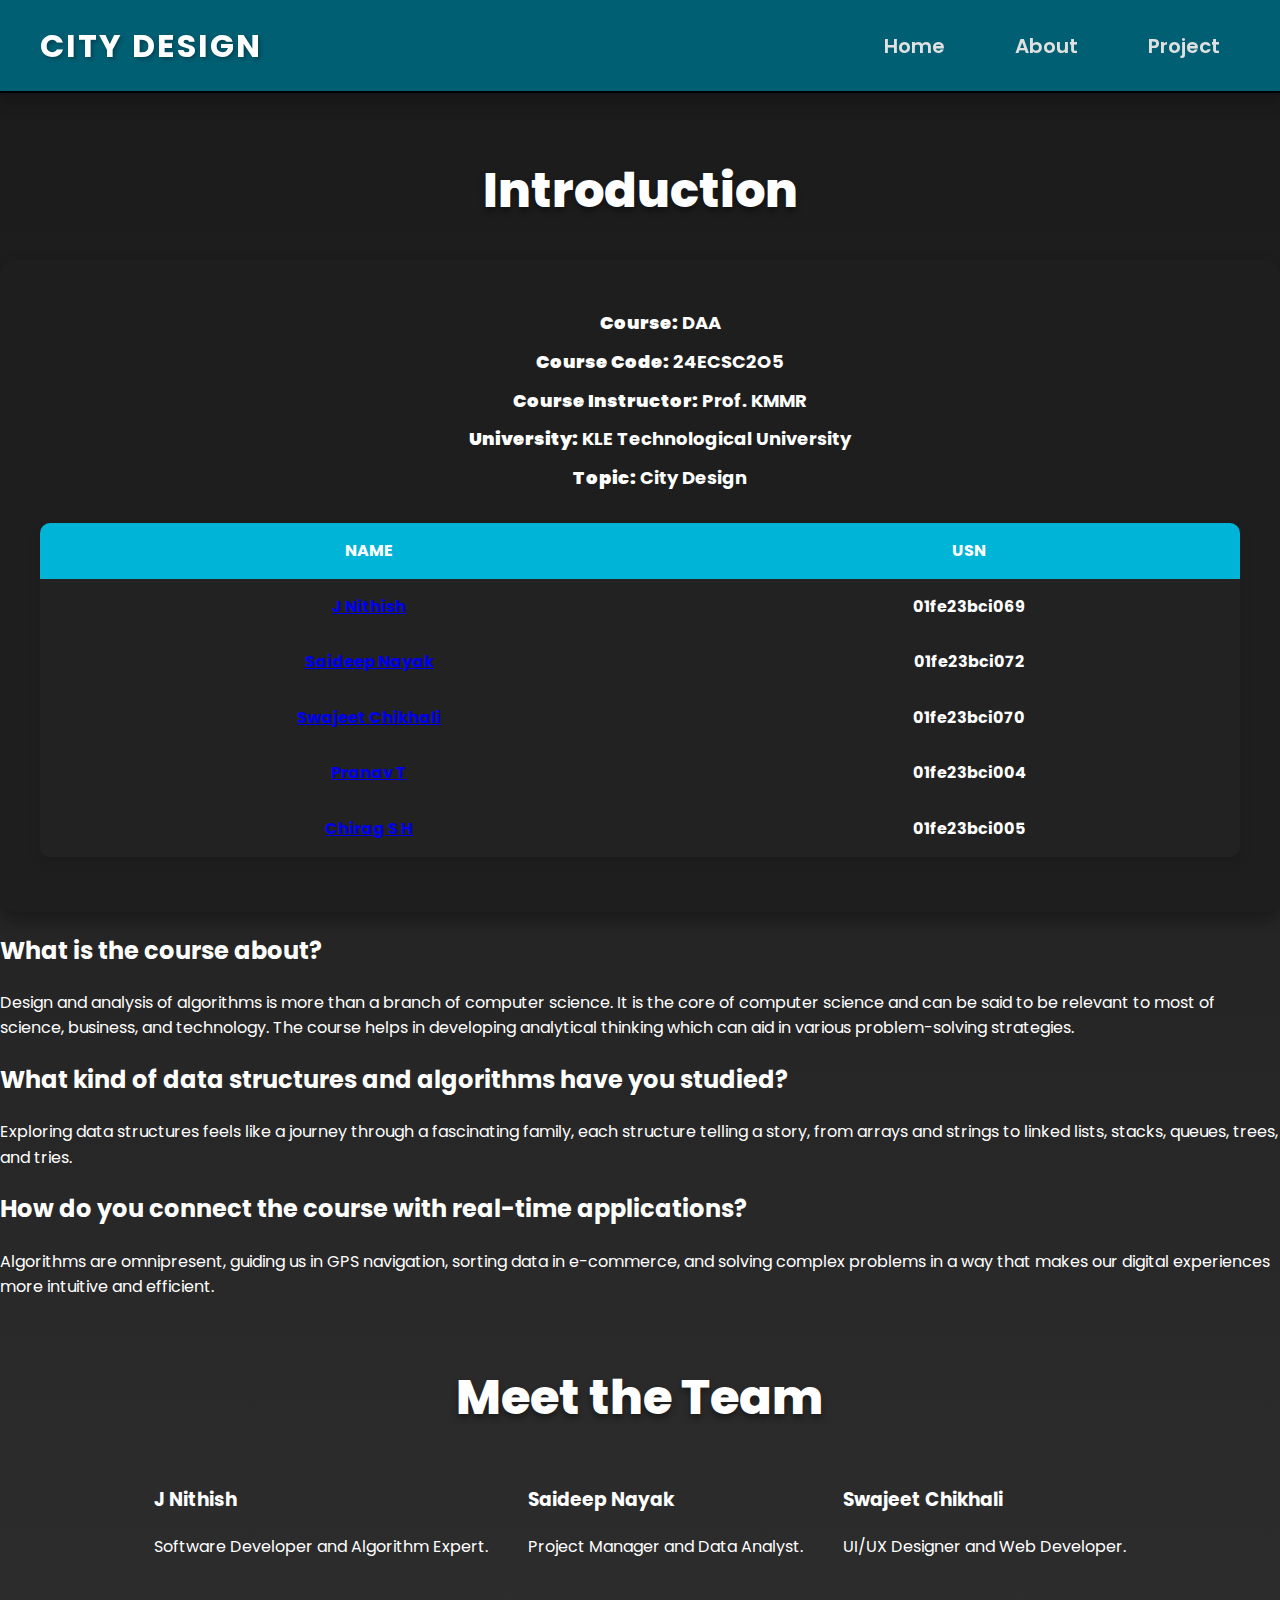
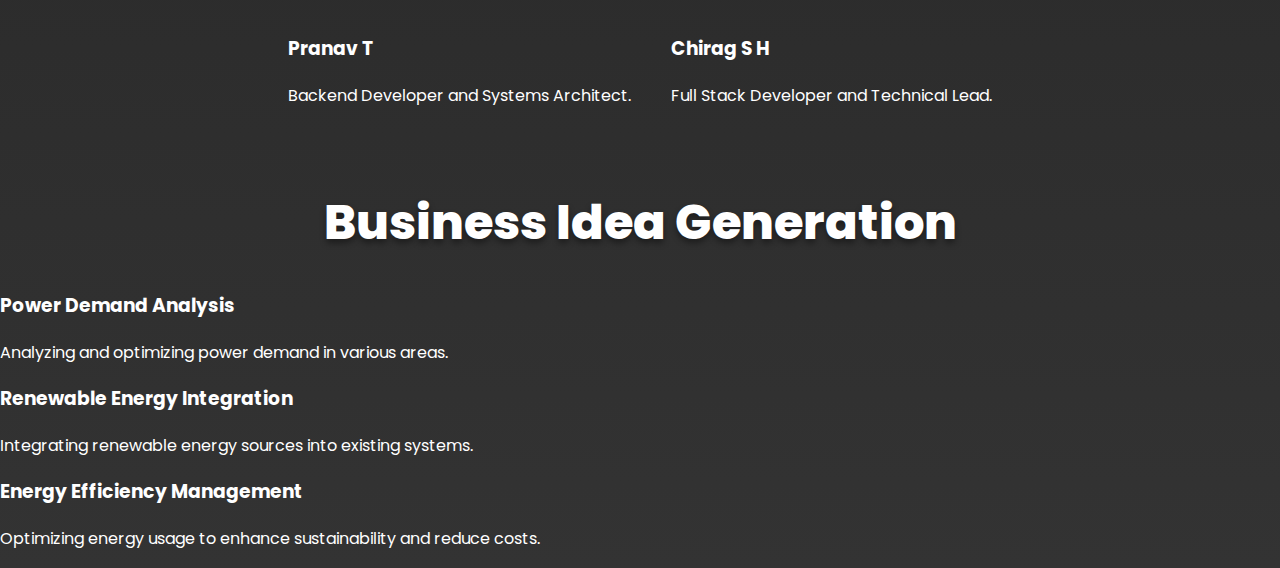
<file: index.html>
<!DOCTYPE html>
<html lang="en">
<head>
    <meta charset="UTF-8">
    <meta name="viewport" content="width=device-width, initial-scale=1.0">
    <title>Portfolio</title>
    <link rel="stylesheet" href="style.css">
    <link href="https://fonts.googleapis.com/css2?family=Poppins:wght@300;400;600&display=swap" rel="stylesheet">
</head>
<body>
    <!-- Navbar -->
    <nav class="navbar">
        <div class="logo">City Design</div>
        <ul class="nav-links">
            <li><a href="index.html">Home</a></li>
            <li><a href="about.html">About</a></li>
            <li><a href="project.html">Project</a></li>
        </ul>
    </nav>
    
    <!-- Content -->
    <div class="content">
        <h1 class="headings">Introduction</h1>
        <section class="courses">
            <div class="basic">
                <ul class="course-list">
                    <li><strong>Course:</strong> DAA</li>
                    <li><strong>Course Code:</strong> 24ECSC2O5</li>
                    <li><strong>Course Instructor:</strong> Prof. KMMR</li>
                    <li><strong>University:</strong> KLE Technological University</li>
                    <li><strong>Topic:</strong> City Design</li>
                </ul>  

                <table class="table">
                    <thead>
                        <tr>
                            <th>Name</th>
                            <th>USN</th>
                        </tr>
                    </thead>
                    <tbody>
                        <tr>
                            <td><a href="nithish.html">J Nithish</a></td>
                            <td>01fe23bci069</td>
                        </tr>
                        <tr>
                            <td><a href="saideep.html">Saideep Nayak</a></td>
                            <td>01fe23bci072</td>
                        </tr>
                        <tr>
                            <td><a href="swajeet.html">Swajeet Chikhali</a></td>
                            <td>01fe23bci070</td>
                        </tr>
                        <tr>
                            <td><a href="pranav.html">Pranav T</a></td>
                            <td>01fe23bci004</td>
                        </tr>
                        <tr>
                            <td><a href="chirag.html">Chirag S H</a></td>
                            <td>01fe23bci005</td>
                        </tr>
                    </tbody>
                </table>
            </div>

            <div class="questions">
                <h2>What is the course about?</h2>
                <p class="ans">Design and analysis of algorithms is more than a branch of computer science. It is the core of computer science and can be said to be relevant to most of science, business, and technology. The course helps in developing analytical thinking which can aid in various problem-solving strategies.</p>

                <h2>What kind of data structures and algorithms have you studied?</h2>
                <p class="ans">Exploring data structures feels like a journey through a fascinating family, each structure telling a story, from arrays and strings to linked lists, stacks, queues, trees, and tries.</p>

                <h2>How do you connect the course with real-time applications?</h2>
                <p class="ans">Algorithms are omnipresent, guiding us in GPS navigation, sorting data in e-commerce, and solving complex problems in a way that makes our digital experiences more intuitive and efficient.</p>
            </div>

            <!-- Meet the Team Section -->
            <h2 class="headings">Meet the Team</h2>
            <div class="team-container">
                <div class="team-card">
                    <h3>J Nithish</h3>
                    <p>Software Developer and Algorithm Expert.</p>
                </div>
                <div class="team-card">
                    <h3>Saideep Nayak</h3>
                    <p>Project Manager and Data Analyst.</p>
                </div>
                <div class="team-card">
                    <h3>Swajeet Chikhali</h3>
                    <p>UI/UX Designer and Web Developer.</p>
                </div>
                <div class="team-card">
                    <h3>Pranav T</h3>
                    <p>Backend Developer and Systems Architect.</p>
                </div>
                <div class="team-card">
                    <h3>Chirag S H</h3>
                    <p>Full Stack Developer and Technical Lead.</p>
                </div>
            </div>

            <!-- Business Idea Generation Section -->
            <h2 class="headings">Business Idea Generation</h2>
            <div class="business-ideas-container">
                <div class="business-card">
                    <h3>Power Demand Analysis</h3>
                    <p>Analyzing and optimizing power demand in various areas.</p>
                </div>
                <div class="business-card">
                    <h3>Renewable Energy Integration</h3>
                    <p>Integrating renewable energy sources into existing systems.</p>
                </div>
                <div class="business-card">
                    <h3>Energy Efficiency Management</h3>
                    <p>Optimizing energy usage to enhance sustainability and reduce costs.</p>
                </div>
            </div>

        </section>
    </div>
</body>
</html>
</file>
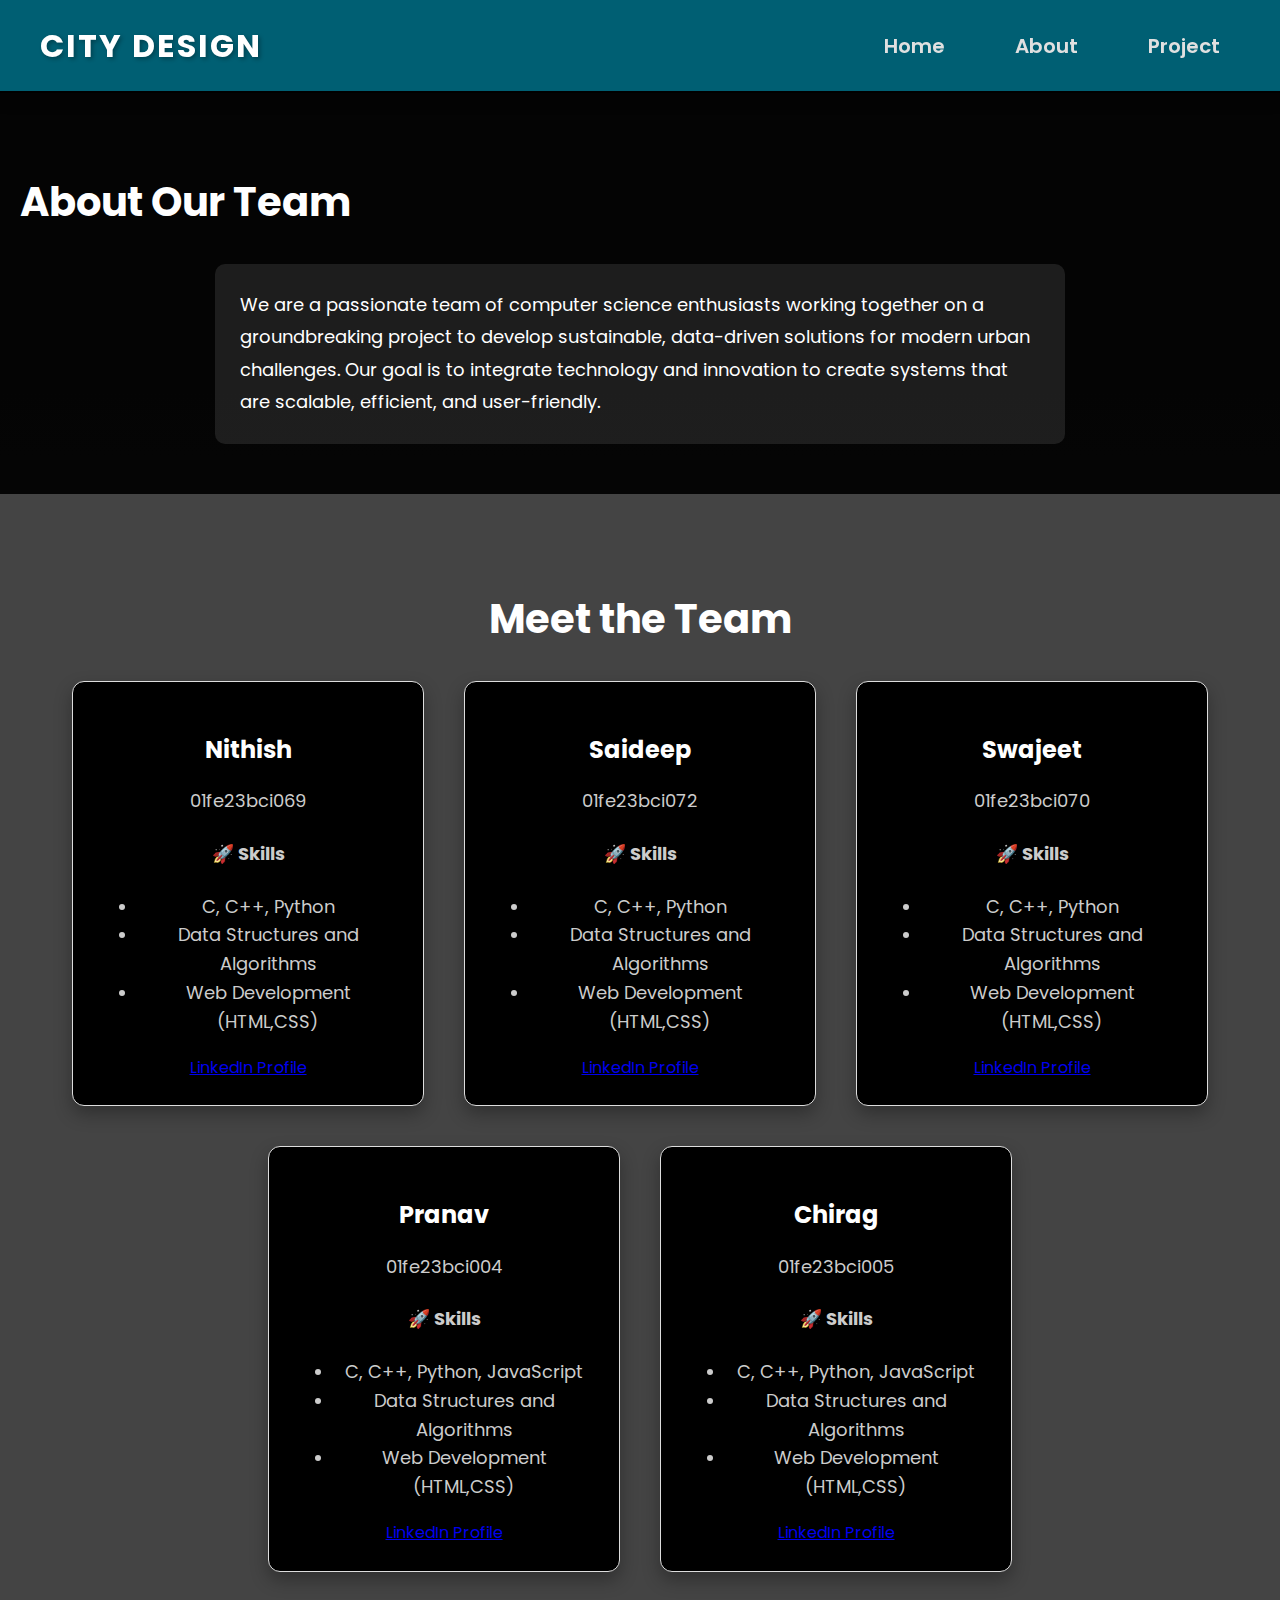
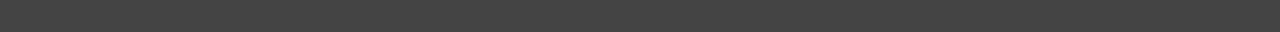
<file: about.html>
<!DOCTYPE html>
<html lang="en">
<head>
    <meta charset="UTF-8">
    <meta name="viewport" content="width=device-width, initial-scale=1.0">
    <title>About Us</title>
    <link rel="stylesheet" href="style.css">
    <link href="https://fonts.googleapis.com/css2?family=Poppins:wght@300;400;600&display=swap" rel="stylesheet">
</head>
<body>
    <!-- Navbar -->
    <nav class="navbar">
        <div class="logo">City Design</div>
        <ul class="nav-links">
            <li><a href="index.html">Home</a></li>
            <li><a href="about.html">About</a></li>
            <li><a href="project.html">Project</a></li>
        </ul>
    </nav>

    <!-- About Section -->
    <section class="about-section">
        <h1 class="section-title">About Our Team</h1>
        <p class="section-intro">
            We are a passionate team of computer science enthusiasts working together on a groundbreaking project 
            to develop sustainable, data-driven solutions for modern urban challenges. Our goal is to integrate 
            technology and innovation to create systems that are scalable, efficient, and user-friendly.
        </p>
    </section>

    <!-- Team Members Section -->
    <section class="team-section">
        <h2 class="section-title">Meet the Team</h2>
        <div class="team-container">
            <!-- Team Member 1 -->
            <div class="team-member">
                <h3 class="member-name">Nithish</h3>
                <p class="member-usn">01fe23bci069</p>
                <div class="member-skills">
                    <h4>🚀 Skills</h4>
                    <ul>
                        <li>C, C++, Python</li>
                        <li>Data Structures and Algorithms</li>
                        <li>Web Development (HTML,CSS)</li>
                    </ul>
                </div>
                <a href="https://www.linkedin.com/feed/" target="_blank" class="linkedin-link">LinkedIn Profile</a>
            </div>

            <!-- Team Member 2 -->
            <div class="team-member">
                <h3 class="member-name">Saideep</h3>
                <p class="member-usn">01fe23bci072</p>
                <div class="member-skills">
                    <h4>🚀 Skills</h4>
                    <ul>
                        <li>C, C++, Python</li>
                        <li>Data Structures and Algorithms</li>
                        <li>Web Development (HTML,CSS)</li>
                    </ul>
                </div>
                <a href="https://www.linkedin.com/feed/" target="_blank" class="linkedin-link">LinkedIn Profile</a>
            </div>

            <!-- Team Member 3 -->
            <div class="team-member">
                <h3 class="member-name">Swajeet</h3>
                <p class="member-usn">01fe23bci070</p>
                <div class="member-skills">
                    <h4>🚀 Skills</h4>
                    <ul>
                        <li>C, C++, Python</li>
                        <li>Data Structures and Algorithms</li>
                        <li>Web Development (HTML,CSS)</li>
                    </ul>
                </div>
                <a href="https://www.linkedin.com/feed/" target="_blank" class="linkedin-link">LinkedIn Profile</a>
            </div>

            <!-- Team Member 4 -->
            <div class="team-member">
                <h3 class="member-name">Pranav</h3>
                <p class="member-usn">01fe23bci004</p>
                <div class="member-skills">
                    <h4>🚀 Skills</h4>
                    <ul>
                        <li>C, C++, Python, JavaScript</li>
                        <li>Data Structures and Algorithms</li>
                        <li>Web Development (HTML,CSS)</li>
                    </ul>
                </div>
                <a href="https://www.linkedin.com/feed/" target="_blank" class="linkedin-link">LinkedIn Profile</a>
            </div>

            <!-- Team Member 5 -->
             <div class="team-member">
                <h3 class="member-name">Chirag</h3>
                <p class="member-usn">01fe23bci005</p>
                <div class="member-skills">
                    <h4>🚀 Skills</h4>
                    <ul>
                        <li>C, C++, Python, JavaScript</li>
                        <li>Data Structures and Algorithms</li>
                        <li>Web Development (HTML,CSS)</li>
                    </ul>
                </div>
                <a href="https://www.linkedin.com/feed/" target="_blank" class="linkedin-link">LinkedIn Profile</a>
            </div>
        </div>
    </section>
</body>
</html>
</file>
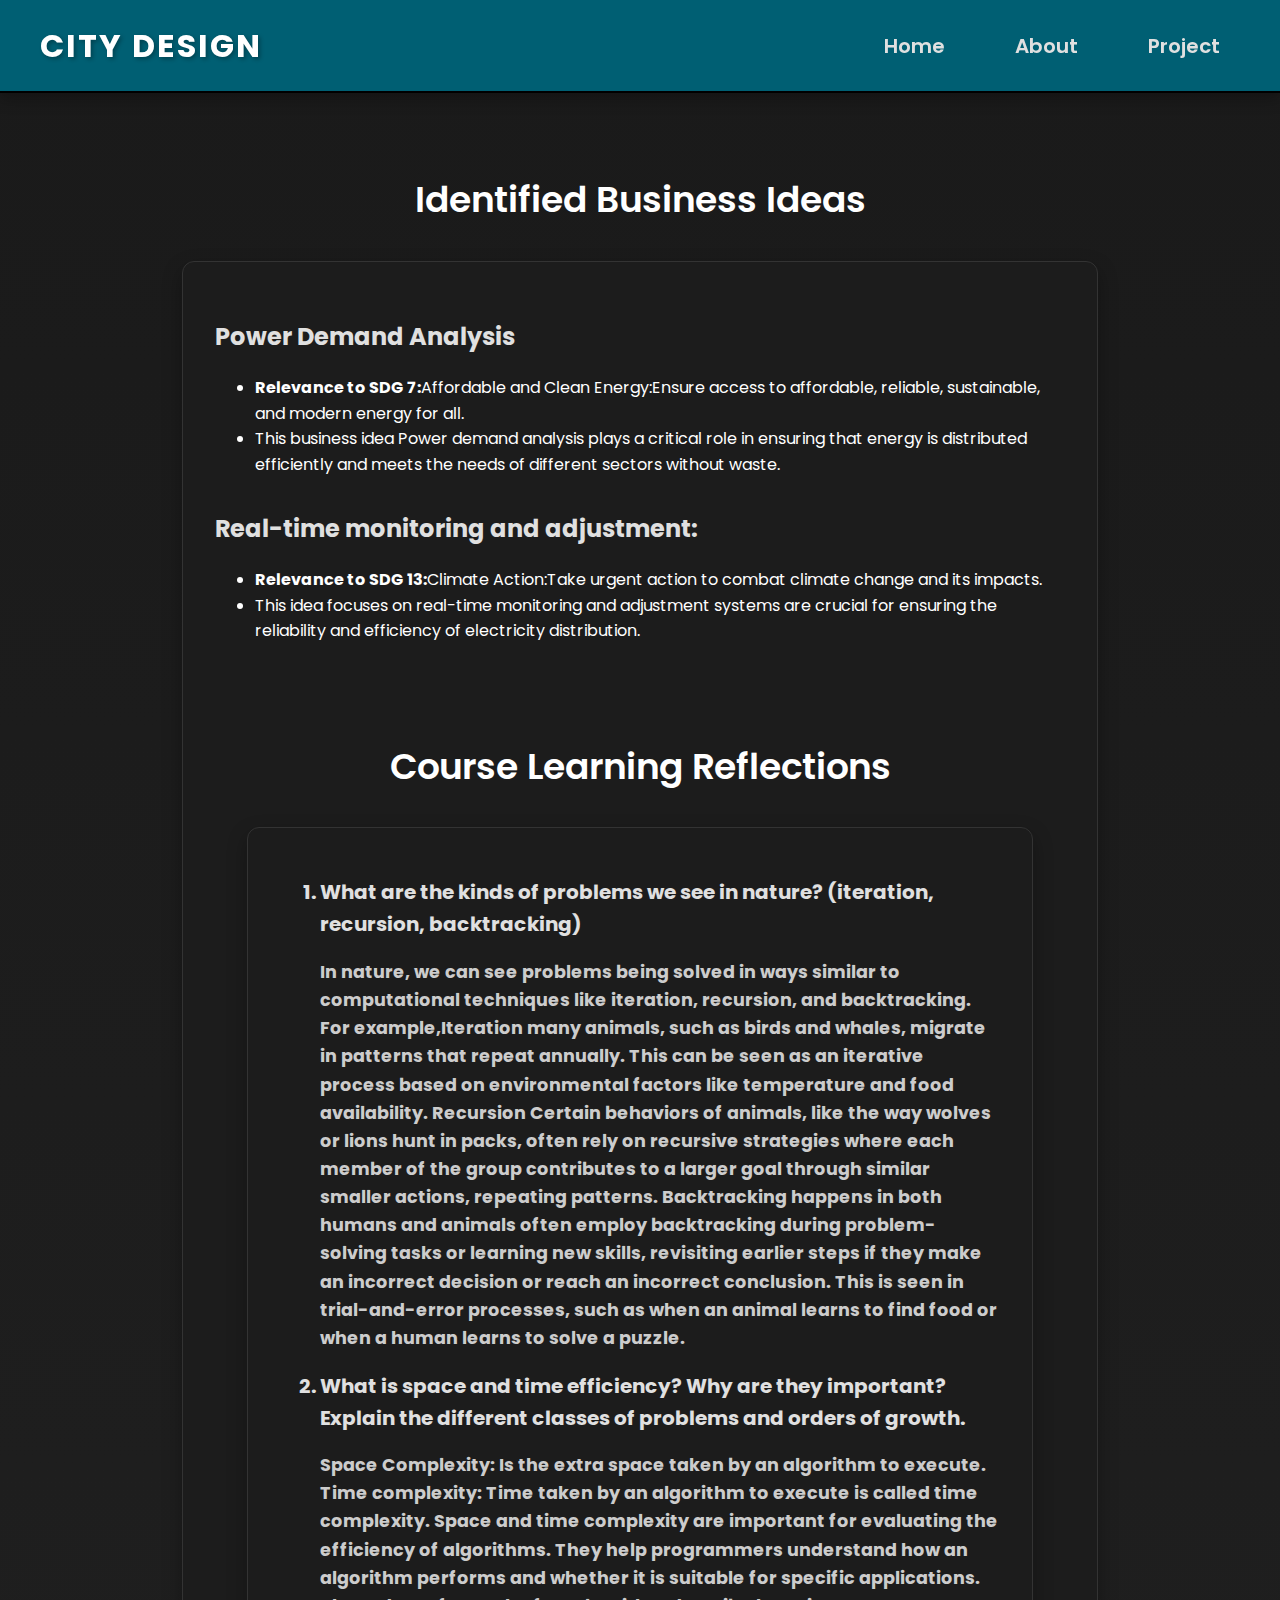
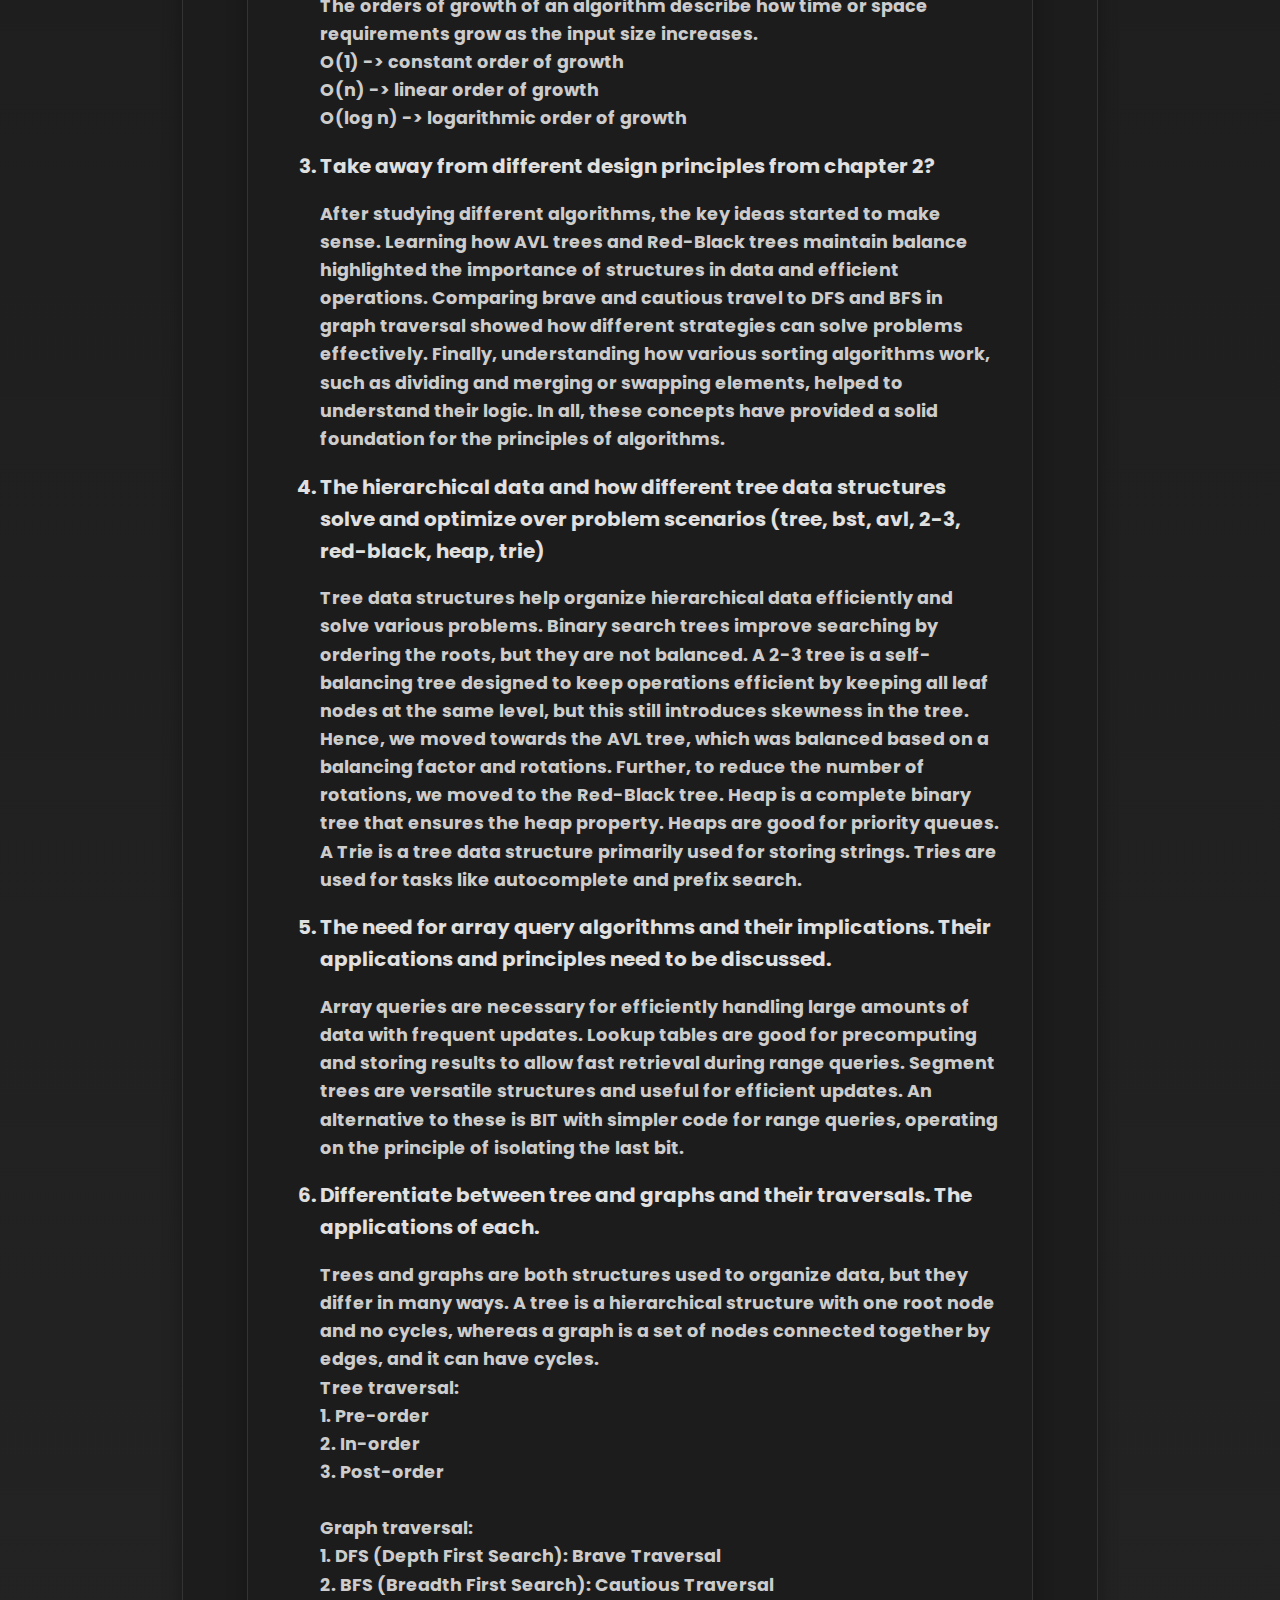
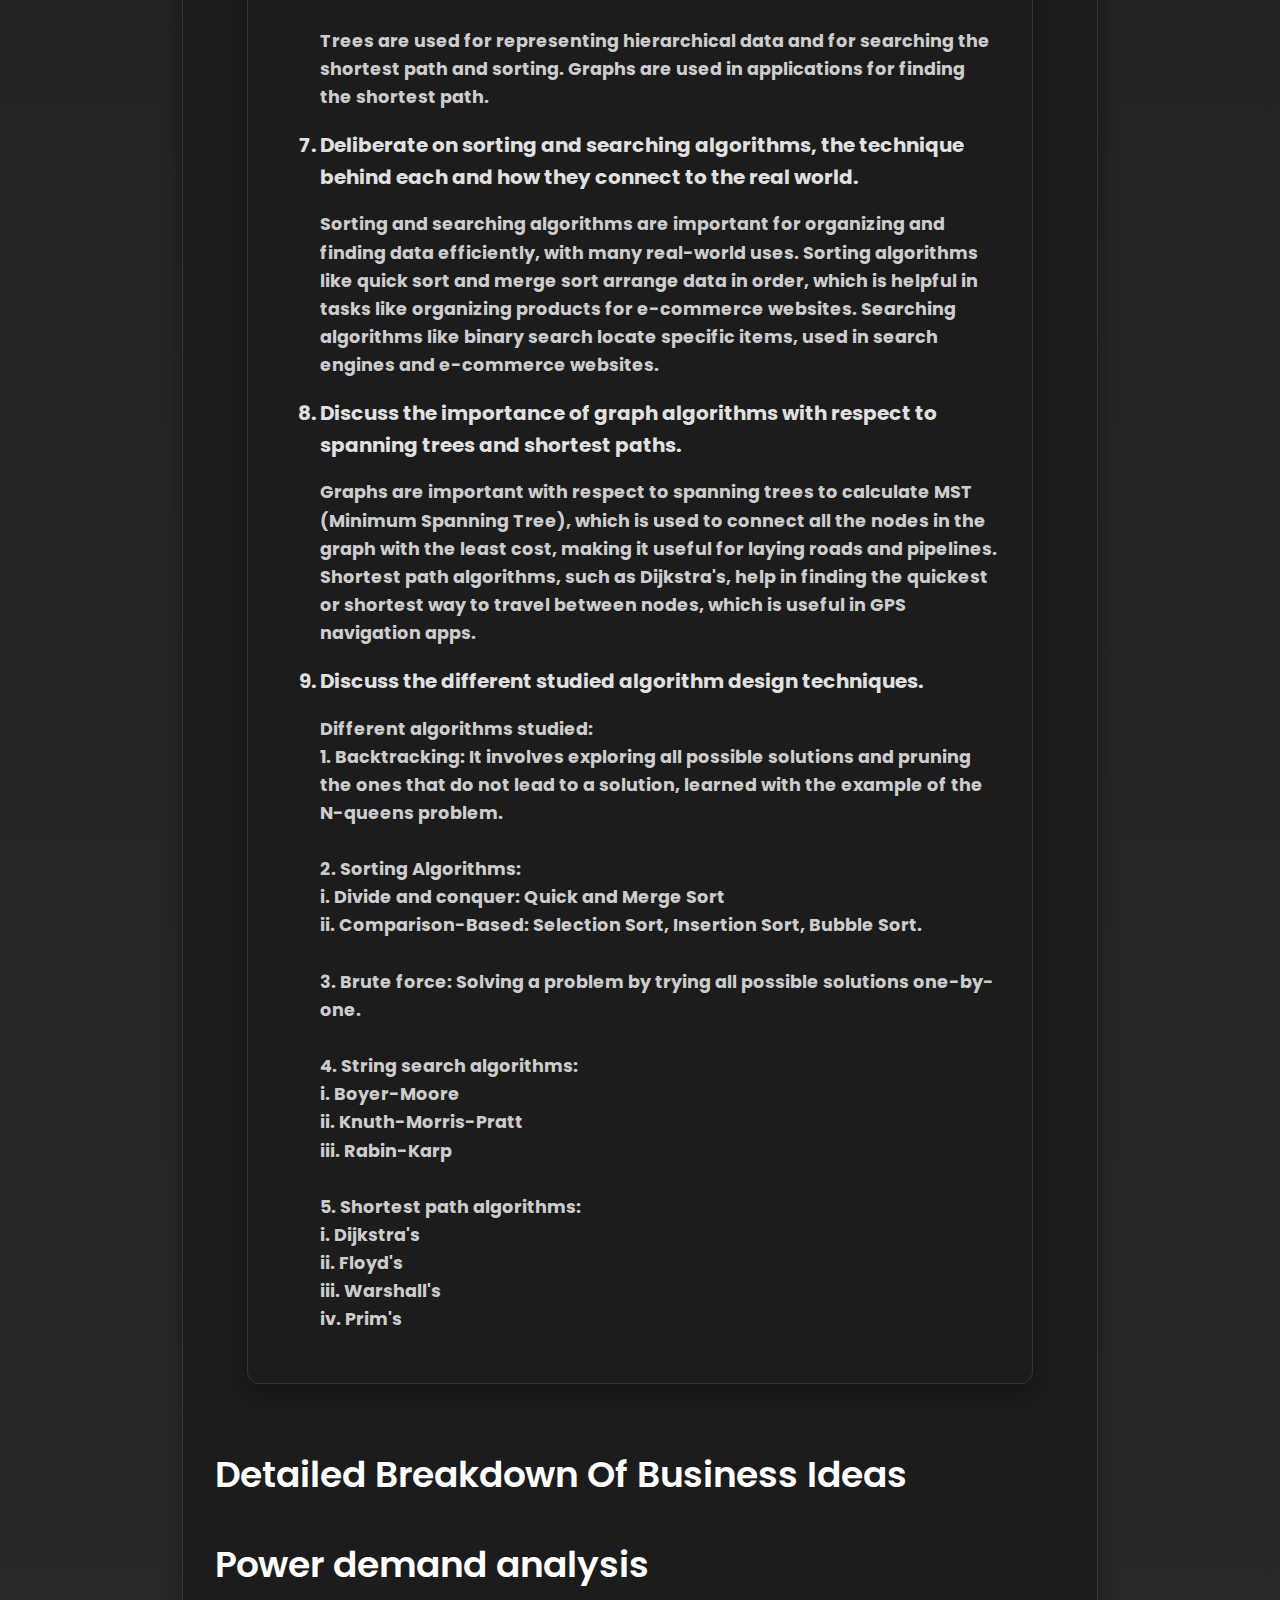
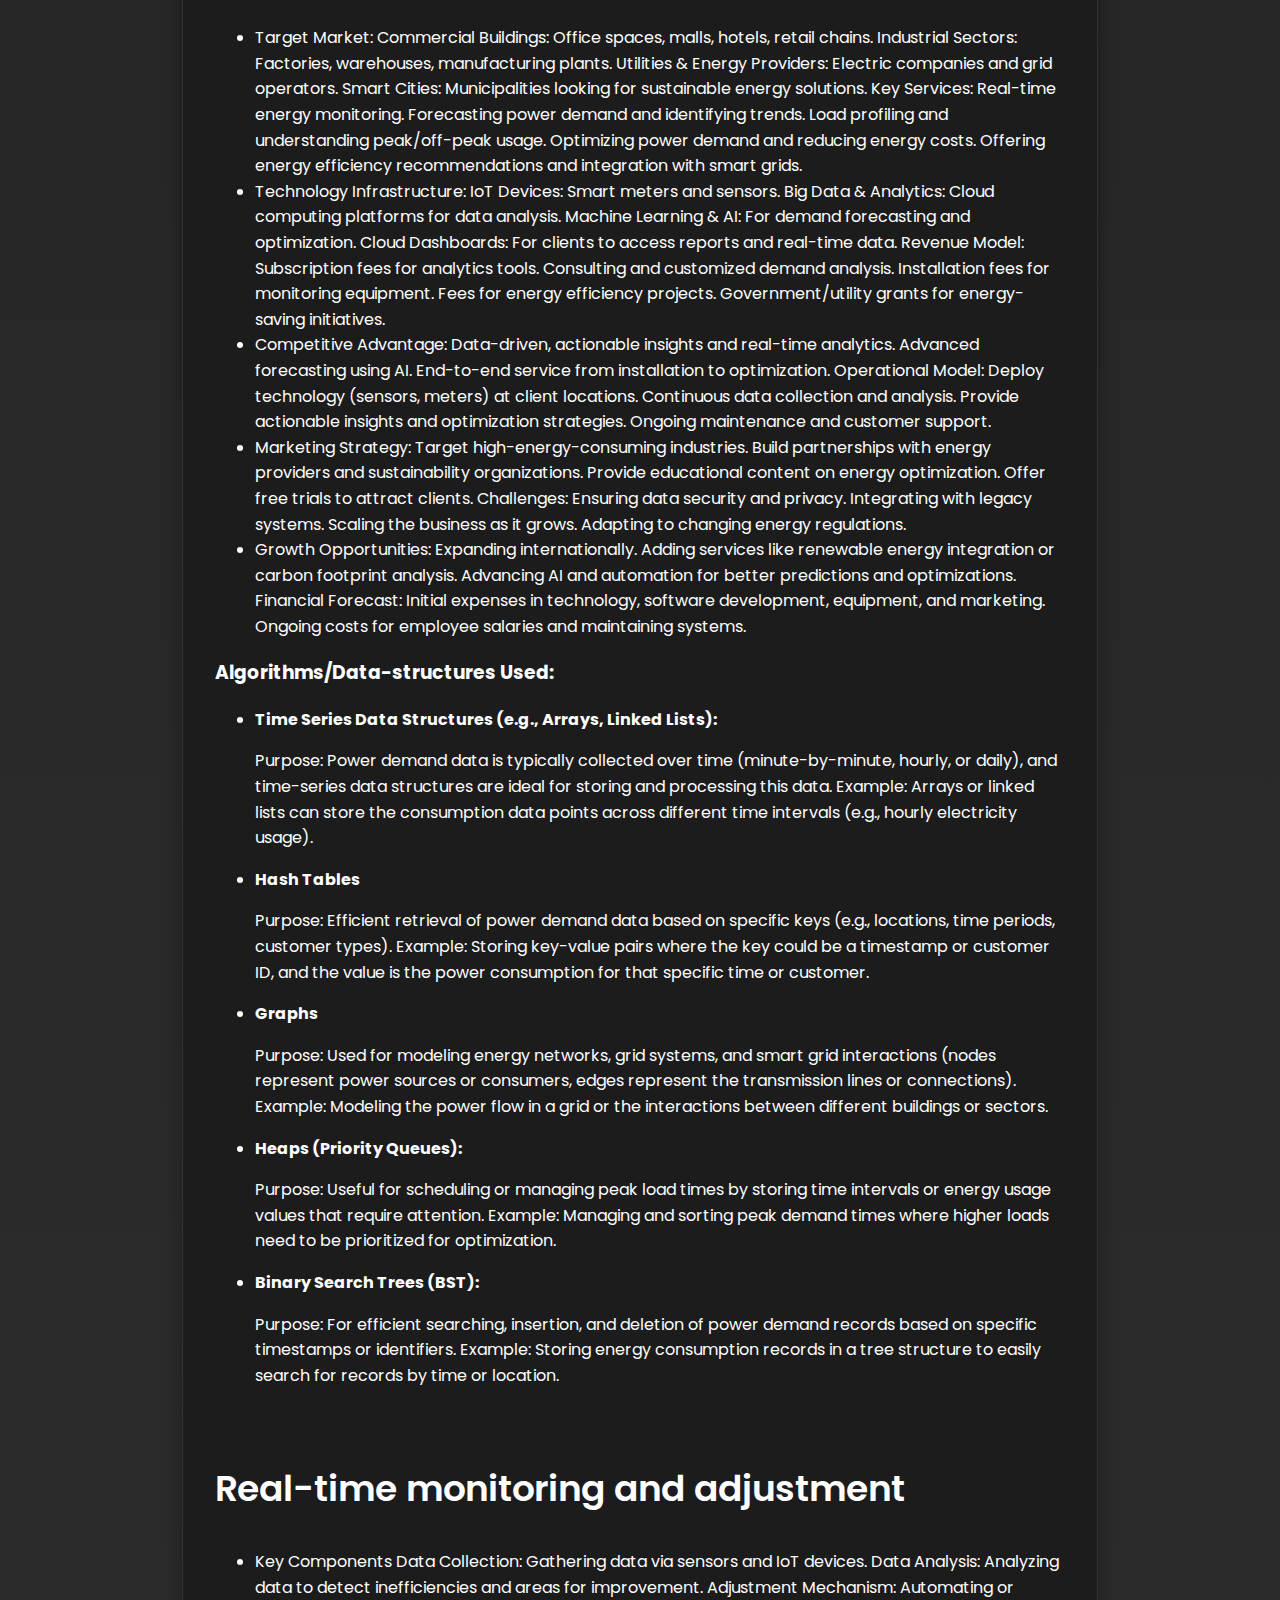
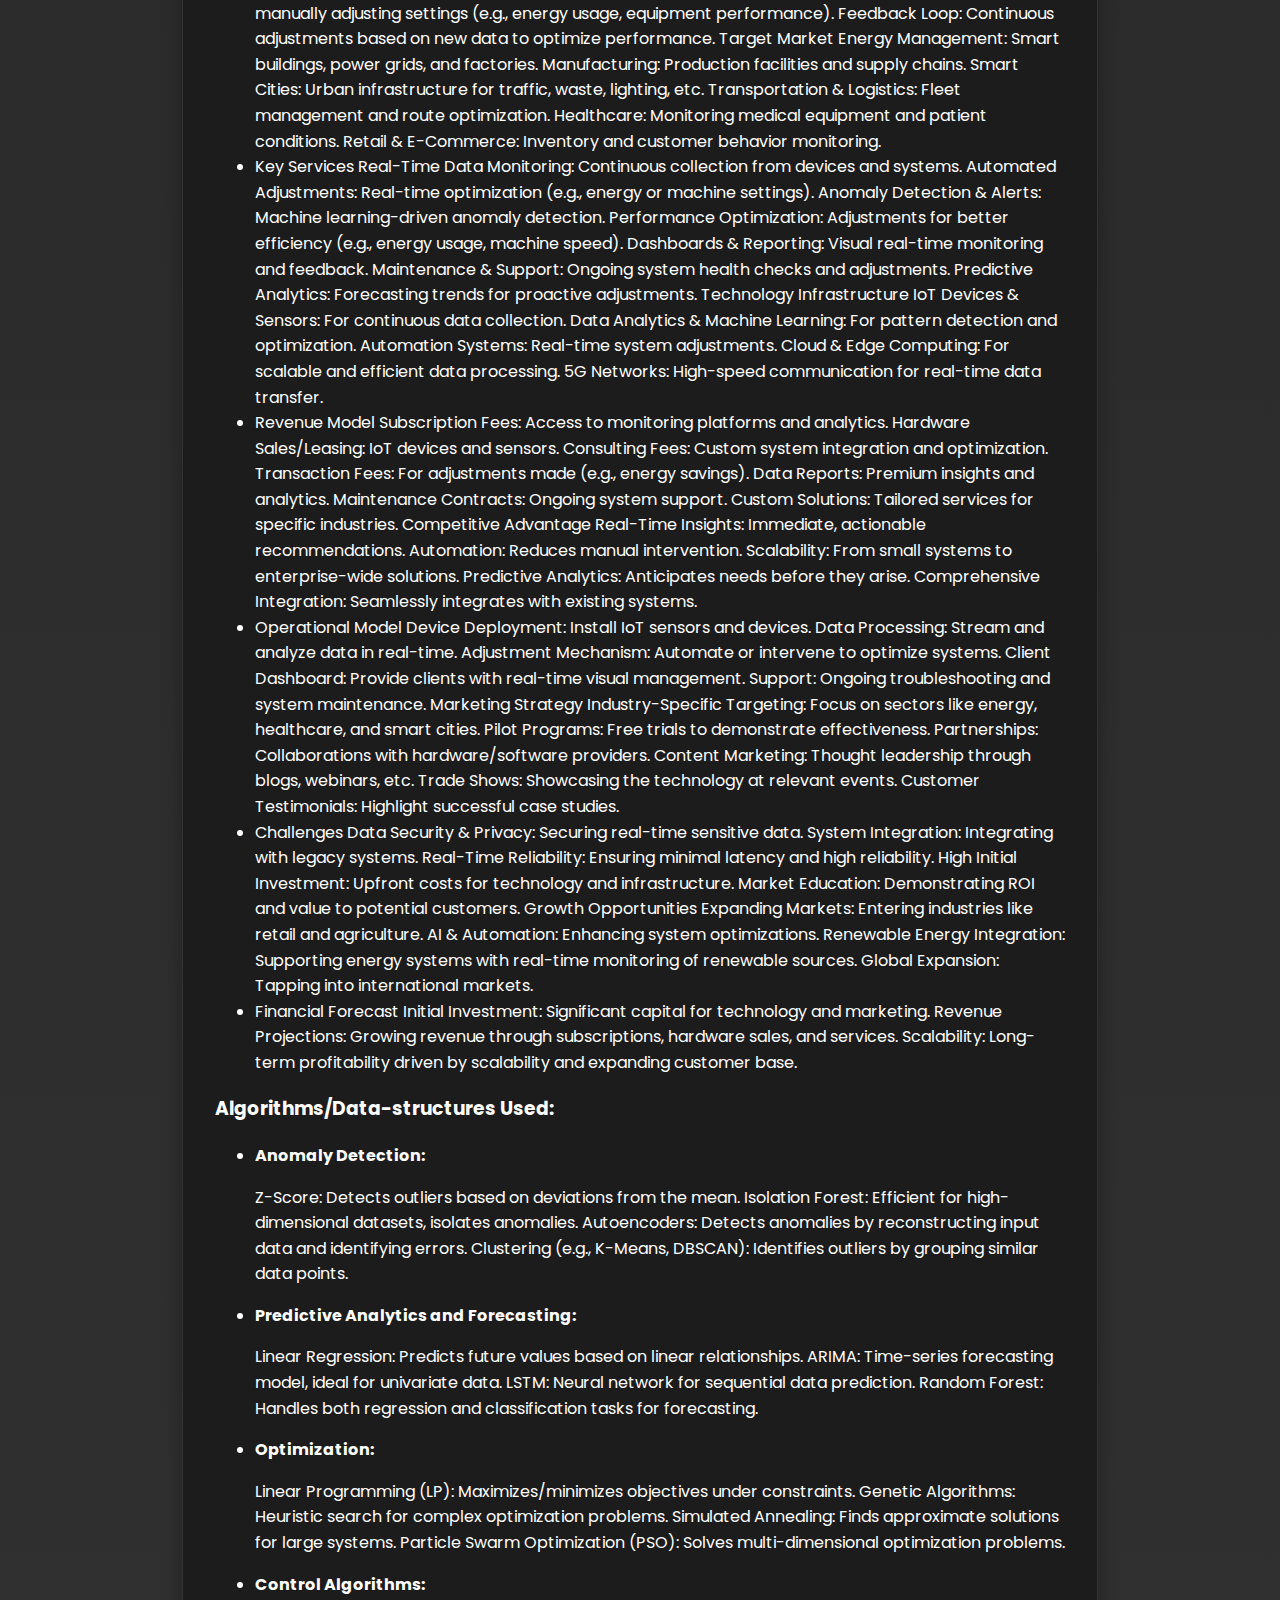
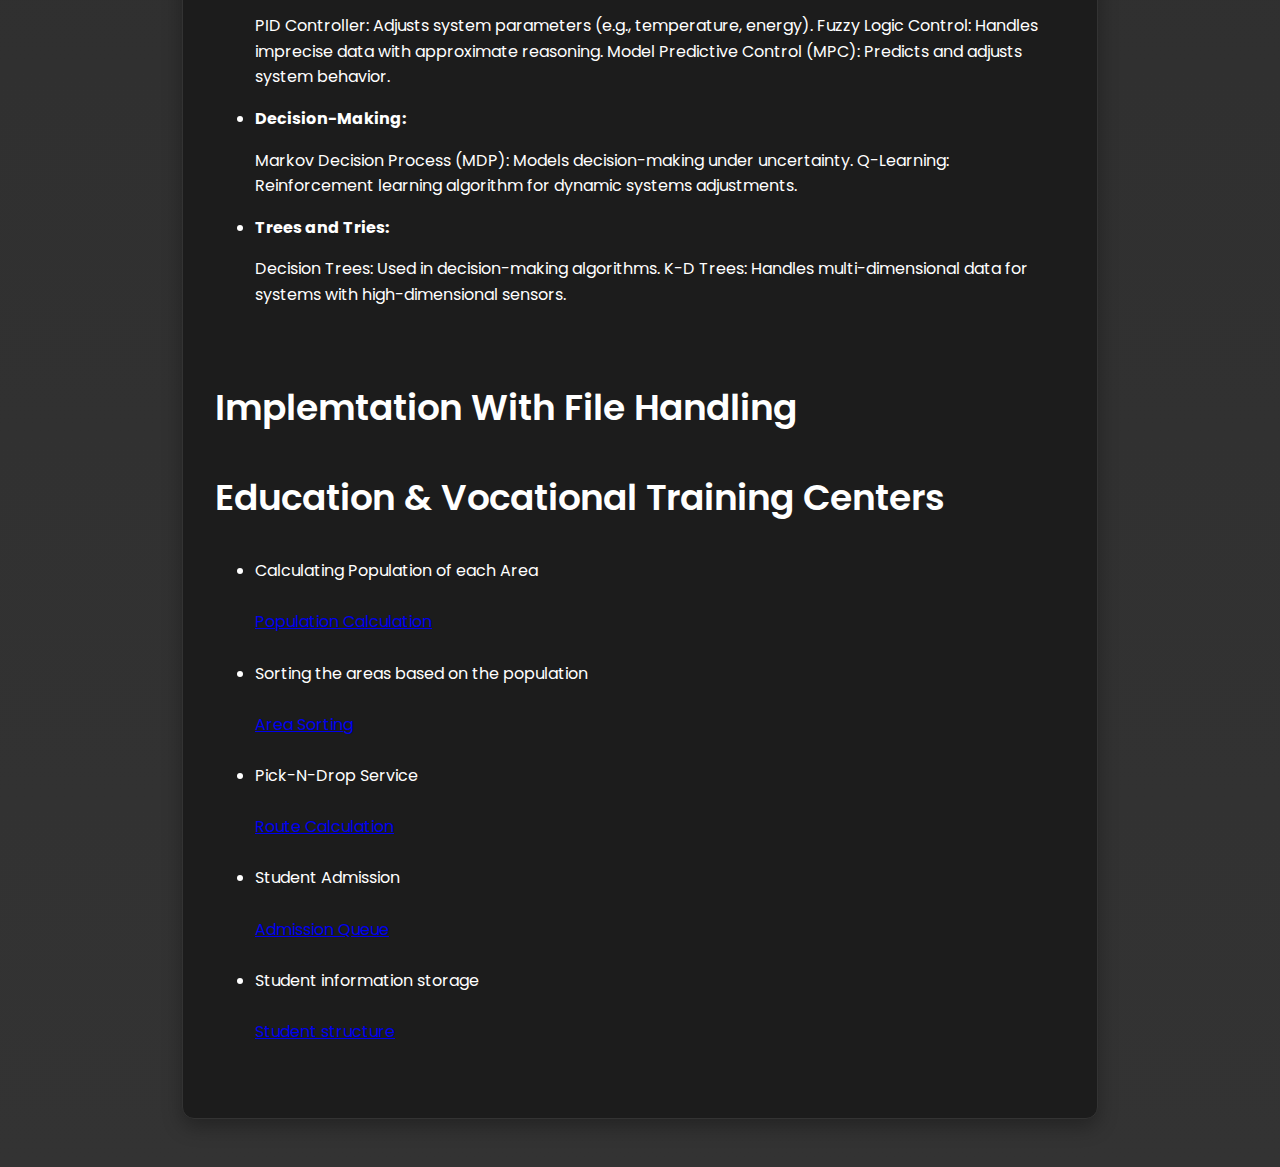
<file: chirag.html>
<!DOCTYPE html>
<html lang="en">
<head>
    <meta charset="UTF-8">
    <meta name="viewport" content="width=device-width, initial-scale=1.0">
    <title>Portfolio</title>
    <link rel="stylesheet" href="style.css">
    <link href="https://fonts.googleapis.com/css2?family=Poppins:wght@300;400;600&display=swap" rel="stylesheet">
</head>
<body>
    <!-- Navbar -->
    <nav class="navbar">
        <div class="logo">City Design</div>
        <ul class="nav-links">
            <li><a href="index.html">Home</a></li>
            <li><a href="about.html">About</a></li>
            <li><a href="project.html">Project</a></li>
        </ul>
    </nav>

    <!-- Business Ideas Section -->
    <section class="business-ideas">
        <h2 class="head">Identified Business Ideas</h2>
        <div class="ideas-box">
            
            <div class="idea">
                <h3>Power Demand Analysis</h3>
                <p>
                    <ul>
                        <li>
                            <b>Relevance to SDG 7:</b>Affordable and Clean Energy:Ensure access to affordable, reliable, sustainable, and modern energy for all.
                        </li>
                        <li>
                            This business idea Power demand analysis plays a critical role in ensuring that energy is distributed efficiently and meets the needs of different sectors without waste.
                        </li>
                    </ul>
                </p>
            </div>

            <div class="idea">
                <h3>Real-time monitoring and adjustment:</h3>
                <p>
                    <ul>
                        <li>
                            <b>Relevance to SDG 13:</b>Climate Action:Take urgent action to combat climate change and its impacts.
                        </li>
                        <li>
                            This idea focuses on real-time monitoring and adjustment systems are crucial for ensuring the reliability and efficiency of electricity distribution.
                        </li>
                    </ul>
                </p>
            </div>

    <!-- Reflection Section -->
    <section class="Reflection">
        <h2>Course  Learning Reflections</h2>
        <div class="reflection-box">
            <ol>
                <li>
                    What are the kinds of problems we see in nature? (iteration, recursion, backtracking)
                    <p class="ans">
                        In nature, we can see problems being solved in ways similar to computational techniques like iteration, recursion, and backtracking. 
                        For example,Iteration many animals, such as birds and whales, migrate in patterns that repeat annually. This can be seen as an iterative process based on environmental factors like temperature and food availability. 
                        Recursion  Certain behaviors of animals, like the way wolves or lions hunt in packs, often rely on recursive strategies where each member of the group contributes to a larger goal through similar smaller actions, repeating patterns. 
                        Backtracking happens in both humans and animals often employ backtracking during problem-solving tasks or learning new skills, revisiting earlier steps if they make an incorrect decision or reach an incorrect conclusion.
                        This is seen in trial-and-error processes, such as when an animal learns to find food or when a human learns to solve a puzzle.
                    </p>
                </li>
                <li>
                    What is space and time efficiency? Why are they important? Explain the different classes of problems and orders of growth.
                    <p class="ans">Space Complexity: Is the extra space taken by an algorithm to execute. Time complexity: Time taken by an algorithm to execute is called time complexity. Space and time complexity are important for evaluating the efficiency of algorithms.
                        They help programmers understand how an algorithm performs and whether it is suitable for specific applications. The orders of growth of an algorithm describe how time or space requirements grow as the input size increases.
                        <br> O(1) -> constant order of growth <br> O(n) -> linear order of growth <br> O(log n) -> logarithmic order of growth
                    </p>
                </li>
                <li>
                    Take away from different design principles from chapter 2?
                    <p class="ans">After studying different algorithms, the key ideas started to make sense. Learning how AVL trees and Red-Black trees maintain balance highlighted the importance of structures in data and efficient operations.
                        Comparing brave and cautious travel to DFS and BFS in graph traversal showed how different strategies can solve problems effectively. Finally, understanding how various sorting algorithms work, such as dividing and merging or swapping elements, helped to understand their logic. In all, these concepts have provided a solid foundation for the principles of algorithms.
                    </p>
                </li>
                <li>
                    The hierarchical data and how different tree data structures solve and optimize over problem scenarios (tree, bst, avl, 2-3, red-black, heap, trie)
                    <p class="ans">Tree data structures help organize hierarchical data efficiently and solve various problems. Binary search trees improve searching by ordering the roots, but they are not balanced.
                        A 2-3 tree is a self-balancing tree designed to keep operations efficient by keeping all leaf nodes at the same level, but this still introduces skewness in the tree. Hence, we moved towards the AVL tree, which was balanced based on a balancing factor and rotations. Further, to reduce the number of rotations, we moved to the Red-Black tree.
                        Heap is a complete binary tree that ensures the heap property. Heaps are good for priority queues. A Trie is a tree data structure primarily used for storing strings. Tries are used for tasks like autocomplete and prefix search.
                    </p>
                </li>
                <li>
                    The need for array query algorithms and their implications. Their applications and principles need to be discussed.
                    <p class="ans">Array queries are necessary for efficiently handling large amounts of data with frequent updates. Lookup tables are good for precomputing and storing results to allow fast retrieval during range queries. Segment trees are versatile structures and useful for efficient updates. An alternative to these is BIT with simpler code for range queries, operating on the principle of isolating the last bit.
                    </p>
                </li>
                <li>
                    Differentiate between tree and graphs and their traversals. The applications of each.
                    <p class="ans">Trees and graphs are both structures used to organize data, but they differ in many ways. A tree is a hierarchical structure with one root node and no cycles, whereas a graph is a set of nodes connected together by edges, and it can have cycles.
                        <br>Tree traversal:<br> 1. Pre-order<br> 2. In-order<br> 3. Post-order<br><br>
                        Graph traversal:<br> 1. DFS (Depth First Search): Brave Traversal<br> 2. BFS (Breadth First Search): Cautious Traversal<br><br>
                        Trees are used for representing hierarchical data and for searching the shortest path and sorting. Graphs are used in applications for finding the shortest path.
                    </p>
                </li>
                <li>
                    Deliberate on sorting and searching algorithms, the technique behind each and how they connect to the real world.
                    <p class="ans">Sorting and searching algorithms are important for organizing and finding data efficiently, with many real-world uses. Sorting algorithms like quick sort and merge sort arrange data in order, which is helpful in tasks like organizing products for e-commerce websites. Searching algorithms like binary search locate specific items, used in search engines and e-commerce websites.
                    </p>
                </li>
                <li>
                    Discuss the importance of graph algorithms with respect to spanning trees and shortest paths.
                    <p class="ans">Graphs are important with respect to spanning trees to calculate MST (Minimum Spanning Tree), which is used to connect all the nodes in the graph with the least cost, making it useful for laying roads and pipelines. Shortest path algorithms, such as Dijkstra's, help in finding the quickest or shortest way to travel between nodes, which is useful in GPS navigation apps.
                    </p>
                </li>
                <li>
                    Discuss the different studied algorithm design techniques.
                    <p class="ans">Different algorithms studied:<br>1. Backtracking: It involves exploring all possible solutions and pruning the ones that do not lead to a solution, learned with the example of the N-queens problem.<br><br>2. Sorting Algorithms: <br> i. Divide and conquer: Quick and Merge Sort<br> ii. Comparison-Based: Selection Sort, Insertion Sort, Bubble Sort.<br><br> 3. Brute force: Solving a problem by trying all possible solutions one-by-one.<br><br> 4. String search algorithms: <br> i. Boyer-Moore<br> ii. Knuth-Morris-Pratt<br> iii. Rabin-Karp<br><br> 5. Shortest path algorithms: <br> i. Dijkstra's<br> ii. Floyd's<br> iii. Warshall's<br> iv. Prim's</p>
                </li>
            </ol>
        </div>
    </section>

    <section class="case-breakdown">
        <h2 class="breakdown-head">Detailed Breakdown Of Business Ideas</h2>
        <div class="beakdown-box">
            <div class="cases">
                <h2 class="case-head">Power demand analysis</h2>
                <p class="explain">
                    <ul>
                        <li>
                            Target Market:

                            Commercial Buildings: Office spaces, malls, hotels, retail chains.
                            Industrial Sectors: Factories, warehouses, manufacturing plants.
                            Utilities & Energy Providers: Electric companies and grid operators.
                            Smart Cities: Municipalities looking for sustainable energy solutions.
                            Key Services:

                            Real-time energy monitoring.
                            Forecasting power demand and identifying trends.
                            Load profiling and understanding peak/off-peak usage.
                            Optimizing power demand and reducing energy costs.
                            Offering energy efficiency recommendations and integration with smart grids. 

                        </li>
                        <li>
                            Technology Infrastructure:

                            IoT Devices: Smart meters and sensors.
                            Big Data & Analytics: Cloud computing platforms for data analysis.
                            Machine Learning & AI: For demand forecasting and optimization.
                            Cloud Dashboards: For clients to access reports and real-time data.
                            Revenue Model:

                            Subscription fees for analytics tools.
                            Consulting and customized demand analysis.
                            Installation fees for monitoring equipment.
                            Fees for energy efficiency projects.
                            Government/utility grants for energy-saving initiatives.
                        </li>
                        <li>
                           Competitive Advantage:

                           Data-driven, actionable insights and real-time analytics.
                           Advanced forecasting using AI.
                           End-to-end service from installation to optimization.
                           Operational Model:

                           Deploy technology (sensors, meters) at client locations.
                           Continuous data collection and analysis.
                           Provide actionable insights and optimization strategies.
                           Ongoing maintenance and customer support.
                        </li>
                        <li>
                           Marketing Strategy:

                           Target high-energy-consuming industries.
                           Build partnerships with energy providers and sustainability organizations.
                           Provide educational content on energy optimization.
                           Offer free trials to attract clients.
                           Challenges:

                           Ensuring data security and privacy.
                           Integrating with legacy systems.
                           Scaling the business as it grows.
                           Adapting to changing energy regulations.
                        </li>
                        <li>
                            Growth Opportunities:

                            Expanding internationally.
                            Adding services like renewable energy integration or carbon footprint analysis.
                            Advancing AI and automation for better predictions and optimizations.
                            Financial Forecast:

                            Initial expenses in technology, software development, equipment, and marketing.
                            Ongoing costs for employee salaries and maintaining systems.  
                        </li>
                    </ul>
                    <h3>Algorithms/Data-structures Used:</h3>
                    <ul>
                        <li><b>Time Series Data Structures (e.g., Arrays, Linked Lists):</b>
                            <p>
                                Purpose: Power demand data is typically collected over time (minute-by-minute, hourly, or daily), and time-series data structures are ideal for storing and processing this data.
                                Example: Arrays or linked lists can store the consumption data points across different time intervals (e.g., hourly electricity usage).
                            </p>
                        </li>
                        <li><b>Hash Tables</b>
                            <p>
                                Purpose: Efficient retrieval of power demand data based on specific keys (e.g., locations, time periods, customer types).
                                Example: Storing key-value pairs where the key could be a timestamp or customer ID, and the value is the power consumption for that specific time or customer.
                            </p>
                        </li>
                        <li><b>Graphs</b>
                            <p>
                                Purpose: Used for modeling energy networks, grid systems, and smart grid interactions (nodes represent power sources or consumers, edges represent the transmission lines or connections).
                                Example: Modeling the power flow in a grid or the interactions between different buildings or sectors.
                            </p>
                        </li>
                        <li><b>Heaps (Priority Queues):</b>
                            <p>
                                Purpose: Useful for scheduling or managing peak load times by storing time intervals or energy usage values that require attention.
                                Example: Managing and sorting peak demand times where higher loads need to be prioritized for optimization.
                            </p>
                        </li>
                        <li><b>Binary Search Trees (BST):</b>
                            <p>
                                Purpose: For efficient searching, insertion, and deletion of power demand records based on specific timestamps or identifiers.
                                Example: Storing energy consumption records in a tree structure to easily search for records by time or location.
                            </p>
                        </li>
                    </ul>
                </p>
            </div>
        </div>
        <br>
        <div class="beakdown-box">
            <div class="cases">
                <h2 class="case-head">Real-time monitoring and adjustment</h2>
                <p class="explain">
                    <ul>
                        <li>
                            Key Components
                            Data Collection: Gathering data via sensors and IoT devices.
                            Data Analysis: Analyzing data to detect inefficiencies and areas for improvement.
                            Adjustment Mechanism: Automating or manually adjusting settings (e.g., energy usage, equipment performance).
                            Feedback Loop: Continuous adjustments based on new data to optimize performance.
                            Target Market
                            Energy Management: Smart buildings, power grids, and factories.
                            Manufacturing: Production facilities and supply chains.
                            Smart Cities: Urban infrastructure for traffic, waste, lighting, etc.
                            Transportation & Logistics: Fleet management and route optimization.
                            Healthcare: Monitoring medical equipment and patient conditions.
                            Retail & E-Commerce: Inventory and customer behavior monitoring.
                        </li>
                        <li>
                            Key Services
                            Real-Time Data Monitoring: Continuous collection from devices and systems.
                            Automated Adjustments: Real-time optimization (e.g., energy or machine settings).
                            Anomaly Detection & Alerts: Machine learning-driven anomaly detection.
                            Performance Optimization: Adjustments for better efficiency (e.g., energy usage, machine speed).
                            Dashboards & Reporting: Visual real-time monitoring and feedback.
                            Maintenance & Support: Ongoing system health checks and adjustments.
                            Predictive Analytics: Forecasting trends for proactive adjustments.
                            Technology Infrastructure
                            IoT Devices & Sensors: For continuous data collection.
                            Data Analytics & Machine Learning: For pattern detection and optimization.
                            Automation Systems: Real-time system adjustments.
                            Cloud & Edge Computing: For scalable and efficient data processing.
                            5G Networks: High-speed communication for real-time data transfer.

                        </li>
                        <li>
                            Revenue Model
                            Subscription Fees: Access to monitoring platforms and analytics.
                            Hardware Sales/Leasing: IoT devices and sensors.
                            Consulting Fees: Custom system integration and optimization.
                            Transaction Fees: For adjustments made (e.g., energy savings).
                            Data Reports: Premium insights and analytics.
                            Maintenance Contracts: Ongoing system support.
                            Custom Solutions: Tailored services for specific industries.
                            Competitive Advantage
                            Real-Time Insights: Immediate, actionable recommendations.
                            Automation: Reduces manual intervention.
                            Scalability: From small systems to enterprise-wide solutions.
                            Predictive Analytics: Anticipates needs before they arise.
                            Comprehensive Integration: Seamlessly integrates with existing systems.
                        </li>
                        <li>
                            Operational Model
                            Device Deployment: Install IoT sensors and devices.
                            Data Processing: Stream and analyze data in real-time.
                            Adjustment Mechanism: Automate or intervene to optimize systems.
                            Client Dashboard: Provide clients with real-time visual management.
                            Support: Ongoing troubleshooting and system maintenance.
                            Marketing Strategy
                            Industry-Specific Targeting: Focus on sectors like energy, healthcare, and smart cities.
                            Pilot Programs: Free trials to demonstrate effectiveness.
                            Partnerships: Collaborations with hardware/software providers.
                            Content Marketing: Thought leadership through blogs, webinars, etc.
                            Trade Shows: Showcasing the technology at relevant events.
                            Customer Testimonials: Highlight successful case studies.
                        </li>
                        <li>
                            Challenges
                            Data Security & Privacy: Securing real-time sensitive data.
                            System Integration: Integrating with legacy systems.
                            Real-Time Reliability: Ensuring minimal latency and high reliability.
                            High Initial Investment: Upfront costs for technology and infrastructure.
                            Market Education: Demonstrating ROI and value to potential customers.
                            Growth Opportunities
                            Expanding Markets: Entering industries like retail and agriculture.
                            AI & Automation: Enhancing system optimizations.
                            Renewable Energy Integration: Supporting energy systems with real-time monitoring of renewable sources.
                            Global Expansion: Tapping into international markets.
                        </li>
                        <li>
                            Financial Forecast
                            Initial Investment: Significant capital for technology and marketing.
                            Revenue Projections: Growing revenue through subscriptions, hardware sales, and services.
                            Scalability: Long-term profitability driven by scalability and expanding customer base.
                        </li>
                    </ul>
                    <h3>Algorithms/Data-structures Used:</h3>
                    <ul>
                        <li><b>Anomaly Detection:</b>
                            <p>
                                Z-Score: Detects outliers based on deviations from the mean.
                                Isolation Forest: Efficient for high-dimensional datasets, isolates anomalies.
                                Autoencoders: Detects anomalies by reconstructing input data and identifying errors.
                                Clustering (e.g., K-Means, DBSCAN): Identifies outliers by grouping similar data points.
                            </p>
                        </li>
                        <li><b>Predictive Analytics and Forecasting:</b>
                            <p>
                                Linear Regression: Predicts future values based on linear relationships.
                                ARIMA: Time-series forecasting model, ideal for univariate data.
                                LSTM: Neural network for sequential data prediction.
                                Random Forest: Handles both regression and classification tasks for forecasting.
                            </p>
                        </li>
                        <li><b>Optimization:</b>
                            <p>
                                Linear Programming (LP): Maximizes/minimizes objectives under constraints.
                                Genetic Algorithms: Heuristic search for complex optimization problems.
                                Simulated Annealing: Finds approximate solutions for large systems.
                                Particle Swarm Optimization (PSO): Solves multi-dimensional optimization problems.
                            </p>
                        </li>
                        <li><b>Control Algorithms:</b>
                            <p>
                                PID Controller: Adjusts system parameters (e.g., temperature, energy).
                                Fuzzy Logic Control: Handles imprecise data with approximate reasoning.
                                Model Predictive Control (MPC): Predicts and adjusts system behavior.
                            </p>
                        </li>
                        <li><b>Decision-Making:</b>
                            <p>
                                Markov Decision Process (MDP): Models decision-making under uncertainty.
                                Q-Learning: Reinforcement learning algorithm for dynamic systems adjustments.
                            </p>
                        </li>
                        <li><b>Trees and Tries:</b>
                            <p>
                                Decision Trees: Used in decision-making algorithms.
                                K-D Trees: Handles multi-dimensional data for systems with high-dimensional sensors.
                            </p>
                        </li>
                    </ul>
                </p>
            </div>

        </div>
        <br>
    </section>
    <section class="FHcase">
        <h2 class="FHhead">Implemtation With File Handling</h2>
        <div class="FHbox">
            <h2>Education & Vocational Training Centers</h2>
            <ul>
                <li>Calculating Population of each Area<br><br>
                    <a href="https://github.com/AmoghPai19/CityPlan_Indraprasth.gitub.io/tree/3d056a2d1b85387eb12f49d0e7b8da97a1ad2805/Codes%20Using%20File-Handling/Amogh/Educational%20Institutions/PopulationCalc" class="code">Population Calculation</a><br><br>
                </li>
                <li>Sorting the areas based on the population<br><br>
                    <a href="https://github.com/AmoghPai19/CityPlan_Indraprasth.gitub.io/tree/3d056a2d1b85387eb12f49d0e7b8da97a1ad2805/Codes%20Using%20File-Handling/Amogh/Educational%20Institutions/Sorting" class="code">Area Sorting</a><br><br>
                </li>
                <li>Pick-N-Drop Service<br><br>
                    <a href="https://github.com/AmoghPai19/CityPlan_Indraprasth.gitub.io/tree/3d056a2d1b85387eb12f49d0e7b8da97a1ad2805/Codes%20Using%20File-Handling/Amogh/Educational%20Institutions/Pick-N-Drop%20Service" class="code">Route Calculation</a><br><br>

                </li>
                <li>
                    Student Admission<br><br>
                    <a href="https://github.com/AmoghPai19/CityPlan_Indraprasth.gitub.io/tree/3d056a2d1b85387eb12f49d0e7b8da97a1ad2805/Codes%20Using%20File-Handling/Amogh/Educational%20Institutions/Admissions" class="code">Admission Queue</a><br><br>
                </li>
                <li>
                    Student information storage<br><br>
                    <a href="https://github.com/AmoghPai19/CityPlan_Indraprasth.gitub.io/tree/3d056a2d1b85387eb12f49d0e7b8da97a1ad2805/Codes%20Using%20File-Handling/Amogh/Educational%20Institutions/StudentInfo" class="code">Student structure</a><br><br>
                </li>
            </ul>
        </div>
    </section>
</body>
</html>
</file>
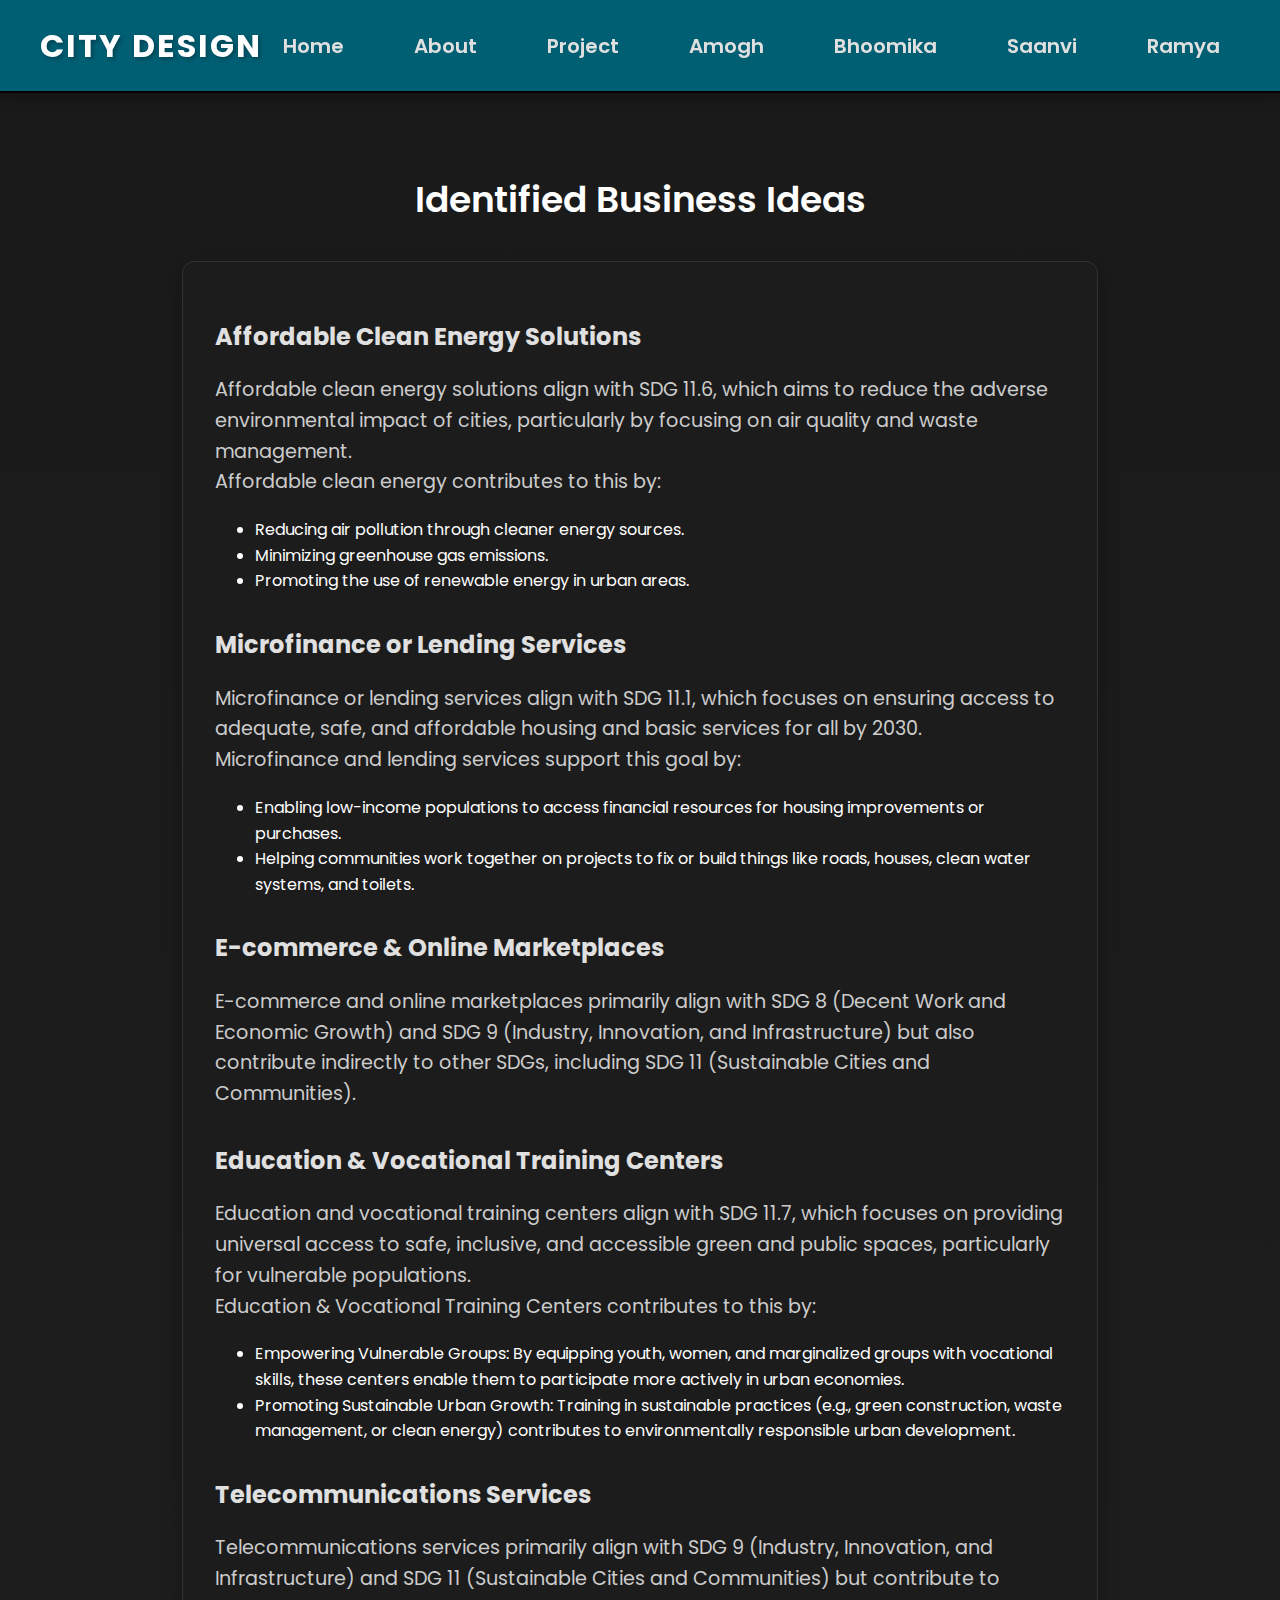
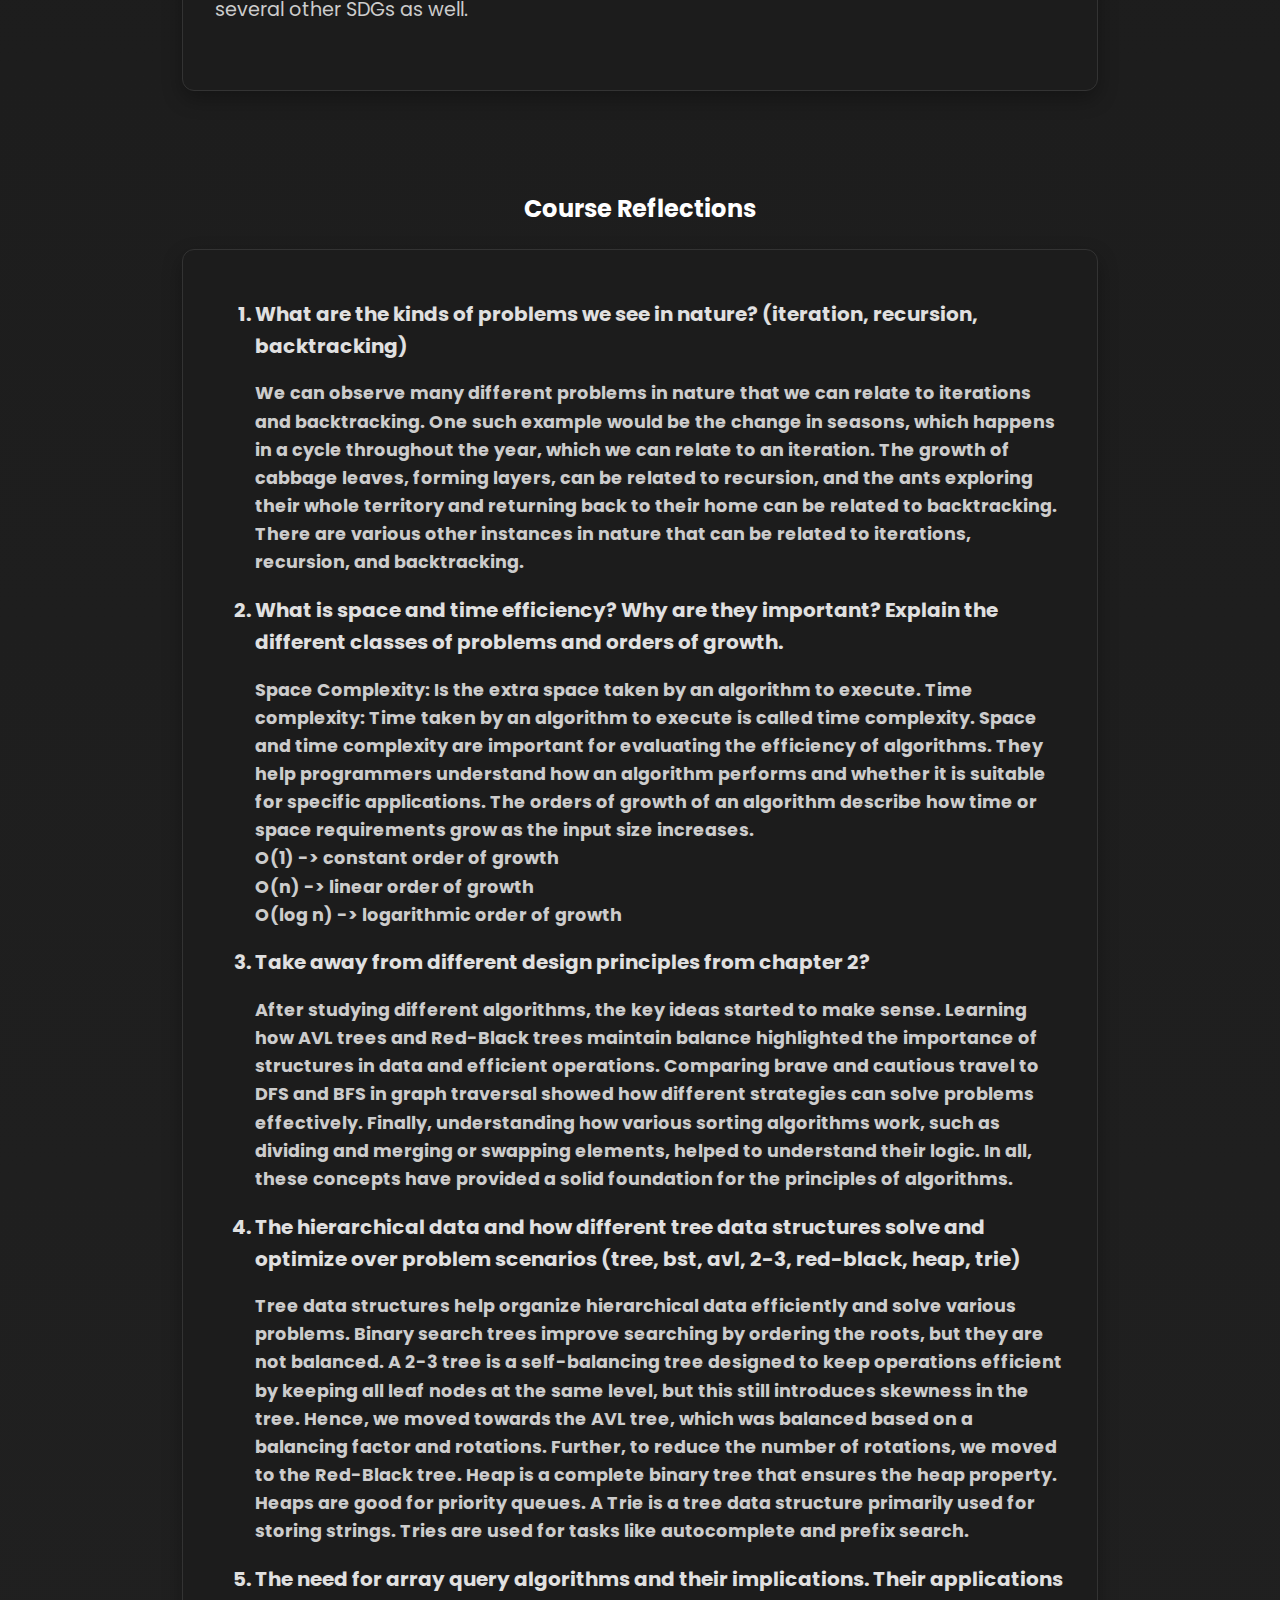
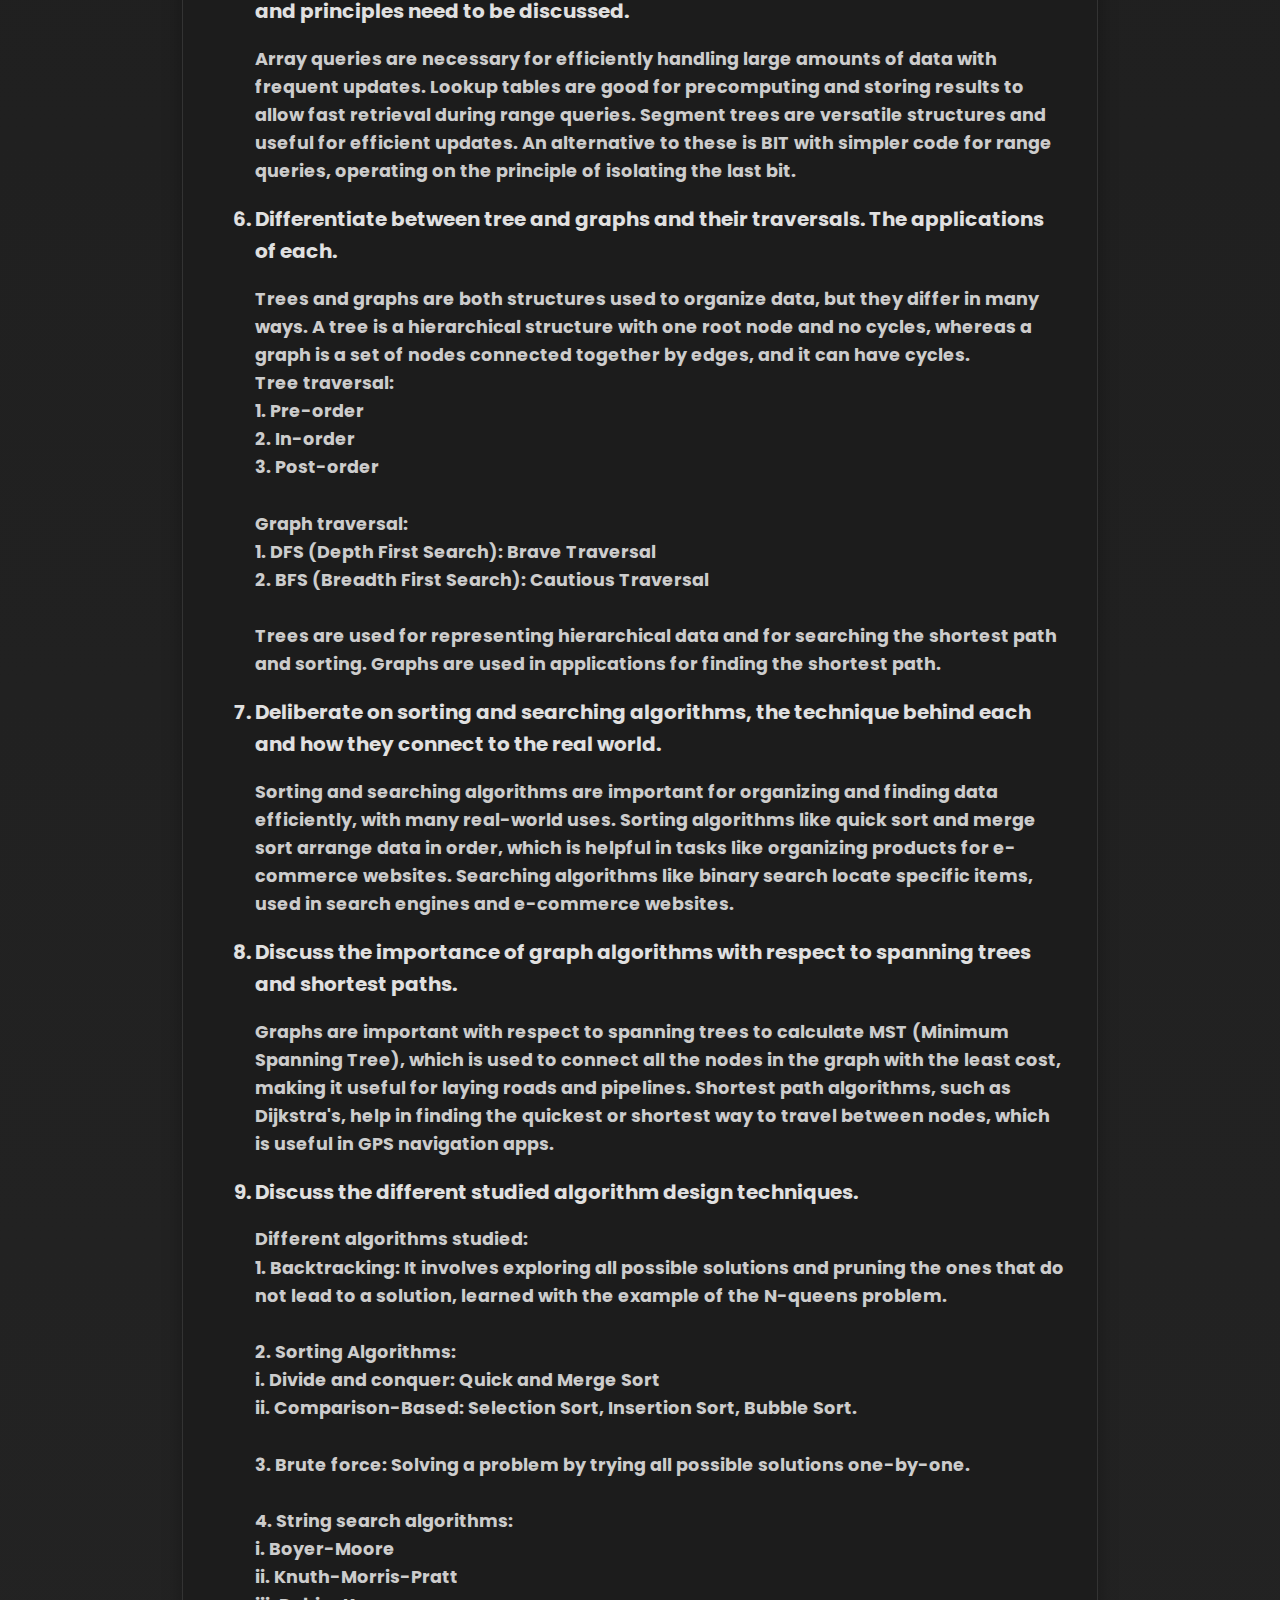
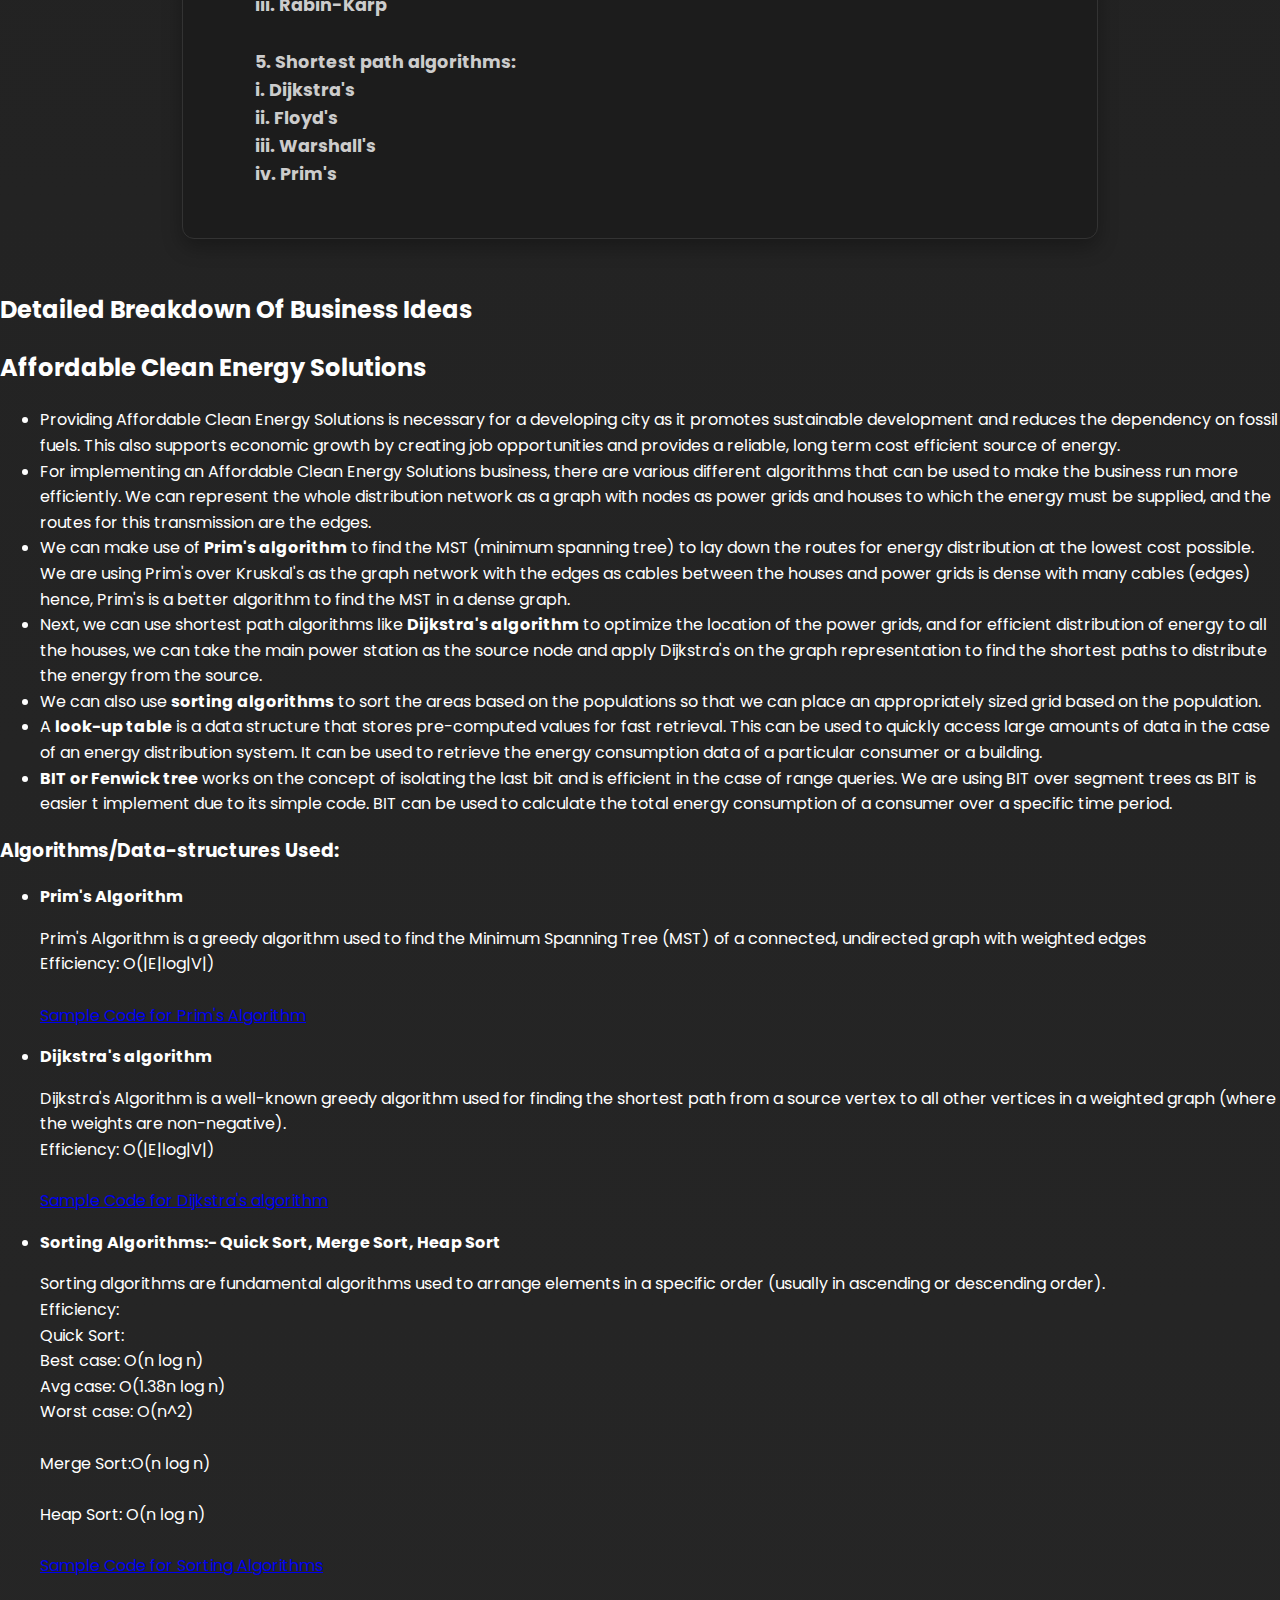
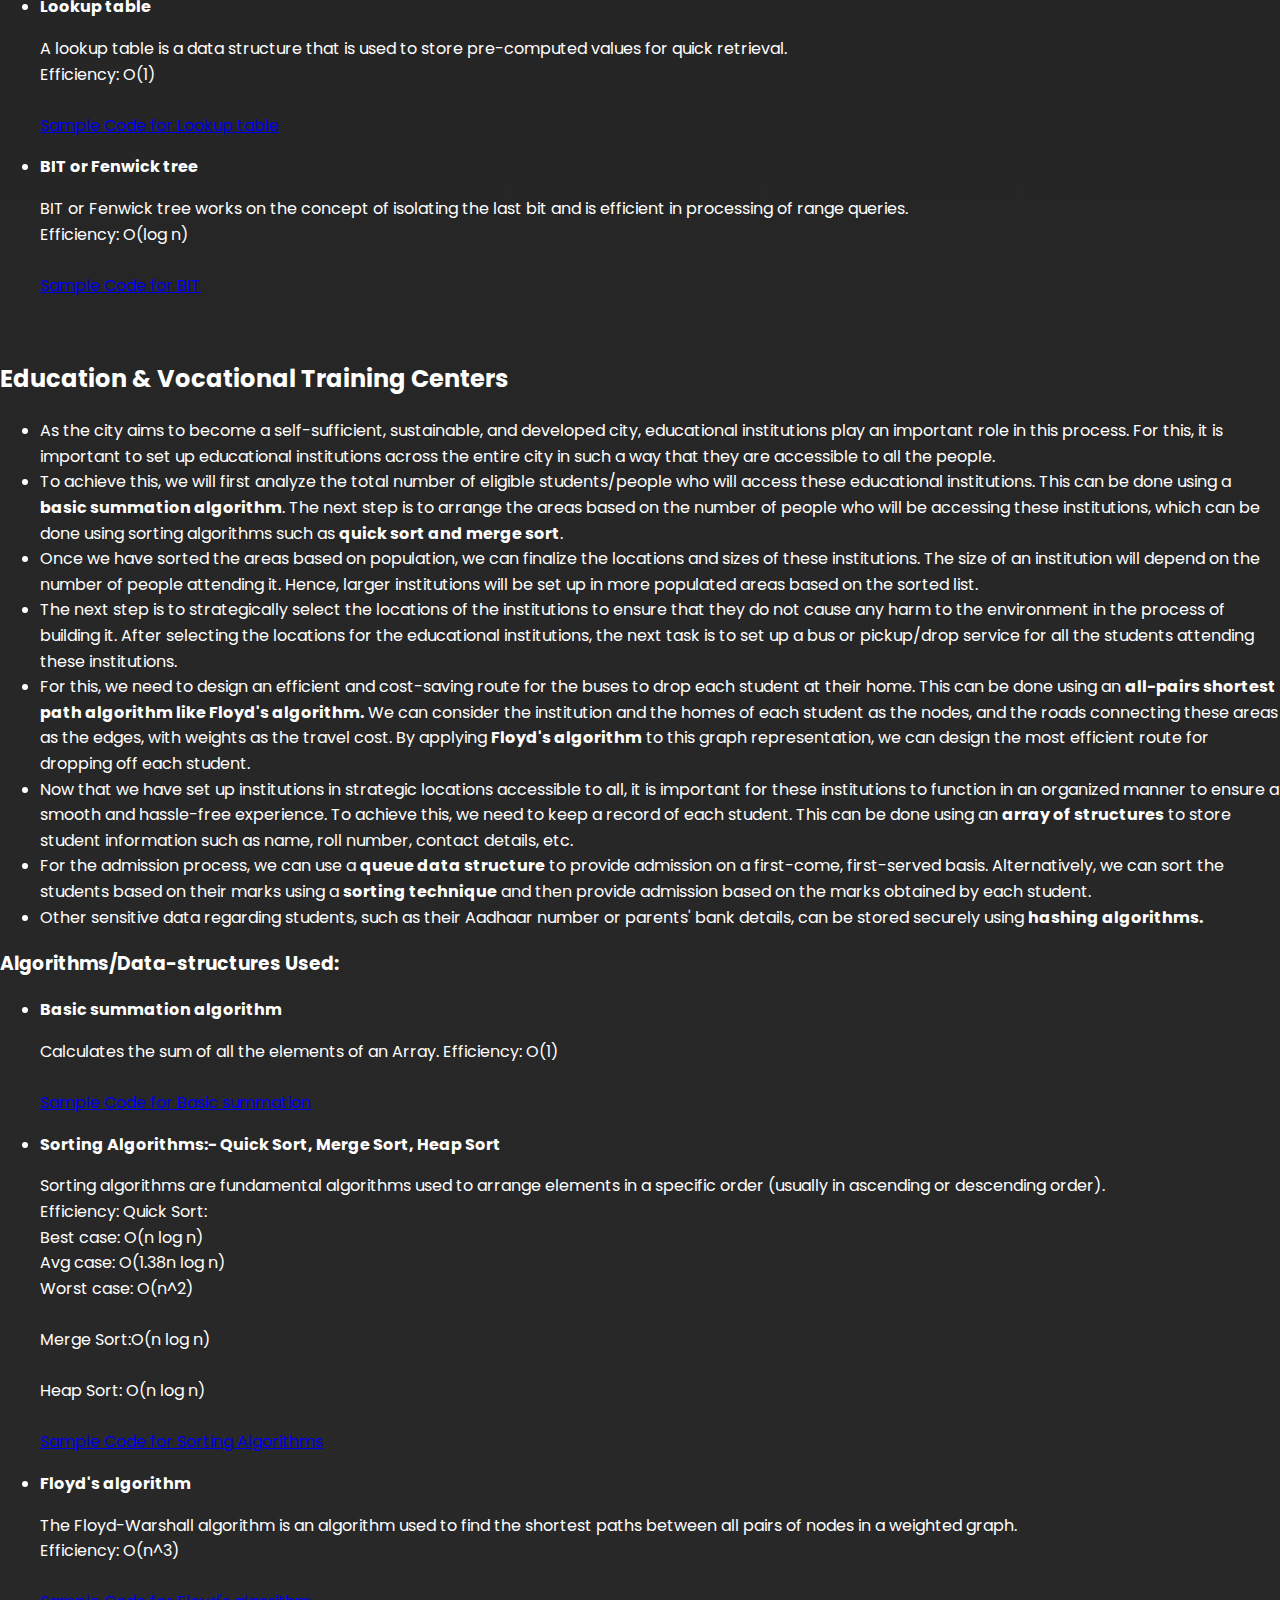
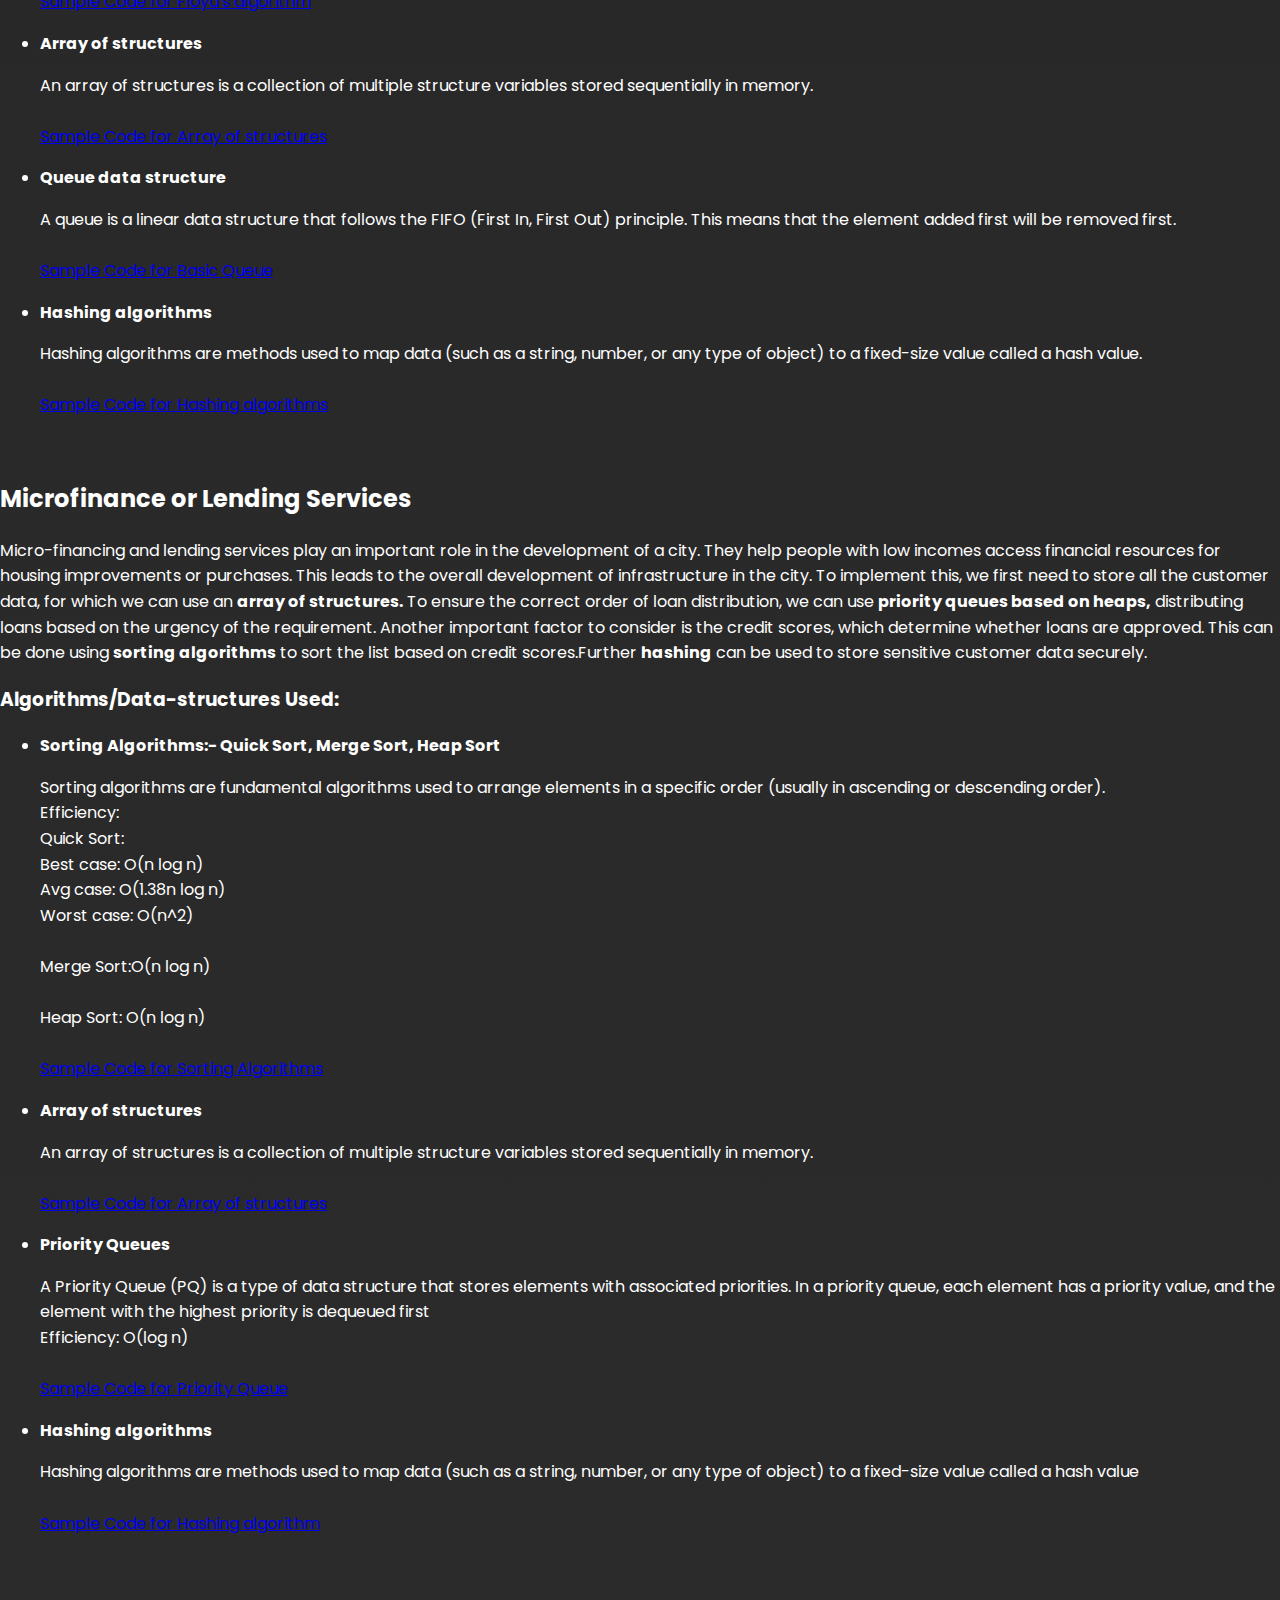
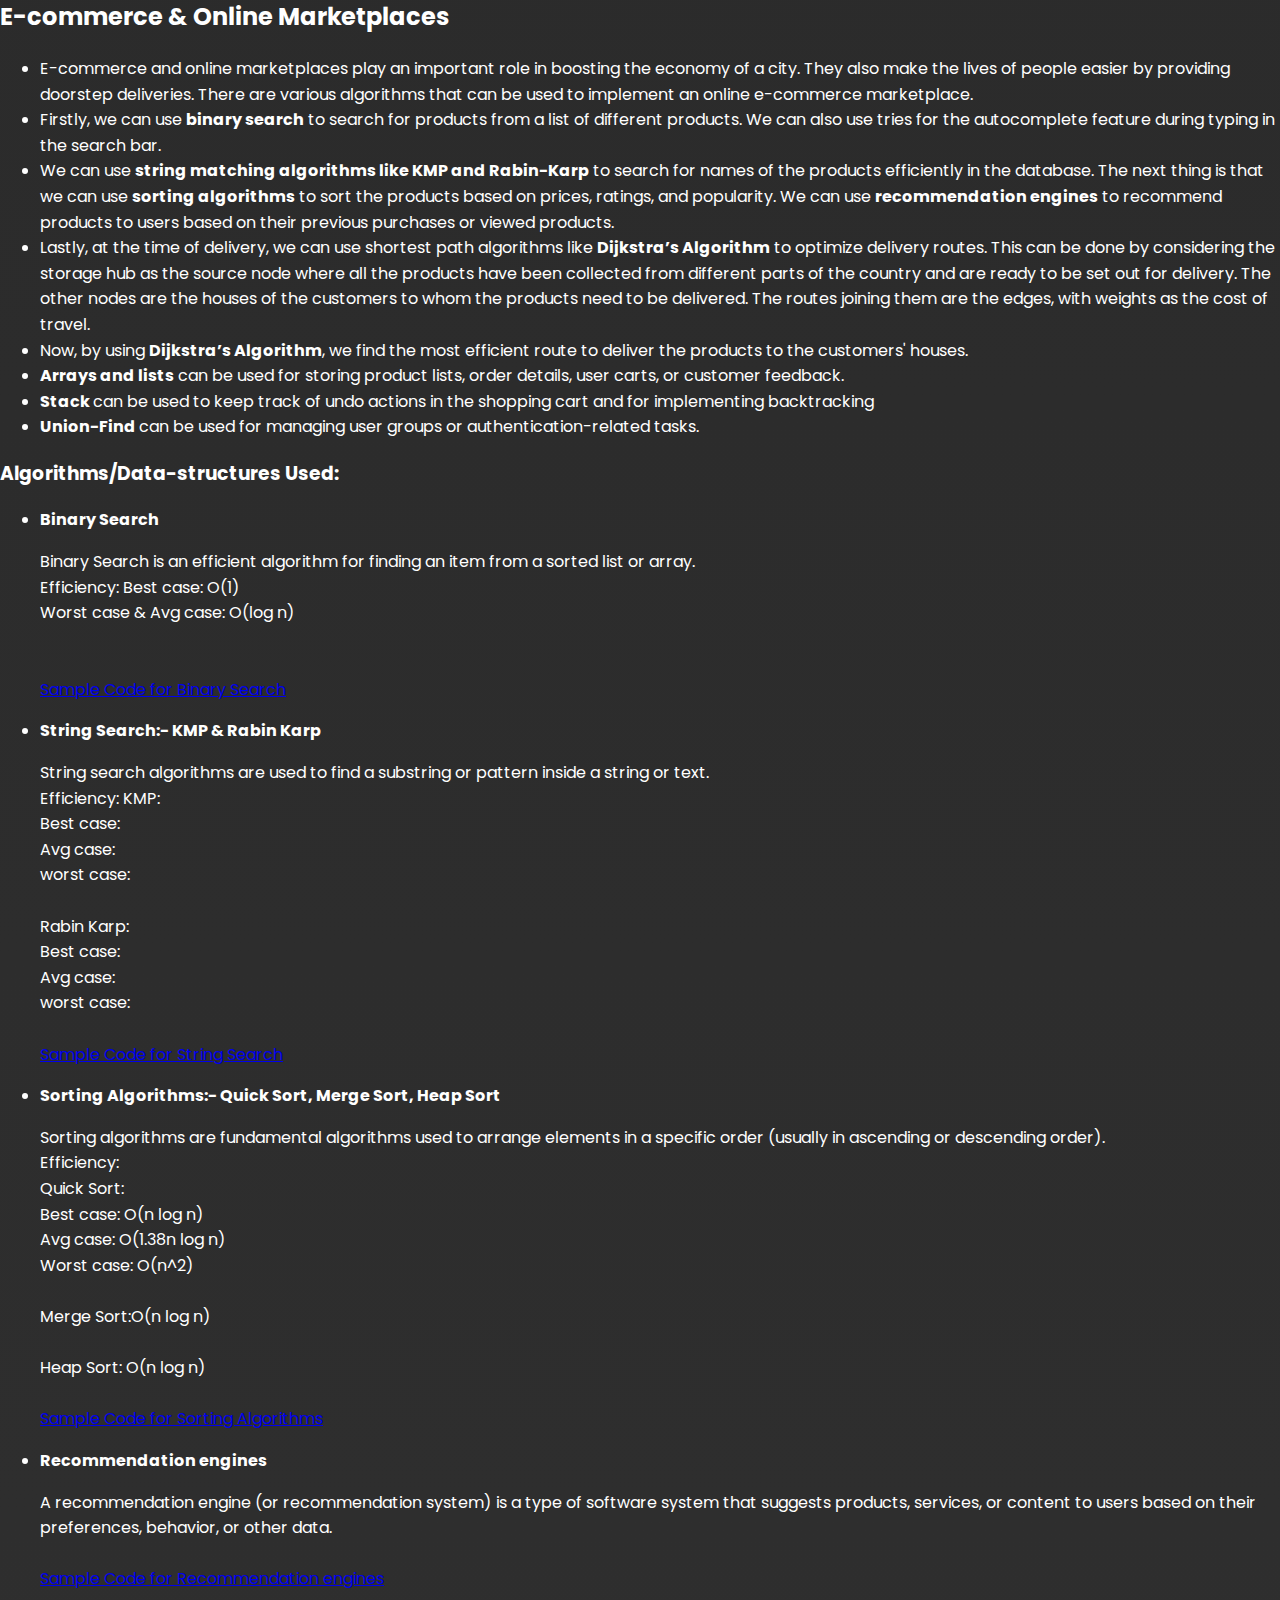
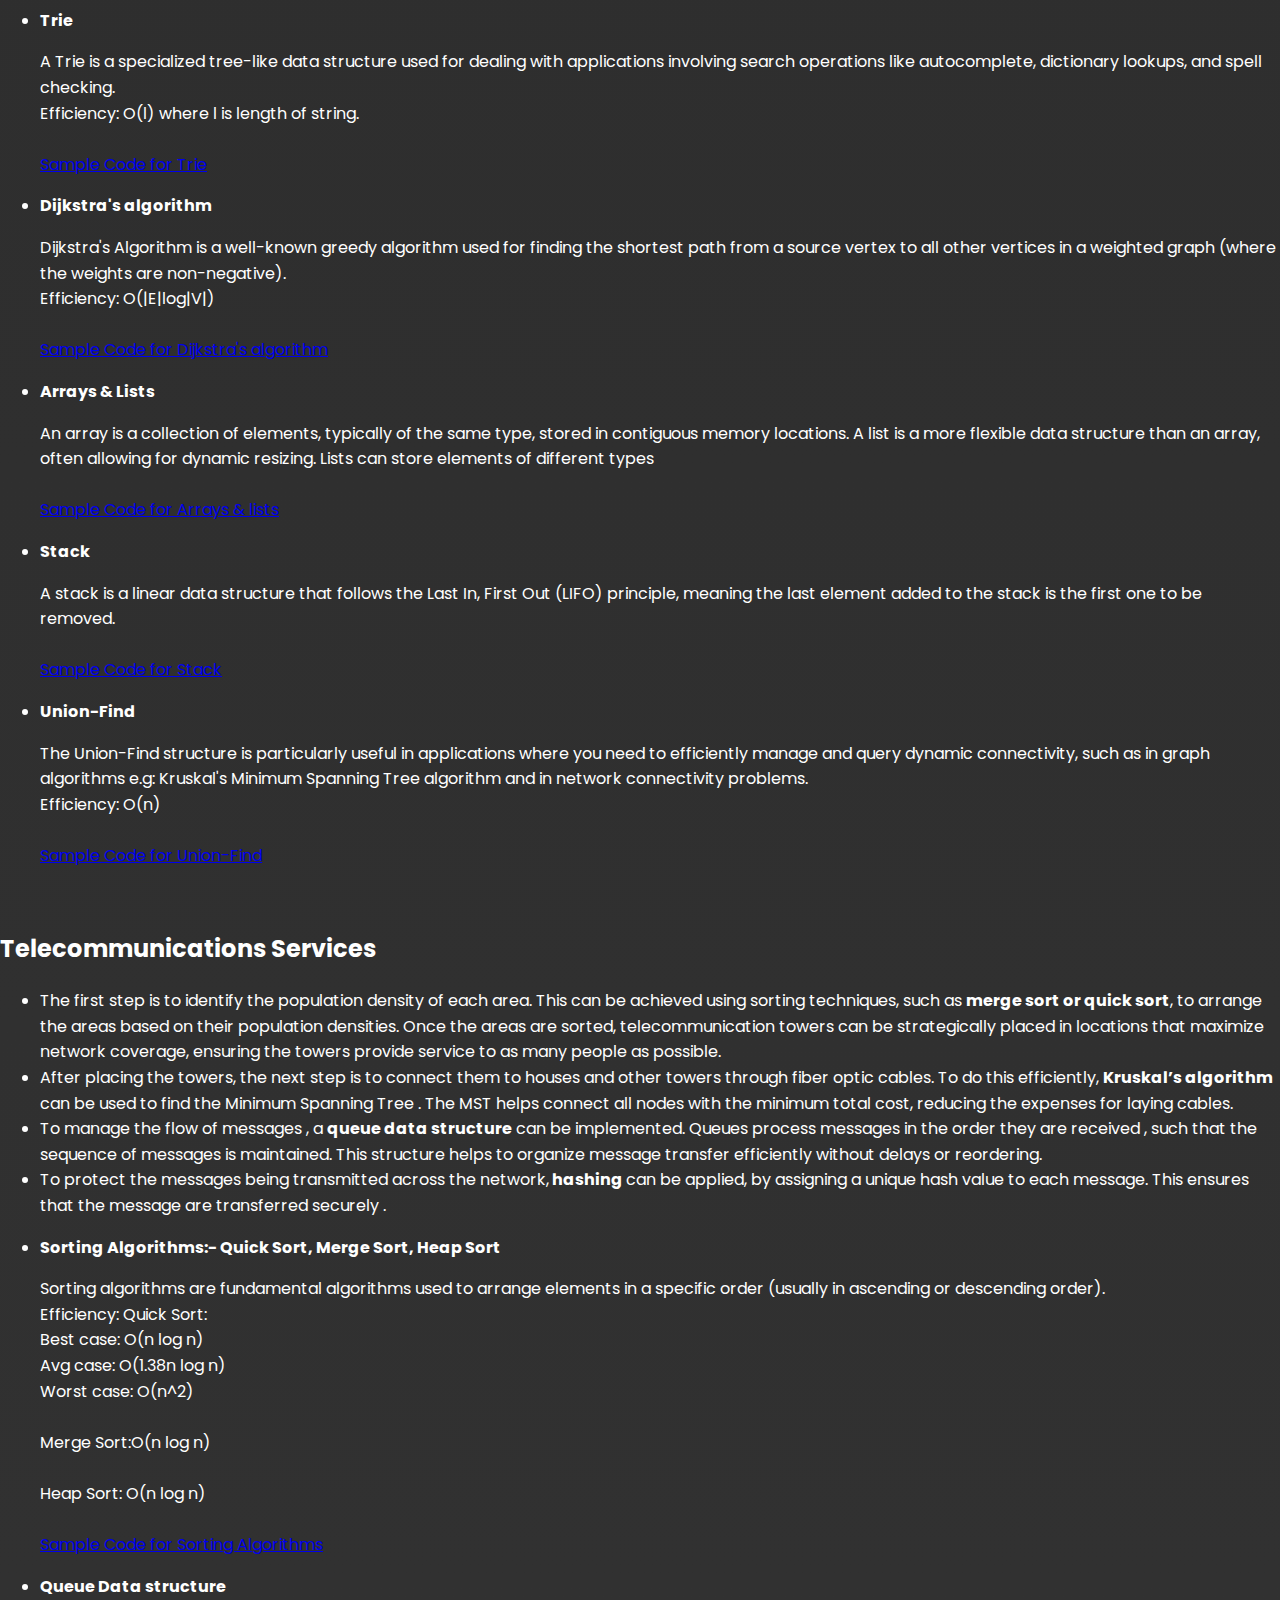
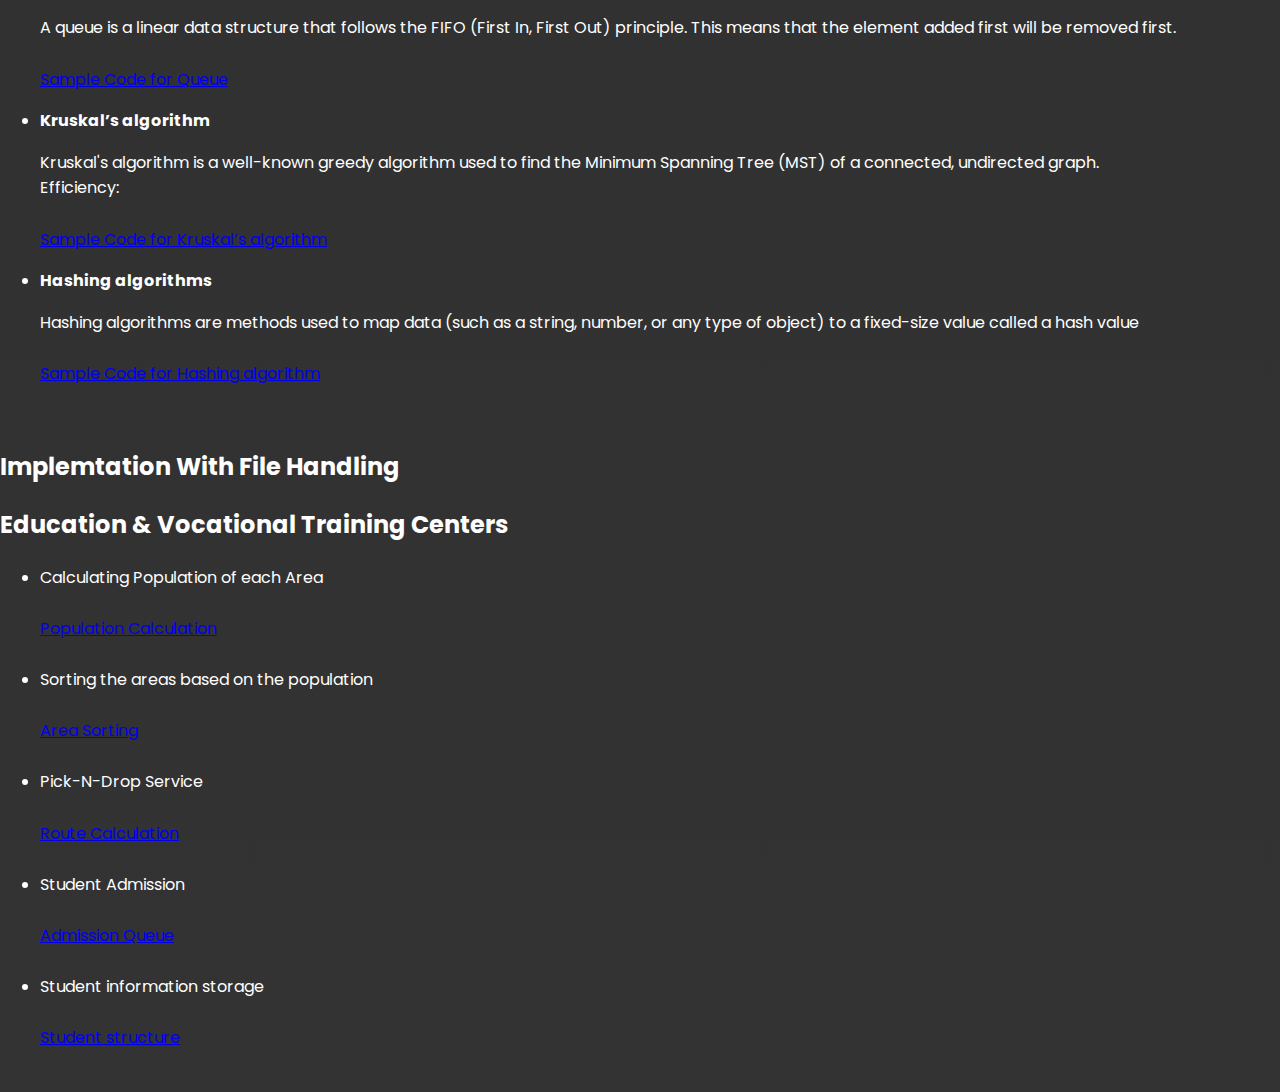
<file: J_Nithish.html>
<!DOCTYPE html>
<html lang="en">
<head>
    <meta charset="UTF-8">
    <meta name="viewport" content="width=device-width, initial-scale=1.0">
    <title>Portfolio</title>
    <link rel="stylesheet" href="style.css">
    <link href="https://fonts.googleapis.com/css2?family=Poppins:wght@300;400;600&display=swap" rel="stylesheet">
</head>
<body>
    <!-- Navbar -->
    <nav class="navbar">
        <div class="logo">City Design</div>
        <ul class="nav-links">
            <li><a href="index.html">Home</a></li>
            <li><a href="about.html">About</a></li>
            <li><a href="project.html">Project</a></li>
            <li><a href="amogh.html">Amogh</a></li>
            <li><a href="bhoomika.html">Bhoomika</a></li>
            <li><a href="saanvi.html">Saanvi</a></li>
            <li><a href="Ramya.html">Ramya</a></li>
        </ul>
    </nav>

    <!-- Business Ideas Section -->
    <section class="business-ideas">
        <h2 class="head">Identified Business Ideas</h2>
        <div class="ideas-box">
            <div class="idea">
                <h3>Affordable Clean Energy Solutions</h3>
                <p>
                    Affordable clean energy solutions align with SDG 11.6, which aims to reduce the adverse environmental impact of cities, particularly by focusing on air quality and waste management.
                    <br> Affordable clean energy contributes to this by:
                    <ul>
                        <li>Reducing air pollution through cleaner energy sources.</li>
                        <li>Minimizing greenhouse gas emissions.</li>
                        <li>Promoting the use of renewable energy in urban areas.</li>
                    </ul>
                </p>
            </div>

            <div class="idea">
                <h3>Microfinance or Lending Services</h3>
                <p>
                    Microfinance or lending services align with SDG 11.1, which focuses on ensuring access to adequate, safe, and affordable housing and basic services for all by 2030.
                    <br> Microfinance and lending services support this goal by:
                    <ul>
                        <li>Enabling low-income populations to access financial resources for housing improvements or purchases.</li>
                        <li>Helping communities work together on projects to fix or build things like roads, houses, clean water systems, and toilets.</li>
                    </ul>
                </p>
            </div>

            <div class="idea">
                <h3>E-commerce & Online Marketplaces</h3>
                <p>
                    E-commerce and online marketplaces primarily align with SDG 8 (Decent Work and Economic Growth) and SDG 9 (Industry, Innovation, and Infrastructure) but also contribute indirectly to other SDGs, including SDG 11 (Sustainable Cities and Communities).
                </p>
            </div>

            <div class="idea">
                <h3>Education & Vocational Training Centers</h3>
                <p>
                    Education and vocational training centers align with SDG 11.7, which focuses on providing universal access to safe, inclusive, and accessible green and public spaces, particularly for vulnerable populations.
                    <br>Education & Vocational Training Centers contributes to this by:
                    <ul>
                        <li>Empowering Vulnerable Groups: By equipping youth, women, and marginalized groups with vocational skills, these centers enable them to participate more actively in urban economies.</li>
                        <li>Promoting Sustainable Urban Growth: Training in sustainable practices (e.g., green construction, waste management, or clean energy) contributes to environmentally responsible urban development.</li>
                    </ul>
                </p>
            </div>

            <div class="idea">
                <h3>Telecommunications Services</h3>
                <p>
                    Telecommunications services primarily align with SDG 9 (Industry, Innovation, and Infrastructure) and SDG 11 (Sustainable Cities and Communities) but contribute to several other SDGs as well.
                </p>
            </div>
        </div>
    </section>

    <!-- Reflection Section -->
    <section class="Reflection">
        <h2>Course Reflections</h2>
        <div class="reflection-box">
            <ol>
                <li>
                    What are the kinds of problems we see in nature? (iteration, recursion, backtracking)
                    <p class="ans">We can observe many different problems in nature that we can relate to iterations and backtracking. One such example would be the change in seasons, which happens in a cycle throughout the year, which we can relate to an iteration. The growth of cabbage leaves, forming layers, can be related to recursion, and the ants exploring their whole territory and returning back to their home can be related to backtracking. There are various other instances in nature that can be related to iterations, recursion, and backtracking.</p>
                </li>
                <li>
                    What is space and time efficiency? Why are they important? Explain the different classes of problems and orders of growth.
                    <p class="ans">Space Complexity: Is the extra space taken by an algorithm to execute. Time complexity: Time taken by an algorithm to execute is called time complexity. Space and time complexity are important for evaluating the efficiency of algorithms. They help programmers understand how an algorithm performs and whether it is suitable for specific applications. The orders of growth of an algorithm describe how time or space requirements grow as the input size increases.
                        <br> O(1) -> constant order of growth <br> O(n) -> linear order of growth <br> O(log n) -> logarithmic order of growth
                    </p>
                </li>
                <li>
                    Take away from different design principles from chapter 2?
                    <p class="ans">After studying different algorithms, the key ideas started to make sense. Learning how AVL trees and Red-Black trees maintain balance highlighted the importance of structures in data and efficient operations. Comparing brave and cautious travel to DFS and BFS in graph traversal showed how different strategies can solve problems effectively. Finally, understanding how various sorting algorithms work, such as dividing and merging or swapping elements, helped to understand their logic. In all, these concepts have provided a solid foundation for the principles of algorithms.</p>
                </li>
                <li>
                    The hierarchical data and how different tree data structures solve and optimize over problem scenarios (tree, bst, avl, 2-3, red-black, heap, trie)
                    <p class="ans">Tree data structures help organize hierarchical data efficiently and solve various problems. Binary search trees improve searching by ordering the roots, but they are not balanced. A 2-3 tree is a self-balancing tree designed to keep operations efficient by keeping all leaf nodes at the same level, but this still introduces skewness in the tree. Hence, we moved towards the AVL tree, which was balanced based on a balancing factor and rotations. Further, to reduce the number of rotations, we moved to the Red-Black tree. Heap is a complete binary tree that ensures the heap property. Heaps are good for priority queues. A Trie is a tree data structure primarily used for storing strings. Tries are used for tasks like autocomplete and prefix search.</p>
                </li>
                <li>
                    The need for array query algorithms and their implications. Their applications and principles need to be discussed.
                    <p class="ans">Array queries are necessary for efficiently handling large amounts of data with frequent updates. Lookup tables are good for precomputing and storing results to allow fast retrieval during range queries. Segment trees are versatile structures and useful for efficient updates. An alternative to these is BIT with simpler code for range queries, operating on the principle of isolating the last bit.</p>
                </li>
                <li>
                    Differentiate between tree and graphs and their traversals. The applications of each.
                    <p class="ans">Trees and graphs are both structures used to organize data, but they differ in many ways. A tree is a hierarchical structure with one root node and no cycles, whereas a graph is a set of nodes connected together by edges, and it can have cycles.
                        <br>Tree traversal:<br> 1. Pre-order<br> 2. In-order<br> 3. Post-order<br><br>
                        Graph traversal:<br> 1. DFS (Depth First Search): Brave Traversal<br> 2. BFS (Breadth First Search): Cautious Traversal<br><br>
                        Trees are used for representing hierarchical data and for searching the shortest path and sorting. Graphs are used in applications for finding the shortest path.</p>
                </li>
                <li>
                    Deliberate on sorting and searching algorithms, the technique behind each and how they connect to the real world.
                    <p class="ans">Sorting and searching algorithms are important for organizing and finding data efficiently, with many real-world uses. Sorting algorithms like quick sort and merge sort arrange data in order, which is helpful in tasks like organizing products for e-commerce websites. Searching algorithms like binary search locate specific items, used in search engines and e-commerce websites.</p>
                </li>
                <li>
                    Discuss the importance of graph algorithms with respect to spanning trees and shortest paths.
                    <p class="ans">Graphs are important with respect to spanning trees to calculate MST (Minimum Spanning Tree), which is used to connect all the nodes in the graph with the least cost, making it useful for laying roads and pipelines. Shortest path algorithms, such as Dijkstra's, help in finding the quickest or shortest way to travel between nodes, which is useful in GPS navigation apps.</p>
                </li>
                <li>
                    Discuss the different studied algorithm design techniques.
                    <p class="ans">Different algorithms studied:<br>1. Backtracking: It involves exploring all possible solutions and pruning the ones that do not lead to a solution, learned with the example of the N-queens problem.<br><br>2. Sorting Algorithms: <br> i. Divide and conquer: Quick and Merge Sort<br> ii. Comparison-Based: Selection Sort, Insertion Sort, Bubble Sort.<br><br> 3. Brute force: Solving a problem by trying all possible solutions one-by-one.<br><br> 4. String search algorithms: <br> i. Boyer-Moore<br> ii. Knuth-Morris-Pratt<br> iii. Rabin-Karp<br><br> 5. Shortest path algorithms: <br> i. Dijkstra's<br> ii. Floyd's<br> iii. Warshall's<br> iv. Prim's</p>
                </li>
            </ol>
        </div>
    </section>

    <section class="case-breakdown">
        <h2 class="breakdown-head">Detailed Breakdown Of Business Ideas</h2>
        <div class="beakdown-box">
            <div class="cases">
                <h2 class="case-head">Affordable Clean Energy Solutions</h2>
                <p class="explain">
                    <ul>
                        <li>
                            Providing Affordable Clean Energy Solutions is 
                            necessary for a developing city as it promotes 
                            sustainable development and reduces the dependency
                             on fossil fuels. This also supports economic growth
                            by creating job opportunities and provides a reliable, 
                            long term cost efficient source of energy.  

                        </li>
                        <li>
                            For implementing an Affordable Clean Energy Solutions business, 
                            there are various different algorithms that can be used to make 
                            the business run more efficiently. We can represent the whole distribution
                            network as a graph with nodes as power grids and houses to which the energy 
                            must be supplied, and the routes for this transmission are the edges.
                        </li>
                        <li>
                            We can make use of <b>Prim's algorithm</b> to find the MST (minimum spanning tree) to 
                            lay down the routes for energy distribution at the lowest cost possible. We are 
                            using Prim's over Kruskal's as the graph network with the edges as cables between 
                            the houses and power grids is dense with many cables (edges) hence, Prim's is a better
                             algorithm to find the MST in a dense graph.
                        </li>
                        <li>
                            Next, we can use shortest path algorithms like <b>Dijkstra's algorithm</b> to optimize the location 
                            of the power grids, and for efficient distribution of energy to all the houses, we can take the
                            main power station as the source node and apply Dijkstra's on the graph representation to find 
                            the shortest paths to distribute the energy from the source.
                        </li>
                        <li>
                            We can also use <b>sorting algorithms</b> to sort the areas based on the populations so that we can place
                             an appropriately sized grid based on the population.
                        </li>
                        <li>
                            A <b>look-up table</b> is a data structure that stores pre-computed values for fast retrieval. 
                            This can be used to quickly access large amounts of data in the case of an energy distribution system. 
                            It can be used to retrieve the energy consumption data of a particular consumer or a building. 
                        </li>
                        <li>
                            <b>BIT or Fenwick tree</b> works on the concept of isolating the last bit and is efficient in the case of range queries.
                            We are using BIT over segment trees as BIT is easier t implement due to its simple code.
                            BIT can be used to calculate the total energy consumption of a consumer over a specific time period.  
                        </li>
                    </ul>
                    <h3>Algorithms/Data-structures Used:</h3>
                    <ul>
                        <li><b>Prim's Algorithm</b>
                            <p>Prim's Algorithm is a greedy algorithm used to find the Minimum Spanning Tree (MST) 
                                of a connected, undirected graph with weighted edges<br>
                                Efficiency: O(|E|log|V|)<br><br>
                                <a href="https://github.com/AmoghPai19/DSA_CodeLibrary/tree/15ad034f96929e76cc3b17727a5a62f53c38fed9/Prims%20Algorithm" class="code">Sample Code for Prim's Algorithm</a>
                            </p>
                        </li>
                        <li><b>Dijkstra's algorithm</b>
                            <p>Dijkstra's Algorithm is a well-known greedy algorithm used for finding the shortest path 
                                from a source vertex to all other vertices in a weighted graph (where the weights are non-negative).<br>
                                Efficiency: O(|E|log|V|)<br><br>
                                <a href="https://github.com/AmoghPai19/DSA_CodeLibrary/tree/15ad034f96929e76cc3b17727a5a62f53c38fed9/Dijkstras%20Algorithm" class="code">Sample Code for Dijkstra's algorithm</a>
                            </p>
                        </li>
                        <li><b>Sorting Algorithms:- Quick Sort, Merge Sort, Heap Sort</b>
                            <p>Sorting algorithms are fundamental algorithms used to arrange elements in a specific order 
                                (usually in ascending or descending order). <br>
                                Efficiency: <br>
                                Quick Sort:<br>
                                Best case: O(n log n)<br>
                                Avg case: O(1.38n log n)<br>
                                Worst case: O(n^2)<br><br>

                                Merge Sort:O(n log n)<br><br>

                                Heap Sort: O(n log n)<br><br>
                                <a href="https://github.com/AmoghPai19/DSA_CodeLibrary/tree/15ad034f96929e76cc3b17727a5a62f53c38fed9/Sorting%20Alogithms" class="code">Sample Code for Sorting Algorithms</a>
                            </p>
                        </li>
                        <li><b>Lookup table</b>
                            <p>
                                A lookup table is a data structure that is used to store pre-computed values for quick retrieval. <br>
                                Efficiency: O(1)<br><br>
                                <a href="https://github.com/AmoghPai19/DSA_CodeLibrary/tree/6bb8c79b6e3d3196b19112dabe9c370c4491ec8c/Lookup-Table" class="code">Sample Code for Lookup table</a>
                            </p>
                        </li>
                        <li><b>BIT or Fenwick tree</b>
                            <p>BIT or Fenwick tree works on the concept of isolating the last bit and is 
                                efficient in processing of range queries. <br>
                                Efficiency: O(log n) <br><br>
                                <a href="https://github.com/AmoghPai19/DSA_CodeLibrary/tree/15ad034f96929e76cc3b17727a5a62f53c38fed9/Fenwick%20Tree" class="code">Sample Code for BIT</a>
                            </p>
                        </li>
                    </ul>
                </p>
            </div>

        </div>
        <br>
        <div class="beakdown-box">
            <div class="cases">
                <h2 class="case-head">Education & Vocational Training Centers</h2>
                <p class="explain">
                    <ul>
                        <li>
                            As the city aims to become a self-sufficient, sustainable, and developed city, 
                            educational institutions play an important role in this process. For this, it is 
                            important to set up educational institutions across the entire city in such a way 
                            that they are accessible to all the people.
                        </li>
                        <li>
                            To achieve this, we will first analyze the total number of eligible students/people 
                            who will access these educational institutions. This can be done using a <b>basic summation algorithm</b>. 
                            The next step is to arrange the areas based on the number of people who will be accessing these institutions,
                             which can be done using sorting algorithms such as <b>quick sort and merge sort</b>.

                        </li>
                        <li>Once we have sorted the areas based on population, we can finalize the locations and sizes of these institutions.
                             The size of an institution will depend on the number of people attending it. Hence, larger institutions will be set 
                             up in more populated areas based on the sorted list.
                        </li>
                        <li>The next step is to strategically select the locations of the institutions to ensure that they do not cause any harm to
                             the environment in the process of building it. After selecting the locations for the educational institutions, the next 
                             task is to set up a bus or pickup/drop service for all the students attending these institutions.
                        </li>
                        <li>For this, we need to design an efficient and cost-saving route for the buses to drop each student at their home. 
                            This can be done using an <b>all-pairs shortest path algorithm like Floyd's algorithm.</b> We can consider the institution
                             and the homes of each student as the nodes, and the roads connecting these areas as the edges, with weights as the travel cost.
                              By applying <b>Floyd's algorithm</b> to this graph representation, we can design the most efficient route for dropping off each student.
                        </li>
                        <li>Now that we have set up institutions in strategic locations accessible to all, it is important for these institutions to function in an 
                            organized manner to ensure a smooth and hassle-free experience. To achieve this, we need to keep a record of each student. This can be done
                             using an <b>array of structures</b> to store student information such as name, roll number, contact details, etc.
                        </li>
                        <li>For the admission process, we can use a <b>queue data structure</b> to provide admission on a first-come, first-served basis. Alternatively, we can 
                            sort the students based on their marks using a <b>sorting technique</b> and then provide admission based on the marks obtained by each student.
                        </li>
                        <li>
                            Other sensitive data regarding students, such as their Aadhaar number or parents' bank details, can be stored securely using <b>hashing algorithms.</b>
                        </li>
                    </ul>
                    <h3>Algorithms/Data-structures Used:</h3>
                    <ul>
                        <li><b>Basic summation algorithm</b>
                            <p>Calculates the sum of all the elements of an Array.
                                Efficiency: O(1)<br><br>
                                <a href="https://github.com/AmoghPai19/DSA_CodeLibrary/blob/d85d72bbe8b0fc7c430c855b9b817b860b716ead/Basic%20Operations/Sum%20of%20elements%20of%20Array.cpp" class="code">Sample Code for Basic summation</a>
                            </p>
                        </li>
                        <li><b>Sorting Algorithms:- Quick Sort, Merge Sort, Heap Sort</b>
                            <p>Sorting algorithms are fundamental algorithms used to arrange elements 
                                in a specific order (usually in ascending or descending order).<br>
                                Efficiency: 
                                Quick Sort:<br>
                                Best case: O(n log n)<br>
                                Avg case: O(1.38n log n)<br>
                                Worst case: O(n^2)<br><br>

                                Merge Sort:O(n log n)<br><br>

                                Heap Sort: O(n log n)<br><br>
                                <a href="https://github.com/AmoghPai19/DSA_CodeLibrary/tree/15ad034f96929e76cc3b17727a5a62f53c38fed9/Sorting%20Alogithms" class="code">Sample Code for Sorting Algorithms</a>
                            </p>
                        </li>
                        <li><b>Floyd's algorithm</b>
                            <p>The Floyd-Warshall algorithm is an algorithm used to find the shortest paths 
                                between all pairs of nodes in a weighted graph.<br>
                                Efficiency: O(n^3)<br><br>
                                <a href="https://github.com/AmoghPai19/DSA_CodeLibrary/tree/15ad034f96929e76cc3b17727a5a62f53c38fed9/Floyds%20Algorithm" class="code">Sample Code for Floyd's algorithm</a>
                            </p>
                        </li>
                        <li><b>Array of structures</b>
                            <p>An array of structures is a collection of multiple structure variables stored sequentially in memory.<br><br>
                                <a href="https://github.com/AmoghPai19/DSA_CodeLibrary/tree/590680d9c376432fa276ad23a0e4fb9afe55d950/Array%20Of%20Structures" class="code">Sample Code for Array of structures</a>
                            </p>
                        </li>
                        <li><b>Queue data structure</b>
                            <p>A queue is a linear data structure that follows the FIFO (First In, First Out) principle. This means that 
                                the element added first will be removed first.<br><br>
                                <a href="https://github.com/AmoghPai19/DSA_CodeLibrary/tree/33727621bd6560be47e0cb784cdc14957225b16d/Queue" class="code">Sample Code for Basic Queue</a>
                            </p>
                        </li>
                        <li><b>Hashing algorithms</b>
                            <p>Hashing algorithms are methods used to map data (such as a string, number, or any type of object) to a fixed-size 
                                value called a hash value.<br><br>
                                <a href="https://github.com/AmoghPai19/DSA_CodeLibrary/tree/33727621bd6560be47e0cb784cdc14957225b16d/Hashing" class="code">Sample Code for Hashing algorithms</a>
                            </p>
                        </li>
                    </ul>
                </p>
            </div>

        </div>
        <br>
        <div class="beakdown-box">
            <div class="cases">
                <h2 class="case-head">Microfinance or Lending Services</h2>
                <p>Micro-financing and lending services play an important role in the development of a city. They help people with low incomes access financial resources for housing improvements or purchases. This leads to the overall development of infrastructure in the city.

                    To implement this, we first need to store all the customer data,
                     for which we can use an <b>array of structures.</b> To ensure the correct
                      order of loan distribution, we can use <b>priority queues based on heaps,</b> 
                       distributing loans based on the urgency of the requirement. Another important
                        factor to consider is the credit scores, which determine whether loans are approved.
                         This can be done using <b>sorting algorithms</b> to sort the list based on credit scores.Further <b>hashing</b> can be used to store sensitive customer data securely.
                         <h3>Algorithms/Data-structures Used:</h3>
                    <ul>
                        <li><b>Sorting Algorithms:- Quick Sort, Merge Sort, Heap Sort</b>
                            <p>Sorting algorithms are fundamental algorithms used to 
                                arrange elements in a specific order (usually in ascending or descending order).<br>
                                Efficiency:<br>
                                Quick Sort:<br>
                                Best case: O(n log n)<br>
                                Avg case: O(1.38n log n)<br>
                                Worst case: O(n^2)<br><br>

                                Merge Sort:O(n log n)<br><br>

                                Heap Sort: O(n log n)<br><br>
                                <a href="https://github.com/AmoghPai19/DSA_CodeLibrary/tree/15ad034f96929e76cc3b17727a5a62f53c38fed9/Sorting%20Alogithms" class="code">Sample Code for Sorting Algorithms</a>
                            </p>
                        </li>
                        <li><b>Array of structures</b>
                            <p>An array of structures is a collection of multiple structure variables stored sequentially in memory.<br><br>
                                <a href="https://github.com/AmoghPai19/DSA_CodeLibrary/tree/590680d9c376432fa276ad23a0e4fb9afe55d950/Array%20Of%20Structures" class="code">Sample Code for Array of structures</a>
                            </p>
                        </li>
                        <li><b>Priority Queues</b>
                            <p>
                                A Priority Queue (PQ) is a type of data structure that stores elements with associated priorities. 
                                In a priority queue, each element has a priority value, and the element with the highest priority is
                                 dequeued first<br>
                                 Efficiency: O(log n)<br><br>
                                <a href="https://github.com/AmoghPai19/DSA_CodeLibrary/tree/33727621bd6560be47e0cb784cdc14957225b16d/Priority%20Queue" class="code">Sample Code for Priority Queue</a>
                            </p>
                        </li>
                        <li><b>Hashing algorithms</b>
                            <p>Hashing algorithms are methods used to map data (such as a string, number, or any type of object) 
                                to a fixed-size value called a hash value<br><br>
                                <a href="https://github.com/AmoghPai19/DSA_CodeLibrary/tree/33727621bd6560be47e0cb784cdc14957225b16d/Hashing" class="code">Sample Code for Hashing algorithm</a>
                            </p>
                        </li>
                    </ul>
                </p>
            </div>
        </div>
        <br>
        <div class="beakdown-box">
            <div class="cases">
                <h2 class="case-head">E-commerce & Online Marketplaces</h2>
                <p class="explain">
                    <ul>
                        <li>
                            E-commerce and online marketplaces play an important role 
                            in boosting the economy of a city. They also make the lives of 
                            people easier by providing doorstep deliveries. There are various
                             algorithms that can be used to implement an online e-commerce 
                             marketplace. 
                        </li>
                        <li>
                            Firstly, we can use <b>binary search</b> to search for products from a list of different products. We can also use tries for the autocomplete feature during typing in the search bar.
                        </li>
                        <li>
                            We can use <b>string matching algorithms like KMP and Rabin-Karp</b> to 
                            search for names of the products efficiently in the database. The 
                            next thing is that we can use <b>sorting algorithms</b> to sort the products
                             based on prices, ratings, and popularity. We can use <b>recommendation
                                engines</b> to recommend products to users based on their previous 
                              purchases or viewed products. 
                        </li>
                        <li>
                            Lastly, at the time of delivery, we can use shortest path algorithms like 
                            <b>Dijkstra’s Algorithm</b> to optimize delivery routes. This can be done by
                             considering the storage hub as the source node where all the products 
                             have been collected from different parts of the country and are ready
                              to be set out for delivery. The other nodes are the houses of the 
                              customers to whom the products need to be delivered. The routes
                               joining them are the edges, with weights as the cost of travel. 
                        </li>
                        <li>
                            Now, by using <b>Dijkstra’s Algorithm</b>, we find the most efficient route to 
                            deliver the products to the customers' houses.
                        </li>
                        <li><b>Arrays and lists</b> can be used for storing product lists, order details, user carts, or customer feedback.

                        </li>
                        <li><b>Stack </b>can be used to keep track of undo actions in the shopping cart and for implementing backtracking </li>
                        <li><b>Union-Find </b> can be used for managing user groups or authentication-related tasks.</li>
                    </ul>
                    <h3>Algorithms/Data-structures Used:</h3>
                    <ul>
                        <li><b>Binary Search</b>
                            <p>Binary Search is an efficient algorithm for finding an item from a sorted list or array. <br>
                                Efficiency:
                                Best case: O(1)<br>
                                Worst case & Avg case: O(log n)<br><br><br>
                                <a href="https://github.com/AmoghPai19/DSA_CodeLibrary/tree/6bb8c79b6e3d3196b19112dabe9c370c4491ec8c/Binary%20Search" class="code">Sample Code for Binary Search</a>
                            </p>
                        </li>
                        <li><b>String Search:- KMP & Rabin Karp</b>
                            <p>String search algorithms are used to find a substring or pattern inside a string or text.<br>
                                Efficiency:
                                KMP:<br>
                                Best case:<br>
                                Avg case:<br>
                                worst case:<br><br>
                                Rabin Karp:<br>
                                Best case:<br>
                                Avg case:<br>
                                worst case:<br><br>
                                <a href="https://github.com/AmoghPai19/DSA_CodeLibrary/tree/6bb8c79b6e3d3196b19112dabe9c370c4491ec8c/String%20Search" class="code">Sample Code for String Search</a>
                            </p>
                        </li>
                        <li><b>Sorting Algorithms:- Quick Sort, Merge Sort, Heap Sort</b>
                            <p>Sorting algorithms are fundamental algorithms used to arrange elements in
                                a specific order (usually in ascending or descending order).<br>
                                Efficiency: <br>
                                Quick Sort:<br>
                                Best case: O(n log n)<br>
                                Avg case: O(1.38n log n)<br>
                                Worst case: O(n^2)<br><br>

                                Merge Sort:O(n log n)<br><br>

                                Heap Sort: O(n log n)<br><br>
                                <a href="https://github.com/AmoghPai19/DSA_CodeLibrary/tree/15ad034f96929e76cc3b17727a5a62f53c38fed9/Sorting%20Alogithms" class="code">Sample Code for Sorting Algorithms</a>
                            </p>
                        </li>
                        <li><b>Recommendation engines</b>
                            <p>A recommendation engine (or recommendation system) is a type of software system that 
                                suggests products, services, or content to users based on their preferences, behavior, or other data. <br><br>
                                <a href="#kruskals" class="code">Sample Code for Recommendation engines</a>
                            </p>
                        </li>
                        <li><b>Trie</b>
                            <p>A Trie is a specialized tree-like data structure used for dealing with applications involving search operations
                                 like autocomplete, dictionary lookups, and spell checking.<br>
                                Efficiency: O(l) where l is length of string.<br><br>
                                <a href="https://github.com/AmoghPai19/DSA_CodeLibrary/tree/6bb8c79b6e3d3196b19112dabe9c370c4491ec8c/Trie" class="code">Sample Code for Trie</a>
                            </p>
                        </li>
                        <li><b>Dijkstra's algorithm</b>
                            <p>Dijkstra's Algorithm is a well-known greedy algorithm used for finding the shortest path 
                                from a source vertex to all other vertices in a weighted graph (where the weights are non-negative).<br>
                                Efficiency: O(|E|log|V|)<br><br>
                                <a href="https://github.com/AmoghPai19/DSA_CodeLibrary/tree/6bb8c79b6e3d3196b19112dabe9c370c4491ec8c/Dijkstras%20Algorithm" class="code">Sample Code for Dijkstra's algorithm</a>
                            </p>
                        </li>
                        <li><b>Arrays & Lists</b>
                            <p>An array is a collection of elements, typically of the same type, stored in contiguous memory locations. 
                                A list is a more flexible data structure than an array, often allowing for dynamic resizing. Lists can 
                                store elements of different types<br><br>
                                <a href="https://github.com/AmoghPai19/DSA_CodeLibrary/tree/6bb8c79b6e3d3196b19112dabe9c370c4491ec8c/Linked%20List" class="code">Sample Code for Arrays & lists</a>
                            </p>
                        </li>
                        <li><b>Stack</b>
                            <p>A stack is a linear data structure that follows the Last In, First Out (LIFO) principle, meaning the last element added to the stack is the first one to be removed. <br><br>
                                <a href="https://github.com/AmoghPai19/DSA_CodeLibrary/tree/6bb8c79b6e3d3196b19112dabe9c370c4491ec8c/Stack" class="code">Sample Code for Stack</a>
                            </p>
                        </li>
                        <li><b>Union-Find</b>
                            <p>The Union-Find structure is particularly useful in applications where you need to efficiently manage and query dynamic connectivity, such as in graph algorithms 
                                e.g: Kruskal's Minimum Spanning Tree algorithm and in network connectivity problems.<br>
                                Efficiency: O(n)<br><br>
                                <a href="https://github.com/AmoghPai19/DSA_CodeLibrary/tree/6bb8c79b6e3d3196b19112dabe9c370c4491ec8c/Unioin-Find" class="code">Sample Code for Union-Find</a>
                            </p>
                        </li>
                    </ul>
                </p>
            </div>
        </div>
        <br>
        <div class="beakdown-box">
            <div class="cases">
                <h2 class="case-head">Telecommunications Services</h2>
                <p class="explain">
                    <ul>
                        <li>
                            The first step is to identify the population density of each area.
                             This can be achieved using sorting techniques, such as <b>merge sort 
                                or quick sort</b>, to arrange the areas based on their population densities.
                              Once the areas are sorted, telecommunication towers can be strategically 
                              placed in locations that maximize network coverage, ensuring the towers
                               provide service to as many people as possible. 

                        </li>
                        <li>
                            After placing the towers, the next step is to connect them to houses and other
                             towers through fiber optic cables. To do this efficiently, <b>Kruskal’s algorithm</b>
                              can be used to find the Minimum Spanning Tree . The MST helps connect all
                               nodes with the minimum total cost, reducing the expenses for laying cables.
                        </li>
                        <li>
                            To manage the flow of messages , a <b>queue data structure</b> can be implemented. 
                            Queues process messages in the order they are received , such that the sequence 
                            of messages is maintained. This structure helps to organize message transfer 
                            efficiently without delays or reordering.
                        </li>
                        <li>
                            To protect the messages being transmitted across the network,<b> hashing </b>can be applied,
                            by assigning a unique hash value to each message. This ensures that the message are transferred securely . 
                        </li>
                    </ul>
                    <ul>
                        <li><b>Sorting Algorithms:- Quick Sort, Merge Sort, Heap Sort</b>
                            <p>Sorting algorithms are fundamental algorithms used to arrange elements in a 
                                specific order (usually in ascending or descending order).<br>
                                Efficiency:
                                Quick Sort:<br>
                                Best case: O(n log n)<br>
                                Avg case: O(1.38n log n)<br>
                                Worst case: O(n^2)<br><br>

                                Merge Sort:O(n log n)<br><br>

                                Heap Sort: O(n log n)<br><br>
                                <a href="https://github.com/AmoghPai19/DSA_CodeLibrary/tree/15ad034f96929e76cc3b17727a5a62f53c38fed9/Sorting%20Alogithms" class="code">Sample Code for Sorting Algorithms</a>
                            </p>
                        </li>
                        <li><b>Queue Data structure</b>
                            <p>A queue is a linear data structure that follows the FIFO (First In, First Out) principle. This means that the element added first will be removed first.<br><br>
                                <a href="https://github.com/AmoghPai19/DSA_CodeLibrary/tree/6bb8c79b6e3d3196b19112dabe9c370c4491ec8c/Queue" class="code">Sample Code for Queue</a>
                            </p>
                        </li>
                        <li><b>Kruskal’s algorithm</b>
                            <p>Kruskal's algorithm is a well-known greedy algorithm used to find the Minimum Spanning Tree (MST) 
                                of a connected, undirected graph.<br>
                                
                                Efficiency:<br><br>
                                <a href="https://github.com/AmoghPai19/DSA_CodeLibrary/tree/6bb8c79b6e3d3196b19112dabe9c370c4491ec8c/Kruskal's%20Algorithm" class="code">Sample Code for Kruskal’s algorithm</a>
                            </p>
                        </li>
                        <li><b>Hashing algorithms</b>
                            <p>Hashing algorithms are methods used to map data (such as a string, number, or any type of object) 
                                to a fixed-size value called a hash value<br><br>
                                <a href="https://github.com/AmoghPai19/DSA_CodeLibrary/tree/6bb8c79b6e3d3196b19112dabe9c370c4491ec8c/Hashing" class="code">Sample Code for Hashing algorithm</a>
                            </p>
                        </li>
                    </ul>
                </p>
            </div>
        </div>
        <br>
    </section>
    <section class="FHcase">
        <h2 class="FHhead">Implemtation With File Handling</h2>
        <div class="FHbox">
            <h2>Education & Vocational Training Centers</h2>
            <ul>
                <li>Calculating Population of each Area<br><br>
                    <a href="https://github.com/AmoghPai19/CityPlan_Indraprasth.gitub.io/tree/3d056a2d1b85387eb12f49d0e7b8da97a1ad2805/Codes%20Using%20File-Handling/Amogh/Educational%20Institutions/PopulationCalc" class="code">Population Calculation</a><br><br>
                </li>
                <li>Sorting the areas based on the population<br><br>
                    <a href="https://github.com/AmoghPai19/CityPlan_Indraprasth.gitub.io/tree/3d056a2d1b85387eb12f49d0e7b8da97a1ad2805/Codes%20Using%20File-Handling/Amogh/Educational%20Institutions/Sorting" class="code">Area Sorting</a><br><br>
                </li>
                <li>Pick-N-Drop Service<br><br>
                    <a href="https://github.com/AmoghPai19/CityPlan_Indraprasth.gitub.io/tree/3d056a2d1b85387eb12f49d0e7b8da97a1ad2805/Codes%20Using%20File-Handling/Amogh/Educational%20Institutions/Pick-N-Drop%20Service" class="code">Route Calculation</a><br><br>

                </li>
                <li>
                    Student Admission<br><br>
                    <a href="https://github.com/AmoghPai19/CityPlan_Indraprasth.gitub.io/tree/3d056a2d1b85387eb12f49d0e7b8da97a1ad2805/Codes%20Using%20File-Handling/Amogh/Educational%20Institutions/Admissions" class="code">Admission Queue</a><br><br>
                </li>
                <li>
                    Student information storage<br><br>
                    <a href="https://github.com/AmoghPai19/CityPlan_Indraprasth.gitub.io/tree/3d056a2d1b85387eb12f49d0e7b8da97a1ad2805/Codes%20Using%20File-Handling/Amogh/Educational%20Institutions/StudentInfo" class="code">Student structure</a><br><br>
                </li>
            </ul>
        </div>
        

    </section>
</body>
</html>
</file>
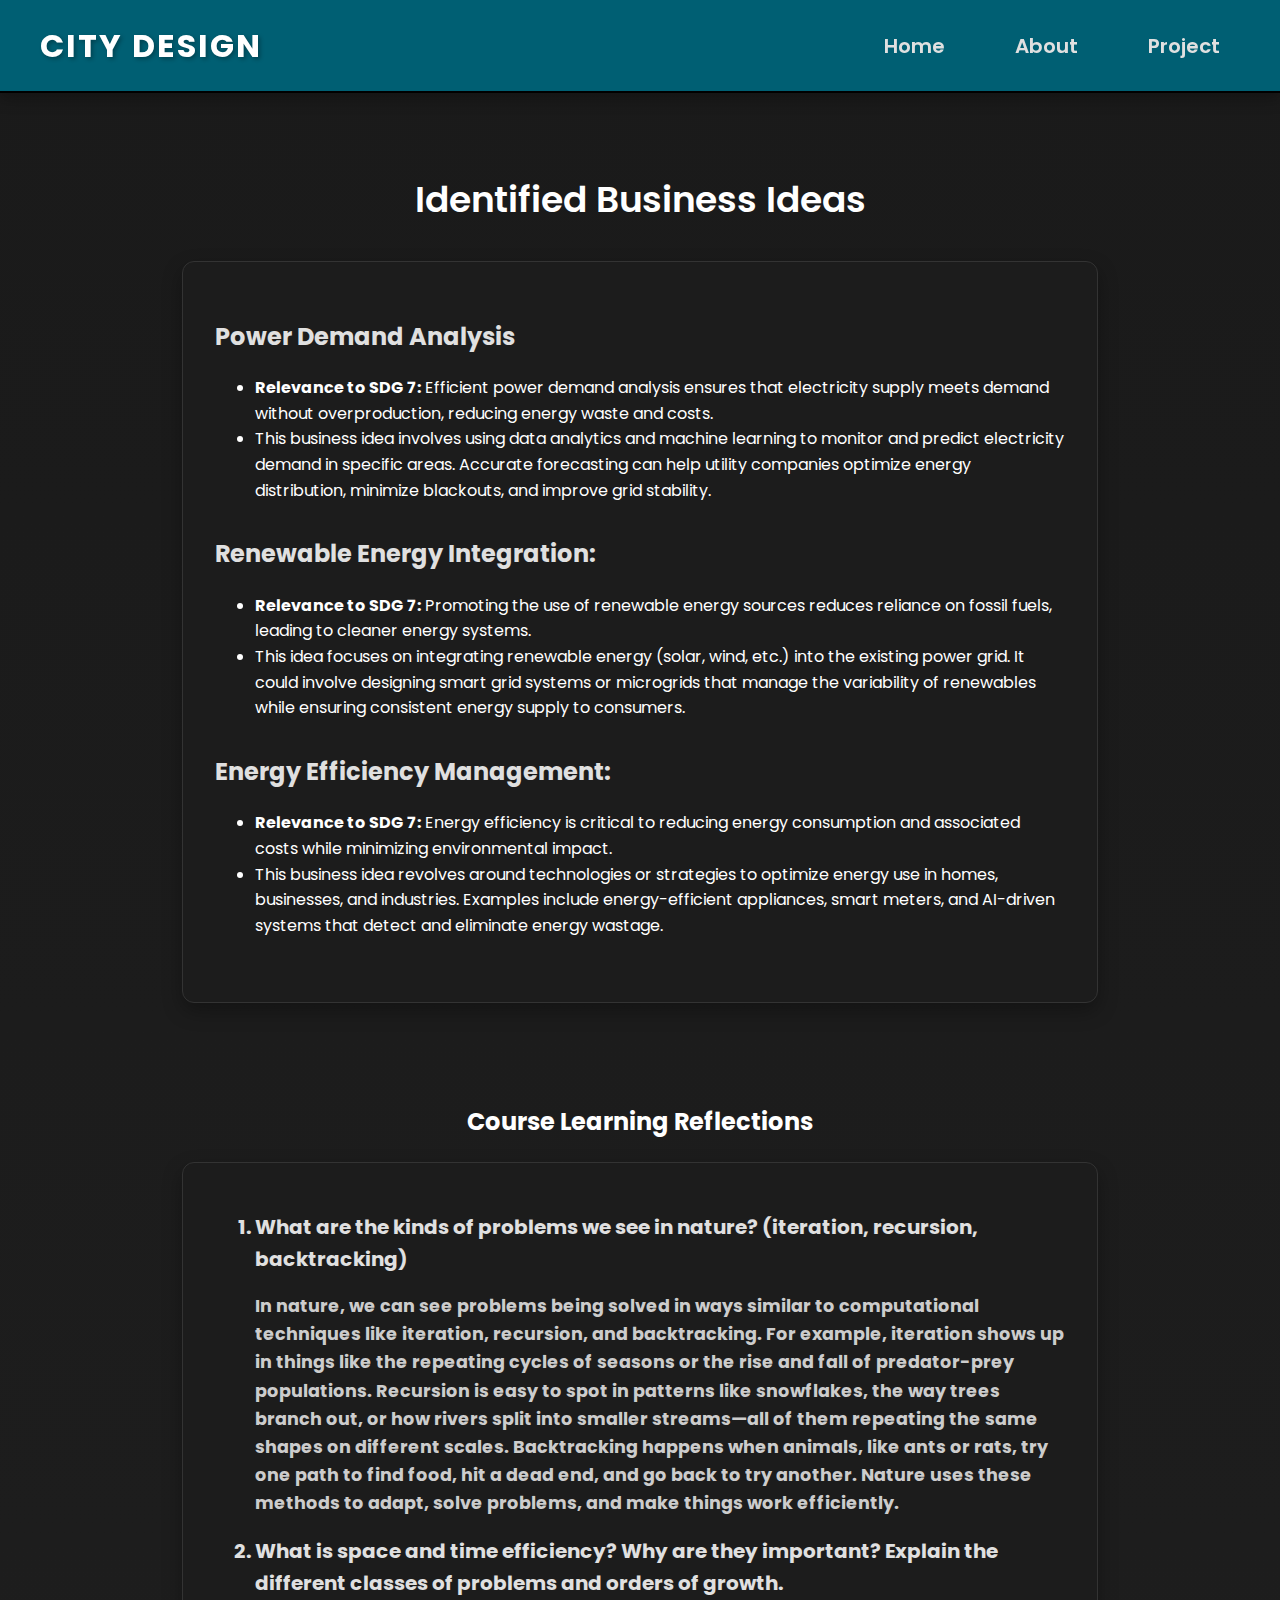
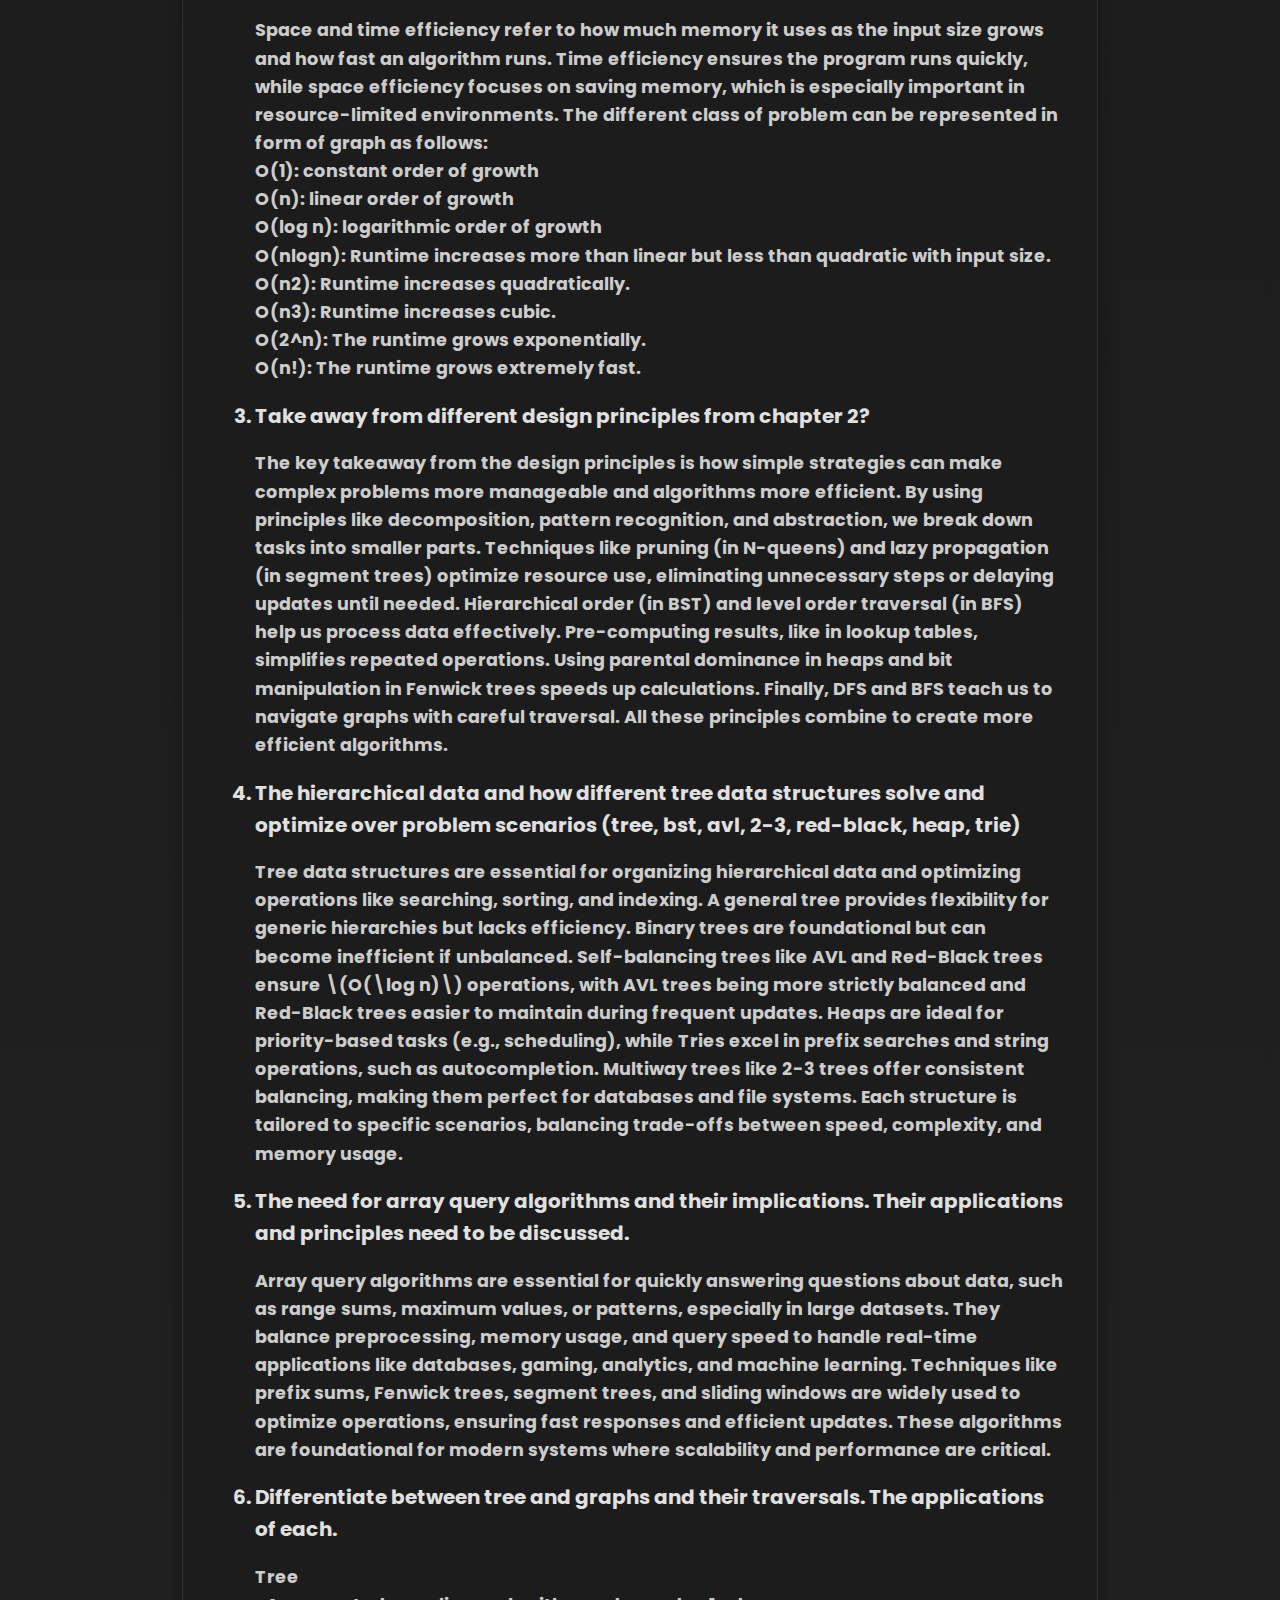
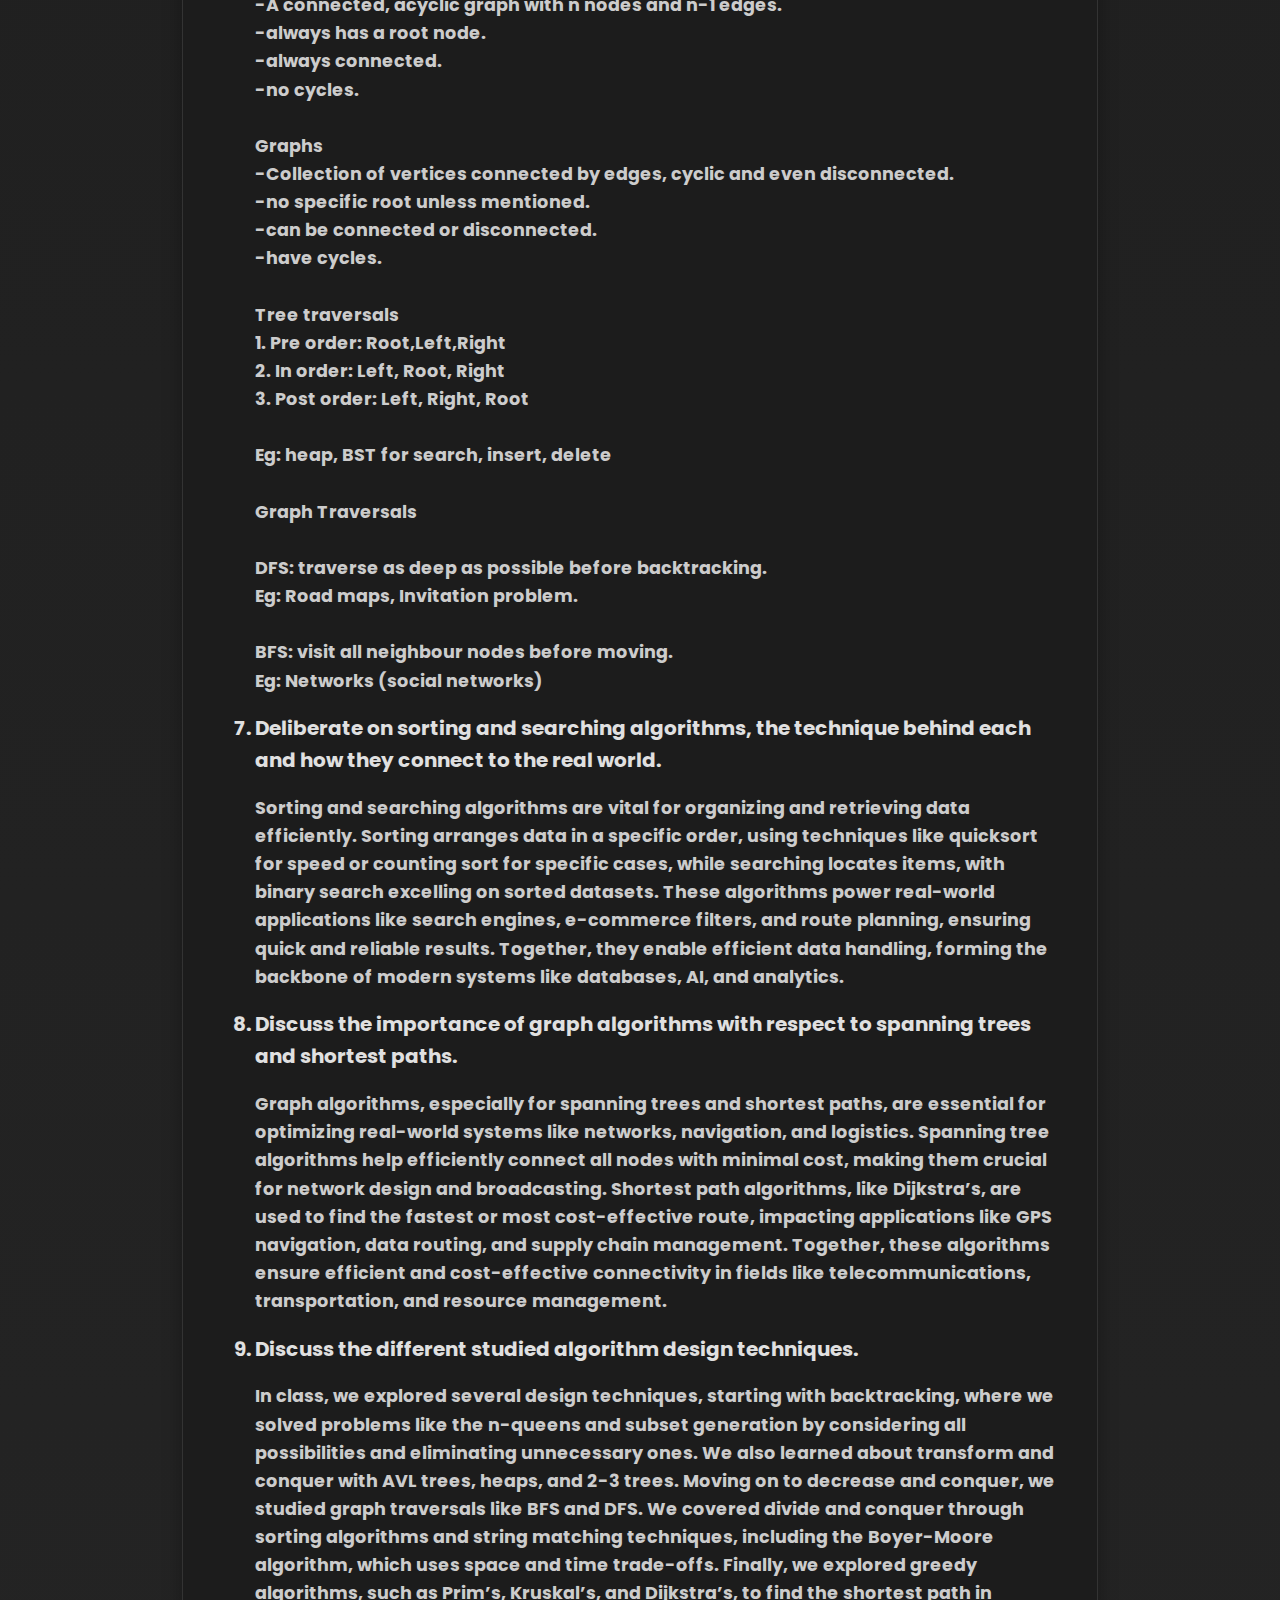
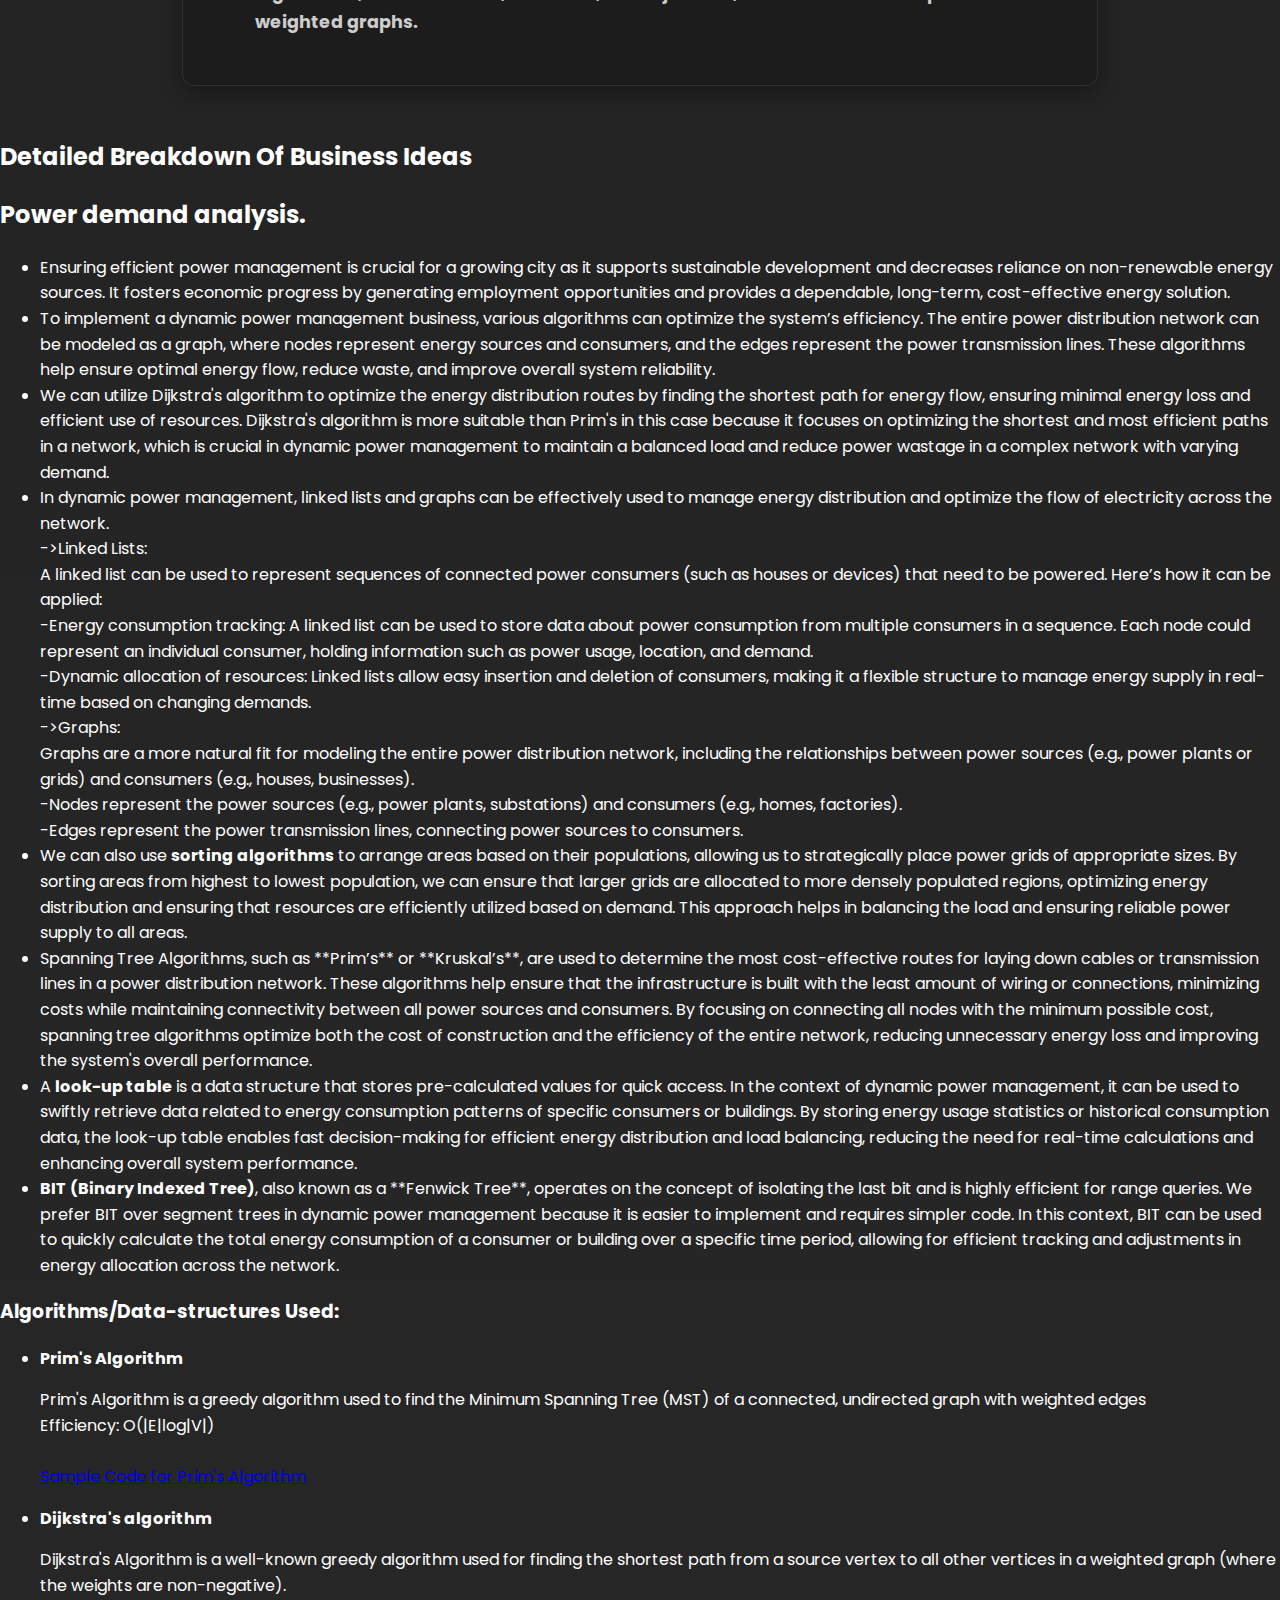
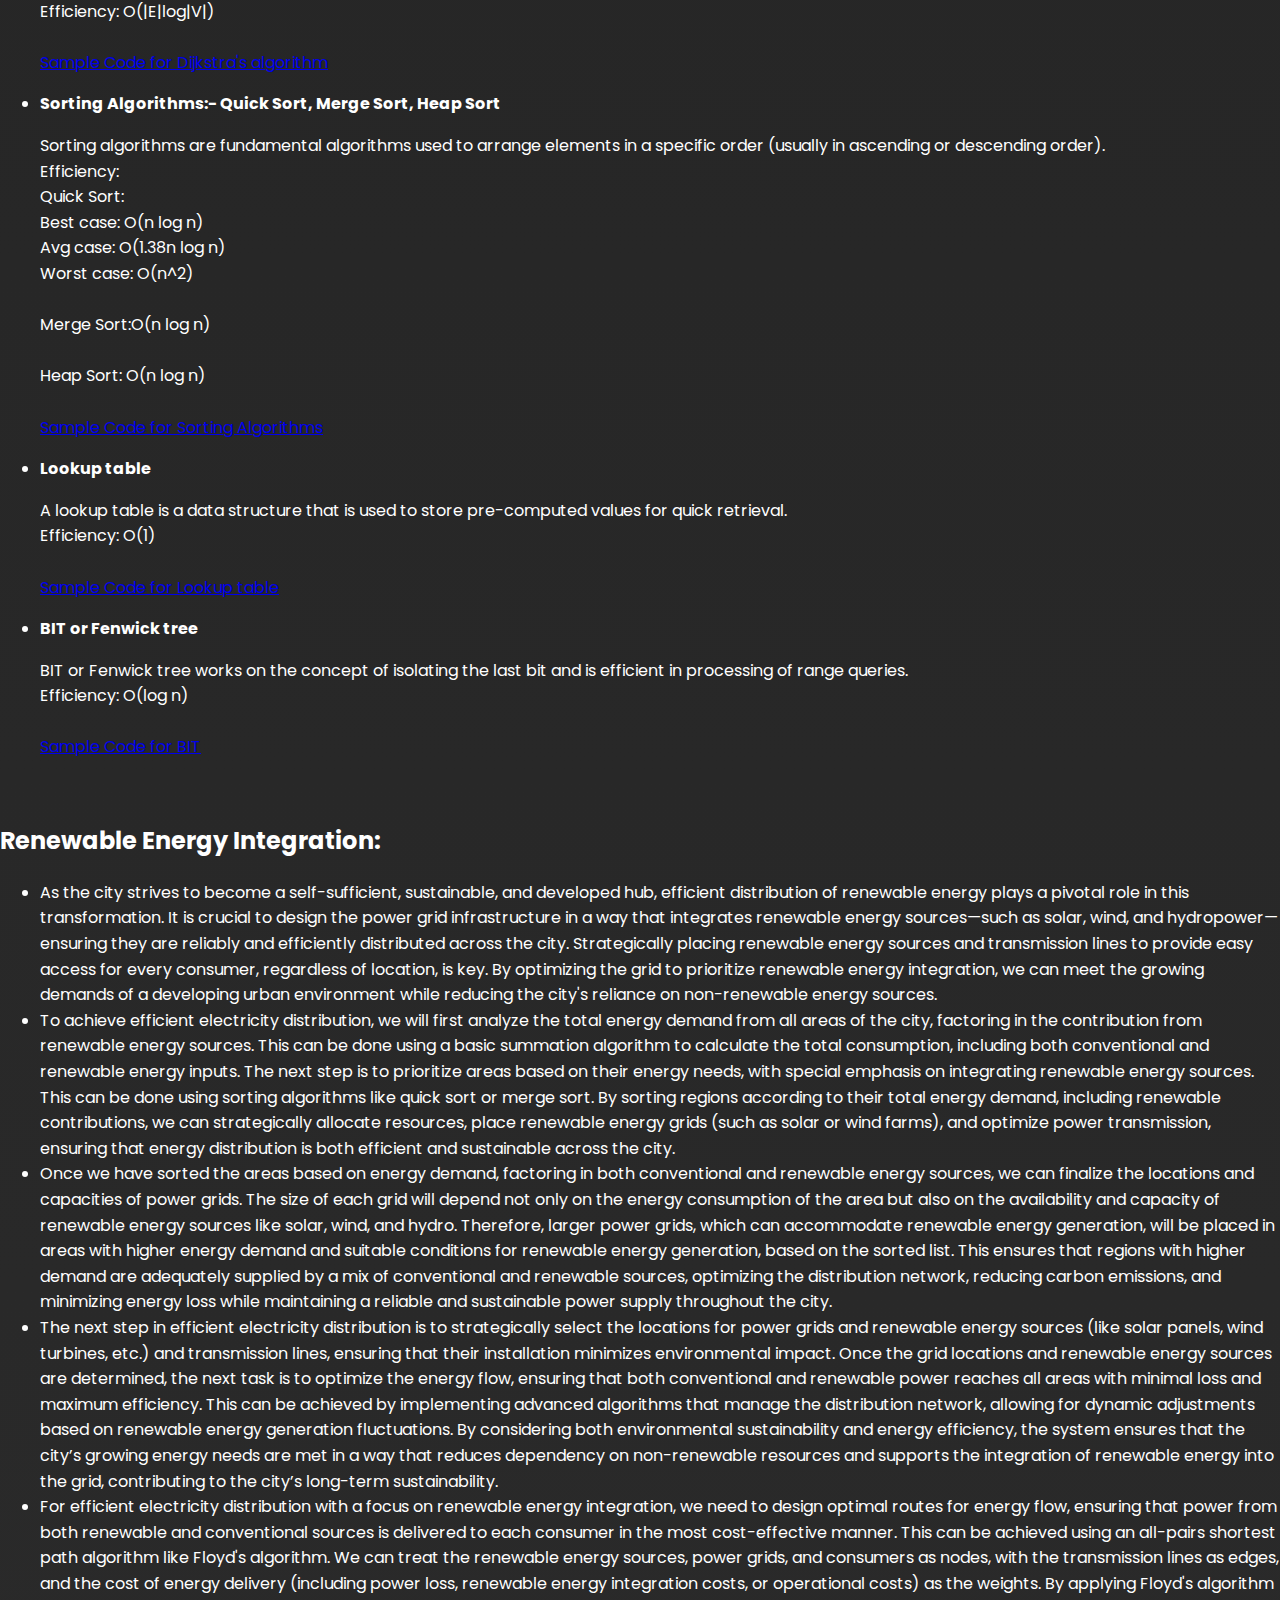
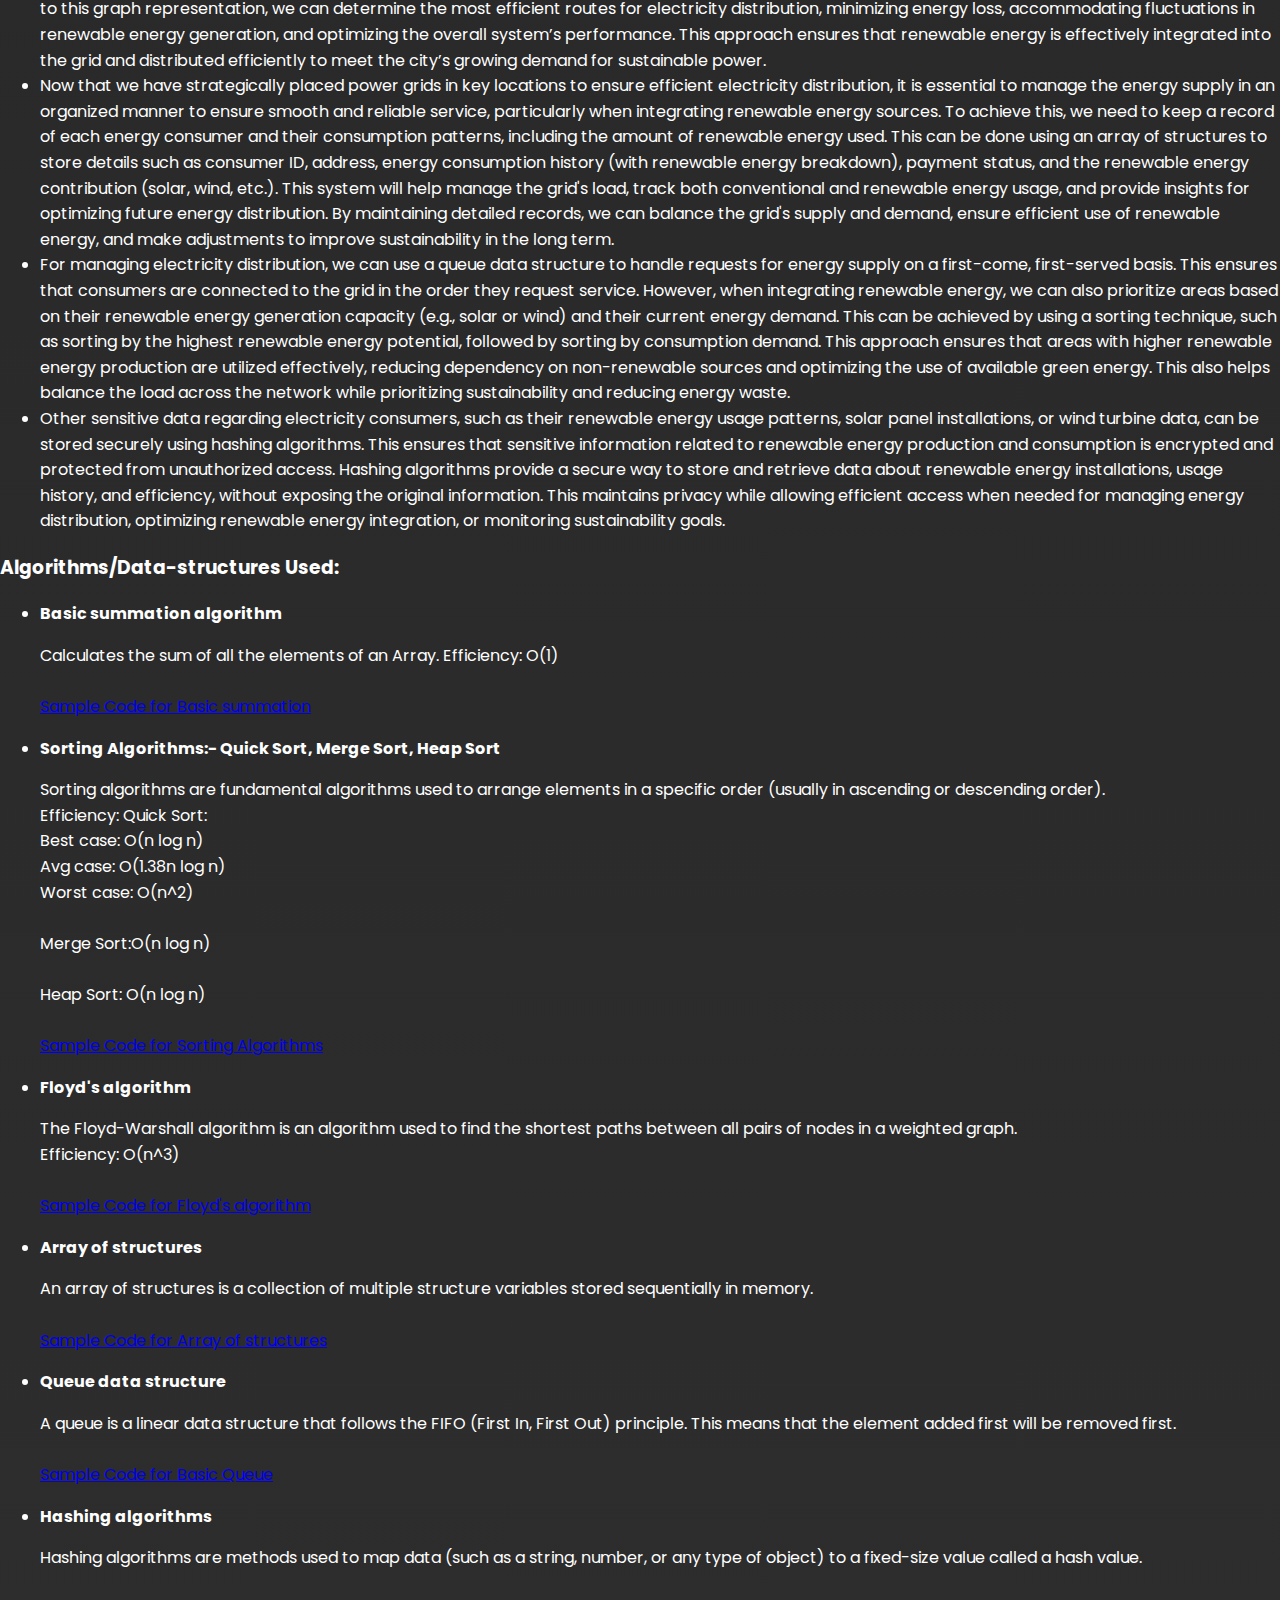
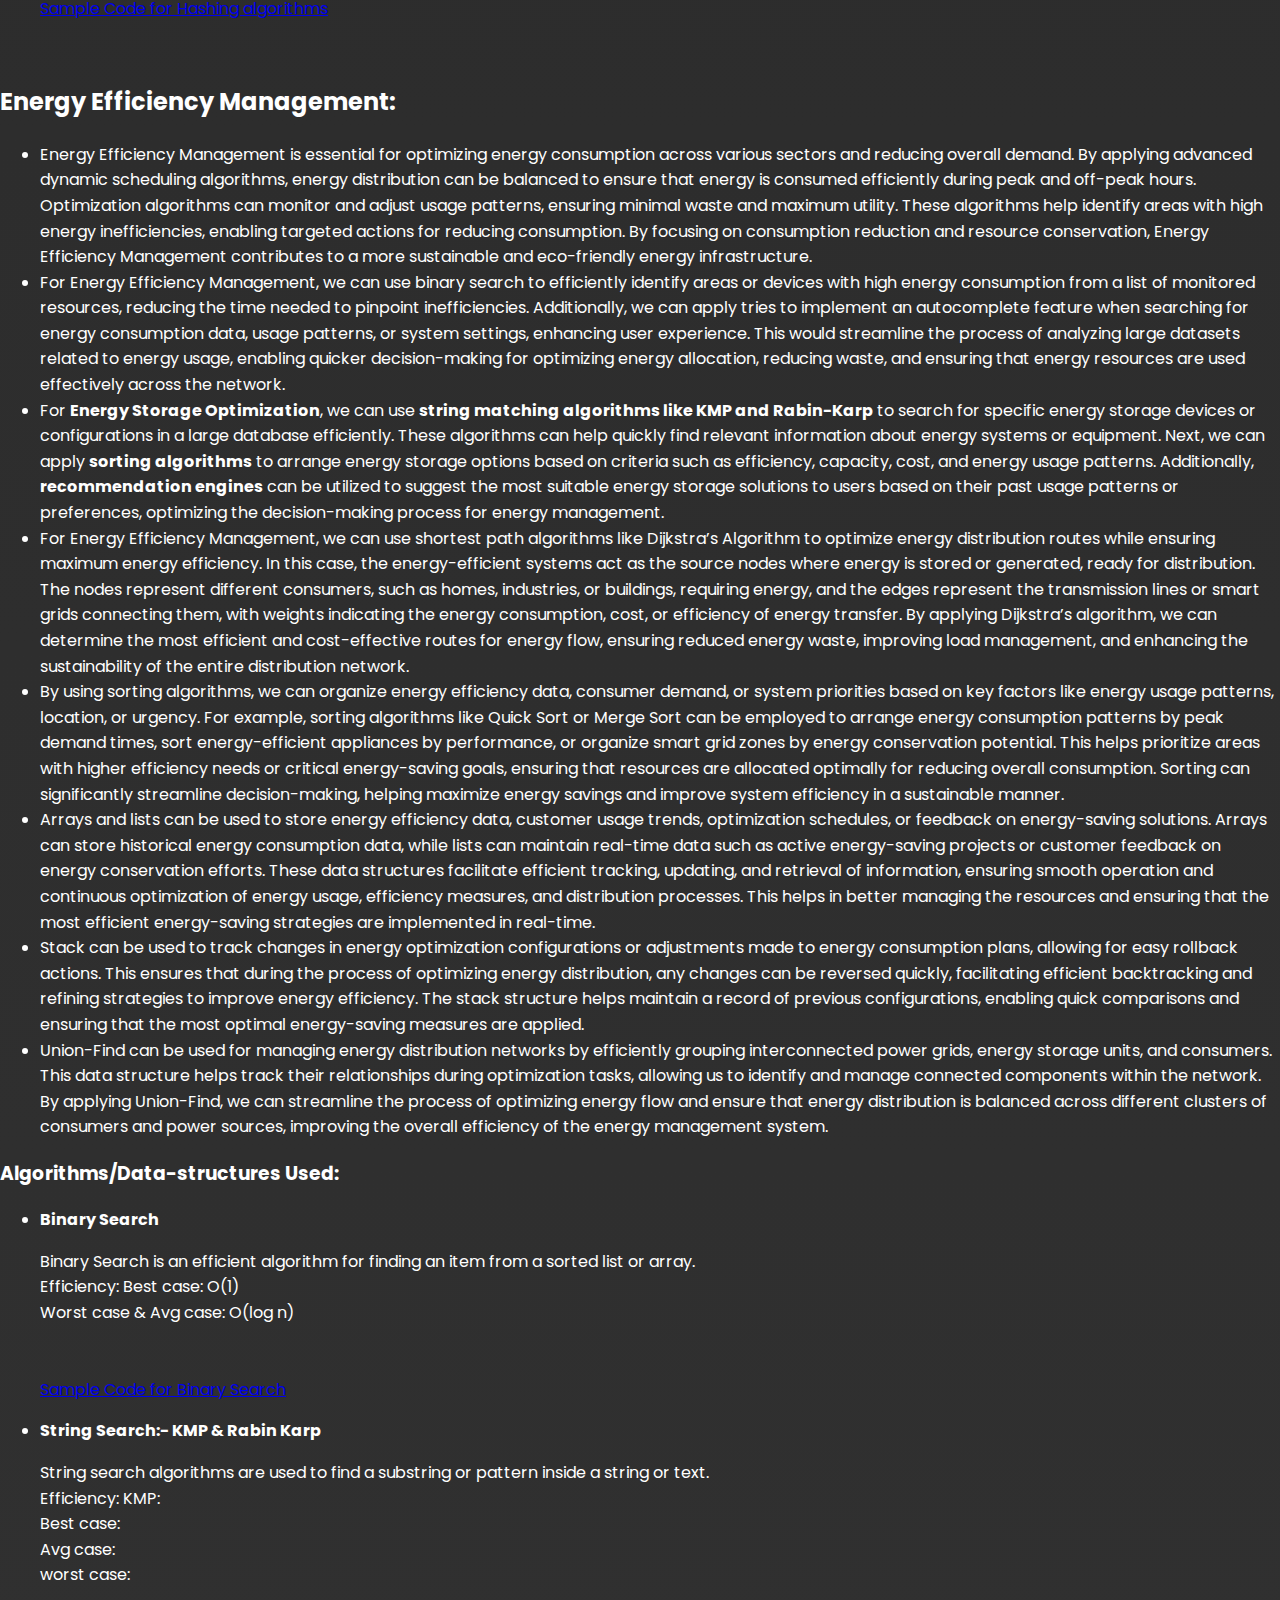
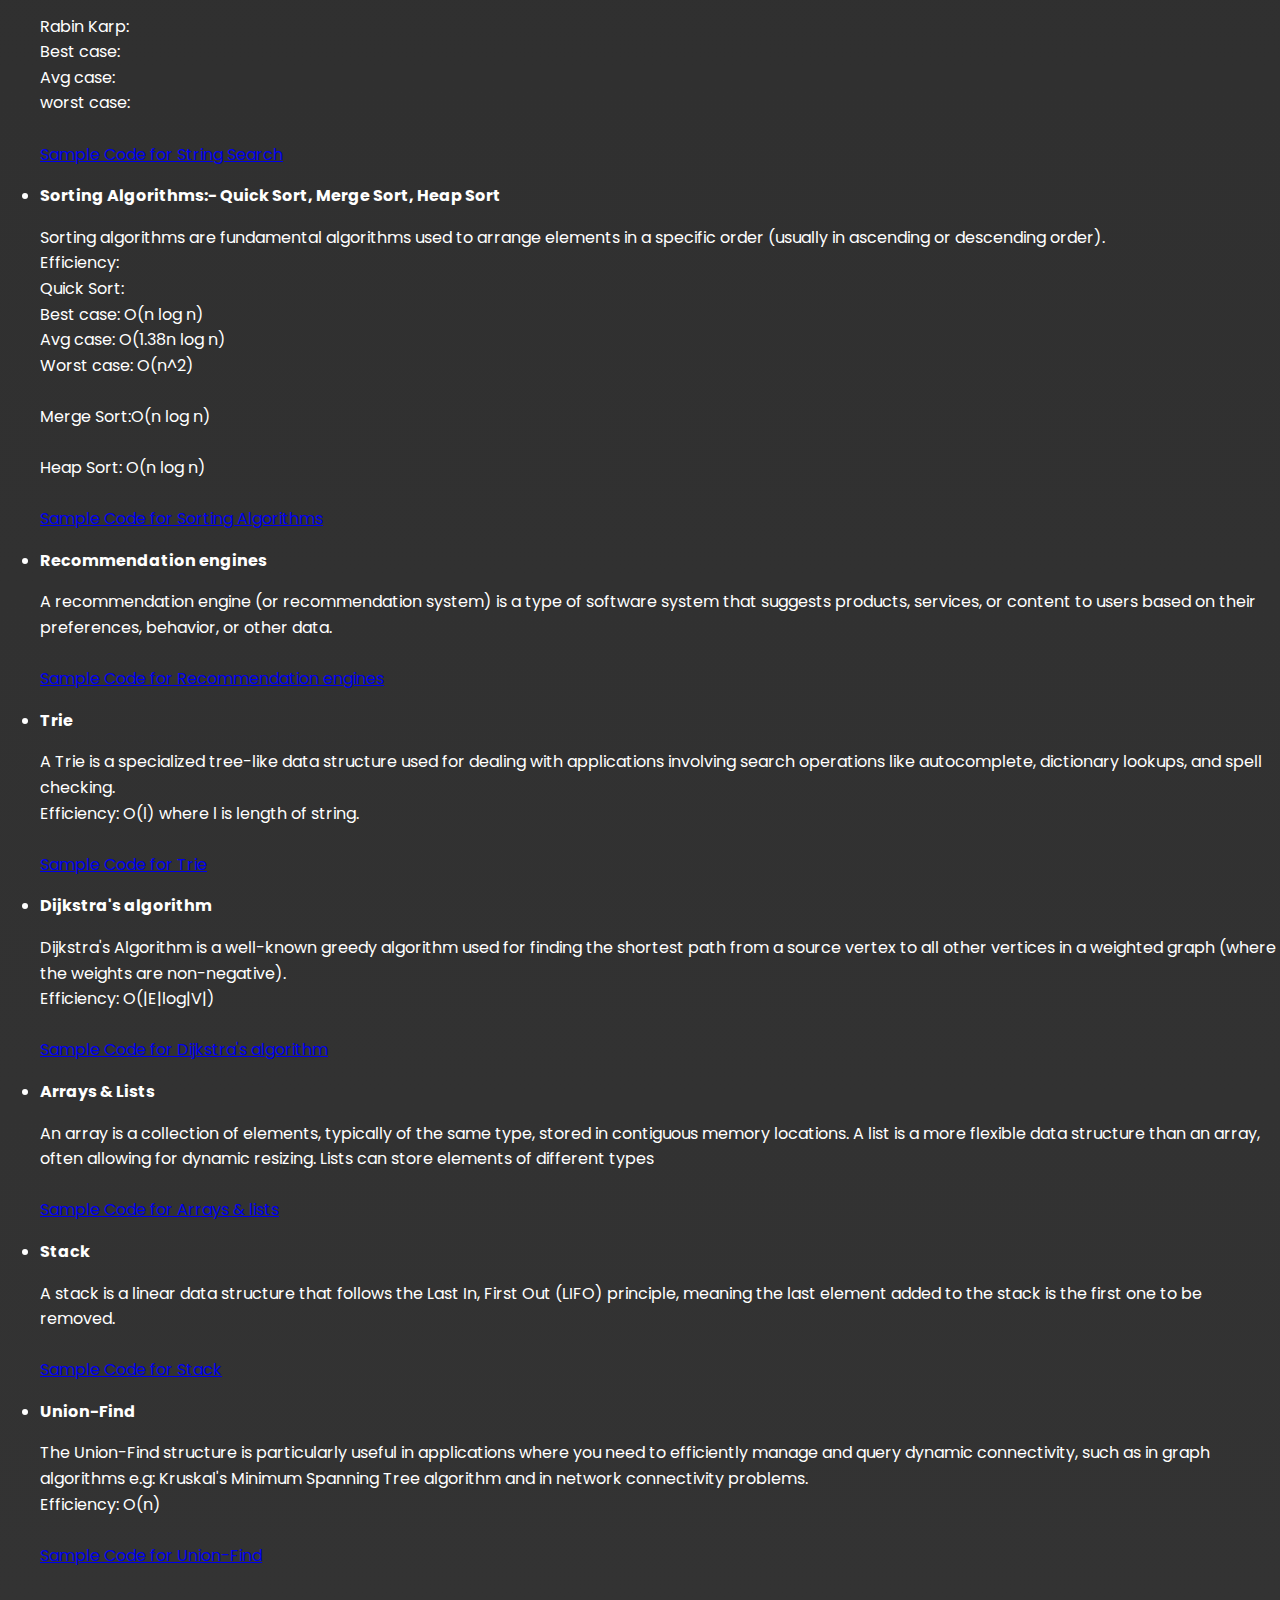
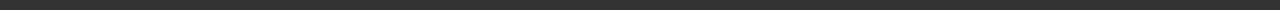
<file: nithish.html>
<!DOCTYPE html>
<html lang="en">
<head>
    <meta charset="UTF-8">
    <meta name="viewport" content="width=device-width, initial-scale=1.0">
    <title>Portfolio</title>
    <link rel="stylesheet" href="style.css">
    <link href="https://fonts.googleapis.com/css2?family=Poppins:wght@300;400;600&display=swap" rel="stylesheet">
</head>
<body>
    <!-- Navbar -->
    <nav class="navbar">
        <div class="logo">City Design</div>
        <ul class="nav-links">
            <li><a href="index.html">Home</a></li>
            <li><a href="about.html">About</a></li>
            <li><a href="project.html">Project</a></li>
        </ul>
    </nav>

    <!-- Business Ideas Section -->
    <section class="business-ideas">
        <h2 class="head">Identified Business Ideas</h2>
        <div class="ideas-box">
            
            <div class="idea">
                <h3>Power Demand Analysis</h3>
                <p>
                    <ul>
                        <li>
                            <b>Relevance to SDG 7:</b> Efficient power demand analysis ensures that electricity supply meets demand without overproduction, reducing energy waste and costs.
                        </li>
                        <li>
                            This business idea involves using data analytics and machine learning to monitor and predict electricity demand in specific areas. Accurate forecasting can help utility companies optimize energy distribution, minimize blackouts, and improve grid stability.
                        </li>
                    </ul>
                </p>
            </div>

            <div class="idea">
                <h3>Renewable Energy Integration:</h3>
                <p>
                    <ul>
                        <li>
                            <b>Relevance to SDG 7:</b> Promoting the use of renewable energy sources reduces reliance on fossil fuels, leading to cleaner energy systems.
                        </li>
                        <li>
                            This idea focuses on integrating renewable energy (solar, wind, etc.) into the existing power grid. It could involve designing smart grid systems or microgrids that manage the variability of renewables while ensuring consistent energy supply to consumers.
                        </li>
                    </ul>
                </p>
            </div>

            <div class="idea">
                <h3>Energy Efficiency Management:</h3>
                <p>
                    <ul>
                        <li>
                            <b>Relevance to SDG 7:</b> Energy efficiency is critical to reducing energy consumption and associated costs while minimizing environmental impact.
                        </li>
                        <li>
                            This business idea revolves around technologies or strategies to optimize energy use in homes, businesses, and industries. Examples include energy-efficient appliances, smart meters, and AI-driven systems that detect and eliminate energy wastage.
                        </li>
                    </ul>
                </p>
            </div>
            
        </div>
    </section>

    <!-- Reflection Section -->
    <section class="Reflection">
        <h2>Course  Learning Reflections</h2>
        <div class="reflection-box">
            <ol>
                <li>
                    What are the kinds of problems we see in nature? (iteration, recursion, backtracking)
                    <p class="ans">
                        In nature, we can see problems being solved in ways similar to computational techniques like iteration, recursion, and backtracking. 
                        For example, iteration shows up in things like the repeating cycles of seasons or the rise and fall of predator-prey populations. 
                        Recursion is easy to spot in patterns like snowflakes, the way trees branch out, or how rivers split into smaller streams—all of them repeating the same shapes on different scales. 
                        Backtracking happens when animals, like ants or rats, try one path to find food, hit a dead end, and go back to try another. 
                        Nature uses these methods to adapt, solve problems, and make things work efficiently.
                    </p>
                </li>
                <li>
                    What is space and time efficiency? Why are they important? Explain the different classes of problems and orders of growth.
                    <p class="ans">
                        Space and time efficiency refer to how much memory it uses as the input size grows and how fast an algorithm runs. 
                        Time efficiency ensures the program runs quickly, while space efficiency focuses on saving memory, which is especially important in resource-limited environments. 
                        The different class of problem can be represented in form of graph as follows:
                        <br>
                            O(1): constant order of growth 
                        <br>
                            O(n): linear order of growth 
                        <br>
                            O(log n): logarithmic order of growth 
                        <br>
                            O(nlogn): Runtime increases more than linear but less than quadratic with input size.
                        <br>
                            O(n2): Runtime increases quadratically.
                        <br>
                            O(n3): Runtime increases cubic.
                        <br>
                            O(2^n): The runtime grows exponentially.
                        <br>
                            O(n!): The runtime grows extremely fast.
                    </p>
                </li>
                <li>
                    Take away from different design principles from chapter 2?
                    <p class="ans">
                        The key takeaway from the design principles is how simple strategies can make complex problems more manageable and algorithms more efficient. 
                        By using principles like decomposition, pattern recognition, and abstraction, we break down tasks into smaller parts. 
                        Techniques like pruning (in N-queens) and lazy propagation (in segment trees) optimize resource use, eliminating unnecessary steps or delaying updates until needed. 
                        Hierarchical order (in BST) and level order traversal (in BFS) help us process data effectively. 
                        Pre-computing results, like in lookup tables, simplifies repeated operations. 
                        Using parental dominance in heaps and bit manipulation in Fenwick trees speeds up calculations. 
                        Finally, DFS and BFS teach us to navigate graphs with careful traversal. 
                        All these principles combine to create more efficient algorithms.
                    </p>
                </li>
                <li>
                    The hierarchical data and how different tree data structures solve and optimize over problem scenarios (tree, bst, avl, 2-3, red-black, heap, trie)
                    <p class="ans">
                        Tree data structures are essential for organizing hierarchical data and optimizing operations like searching, sorting, and indexing. 
                        A general tree provides flexibility for generic hierarchies but lacks efficiency. 
                        Binary trees are foundational but can become inefficient if unbalanced. 
                        Self-balancing trees like AVL and Red-Black trees ensure \(O(\log n)\) operations, with AVL trees being more strictly balanced and Red-Black trees easier to maintain during frequent updates. 
                        Heaps are ideal for priority-based tasks (e.g., scheduling), while Tries excel in prefix searches and string operations, such as autocompletion. 
                        Multiway trees like 2-3 trees offer consistent balancing, making them perfect for databases and file systems. 
                        Each structure is tailored to specific scenarios, balancing trade-offs between speed, complexity, and memory usage.
                    </p>
                </li>
                <li>
                    The need for array query algorithms and their implications. Their applications and principles need to be discussed.
                    <p class="ans">
                        Array query algorithms are essential for quickly answering questions about data, such as range sums, maximum values, or patterns, especially in large datasets. 
                        They balance preprocessing, memory usage, and query speed to handle real-time applications like databases, gaming, analytics, and machine learning. 
                        Techniques like prefix sums, Fenwick trees, segment trees, and sliding windows are widely used to optimize operations, ensuring fast responses and efficient updates. 
                        These algorithms are foundational for modern systems where scalability and performance are critical.
                    </p>
                </li>
                <li>
                    Differentiate between tree and graphs and their traversals. The applications of each.
                    <p class="ans">
                        Tree <br>
                        -A connected, acyclic graph with n nodes and n-1 edges. <br>
                        -always has a root node. <br>
                        -always connected. <br>
                        -no cycles. <br>
                        
                       <br> Graphs <br>
                        -Collection of vertices connected by edges, cyclic and even disconnected. <br>
                        -no specific root unless mentioned. <br>
                        -can be connected or disconnected. <br>
                        -have cycles. <br>
                        
                        <br> Tree traversals <br>
                        1. Pre order: Root,Left,Right <br>
                        2. In order: Left, Root, Right <br>
                        3. Post order: Left, Right, Root <br>
                        <br> Eg: heap, BST for search, insert, delete <br>
                        
                        <br> Graph Traversals <br>
                       <br> DFS: traverse as deep as possible before backtracking. <br>
                         Eg: Road maps, Invitation problem. <br>
                        
                       <br> BFS: visit all neighbour nodes before moving. <br>
                        Eg: Networks (social networks)
                    </p>
                </li>
                <li>
                    Deliberate on sorting and searching algorithms, the technique behind each and how they connect to the real world.
                    <p class="ans">
                        Sorting and searching algorithms are vital for organizing and retrieving data efficiently. 
                        Sorting arranges data in a specific order, using techniques like quicksort for speed or counting sort for specific cases, while searching locates items, with binary search excelling on sorted datasets. 
                        These algorithms power real-world applications like search engines, e-commerce filters, and route planning, ensuring quick and reliable results. 
                        Together, they enable efficient data handling, forming the backbone of modern systems like databases, AI, and analytics.
                    </p>
                </li>
                <li>
                    Discuss the importance of graph algorithms with respect to spanning trees and shortest paths.
                    <p class="ans">
                        Graph algorithms, especially for spanning trees and shortest paths, are essential for optimizing real-world systems like networks, navigation, and logistics. 
                        Spanning tree algorithms help efficiently connect all nodes with minimal cost, making them crucial for network design and broadcasting. 
                        Shortest path algorithms, like Dijkstra’s, are used to find the fastest or most cost-effective route, impacting applications like GPS navigation, data routing, and supply chain management. 
                        Together, these algorithms ensure efficient and cost-effective connectivity in fields like telecommunications, transportation, and resource management.
                    </p>
                </li>
                <li>
                    Discuss the different studied algorithm design techniques.
                    <p class="ans">
                        In class, we explored several design techniques, starting with backtracking, where we solved problems like the n-queens and subset generation by considering all possibilities and eliminating unnecessary ones. 
                        We also learned about transform and conquer with AVL trees, heaps, and 2-3 trees. 
                        Moving on to decrease and conquer, we studied graph traversals like BFS and DFS. 
                        We covered divide and conquer through sorting algorithms and string matching techniques, including the Boyer-Moore algorithm, which uses space and time trade-offs. 
                        Finally, we explored greedy algorithms, such as Prim’s, Kruskal’s, and Dijkstra’s, to find the shortest path in weighted graphs.
                    </p>
                </li>
            </ol>
        </div>
    </section>

        <section class="case-breakdown">
        <h2 class="breakdown-head">Detailed Breakdown Of Business Ideas</h2>
        <div class="beakdown-box">
            <div class="cases">
                <h2 class="case-head">Power demand analysis.</h2>
                <p class="explain">
                    <ul>
                        <li>
                            Ensuring efficient power management is crucial for a growing city as it supports sustainable development and decreases reliance on non-renewable energy sources. 
                            It fosters economic progress by generating employment opportunities and provides a dependable, long-term, cost-effective energy solution.  
                        </li>
                        <li>
                            To implement a dynamic power management business, various algorithms can optimize the system’s efficiency. 
                            The entire power distribution network can be modeled as a graph, where nodes represent energy sources and consumers, and the edges represent the power transmission lines. 
                            These algorithms help ensure optimal energy flow, reduce waste, and improve overall system reliability.
                        </li>
                        <li>
                            We can utilize Dijkstra's algorithm to optimize the energy distribution routes by finding the shortest path for energy flow, ensuring minimal energy loss and efficient use of resources. 
                            Dijkstra's algorithm is more suitable than Prim's in this case because it focuses on optimizing the shortest and most efficient paths in a network, which is crucial in dynamic power management to maintain a balanced load and reduce power wastage in a complex network with varying demand.
                        </li>
                        <li>
                            In dynamic power management, linked lists and graphs can be effectively used to manage energy distribution and optimize the flow of electricity across the network.
                            <br>
                            ->Linked Lists:
                            <br>
                            A linked list can be used to represent sequences of connected power consumers (such as houses or devices) that need to be powered. Here’s how it can be applied:
                            <br>
                            -Energy consumption tracking: A linked list can be used to store data about power consumption from multiple consumers in a sequence. Each node could represent an individual consumer, holding information such as power usage, location, and demand.
                            <br>
                            -Dynamic allocation of resources: Linked lists allow easy insertion and deletion of consumers, making it a flexible structure to manage energy supply in real-time based on changing demands.
                            <br>
                            ->Graphs:
                            <br>
                            Graphs are a more natural fit for modeling the entire power distribution network, including the relationships between power sources (e.g., power plants or grids) and consumers (e.g., houses, businesses).
                            <br>
                            -Nodes represent the power sources (e.g., power plants, substations) and consumers (e.g., homes, factories).
                            <br>
                            -Edges represent the power transmission lines, connecting power sources to consumers.
                        </li>
                        <li>
                            We can also use <b>sorting algorithms</b> to arrange areas based on their populations, allowing us to strategically place power grids of appropriate sizes. 
                            By sorting areas from highest to lowest population, we can ensure that larger grids are allocated to more densely populated regions, optimizing energy distribution and ensuring that resources are efficiently utilized based on demand. 
                            This approach helps in balancing the load and ensuring reliable power supply to all areas.
                        </li>
                        <li>
                            Spanning Tree Algorithms, such as **Prim’s** or **Kruskal’s**, are used to determine the most cost-effective routes for laying down cables or transmission lines in a power distribution network. 
                            These algorithms help ensure that the infrastructure is built with the least amount of wiring or connections, minimizing costs while maintaining connectivity between all power sources and consumers. 
                            By focusing on connecting all nodes with the minimum possible cost, spanning tree algorithms optimize both the cost of construction and the efficiency of the entire network, reducing unnecessary energy loss and improving the system's overall performance.
                        </li>
                        <li>
                            A <b>look-up table</b> is a data structure that stores pre-calculated values for quick access. 
                            In the context of dynamic power management, it can be used to swiftly retrieve data related to energy consumption patterns of specific consumers or buildings. 
                            By storing energy usage statistics or historical consumption data, the look-up table enables fast decision-making for efficient energy distribution and load balancing, 
                            reducing the need for real-time calculations and enhancing overall system performance.
                        </li>
                        <li>
                            <b>BIT (Binary Indexed Tree)</b>, also known as a **Fenwick Tree**, operates on the concept of isolating the last bit and is highly efficient for range queries. 
                            We prefer BIT over segment trees in dynamic power management because it is easier to implement and requires simpler code. 
                            In this context, BIT can be used to quickly calculate the total energy consumption of a consumer or building over a specific time period, allowing for efficient tracking and adjustments in energy allocation across the network.
                        </li>
                    </ul>
                    <h3>Algorithms/Data-structures Used:</h3>
                    <ul>
                        <li><b>Prim's Algorithm</b>
                            <p>Prim's Algorithm is a greedy algorithm used to find the Minimum Spanning Tree (MST) 
                                of a connected, undirected graph with weighted edges<br>
                                Efficiency: O(|E|log|V|)<br><br>
                                <a href="https://github.com/AmoghPai19/DSA_CodeLibrary/tree/15ad034f96929e76cc3b17727a5a62f53c38fed9/Prims%20Algorithm" class="code">Sample Code for Prim's Algorithm</a>
                            </p>
                        </li>
                        <li><b>Dijkstra's algorithm</b>
                            <p>Dijkstra's Algorithm is a well-known greedy algorithm used for finding the shortest path 
                                from a source vertex to all other vertices in a weighted graph (where the weights are non-negative).<br>
                                Efficiency: O(|E|log|V|)<br><br>
                                <a href="https://github.com/AmoghPai19/DSA_CodeLibrary/tree/15ad034f96929e76cc3b17727a5a62f53c38fed9/Dijkstras%20Algorithm" class="code">Sample Code for Dijkstra's algorithm</a>
                            </p>
                        </li>
                        <li><b>Sorting Algorithms:- Quick Sort, Merge Sort, Heap Sort</b>
                            <p>Sorting algorithms are fundamental algorithms used to arrange elements in a specific order 
                                (usually in ascending or descending order). <br>
                                Efficiency: <br>
                                Quick Sort:<br>
                                Best case: O(n log n)<br>
                                Avg case: O(1.38n log n)<br>
                                Worst case: O(n^2)<br><br>

                                Merge Sort:O(n log n)<br><br>

                                Heap Sort: O(n log n)<br><br>
                                <a href="https://github.com/AmoghPai19/DSA_CodeLibrary/tree/15ad034f96929e76cc3b17727a5a62f53c38fed9/Sorting%20Alogithms" class="code">Sample Code for Sorting Algorithms</a>
                            </p>
                        </li>
                        <li><b>Lookup table</b>
                            <p>
                                A lookup table is a data structure that is used to store pre-computed values for quick retrieval. <br>
                                Efficiency: O(1)<br><br>
                                <a href="https://github.com/AmoghPai19/DSA_CodeLibrary/tree/6bb8c79b6e3d3196b19112dabe9c370c4491ec8c/Lookup-Table" class="code">Sample Code for Lookup table</a>
                            </p>
                        </li>
                        <li><b>BIT or Fenwick tree</b>
                            <p>BIT or Fenwick tree works on the concept of isolating the last bit and is 
                                efficient in processing of range queries. <br>
                                Efficiency: O(log n) <br><br>
                                <a href="https://github.com/AmoghPai19/DSA_CodeLibrary/tree/15ad034f96929e76cc3b17727a5a62f53c38fed9/Fenwick%20Tree" class="code">Sample Code for BIT</a>
                            </p>
                        </li>
                    </ul>
                </p>
            </div>

        </div>
        <br>
        <div class="beakdown-box">
            <div class="cases">
                <h2 class="case-head">Renewable Energy Integration:</h2>
                <p class="explain">
                    <ul>
                        <li>
                           As the city strives to become a self-sufficient, sustainable, and developed hub, efficient distribution of renewable energy plays a pivotal role in this transformation. 
                            It is crucial to design the power grid infrastructure in a way that integrates renewable energy sources—such as solar, wind, and hydropower—ensuring they are reliably and efficiently distributed across the city. 
                            Strategically placing renewable energy sources and transmission lines to provide easy access for every consumer, regardless of location, is key. 
                            By optimizing the grid to prioritize renewable energy integration, we can meet the growing demands of a developing urban environment while reducing the city's reliance on non-renewable energy sources.
                        </li>
                        <li>
                           To achieve efficient electricity distribution, we will first analyze the total energy demand from all areas of the city, factoring in the contribution from renewable energy sources. 
                            This can be done using a basic summation algorithm to calculate the total consumption, including both conventional and renewable energy inputs. 
                            The next step is to prioritize areas based on their energy needs, with special emphasis on integrating renewable energy sources. 
                            This can be done using sorting algorithms like quick sort or merge sort. By sorting regions according to their total energy demand, including renewable contributions, we can strategically allocate resources, 
                            place renewable energy grids (such as solar or wind farms), and optimize power transmission, ensuring that energy distribution is both efficient and sustainable across the city.
                        </li>
                        <li>
                            Once we have sorted the areas based on energy demand, factoring in both conventional and renewable energy sources, we can finalize the locations and capacities of power grids. 
                            The size of each grid will depend not only on the energy consumption of the area but also on the availability and capacity of renewable energy sources like solar, wind, and hydro. 
                            Therefore, larger power grids, which can accommodate renewable energy generation, will be placed in areas with higher energy demand and suitable conditions for renewable energy generation,
                            based on the sorted list. This ensures that regions with higher demand are adequately supplied by a mix of conventional and renewable sources, optimizing the distribution network, reducing carbon emissions, and minimizing energy loss while maintaining a reliable and sustainable power supply throughout the city.
                         </li>
                        <li>
                            The next step in efficient electricity distribution is to strategically select the locations for power grids and renewable energy sources (like solar panels, wind turbines, etc.) and transmission lines, 
                            ensuring that their installation minimizes environmental impact. Once the grid locations and renewable energy sources are determined, the next task is to optimize the energy flow, ensuring that both conventional and renewable power reaches 
                            all areas with minimal loss and maximum efficiency. This can be achieved by implementing advanced algorithms that manage the distribution network, allowing for dynamic adjustments based on renewable energy generation fluctuations. 
                            By considering both environmental sustainability and energy efficiency, the system ensures that the city’s growing energy needs are met in a way that reduces dependency on non-renewable resources and supports the integration of renewable energy into the grid, contributing to the city’s long-term sustainability.
                        </li>
                        <li>
                             For efficient electricity distribution with a focus on renewable energy integration, we need to design optimal routes for energy flow, ensuring that power from both renewable and conventional sources is delivered to each consumer in the most cost-effective manner. This can be achieved using an all-pairs shortest path algorithm like Floyd's algorithm. We can treat the renewable energy sources, power grids, and consumers as nodes, with the transmission lines as edges, and the cost of energy delivery (including power loss, renewable energy integration costs, or operational costs) as the weights. By applying Floyd's algorithm to this graph representation, we can determine the most efficient routes for electricity distribution, minimizing energy loss, accommodating fluctuations in renewable energy generation, and optimizing the overall system’s performance. 
                            This approach ensures that renewable energy is effectively integrated into the grid and distributed efficiently to meet the city’s growing demand for sustainable power.
                        </li>
                        <li>
                            Now that we have strategically placed power grids in key locations to ensure efficient electricity distribution, it is essential to manage the energy supply in an organized manner to ensure smooth and reliable service, particularly when integrating renewable energy sources. To achieve this, we need to keep a record of each energy consumer and their consumption patterns, including the amount of renewable energy used. This can be done using an array of structures to store details such as consumer ID, address, energy consumption history (with renewable energy breakdown), payment status, and the renewable energy contribution (solar, wind, etc.). This system will help manage the grid's load, track both conventional and renewable energy usage, and provide insights for optimizing future energy distribution. 
                            By maintaining detailed records, we can balance the grid's supply and demand, ensure efficient use of renewable energy, and make adjustments to improve sustainability in the long term.
                        </li>
                        <li>
                            For managing electricity distribution, we can use a queue data structure to handle requests for energy supply on a first-come, first-served basis. This ensures that consumers are connected to the grid in the order they request service. However, when integrating renewable energy, we can also prioritize areas based on their renewable energy generation capacity (e.g., solar or wind) and their current energy demand. This can be achieved by using a sorting technique, such as sorting by the highest renewable energy potential, followed by sorting by consumption demand. This approach ensures that areas with higher renewable energy production are utilized effectively, reducing dependency on non-renewable sources and optimizing the use of available green energy. 
                            This also helps balance the load across the network while prioritizing sustainability and reducing energy waste.
                        </li>
                        <li>
                            Other sensitive data regarding electricity consumers, such as their renewable energy usage patterns, solar panel installations, or wind turbine data, can be stored securely using hashing algorithms. This ensures that sensitive information related to renewable energy production and consumption is encrypted and protected from unauthorized access. Hashing algorithms provide a secure way to store and retrieve data about renewable energy installations, usage history, and efficiency, without exposing the original information. This maintains privacy while allowing efficient access when needed for managing energy distribution, optimizing renewable energy integration, or monitoring sustainability goals.
                        </li>
                    </ul>
                    <h3>Algorithms/Data-structures Used:</h3>
                    <ul>
                        <li><b>Basic summation algorithm</b>
                            <p>Calculates the sum of all the elements of an Array.
                                Efficiency: O(1)<br><br>
                                <a href="https://github.com/AmoghPai19/DSA_CodeLibrary/blob/d85d72bbe8b0fc7c430c855b9b817b860b716ead/Basic%20Operations/Sum%20of%20elements%20of%20Array.cpp" class="code">Sample Code for Basic summation</a>
                            </p>
                        </li>
                        <li><b>Sorting Algorithms:- Quick Sort, Merge Sort, Heap Sort</b>
                            <p>Sorting algorithms are fundamental algorithms used to arrange elements 
                                in a specific order (usually in ascending or descending order).<br>
                                Efficiency: 
                                Quick Sort:<br>
                                Best case: O(n log n)<br>
                                Avg case: O(1.38n log n)<br>
                                Worst case: O(n^2)<br><br>

                                Merge Sort:O(n log n)<br><br>

                                Heap Sort: O(n log n)<br><br>
                                <a href="https://github.com/AmoghPai19/DSA_CodeLibrary/tree/15ad034f96929e76cc3b17727a5a62f53c38fed9/Sorting%20Alogithms" class="code">Sample Code for Sorting Algorithms</a>
                            </p>
                        </li>
                        <li><b>Floyd's algorithm</b>
                            <p>The Floyd-Warshall algorithm is an algorithm used to find the shortest paths 
                                between all pairs of nodes in a weighted graph.<br>
                                Efficiency: O(n^3)<br><br>
                                <a href="https://github.com/AmoghPai19/DSA_CodeLibrary/tree/15ad034f96929e76cc3b17727a5a62f53c38fed9/Floyds%20Algorithm" class="code">Sample Code for Floyd's algorithm</a>
                            </p>
                        </li>
                        <li><b>Array of structures</b>
                            <p>An array of structures is a collection of multiple structure variables stored sequentially in memory.<br><br>
                                <a href="https://github.com/AmoghPai19/DSA_CodeLibrary/tree/590680d9c376432fa276ad23a0e4fb9afe55d950/Array%20Of%20Structures" class="code">Sample Code for Array of structures</a>
                            </p>
                        </li>
                        <li><b>Queue data structure</b>
                            <p>A queue is a linear data structure that follows the FIFO (First In, First Out) principle. This means that 
                                the element added first will be removed first.<br><br>
                                <a href="https://github.com/AmoghPai19/DSA_CodeLibrary/tree/33727621bd6560be47e0cb784cdc14957225b16d/Queue" class="code">Sample Code for Basic Queue</a>
                            </p>
                        </li>
                        <li><b>Hashing algorithms</b>
                            <p>Hashing algorithms are methods used to map data (such as a string, number, or any type of object) to a fixed-size 
                                value called a hash value.<br><br>
                                <a href="https://github.com/AmoghPai19/DSA_CodeLibrary/tree/33727621bd6560be47e0cb784cdc14957225b16d/Hashing" class="code">Sample Code for Hashing algorithms</a>
                            </p>
                        </li>
                    </ul>
                </p>
            </div>

        </div>
        <br>
       <div class="beakdown-box">
            <div class="cases">
                <h2 class="case-head">Energy Efficiency Management:</h2>
                <p class="explain">
                    <ul>
                        <li>
                            Energy Efficiency Management is essential for optimizing energy consumption across various sectors and reducing overall demand. By applying advanced dynamic scheduling algorithms, energy distribution can be balanced to ensure that energy is consumed efficiently during peak and off-peak hours. Optimization algorithms can monitor and adjust usage patterns, ensuring minimal waste and maximum utility. These algorithms help identify areas with high energy inefficiencies, enabling targeted actions for reducing consumption. 
                            By focusing on consumption reduction and resource conservation, Energy Efficiency Management contributes to a more sustainable and eco-friendly energy infrastructure.
                        </li>
                        <li>
                            For Energy Efficiency Management, we can use binary search to efficiently identify areas or devices with high energy consumption from a list of monitored resources, reducing the time needed to pinpoint inefficiencies. Additionally, we can apply tries to implement an autocomplete feature when searching for energy consumption data, usage patterns, or system settings, enhancing user experience. This would streamline the process of analyzing large datasets related to energy usage, 
                            enabling quicker decision-making for optimizing energy allocation, reducing waste, and ensuring that energy resources are used effectively across the network.
                        </li>
                        <li>
                            For <b>Energy Storage Optimization</b>, we can use <b>string matching algorithms like KMP and Rabin-Karp</b> to search for specific energy storage devices or configurations in a large database efficiently. 
                            These algorithms can help quickly find relevant information about energy systems or equipment.
                            Next, we can apply <b>sorting algorithms</b> to arrange energy storage options based on criteria such as efficiency, capacity, cost, and energy usage patterns. Additionally, <b>recommendation engines</b>
                            can be utilized to suggest the most suitable energy storage solutions to users based on their past usage patterns or preferences, optimizing the decision-making process for energy management.
                        </li>
                        <li>
                            For Energy Efficiency Management, we can use shortest path algorithms like Dijkstra’s Algorithm to optimize energy distribution routes while ensuring maximum energy efficiency. In this case, the energy-efficient systems act as the source nodes where energy is stored or generated, ready for distribution. The nodes represent different consumers, such as homes, industries, or buildings, requiring energy, and the edges represent the transmission lines or smart grids connecting them, with weights indicating the energy consumption, cost, or efficiency of energy transfer. By applying Dijkstra’s algorithm, we can determine the most efficient and cost-effective routes for energy flow, 
                            ensuring reduced energy waste, improving load management, and enhancing the sustainability of the entire distribution network.
                         </li>
                        <li>
                             By using sorting algorithms, we can organize energy efficiency data, consumer demand, or system priorities based on key factors like energy usage patterns, location, or urgency. For example, sorting algorithms like Quick Sort or Merge Sort can be employed to arrange energy consumption patterns by peak demand times, sort energy-efficient appliances by performance, or organize smart grid zones by energy conservation potential. 
                            This helps prioritize areas with higher efficiency needs or critical energy-saving goals, ensuring that resources are allocated optimally for reducing overall consumption. Sorting can significantly streamline decision-making, helping maximize energy savings and improve system efficiency in a sustainable manner.
                        </li>
                        <li>
                            Arrays and lists can be used to store energy efficiency data, customer usage trends, optimization schedules, or feedback on energy-saving solutions. Arrays can store historical energy consumption data, while lists can maintain real-time data such as active energy-saving projects or customer feedback on energy conservation efforts. These data structures facilitate efficient tracking, updating, and retrieval of information, ensuring smooth operation and continuous optimization of energy usage, efficiency measures, and distribution processes. This helps in better managing the resources and ensuring that the most efficient energy-saving strategies are implemented in real-time.
                        </li>
                        <li>
                            Stack can be used to track changes in energy optimization configurations or adjustments made to energy consumption plans, allowing for easy rollback actions. This ensures that during the process of optimizing energy distribution, any changes can be reversed quickly, facilitating efficient backtracking and refining strategies to improve energy efficiency. 
                            The stack structure helps maintain a record of previous configurations, enabling quick comparisons and ensuring that the most optimal energy-saving measures are applied.
                        </li>
                        <li>
                            Union-Find can be used for managing energy distribution networks by efficiently grouping interconnected power grids, energy storage units, and consumers. This data structure helps track their relationships during optimization tasks, allowing us to identify and manage connected components within the network. By applying Union-Find, we can streamline the process of optimizing energy flow and ensure that energy distribution is balanced across different clusters of consumers and power sources, improving the overall efficiency of the energy management system.
                        </li>
                    </ul>
                    <h3>Algorithms/Data-structures Used:</h3>
                    <ul>
                        <li><b>Binary Search</b>
                            <p>Binary Search is an efficient algorithm for finding an item from a sorted list or array. <br>
                                Efficiency:
                                Best case: O(1)<br>
                                Worst case & Avg case: O(log n)<br><br><br>
                                <a href="https://github.com/AmoghPai19/DSA_CodeLibrary/tree/6bb8c79b6e3d3196b19112dabe9c370c4491ec8c/Binary%20Search" class="code">Sample Code for Binary Search</a>
                            </p>
                        </li>
                        <li><b>String Search:- KMP & Rabin Karp</b>
                            <p>String search algorithms are used to find a substring or pattern inside a string or text.<br>
                                Efficiency:
                                KMP:<br>
                                Best case:<br>
                                Avg case:<br>
                                worst case:<br><br>
                                Rabin Karp:<br>
                                Best case:<br>
                                Avg case:<br>
                                worst case:<br><br>
                                <a href="https://github.com/AmoghPai19/DSA_CodeLibrary/tree/6bb8c79b6e3d3196b19112dabe9c370c4491ec8c/String%20Search" class="code">Sample Code for String Search</a>
                            </p>
                        </li>
                        <li><b>Sorting Algorithms:- Quick Sort, Merge Sort, Heap Sort</b>
                            <p>Sorting algorithms are fundamental algorithms used to arrange elements in
                                a specific order (usually in ascending or descending order).<br>
                                Efficiency: <br>
                                Quick Sort:<br>
                                Best case: O(n log n)<br>
                                Avg case: O(1.38n log n)<br>
                                Worst case: O(n^2)<br><br>

                                Merge Sort:O(n log n)<br><br>

                                Heap Sort: O(n log n)<br><br>
                                <a href="https://github.com/AmoghPai19/DSA_CodeLibrary/tree/15ad034f96929e76cc3b17727a5a62f53c38fed9/Sorting%20Alogithms" class="code">Sample Code for Sorting Algorithms</a>
                            </p>
                        </li>
                        <li><b>Recommendation engines</b>
                            <p>A recommendation engine (or recommendation system) is a type of software system that 
                                suggests products, services, or content to users based on their preferences, behavior, or other data. <br><br>
                                <a href="#kruskals" class="code">Sample Code for Recommendation engines</a>
                            </p>
                        </li>
                        <li><b>Trie</b>
                            <p>A Trie is a specialized tree-like data structure used for dealing with applications involving search operations
                                 like autocomplete, dictionary lookups, and spell checking.<br>
                                Efficiency: O(l) where l is length of string.<br><br>
                                <a href="https://github.com/AmoghPai19/DSA_CodeLibrary/tree/6bb8c79b6e3d3196b19112dabe9c370c4491ec8c/Trie" class="code">Sample Code for Trie</a>
                            </p>
                        </li>
                        <li><b>Dijkstra's algorithm</b>
                            <p>Dijkstra's Algorithm is a well-known greedy algorithm used for finding the shortest path 
                                from a source vertex to all other vertices in a weighted graph (where the weights are non-negative).<br>
                                Efficiency: O(|E|log|V|)<br><br>
                                <a href="https://github.com/AmoghPai19/DSA_CodeLibrary/tree/6bb8c79b6e3d3196b19112dabe9c370c4491ec8c/Dijkstras%20Algorithm" class="code">Sample Code for Dijkstra's algorithm</a>
                            </p>
                        </li>
                        <li><b>Arrays & Lists</b>
                            <p>An array is a collection of elements, typically of the same type, stored in contiguous memory locations. 
                                A list is a more flexible data structure than an array, often allowing for dynamic resizing. Lists can 
                                store elements of different types<br><br>
                                <a href="https://github.com/AmoghPai19/DSA_CodeLibrary/tree/6bb8c79b6e3d3196b19112dabe9c370c4491ec8c/Linked%20List" class="code">Sample Code for Arrays & lists</a>
                            </p>
                        </li>
                        <li><b>Stack</b>
                            <p>A stack is a linear data structure that follows the Last In, First Out (LIFO) principle, meaning the last element added to the stack is the first one to be removed. <br><br>
                                <a href="https://github.com/AmoghPai19/DSA_CodeLibrary/tree/6bb8c79b6e3d3196b19112dabe9c370c4491ec8c/Stack" class="code">Sample Code for Stack</a>
                            </p>
                        </li>
                        <li><b>Union-Find</b>
                            <p>The Union-Find structure is particularly useful in applications where you need to efficiently manage and query dynamic connectivity, such as in graph algorithms 
                                e.g: Kruskal's Minimum Spanning Tree algorithm and in network connectivity problems.<br>
                                Efficiency: O(n)<br><br>
                                <a href="https://github.com/AmoghPai19/DSA_CodeLibrary/tree/6bb8c79b6e3d3196b19112dabe9c370c4491ec8c/Unioin-Find" class="code">Sample Code for Union-Find</a>
                            </p>
                        </li>
                    </ul>
                </p>
            </div>
        </div>
        <br>
    </section>   
</body>
</html>
</file>
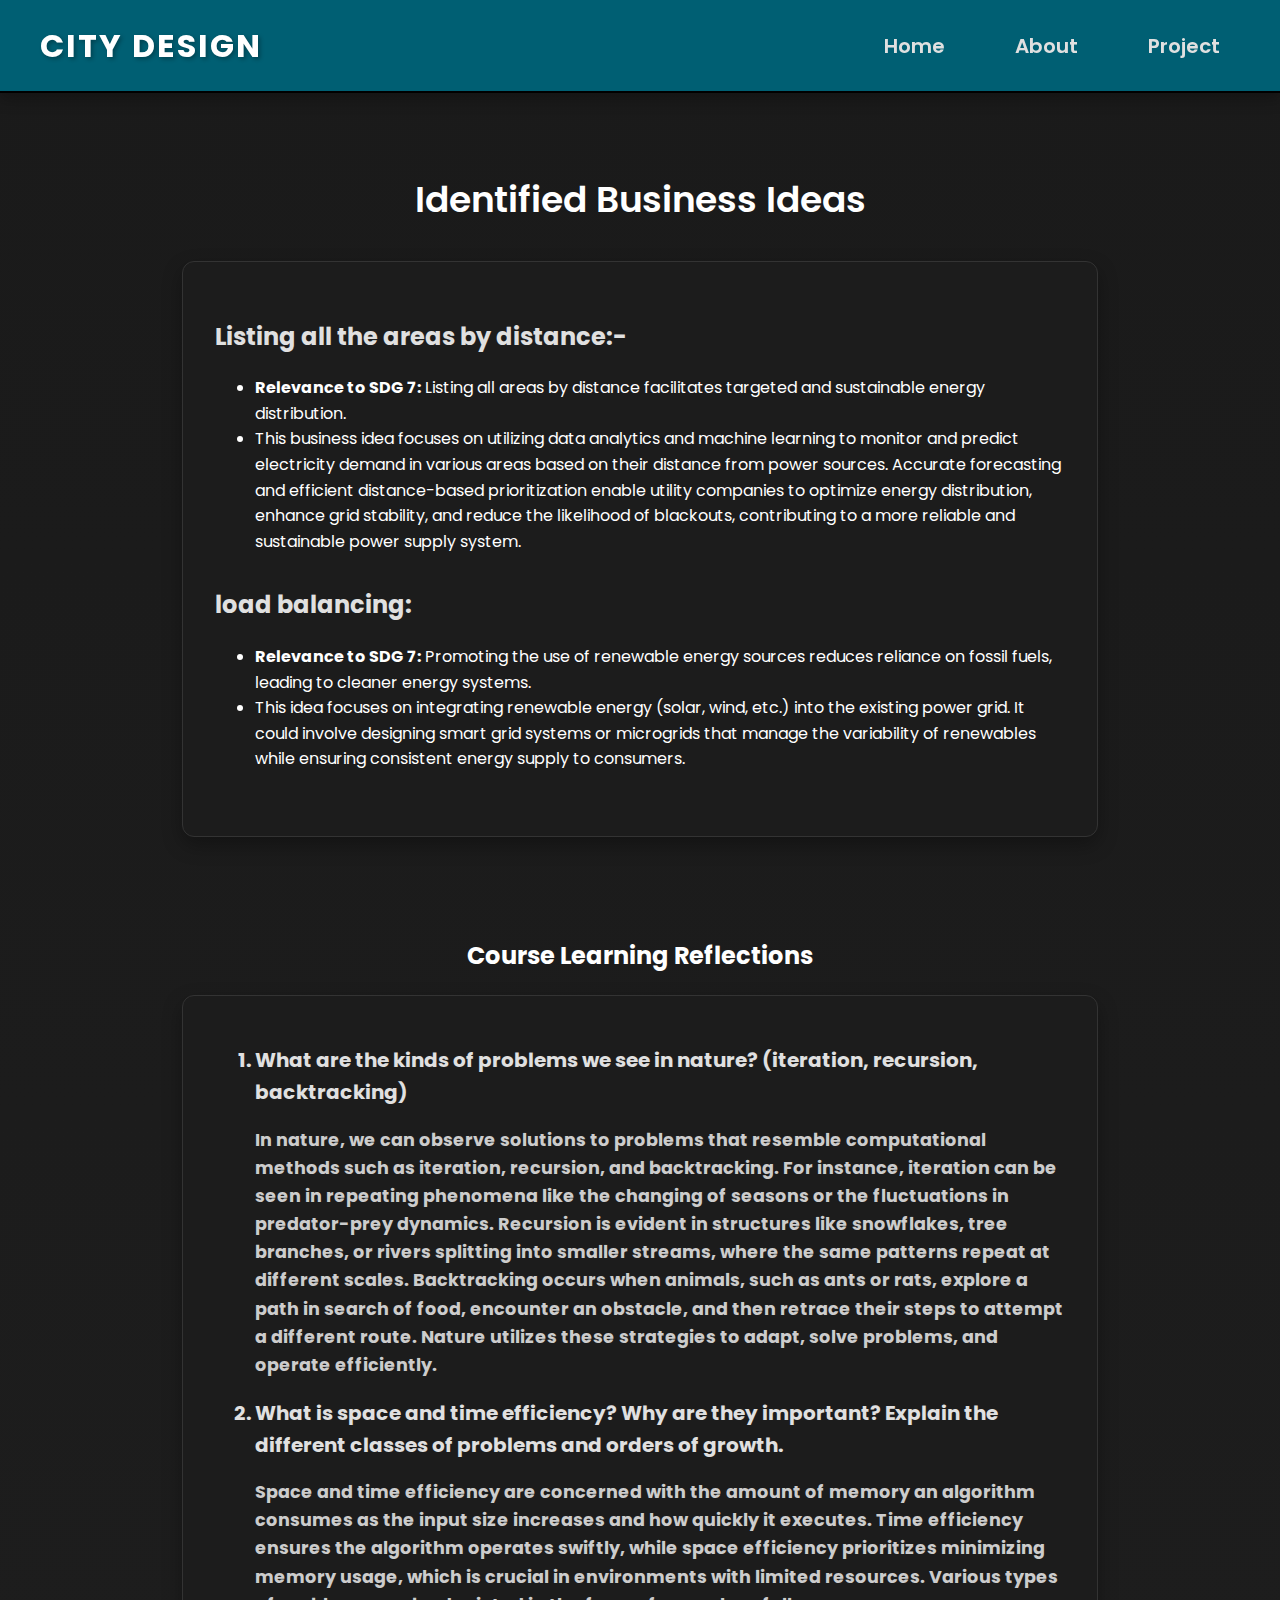
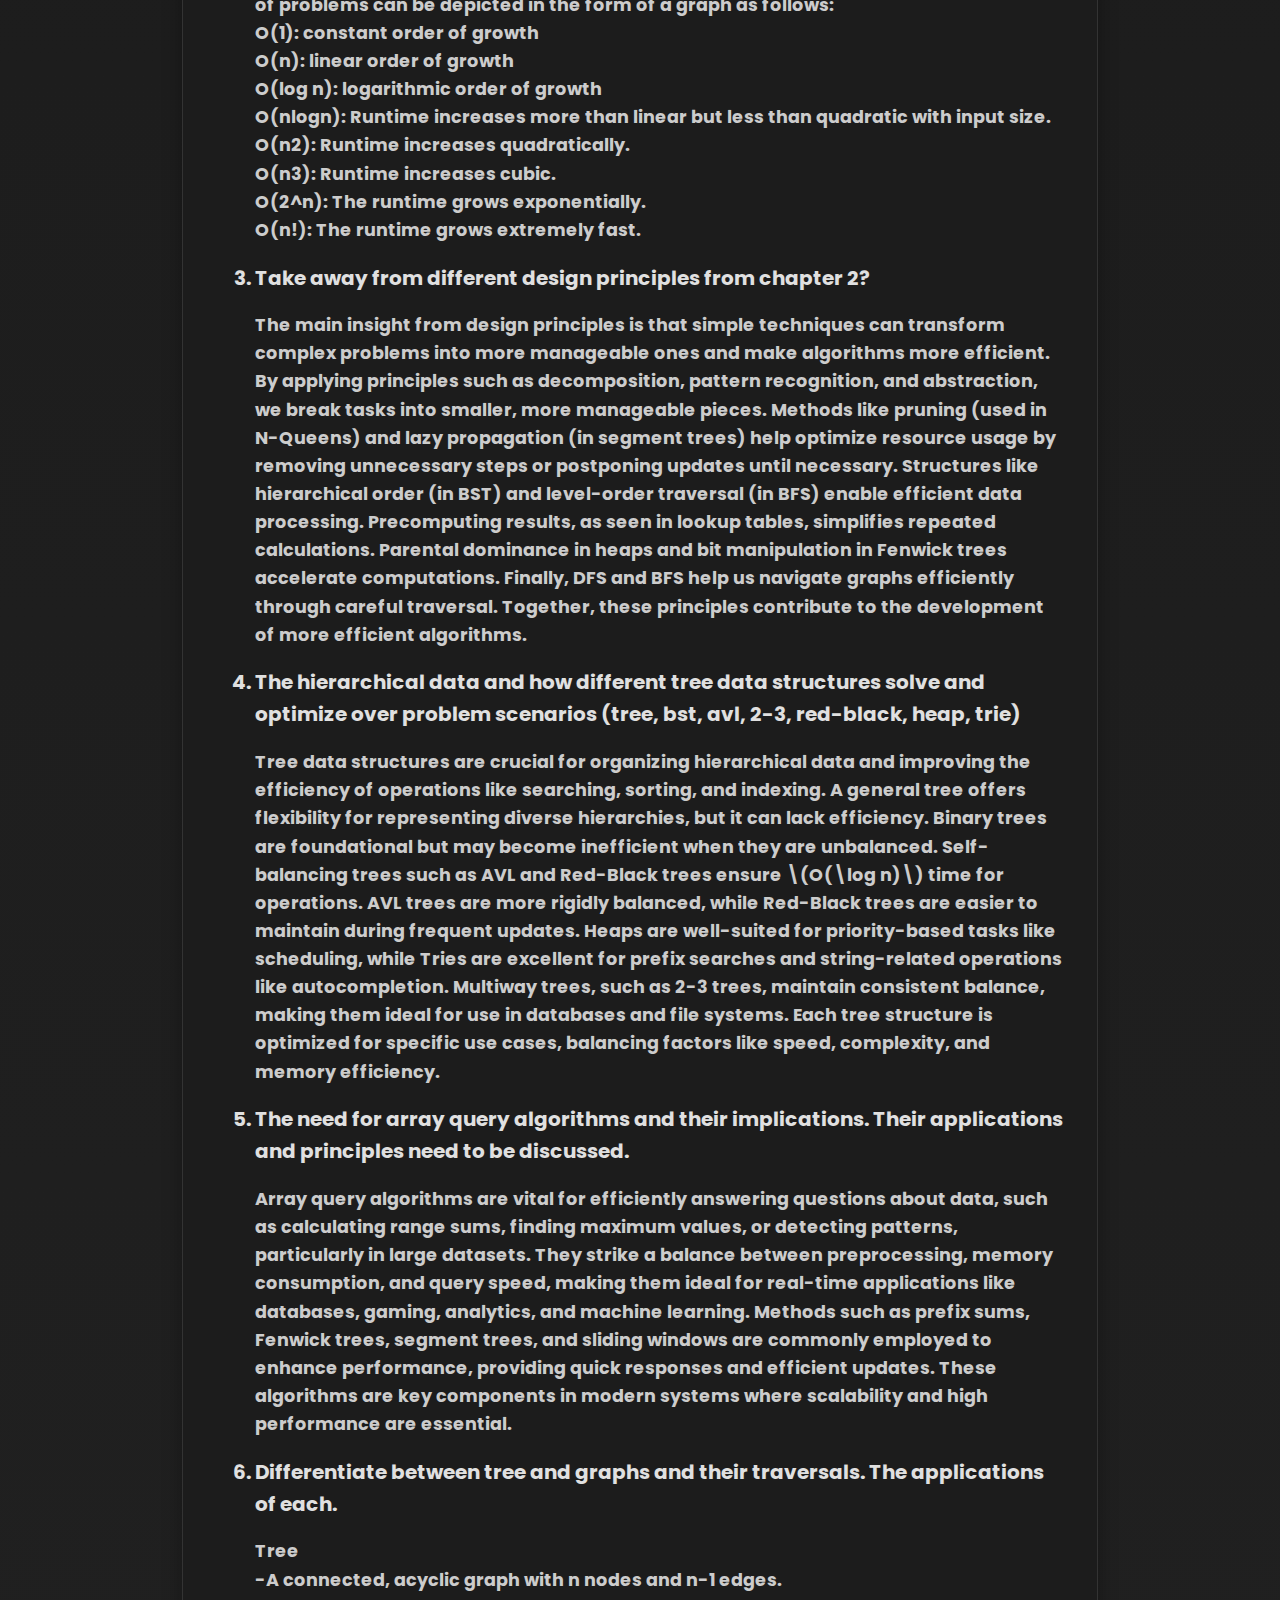
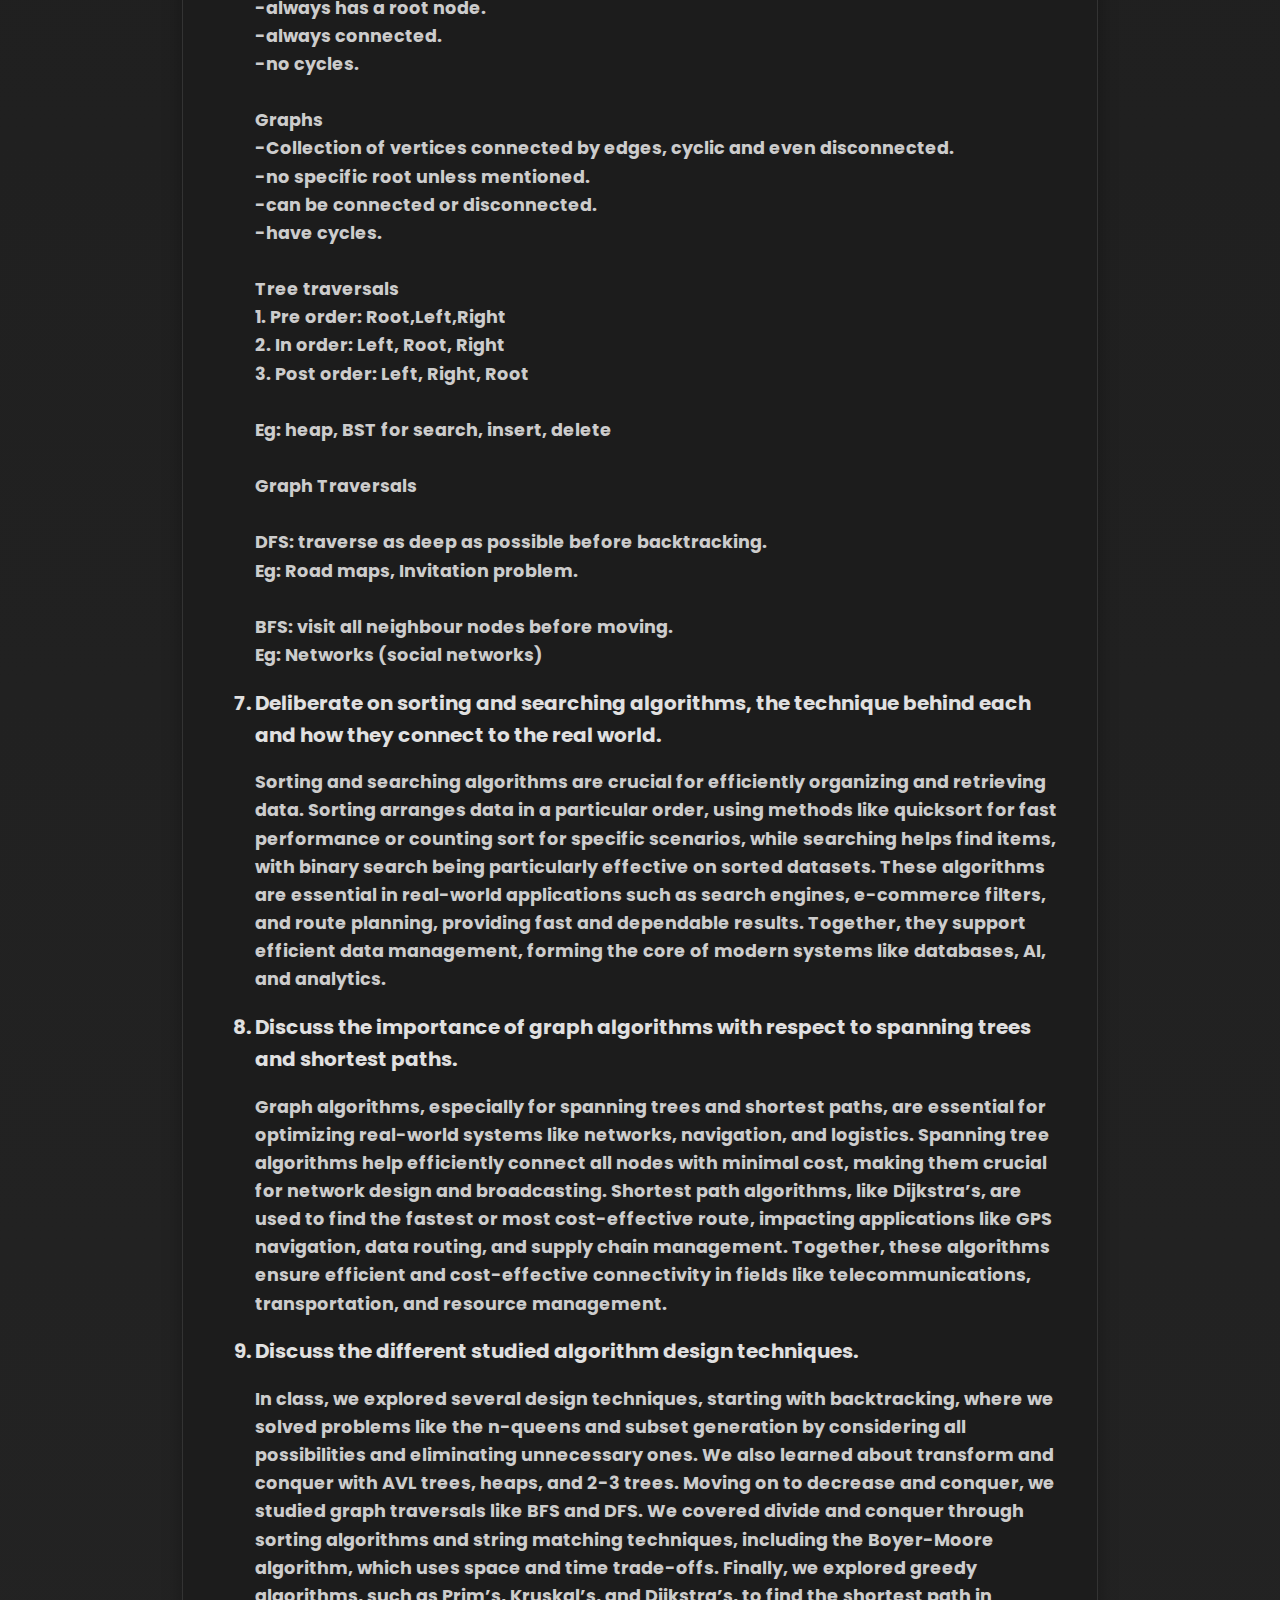
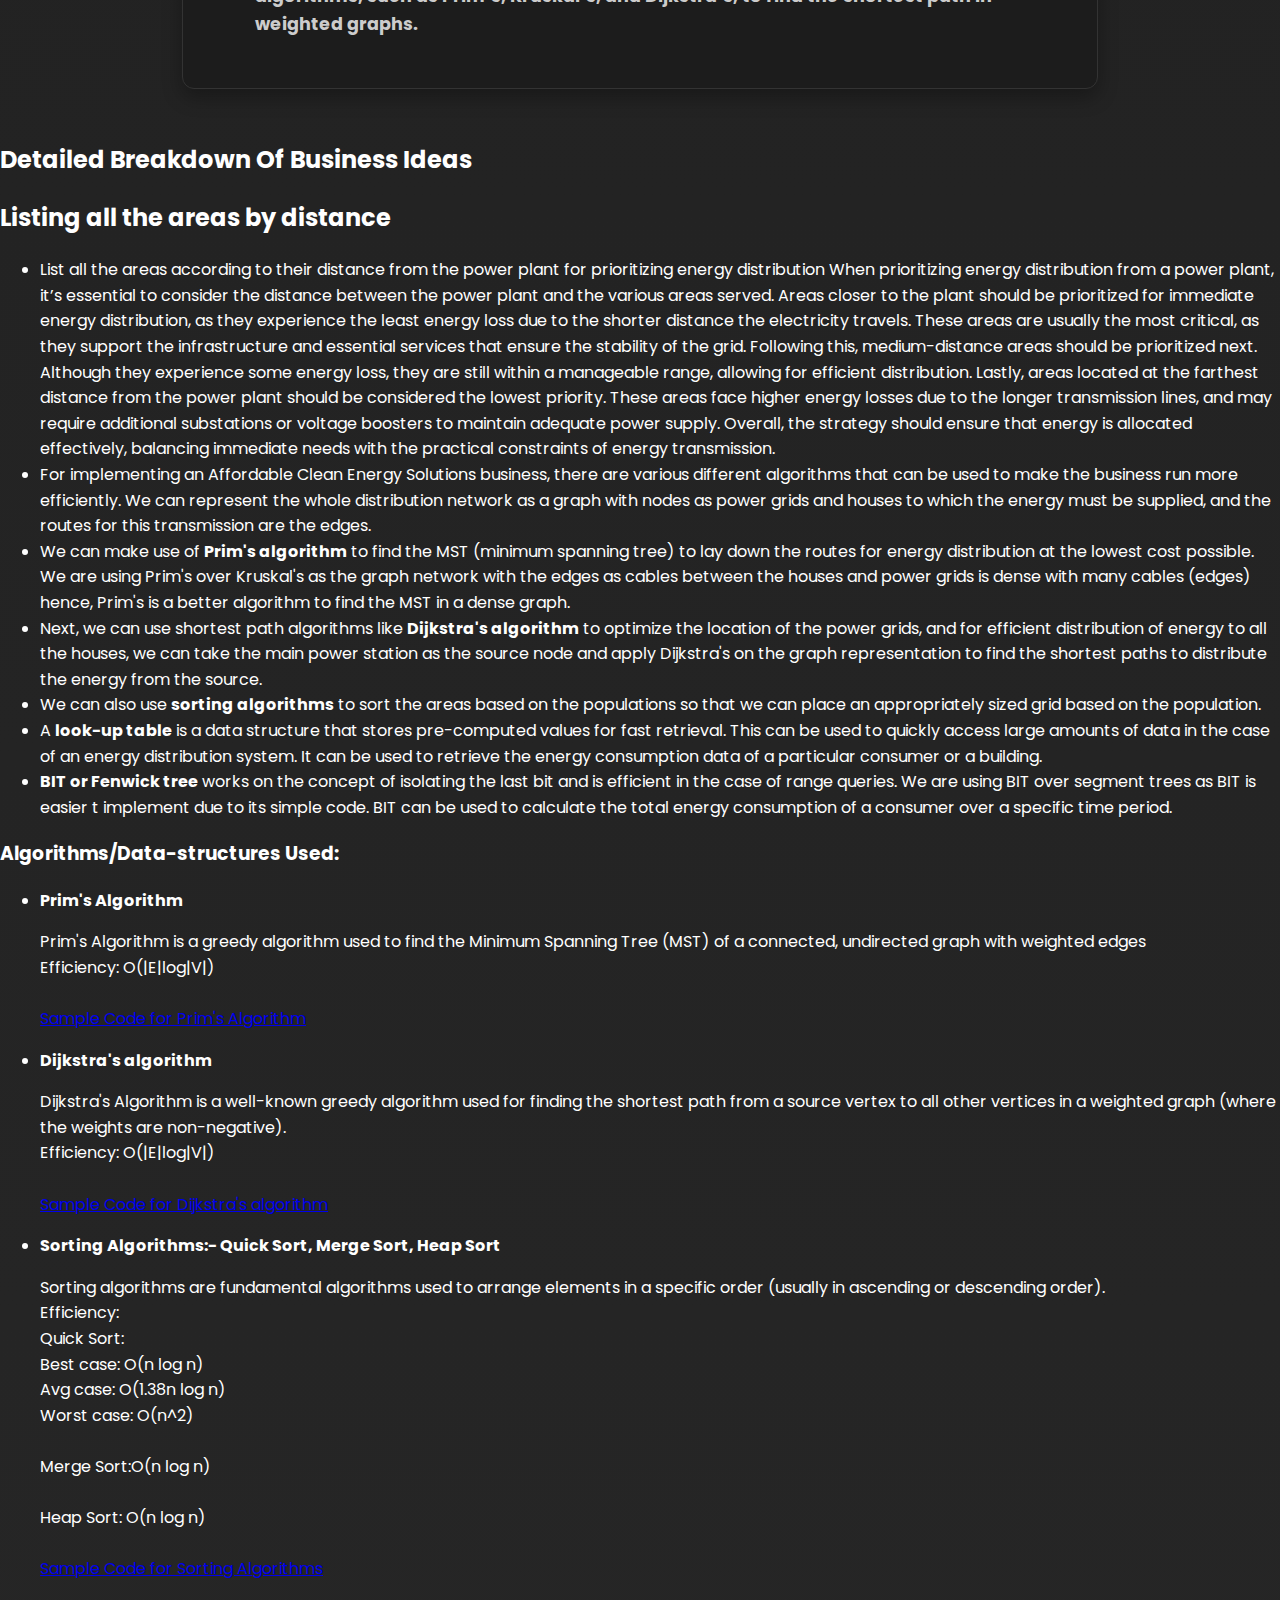
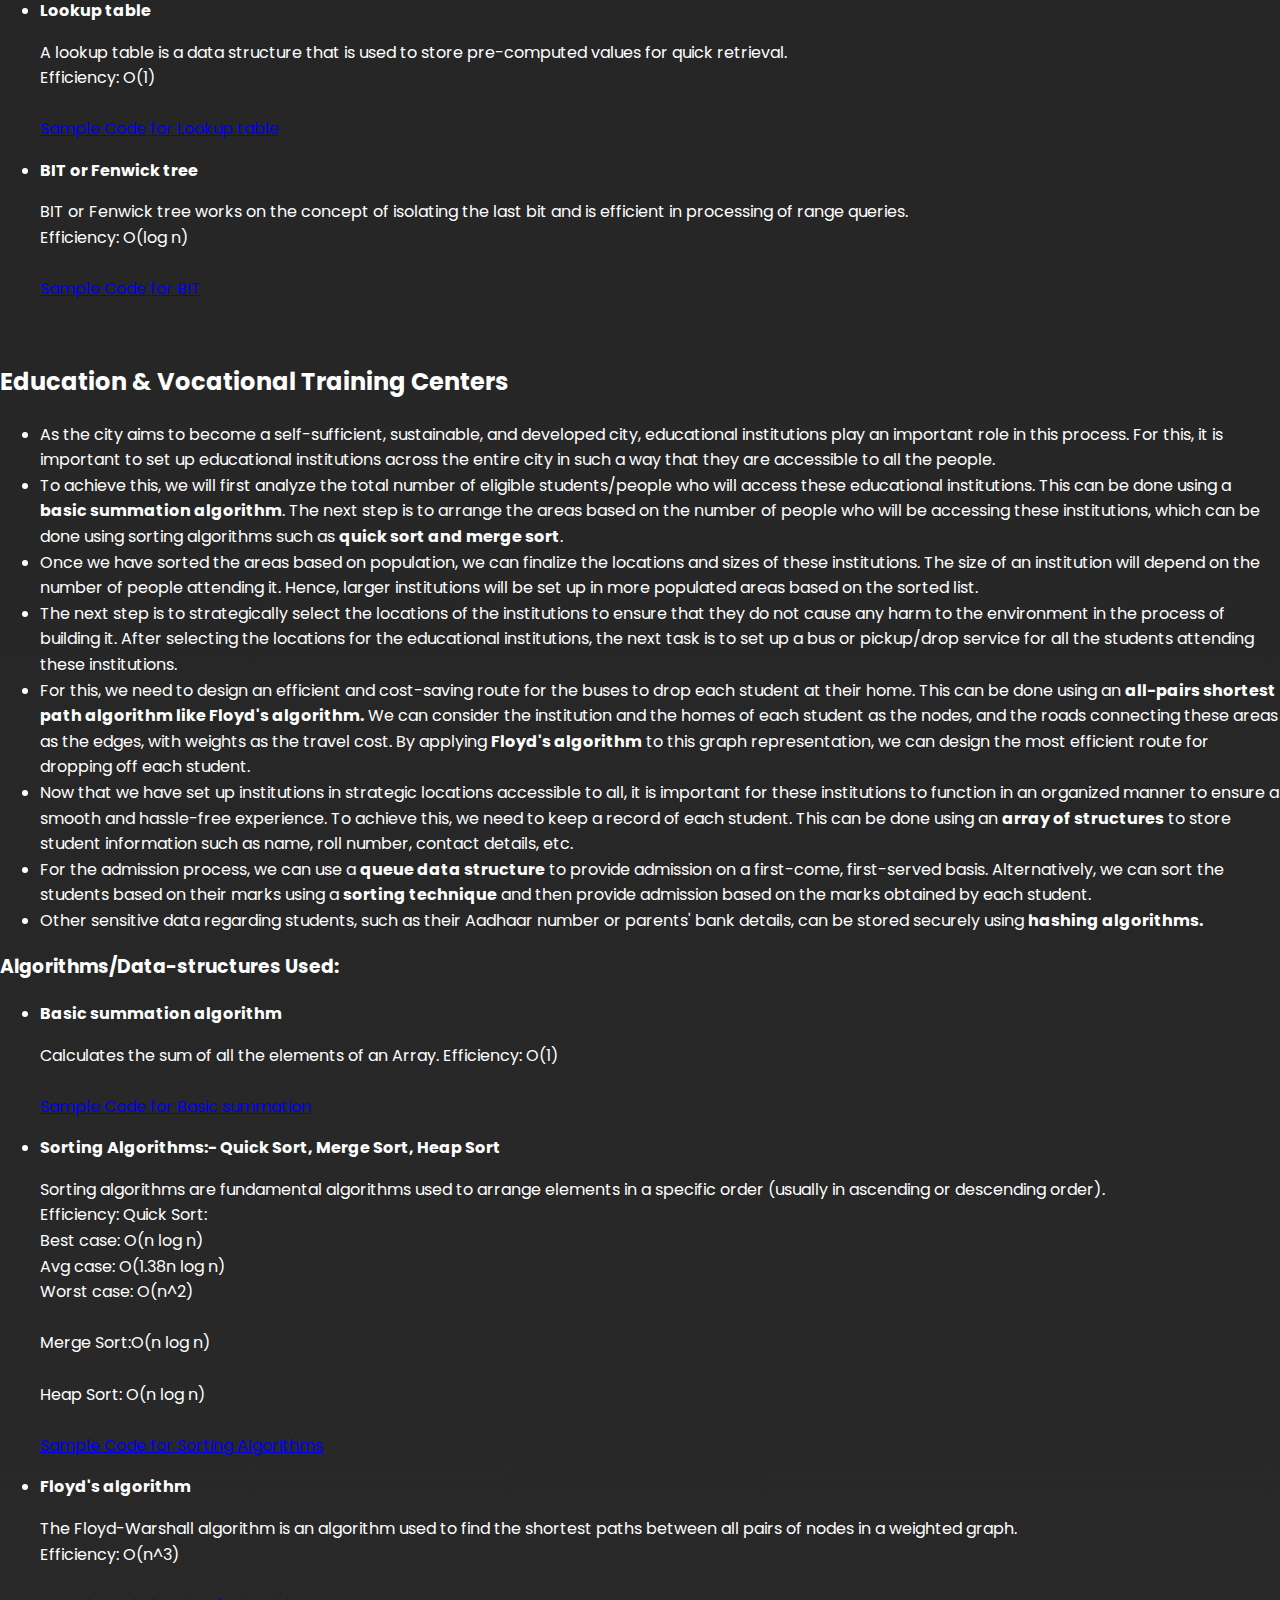
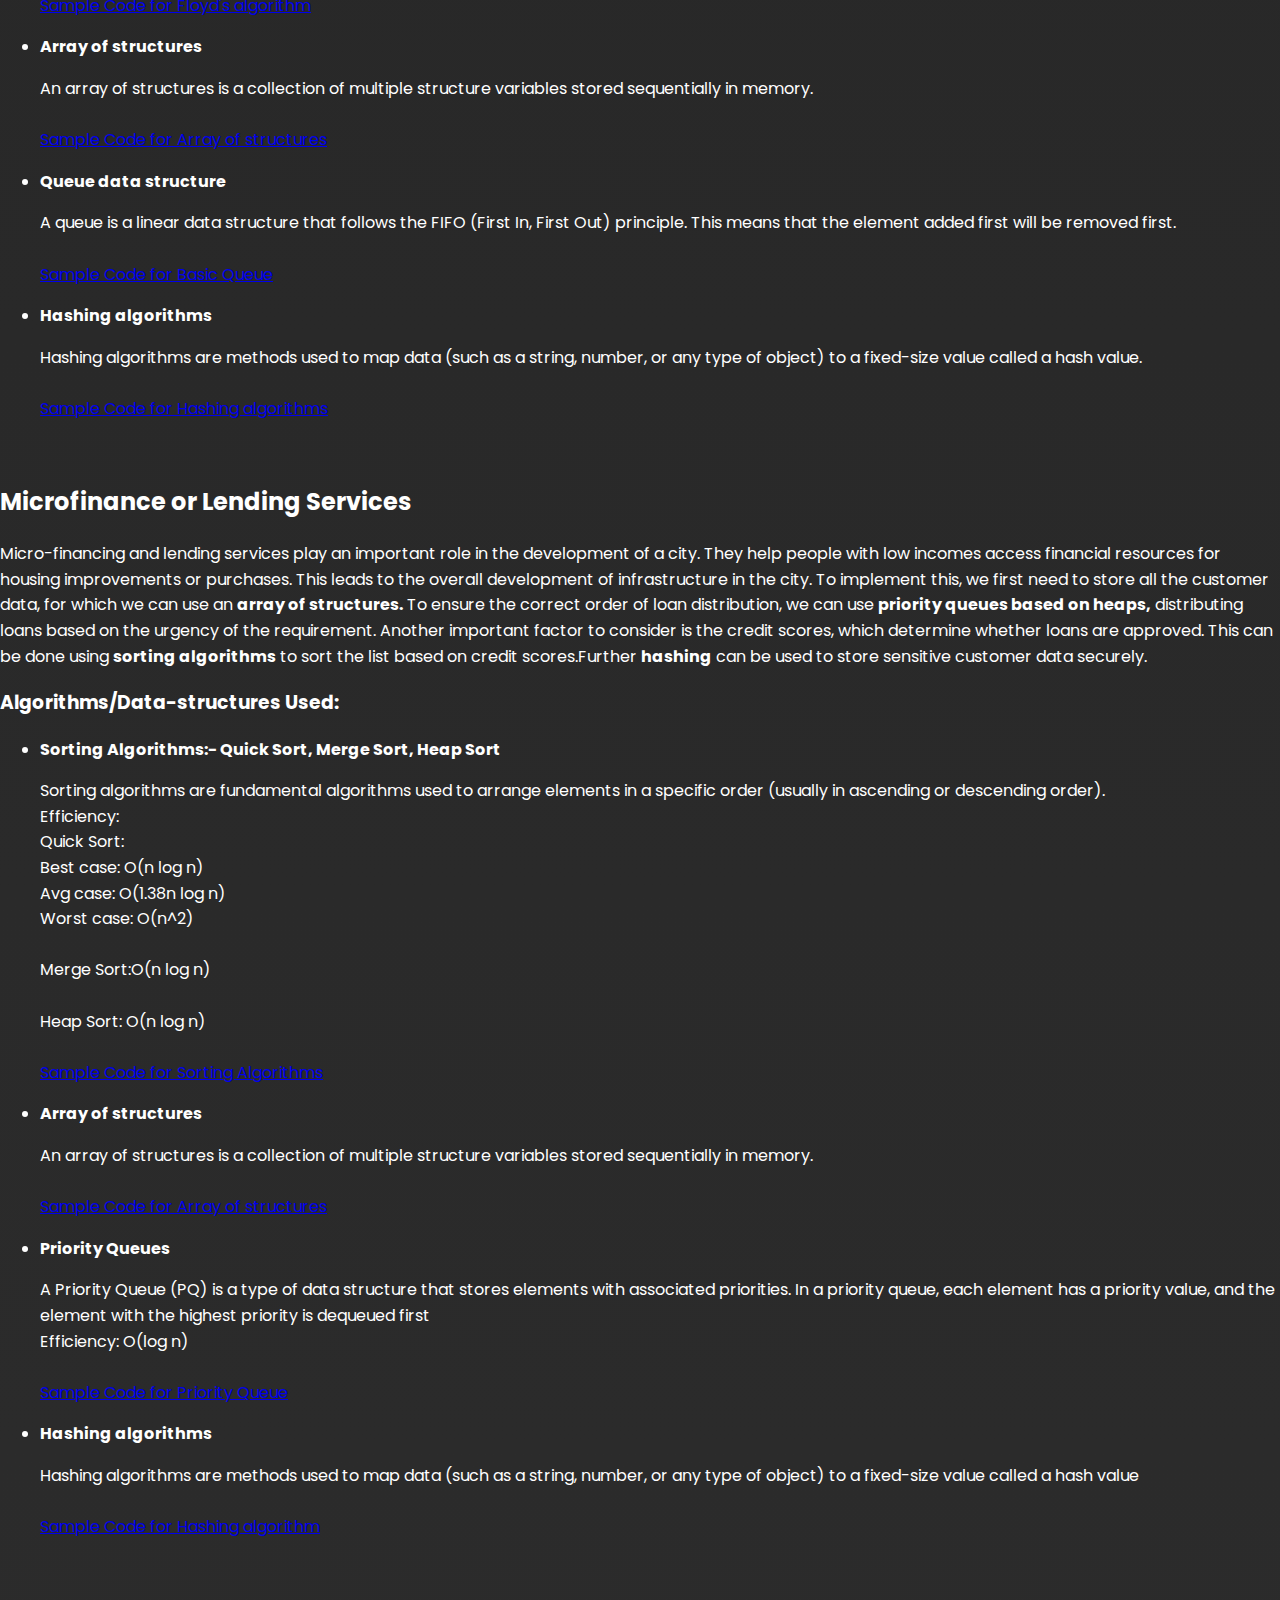
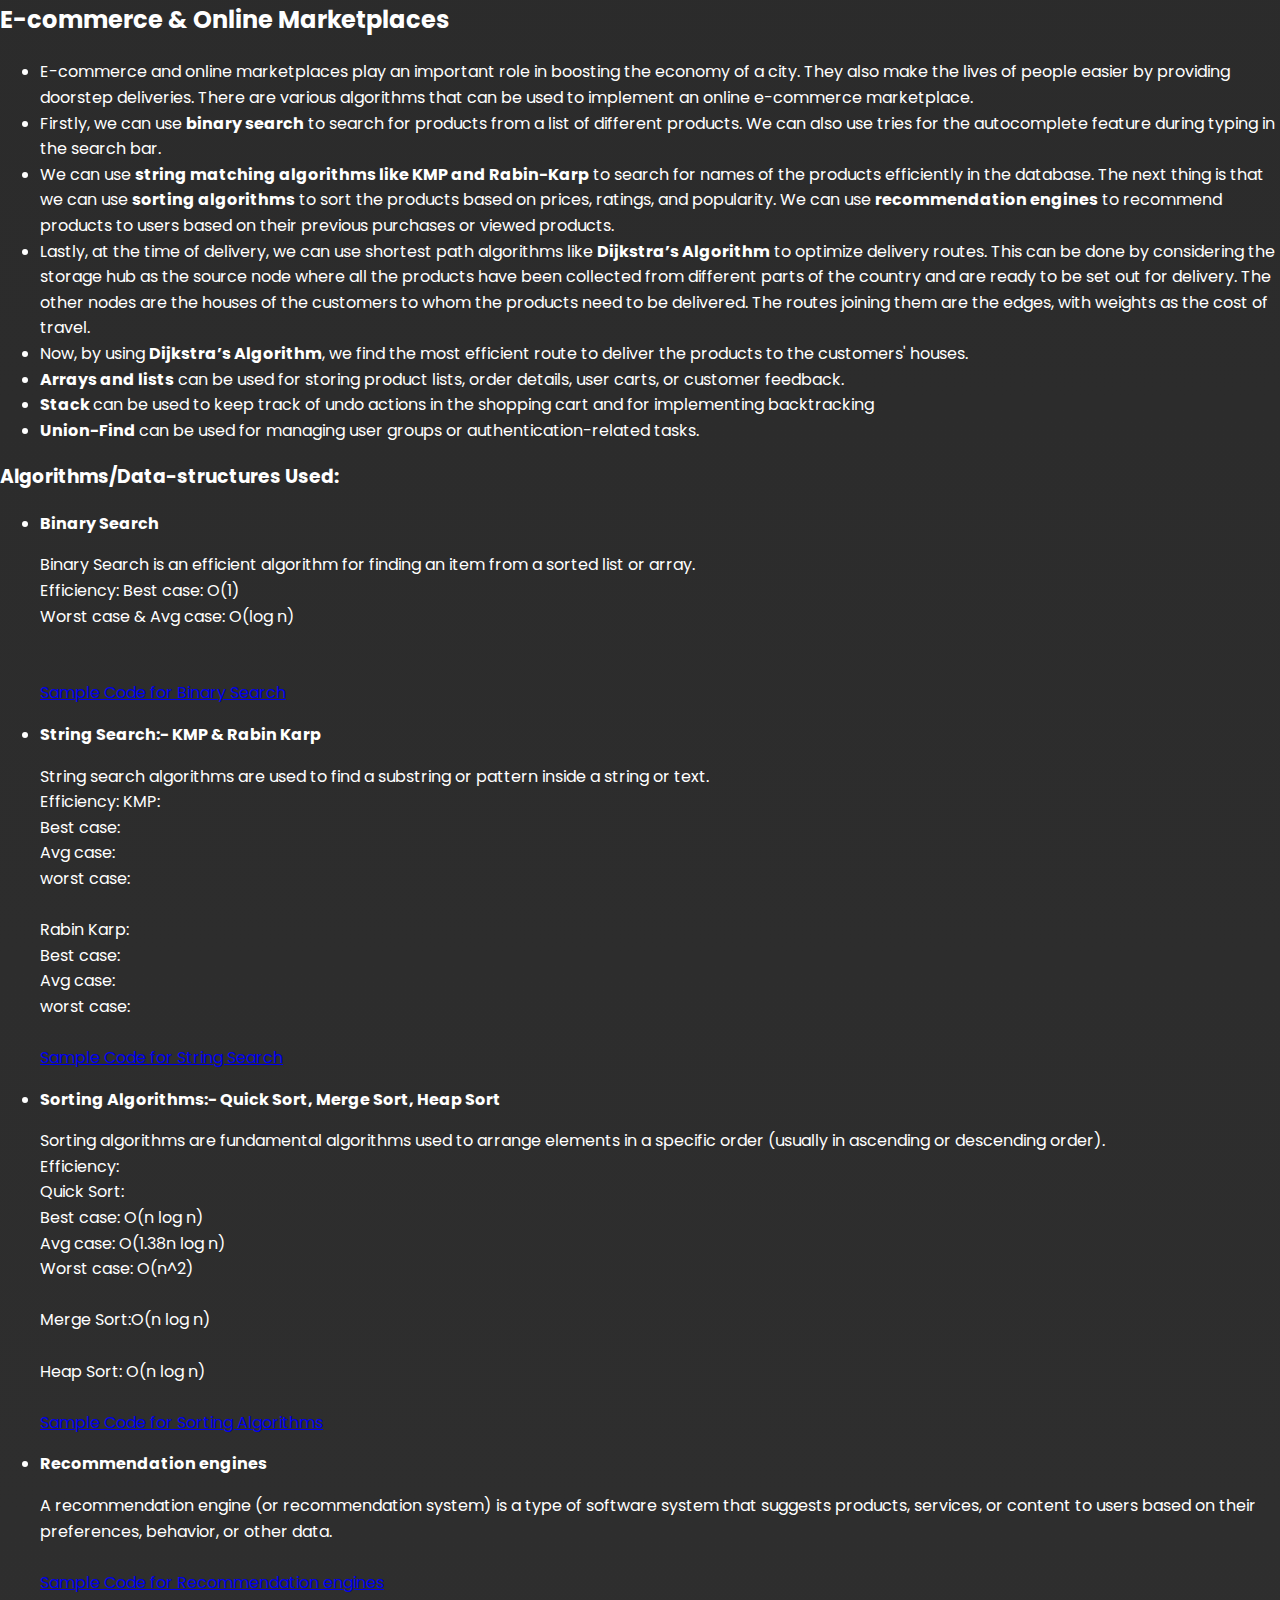
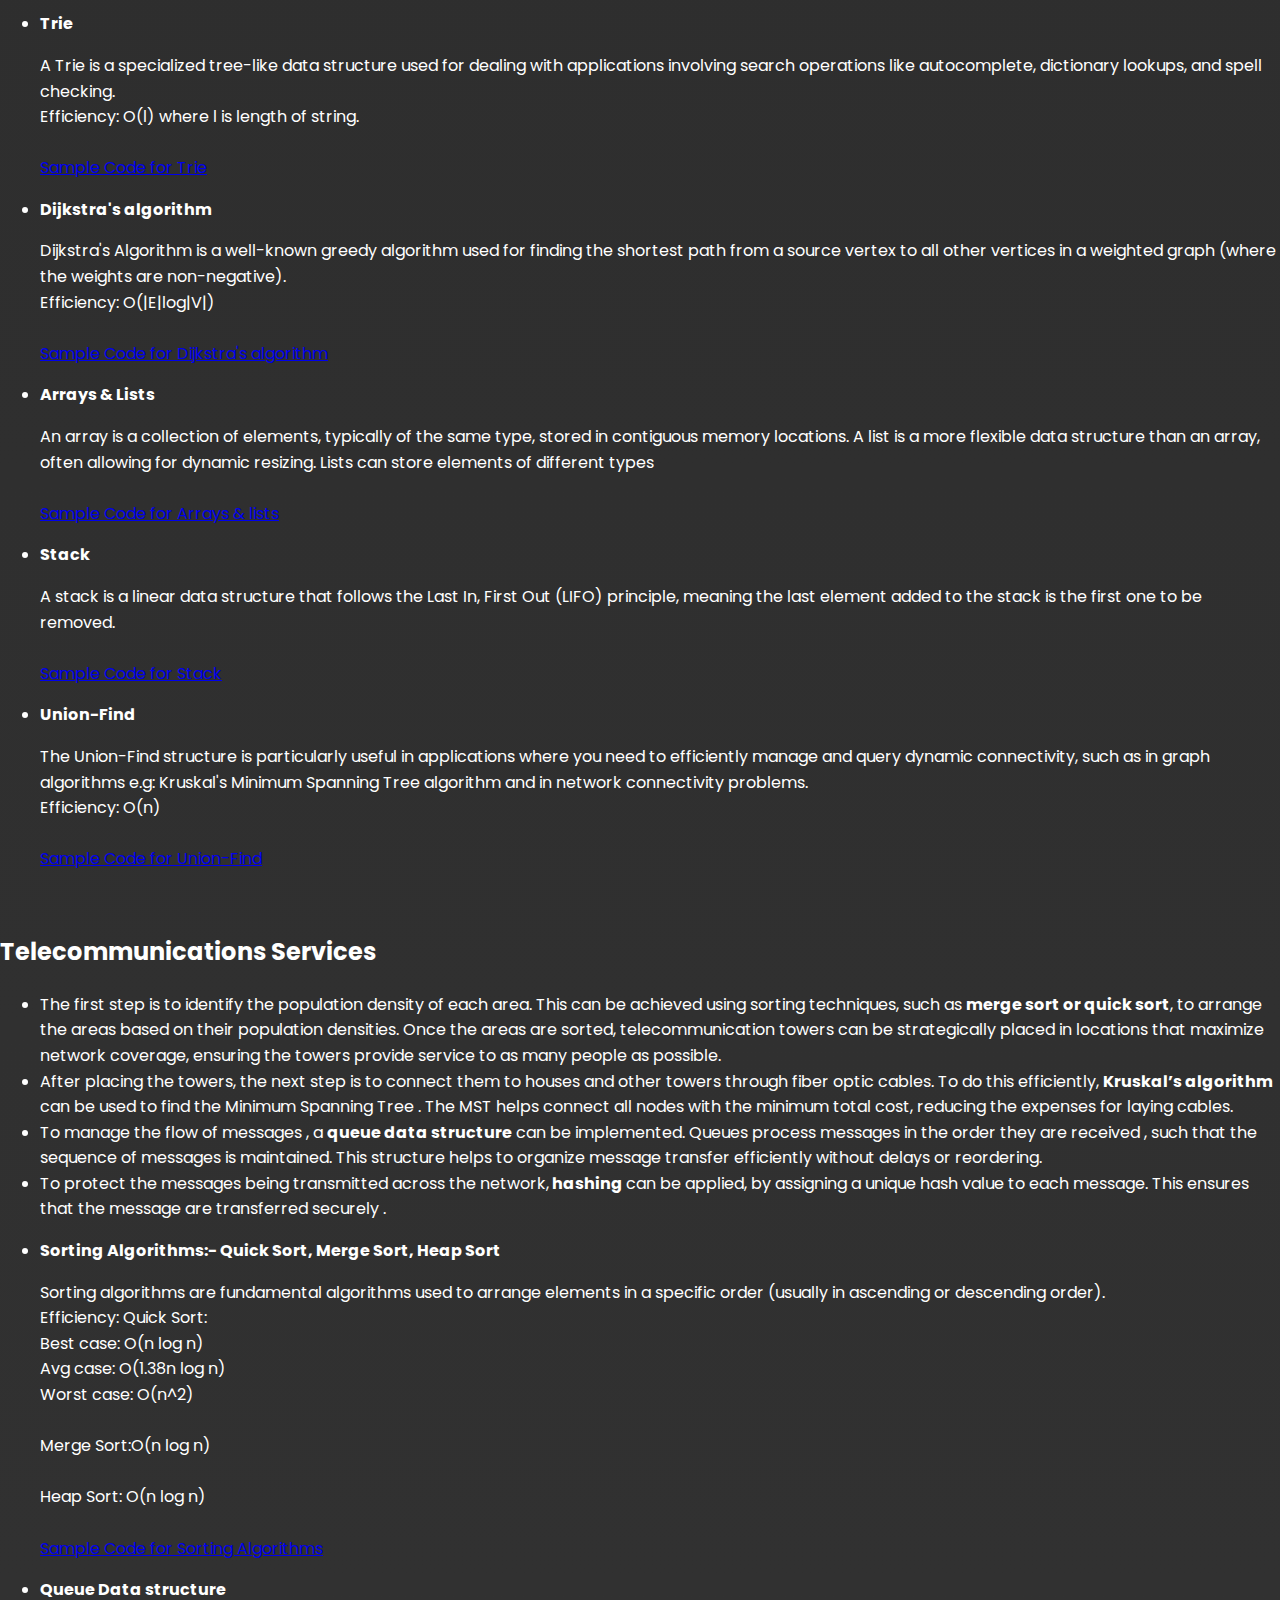
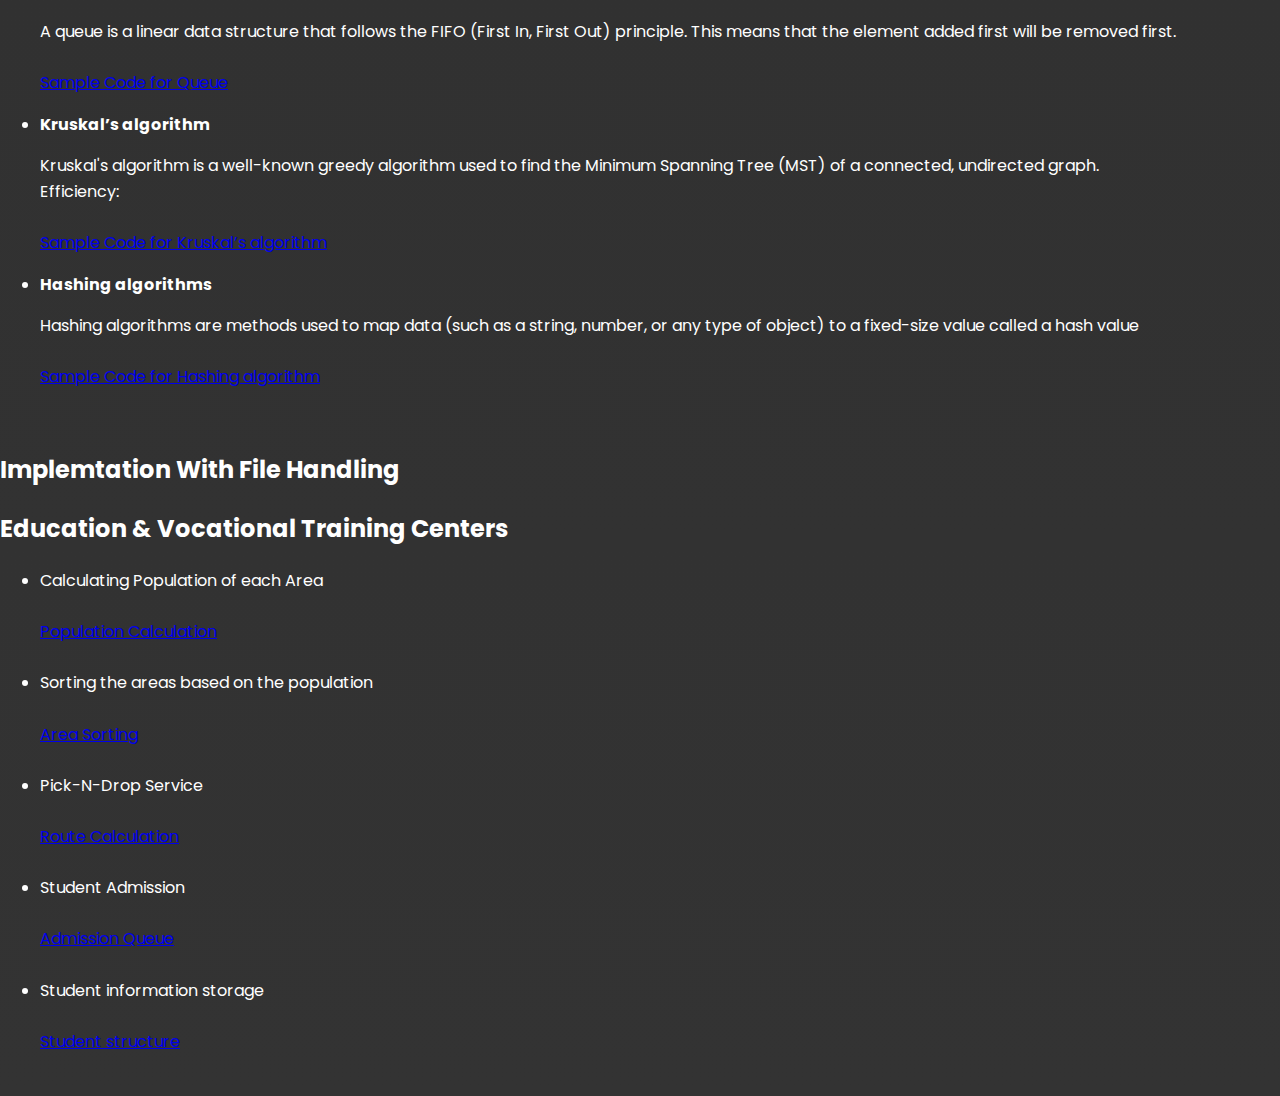
<file: pranav.html>
<!DOCTYPE html>
<html lang="en">
<head>
    <meta charset="UTF-8">
    <meta name="viewport" content="width=device-width, initial-scale=1.0">
    <title>Portfolio</title>
    <link rel="stylesheet" href="style.css">
    <link href="https://fonts.googleapis.com/css2?family=Poppins:wght@300;400;600&display=swap" rel="stylesheet">
</head>
<body>
    <!-- Navbar -->
    <nav class="navbar">
        <div class="logo">City Design</div>
        <ul class="nav-links">
            <li><a href="index.html">Home</a></li>
            <li><a href="about.html">About</a></li>
            <li><a href="project.html">Project</a></li>
        </ul>
    </nav>

    <!-- Business Ideas Section -->
    <section class="business-ideas">
        <h2 class="head">Identified Business Ideas</h2>
        <div class="ideas-box">
            
            <div class="idea">
                 <h3>Listing all the areas by distance:-</h3>
                <p>
                    <ul>
                        <li>
                            <b>Relevance to SDG 7:</b> Listing all areas by distance facilitates targeted and sustainable energy distribution.
                        </li>
                        <li>
                            This business idea focuses on utilizing data analytics and machine learning to monitor and predict electricity demand in various areas based on their distance from power sources. 
                            Accurate forecasting and efficient distance-based prioritization enable utility companies to optimize energy distribution, enhance grid stability, and reduce the likelihood of blackouts, contributing to a more reliable and sustainable power supply system.
                        </li>
                    </ul>
                </p>
            </div>

            <div class="idea">
                <h3>load balancing:</h3>
                <p>
                    <ul>
                        <li>
                            <b>Relevance to SDG 7:</b> Promoting the use of renewable energy sources reduces reliance on fossil fuels, leading to cleaner energy systems.
                        </li>
                        <li>
                            This idea focuses on integrating renewable energy (solar, wind, etc.) into the existing power grid. It could involve designing smart grid systems or microgrids that manage the variability of renewables while ensuring consistent energy supply to consumers.
                        </li>
                    </ul>
                </p>
            </div>
            
        </div>
    </section>

    <!-- Reflection Section -->
    <section class="Reflection">
        <h2>Course  Learning Reflections</h2>
        <div class="reflection-box">
            <ol>
                <li>
                    What are the kinds of problems we see in nature? (iteration, recursion, backtracking)
                    <p class="ans">
                       In nature, we can observe solutions to problems that resemble computational methods such as iteration,
                      recursion, and backtracking. For instance, iteration can be seen in repeating phenomena like the changing of seasons or the fluctuations in predator-prey dynamics. Recursion is evident in structures like snowflakes, tree branches, or rivers splitting into smaller streams, where the same patterns repeat at different scales. Backtracking occurs when animals, such as ants or rats, explore a path in search of food, encounter an obstacle, and then retrace their steps to attempt a different route. Nature utilizes these strategies to adapt, solve problems, and operate efficiently.
                    </p>
                </li>
                <li>
                    What is space and time efficiency? Why are they important? Explain the different classes of problems and orders of growth.
                    <p class="ans">
                       Space and time efficiency are concerned with the amount of memory an algorithm consumes as the input size increases and how quickly it executes. Time efficiency ensures the algorithm operates swiftly, while space efficiency prioritizes minimizing memory usage, which is crucial in environments with limited resources. Various types of problems can be depicted in the form of a graph as follows:
                        <br>
                            O(1): constant order of growth 
                        <br>
                            O(n): linear order of growth 
                        <br>
                            O(log n): logarithmic order of growth 
                        <br>
                            O(nlogn): Runtime increases more than linear but less than quadratic with input size.
                        <br>
                            O(n2): Runtime increases quadratically.
                        <br>
                            O(n3): Runtime increases cubic.
                        <br>
                            O(2^n): The runtime grows exponentially.
                        <br>
                            O(n!): The runtime grows extremely fast.
                    </p>
                </li>
                <li>
                    Take away from different design principles from chapter 2?
                    <p class="ans">
                       The main insight from design principles is that simple techniques can transform complex problems into more manageable ones and make algorithms more efficient. By applying principles such as decomposition, pattern recognition, and abstraction, we break tasks into smaller, more manageable pieces. Methods like pruning (used in N-Queens) and lazy propagation (in segment trees) help optimize resource usage by removing unnecessary steps or postponing updates until necessary. Structures like hierarchical order (in BST) and level-order traversal (in BFS) enable efficient data processing. Precomputing results, as seen in lookup tables, simplifies repeated calculations. Parental dominance in heaps and bit manipulation in Fenwick trees accelerate computations. Finally, DFS and BFS help us navigate graphs efficiently through careful traversal. Together, these principles contribute to the development of more efficient algorithms.
                    </p>
                </li>
                <li>
                    The hierarchical data and how different tree data structures solve and optimize over problem scenarios (tree, bst, avl, 2-3, red-black, heap, trie)
                    <p class="ans">
                       Tree data structures are crucial for organizing hierarchical data and improving the efficiency of operations like searching, sorting, and indexing. A general tree offers flexibility for representing diverse hierarchies, but it can lack efficiency. Binary trees are foundational but may become inefficient when they are unbalanced. Self-balancing trees such as AVL and Red-Black trees ensure \(O(\log n)\) time for operations. AVL trees are more rigidly balanced, while Red-Black trees are easier to maintain during frequent updates. Heaps are well-suited for priority-based tasks like scheduling, while Tries are excellent for prefix searches and string-related operations like autocompletion. Multiway trees, such as 2-3 trees, maintain consistent balance, making them ideal for use in databases and file systems. Each tree structure is optimized for specific use cases, balancing factors like speed, complexity, and memory efficiency.
                    </p>
                </li>
                <li>
                    The need for array query algorithms and their implications. Their applications and principles need to be discussed.
                    <p class="ans">
                       Array query algorithms are vital for efficiently answering questions about data, such as calculating range sums, finding maximum values, or detecting patterns, particularly in large datasets. They strike a balance between preprocessing, memory consumption, and query speed, making them ideal for real-time applications like databases, gaming, analytics, and machine learning. Methods such as prefix sums, Fenwick trees, segment trees, and sliding windows are commonly employed to enhance performance, providing quick responses and efficient updates. These algorithms are key components in modern systems where scalability and high performance are essential.
                    </p>
                </li>
                <li>
                    Differentiate between tree and graphs and their traversals. The applications of each.
                    <p class="ans">
                        Tree <br>
                        -A connected, acyclic graph with n nodes and n-1 edges. <br>
                        -always has a root node. <br>
                        -always connected. <br>
                        -no cycles. <br>
                        
                       <br> Graphs <br>
                        -Collection of vertices connected by edges, cyclic and even disconnected. <br>
                        -no specific root unless mentioned. <br>
                        -can be connected or disconnected. <br>
                        -have cycles. <br>
                        
                        <br> Tree traversals <br>
                        1. Pre order: Root,Left,Right <br>
                        2. In order: Left, Root, Right <br>
                        3. Post order: Left, Right, Root <br>
                        <br> Eg: heap, BST for search, insert, delete <br>
                        
                        <br> Graph Traversals <br>
                       <br> DFS: traverse as deep as possible before backtracking. <br>
                         Eg: Road maps, Invitation problem. <br>
                        
                       <br> BFS: visit all neighbour nodes before moving. <br>
                        Eg: Networks (social networks)
                    </p>
                </li>
                <li>
                    Deliberate on sorting and searching algorithms, the technique behind each and how they connect to the real world.
                    <p class="ans">
                       Sorting and searching algorithms are crucial for efficiently organizing and retrieving data. Sorting arranges data in a particular order, using methods like quicksort for fast performance or counting sort for specific scenarios, while searching helps find items, with binary search being particularly effective on sorted datasets. These algorithms are essential in real-world applications such as search engines, e-commerce filters, and route planning, providing fast and dependable results. Together, they support efficient data management, forming the core of modern systems like databases, AI, and analytics.
                    </p>
                </li>
                <li>
                    Discuss the importance of graph algorithms with respect to spanning trees and shortest paths.
                    <p class="ans">
                        Graph algorithms, especially for spanning trees and shortest paths, are essential for optimizing real-world systems like networks, navigation, and logistics. 
                        Spanning tree algorithms help efficiently connect all nodes with minimal cost, making them crucial for network design and broadcasting. 
                        Shortest path algorithms, like Dijkstra’s, are used to find the fastest or most cost-effective route, impacting applications like GPS navigation, data routing, and supply chain management. 
                        Together, these algorithms ensure efficient and cost-effective connectivity in fields like telecommunications, transportation, and resource management.
                    </p>
                </li>
                <li>
                    Discuss the different studied algorithm design techniques.
                    <p class="ans">
                        In class, we explored several design techniques, starting with backtracking, where we solved problems like the n-queens and subset generation by considering all possibilities and eliminating unnecessary ones. 
                        We also learned about transform and conquer with AVL trees, heaps, and 2-3 trees. 
                        Moving on to decrease and conquer, we studied graph traversals like BFS and DFS. 
                        We covered divide and conquer through sorting algorithms and string matching techniques, including the Boyer-Moore algorithm, which uses space and time trade-offs. 
                        Finally, we explored greedy algorithms, such as Prim’s, Kruskal’s, and Dijkstra’s, to find the shortest path in weighted graphs.
                    </p>
                </li>
            </ol>
        </div>
    </section>

    <section class="case-breakdown">
        <h2 class="breakdown-head">Detailed Breakdown Of Business Ideas</h2>
        <div class="beakdown-box">
            <div class="cases">
                <h2 class="case-head">Listing all the areas by distance</h2>
                <p class="explain">
                    <ul>
                        <li>
                            List all the areas according to their distance from the power plant for prioritizing energy distribution
                            When prioritizing energy distribution from a power plant, it’s essential to consider the distance between the power plant and the various areas served. 
                            Areas closer to the plant should be prioritized for immediate energy distribution, as they experience the least energy loss due to the shorter distance the electricity travels. 
                            These areas are usually the most critical, as they support the infrastructure and essential services that ensure the stability of the grid. Following this, medium-distance areas should be prioritized next. Although they experience some energy loss, they are still within a manageable range, allowing for efficient distribution. Lastly, areas located at the farthest distance from the power plant should be considered the lowest priority. These areas face higher energy losses due to the longer transmission lines, and may require additional substations or voltage boosters to maintain adequate power supply. Overall, the strategy should ensure that energy is allocated effectively, balancing immediate needs with the practical constraints of energy transmission.
                        </li>
                        <li>
                            For implementing an Affordable Clean Energy Solutions business, 
                            there are various different algorithms that can be used to make 
                            the business run more efficiently. We can represent the whole distribution
                            network as a graph with nodes as power grids and houses to which the energy  
                            must be supplied, and the routes for this transmission are the edges.
                        </li>
                        <li>
                            We can make use of <b>Prim's algorithm</b> to find the MST (minimum spanning tree) to 
                            lay down the routes for energy distribution at the lowest cost possible. We are 
                            using Prim's over Kruskal's as the graph network with the edges as cables between 
                            the houses and power grids is dense with many cables (edges) hence, Prim's is a better
                             algorithm to find the MST in a dense graph.
                        </li>
                        <li>
                            Next, we can use shortest path algorithms like <b>Dijkstra's algorithm</b> to optimize the location 
                            of the power grids, and for efficient distribution of energy to all the houses, we can take the
                            main power station as the source node and apply Dijkstra's on the graph representation to find 
                            the shortest paths to distribute the energy from the source.
                        </li>
                        <li>
                            We can also use <b>sorting algorithms</b> to sort the areas based on the populations so that we can place
                             an appropriately sized grid based on the population.
                        </li>
                        <li>
                            A <b>look-up table</b> is a data structure that stores pre-computed values for fast retrieval. 
                            This can be used to quickly access large amounts of data in the case of an energy distribution system. 
                            It can be used to retrieve the energy consumption data of a particular consumer or a building. 
                        </li>
                        <li>
                            <b>BIT or Fenwick tree</b> works on the concept of isolating the last bit and is efficient in the case of range queries.
                            We are using BIT over segment trees as BIT is easier t implement due to its simple code.
                            BIT can be used to calculate the total energy consumption of a consumer over a specific time period.  
                        </li>
                    </ul>
                    <h3>Algorithms/Data-structures Used:</h3>
                    <ul>
                        <li><b>Prim's Algorithm</b>
                            <p>Prim's Algorithm is a greedy algorithm used to find the Minimum Spanning Tree (MST) 
                                of a connected, undirected graph with weighted edges<br>
                                Efficiency: O(|E|log|V|)<br><br>
                                <a href="https://github.com/AmoghPai19/DSA_CodeLibrary/tree/15ad034f96929e76cc3b17727a5a62f53c38fed9/Prims%20Algorithm" class="code">Sample Code for Prim's Algorithm</a>
                            </p>
                        </li>
                        <li><b>Dijkstra's algorithm</b>
                            <p>Dijkstra's Algorithm is a well-known greedy algorithm used for finding the shortest path 
                                from a source vertex to all other vertices in a weighted graph (where the weights are non-negative).<br>
                                Efficiency: O(|E|log|V|)<br><br>
                                <a href="https://github.com/AmoghPai19/DSA_CodeLibrary/tree/15ad034f96929e76cc3b17727a5a62f53c38fed9/Dijkstras%20Algorithm" class="code">Sample Code for Dijkstra's algorithm</a>
                            </p>
                        </li>
                        <li><b>Sorting Algorithms:- Quick Sort, Merge Sort, Heap Sort</b>
                            <p>Sorting algorithms are fundamental algorithms used to arrange elements in a specific order 
                                (usually in ascending or descending order). <br>
                                Efficiency: <br>
                                Quick Sort:<br>
                                Best case: O(n log n)<br>
                                Avg case: O(1.38n log n)<br>
                                Worst case: O(n^2)<br><br>

                                Merge Sort:O(n log n)<br><br>

                                Heap Sort: O(n log n)<br><br>
                                <a href="https://github.com/AmoghPai19/DSA_CodeLibrary/tree/15ad034f96929e76cc3b17727a5a62f53c38fed9/Sorting%20Alogithms" class="code">Sample Code for Sorting Algorithms</a>
                            </p>
                        </li>
                        <li><b>Lookup table</b>
                            <p>
                                A lookup table is a data structure that is used to store pre-computed values for quick retrieval. <br>
                                Efficiency: O(1)<br><br>
                                <a href="https://github.com/AmoghPai19/DSA_CodeLibrary/tree/6bb8c79b6e3d3196b19112dabe9c370c4491ec8c/Lookup-Table" class="code">Sample Code for Lookup table</a>
                            </p>
                        </li>
                        <li><b>BIT or Fenwick tree</b>
                            <p>BIT or Fenwick tree works on the concept of isolating the last bit and is 
                                efficient in processing of range queries. <br>
                                Efficiency: O(log n) <br><br>
                                <a href="https://github.com/AmoghPai19/DSA_CodeLibrary/tree/15ad034f96929e76cc3b17727a5a62f53c38fed9/Fenwick%20Tree" class="code">Sample Code for BIT</a>
                            </p>
                        </li>
                    </ul>
                </p>
            </div>

        </div>
        <br>
        <div class="beakdown-box">
            <div class="cases">
                <h2 class="case-head">Education & Vocational Training Centers</h2>
                <p class="explain">
                    <ul>
                        <li>
                            As the city aims to become a self-sufficient, sustainable, and developed city, 
                            educational institutions play an important role in this process. For this, it is 
                            important to set up educational institutions across the entire city in such a way 
                            that they are accessible to all the people.
                        </li>
                        <li>
                            To achieve this, we will first analyze the total number of eligible students/people 
                            who will access these educational institutions. This can be done using a <b>basic summation algorithm</b>. 
                            The next step is to arrange the areas based on the number of people who will be accessing these institutions,
                             which can be done using sorting algorithms such as <b>quick sort and merge sort</b>.

                        </li>
                        <li>Once we have sorted the areas based on population, we can finalize the locations and sizes of these institutions.
                             The size of an institution will depend on the number of people attending it. Hence, larger institutions will be set 
                             up in more populated areas based on the sorted list.
                        </li>
                        <li>The next step is to strategically select the locations of the institutions to ensure that they do not cause any harm to
                             the environment in the process of building it. After selecting the locations for the educational institutions, the next 
                             task is to set up a bus or pickup/drop service for all the students attending these institutions.
                        </li>
                        <li>For this, we need to design an efficient and cost-saving route for the buses to drop each student at their home. 
                            This can be done using an <b>all-pairs shortest path algorithm like Floyd's algorithm.</b> We can consider the institution
                             and the homes of each student as the nodes, and the roads connecting these areas as the edges, with weights as the travel cost.
                              By applying <b>Floyd's algorithm</b> to this graph representation, we can design the most efficient route for dropping off each student.
                        </li>
                        <li>Now that we have set up institutions in strategic locations accessible to all, it is important for these institutions to function in an 
                            organized manner to ensure a smooth and hassle-free experience. To achieve this, we need to keep a record of each student. This can be done
                             using an <b>array of structures</b> to store student information such as name, roll number, contact details, etc.
                        </li>
                        <li>For the admission process, we can use a <b>queue data structure</b> to provide admission on a first-come, first-served basis. Alternatively, we can 
                            sort the students based on their marks using a <b>sorting technique</b> and then provide admission based on the marks obtained by each student.
                        </li>
                        <li>
                            Other sensitive data regarding students, such as their Aadhaar number or parents' bank details, can be stored securely using <b>hashing algorithms.</b>
                        </li>
                    </ul>
                    <h3>Algorithms/Data-structures Used:</h3>
                    <ul>
                        <li><b>Basic summation algorithm</b>
                            <p>Calculates the sum of all the elements of an Array.
                                Efficiency: O(1)<br><br>
                                <a href="https://github.com/AmoghPai19/DSA_CodeLibrary/blob/d85d72bbe8b0fc7c430c855b9b817b860b716ead/Basic%20Operations/Sum%20of%20elements%20of%20Array.cpp" class="code">Sample Code for Basic summation</a>
                            </p>
                        </li>
                        <li><b>Sorting Algorithms:- Quick Sort, Merge Sort, Heap Sort</b>
                            <p>Sorting algorithms are fundamental algorithms used to arrange elements 
                                in a specific order (usually in ascending or descending order).<br>
                                Efficiency: 
                                Quick Sort:<br>
                                Best case: O(n log n)<br>
                                Avg case: O(1.38n log n)<br>
                                Worst case: O(n^2)<br><br>

                                Merge Sort:O(n log n)<br><br>

                                Heap Sort: O(n log n)<br><br>
                                <a href="https://github.com/AmoghPai19/DSA_CodeLibrary/tree/15ad034f96929e76cc3b17727a5a62f53c38fed9/Sorting%20Alogithms" class="code">Sample Code for Sorting Algorithms</a>
                            </p>
                        </li>
                        <li><b>Floyd's algorithm</b>
                            <p>The Floyd-Warshall algorithm is an algorithm used to find the shortest paths 
                                between all pairs of nodes in a weighted graph.<br>
                                Efficiency: O(n^3)<br><br>
                                <a href="https://github.com/AmoghPai19/DSA_CodeLibrary/tree/15ad034f96929e76cc3b17727a5a62f53c38fed9/Floyds%20Algorithm" class="code">Sample Code for Floyd's algorithm</a>
                            </p>
                        </li>
                        <li><b>Array of structures</b>
                            <p>An array of structures is a collection of multiple structure variables stored sequentially in memory.<br><br>
                                <a href="https://github.com/AmoghPai19/DSA_CodeLibrary/tree/590680d9c376432fa276ad23a0e4fb9afe55d950/Array%20Of%20Structures" class="code">Sample Code for Array of structures</a>
                            </p>
                        </li>
                        <li><b>Queue data structure</b>
                            <p>A queue is a linear data structure that follows the FIFO (First In, First Out) principle. This means that 
                                the element added first will be removed first.<br><br>
                                <a href="https://github.com/AmoghPai19/DSA_CodeLibrary/tree/33727621bd6560be47e0cb784cdc14957225b16d/Queue" class="code">Sample Code for Basic Queue</a>
                            </p>
                        </li>
                        <li><b>Hashing algorithms</b>
                            <p>Hashing algorithms are methods used to map data (such as a string, number, or any type of object) to a fixed-size 
                                value called a hash value.<br><br>
                                <a href="https://github.com/AmoghPai19/DSA_CodeLibrary/tree/33727621bd6560be47e0cb784cdc14957225b16d/Hashing" class="code">Sample Code for Hashing algorithms</a>
                            </p>
                        </li>
                    </ul>
                </p>
            </div>

        </div>
        <br>
        <div class="beakdown-box">
            <div class="cases">
                <h2 class="case-head">Microfinance or Lending Services</h2>
                <p>Micro-financing and lending services play an important role in the development of a city. They help people with low incomes access financial resources for housing improvements or purchases. This leads to the overall development of infrastructure in the city.

                    To implement this, we first need to store all the customer data,
                     for which we can use an <b>array of structures.</b> To ensure the correct
                      order of loan distribution, we can use <b>priority queues based on heaps,</b> 
                       distributing loans based on the urgency of the requirement. Another important
                        factor to consider is the credit scores, which determine whether loans are approved.
                         This can be done using <b>sorting algorithms</b> to sort the list based on credit scores.Further <b>hashing</b> can be used to store sensitive customer data securely.
                         <h3>Algorithms/Data-structures Used:</h3>
                    <ul>
                        <li><b>Sorting Algorithms:- Quick Sort, Merge Sort, Heap Sort</b>
                            <p>Sorting algorithms are fundamental algorithms used to 
                                arrange elements in a specific order (usually in ascending or descending order).<br>
                                Efficiency:<br>
                                Quick Sort:<br>
                                Best case: O(n log n)<br>
                                Avg case: O(1.38n log n)<br>
                                Worst case: O(n^2)<br><br>

                                Merge Sort:O(n log n)<br><br>

                                Heap Sort: O(n log n)<br><br>
                                <a href="https://github.com/AmoghPai19/DSA_CodeLibrary/tree/15ad034f96929e76cc3b17727a5a62f53c38fed9/Sorting%20Alogithms" class="code">Sample Code for Sorting Algorithms</a>
                            </p>
                        </li>
                        <li><b>Array of structures</b>
                            <p>An array of structures is a collection of multiple structure variables stored sequentially in memory.<br><br>
                                <a href="https://github.com/AmoghPai19/DSA_CodeLibrary/tree/590680d9c376432fa276ad23a0e4fb9afe55d950/Array%20Of%20Structures" class="code">Sample Code for Array of structures</a>
                            </p>
                        </li>
                        <li><b>Priority Queues</b>
                            <p>
                                A Priority Queue (PQ) is a type of data structure that stores elements with associated priorities. 
                                In a priority queue, each element has a priority value, and the element with the highest priority is
                                 dequeued first<br>
                                 Efficiency: O(log n)<br><br>
                                <a href="https://github.com/AmoghPai19/DSA_CodeLibrary/tree/33727621bd6560be47e0cb784cdc14957225b16d/Priority%20Queue" class="code">Sample Code for Priority Queue</a>
                            </p>
                        </li>
                        <li><b>Hashing algorithms</b>
                            <p>Hashing algorithms are methods used to map data (such as a string, number, or any type of object) 
                                to a fixed-size value called a hash value<br><br>
                                <a href="https://github.com/AmoghPai19/DSA_CodeLibrary/tree/33727621bd6560be47e0cb784cdc14957225b16d/Hashing" class="code">Sample Code for Hashing algorithm</a>
                            </p>
                        </li>
                    </ul>
                </p>
            </div>
        </div>
        <br>
        <div class="beakdown-box">
            <div class="cases">
                <h2 class="case-head">E-commerce & Online Marketplaces</h2>
                <p class="explain">
                    <ul>
                        <li>
                            E-commerce and online marketplaces play an important role 
                            in boosting the economy of a city. They also make the lives of 
                            people easier by providing doorstep deliveries. There are various
                             algorithms that can be used to implement an online e-commerce 
                             marketplace. 
                        </li>
                        <li>
                            Firstly, we can use <b>binary search</b> to search for products from a list of different products. We can also use tries for the autocomplete feature during typing in the search bar.
                        </li>
                        <li>
                            We can use <b>string matching algorithms like KMP and Rabin-Karp</b> to 
                            search for names of the products efficiently in the database. The 
                            next thing is that we can use <b>sorting algorithms</b> to sort the products
                             based on prices, ratings, and popularity. We can use <b>recommendation
                                engines</b> to recommend products to users based on their previous 
                              purchases or viewed products. 
                        </li>
                        <li>
                            Lastly, at the time of delivery, we can use shortest path algorithms like 
                            <b>Dijkstra’s Algorithm</b> to optimize delivery routes. This can be done by
                             considering the storage hub as the source node where all the products 
                             have been collected from different parts of the country and are ready
                              to be set out for delivery. The other nodes are the houses of the 
                              customers to whom the products need to be delivered. The routes
                               joining them are the edges, with weights as the cost of travel. 
                        </li>
                        <li>
                            Now, by using <b>Dijkstra’s Algorithm</b>, we find the most efficient route to 
                            deliver the products to the customers' houses.
                        </li>
                        <li><b>Arrays and lists</b> can be used for storing product lists, order details, user carts, or customer feedback.

                        </li>
                        <li><b>Stack </b>can be used to keep track of undo actions in the shopping cart and for implementing backtracking </li>
                        <li><b>Union-Find </b> can be used for managing user groups or authentication-related tasks.</li>
                    </ul>
                    <h3>Algorithms/Data-structures Used:</h3>
                    <ul>
                        <li><b>Binary Search</b>
                            <p>Binary Search is an efficient algorithm for finding an item from a sorted list or array. <br>
                                Efficiency:
                                Best case: O(1)<br>
                                Worst case & Avg case: O(log n)<br><br><br>
                                <a href="https://github.com/AmoghPai19/DSA_CodeLibrary/tree/6bb8c79b6e3d3196b19112dabe9c370c4491ec8c/Binary%20Search" class="code">Sample Code for Binary Search</a>
                            </p>
                        </li>
                        <li><b>String Search:- KMP & Rabin Karp</b>
                            <p>String search algorithms are used to find a substring or pattern inside a string or text.<br>
                                Efficiency:
                                KMP:<br>
                                Best case:<br>
                                Avg case:<br>
                                worst case:<br><br>
                                Rabin Karp:<br>
                                Best case:<br>
                                Avg case:<br>
                                worst case:<br><br>
                                <a href="https://github.com/AmoghPai19/DSA_CodeLibrary/tree/6bb8c79b6e3d3196b19112dabe9c370c4491ec8c/String%20Search" class="code">Sample Code for String Search</a>
                            </p>
                        </li>
                        <li><b>Sorting Algorithms:- Quick Sort, Merge Sort, Heap Sort</b>
                            <p>Sorting algorithms are fundamental algorithms used to arrange elements in
                                a specific order (usually in ascending or descending order).<br>
                                Efficiency: <br>
                                Quick Sort:<br>
                                Best case: O(n log n)<br>
                                Avg case: O(1.38n log n)<br>
                                Worst case: O(n^2)<br><br>

                                Merge Sort:O(n log n)<br><br>

                                Heap Sort: O(n log n)<br><br>
                                <a href="https://github.com/AmoghPai19/DSA_CodeLibrary/tree/15ad034f96929e76cc3b17727a5a62f53c38fed9/Sorting%20Alogithms" class="code">Sample Code for Sorting Algorithms</a>
                            </p>
                        </li>
                        <li><b>Recommendation engines</b>
                            <p>A recommendation engine (or recommendation system) is a type of software system that 
                                suggests products, services, or content to users based on their preferences, behavior, or other data. <br><br>
                                <a href="#kruskals" class="code">Sample Code for Recommendation engines</a>
                            </p>
                        </li>
                        <li><b>Trie</b>
                            <p>A Trie is a specialized tree-like data structure used for dealing with applications involving search operations
                                 like autocomplete, dictionary lookups, and spell checking.<br>
                                Efficiency: O(l) where l is length of string.<br><br>
                                <a href="https://github.com/AmoghPai19/DSA_CodeLibrary/tree/6bb8c79b6e3d3196b19112dabe9c370c4491ec8c/Trie" class="code">Sample Code for Trie</a>
                            </p>
                        </li>
                        <li><b>Dijkstra's algorithm</b>
                            <p>Dijkstra's Algorithm is a well-known greedy algorithm used for finding the shortest path 
                                from a source vertex to all other vertices in a weighted graph (where the weights are non-negative).<br>
                                Efficiency: O(|E|log|V|)<br><br>
                                <a href="https://github.com/AmoghPai19/DSA_CodeLibrary/tree/6bb8c79b6e3d3196b19112dabe9c370c4491ec8c/Dijkstras%20Algorithm" class="code">Sample Code for Dijkstra's algorithm</a>
                            </p>
                        </li>
                        <li><b>Arrays & Lists</b>
                            <p>An array is a collection of elements, typically of the same type, stored in contiguous memory locations. 
                                A list is a more flexible data structure than an array, often allowing for dynamic resizing. Lists can 
                                store elements of different types<br><br>
                                <a href="https://github.com/AmoghPai19/DSA_CodeLibrary/tree/6bb8c79b6e3d3196b19112dabe9c370c4491ec8c/Linked%20List" class="code">Sample Code for Arrays & lists</a>
                            </p>
                        </li>
                        <li><b>Stack</b>
                            <p>A stack is a linear data structure that follows the Last In, First Out (LIFO) principle, meaning the last element added to the stack is the first one to be removed. <br><br>
                                <a href="https://github.com/AmoghPai19/DSA_CodeLibrary/tree/6bb8c79b6e3d3196b19112dabe9c370c4491ec8c/Stack" class="code">Sample Code for Stack</a>
                            </p>
                        </li>
                        <li><b>Union-Find</b>
                            <p>The Union-Find structure is particularly useful in applications where you need to efficiently manage and query dynamic connectivity, such as in graph algorithms 
                                e.g: Kruskal's Minimum Spanning Tree algorithm and in network connectivity problems.<br>
                                Efficiency: O(n)<br><br>
                                <a href="https://github.com/AmoghPai19/DSA_CodeLibrary/tree/6bb8c79b6e3d3196b19112dabe9c370c4491ec8c/Unioin-Find" class="code">Sample Code for Union-Find</a>
                            </p>
                        </li>
                    </ul>
                </p>
            </div>
        </div>
        <br>
        <div class="beakdown-box">
            <div class="cases">
                <h2 class="case-head">Telecommunications Services</h2>
                <p class="explain">
                    <ul>
                        <li>
                            The first step is to identify the population density of each area.
                             This can be achieved using sorting techniques, such as <b>merge sort 
                                or quick sort</b>, to arrange the areas based on their population densities.
                              Once the areas are sorted, telecommunication towers can be strategically 
                              placed in locations that maximize network coverage, ensuring the towers
                               provide service to as many people as possible. 

                        </li>
                        <li>
                            After placing the towers, the next step is to connect them to houses and other
                             towers through fiber optic cables. To do this efficiently, <b>Kruskal’s algorithm</b>
                              can be used to find the Minimum Spanning Tree . The MST helps connect all
                               nodes with the minimum total cost, reducing the expenses for laying cables.
                        </li>
                        <li>
                            To manage the flow of messages , a <b>queue data structure</b> can be implemented. 
                            Queues process messages in the order they are received , such that the sequence 
                            of messages is maintained. This structure helps to organize message transfer 
                            efficiently without delays or reordering.
                        </li>
                        <li>
                            To protect the messages being transmitted across the network,<b> hashing </b>can be applied,
                            by assigning a unique hash value to each message. This ensures that the message are transferred securely . 
                        </li>
                    </ul>
                    <ul>
                        <li><b>Sorting Algorithms:- Quick Sort, Merge Sort, Heap Sort</b>
                            <p>Sorting algorithms are fundamental algorithms used to arrange elements in a 
                                specific order (usually in ascending or descending order).<br>
                                Efficiency:
                                Quick Sort:<br>
                                Best case: O(n log n)<br>
                                Avg case: O(1.38n log n)<br>
                                Worst case: O(n^2)<br><br>

                                Merge Sort:O(n log n)<br><br>

                                Heap Sort: O(n log n)<br><br>
                                <a href="https://github.com/AmoghPai19/DSA_CodeLibrary/tree/15ad034f96929e76cc3b17727a5a62f53c38fed9/Sorting%20Alogithms" class="code">Sample Code for Sorting Algorithms</a>
                            </p>
                        </li>
                        <li><b>Queue Data structure</b>
                            <p>A queue is a linear data structure that follows the FIFO (First In, First Out) principle. This means that the element added first will be removed first.<br><br>
                                <a href="https://github.com/AmoghPai19/DSA_CodeLibrary/tree/6bb8c79b6e3d3196b19112dabe9c370c4491ec8c/Queue" class="code">Sample Code for Queue</a>
                            </p>
                        </li>
                        <li><b>Kruskal’s algorithm</b>
                            <p>Kruskal's algorithm is a well-known greedy algorithm used to find the Minimum Spanning Tree (MST) 
                                of a connected, undirected graph.<br>
                                
                                Efficiency:<br><br>
                                <a href="https://github.com/AmoghPai19/DSA_CodeLibrary/tree/6bb8c79b6e3d3196b19112dabe9c370c4491ec8c/Kruskal's%20Algorithm" class="code">Sample Code for Kruskal’s algorithm</a>
                            </p>
                        </li>
                        <li><b>Hashing algorithms</b>
                            <p>Hashing algorithms are methods used to map data (such as a string, number, or any type of object) 
                                to a fixed-size value called a hash value<br><br>
                                <a href="https://github.com/AmoghPai19/DSA_CodeLibrary/tree/6bb8c79b6e3d3196b19112dabe9c370c4491ec8c/Hashing" class="code">Sample Code for Hashing algorithm</a>
                            </p>
                        </li>
                    </ul>
                </p>
            </div>
        </div>
        <br>
    </section>
    <section class="FHcase">
        <h2 class="FHhead">Implemtation With File Handling</h2>
        <div class="FHbox">
            <h2>Education & Vocational Training Centers</h2>
            <ul>
                <li>Calculating Population of each Area<br><br>
                    <a href="https://github.com/AmoghPai19/CityPlan_Indraprasth.gitub.io/tree/3d056a2d1b85387eb12f49d0e7b8da97a1ad2805/Codes%20Using%20File-Handling/Amogh/Educational%20Institutions/PopulationCalc" class="code">Population Calculation</a><br><br>
                </li>
                <li>Sorting the areas based on the population<br><br>
                    <a href="https://github.com/AmoghPai19/CityPlan_Indraprasth.gitub.io/tree/3d056a2d1b85387eb12f49d0e7b8da97a1ad2805/Codes%20Using%20File-Handling/Amogh/Educational%20Institutions/Sorting" class="code">Area Sorting</a><br><br>
                </li>
                <li>Pick-N-Drop Service<br><br>
                    <a href="https://github.com/AmoghPai19/CityPlan_Indraprasth.gitub.io/tree/3d056a2d1b85387eb12f49d0e7b8da97a1ad2805/Codes%20Using%20File-Handling/Amogh/Educational%20Institutions/Pick-N-Drop%20Service" class="code">Route Calculation</a><br><br>

                </li>
                <li>
                    Student Admission<br><br>
                    <a href="https://github.com/AmoghPai19/CityPlan_Indraprasth.gitub.io/tree/3d056a2d1b85387eb12f49d0e7b8da97a1ad2805/Codes%20Using%20File-Handling/Amogh/Educational%20Institutions/Admissions" class="code">Admission Queue</a><br><br>
                </li>
                <li>
                    Student information storage<br><br>
                    <a href="https://github.com/AmoghPai19/CityPlan_Indraprasth.gitub.io/tree/3d056a2d1b85387eb12f49d0e7b8da97a1ad2805/Codes%20Using%20File-Handling/Amogh/Educational%20Institutions/StudentInfo" class="code">Student structure</a><br><br>
                </li>
            </ul>
        </div>
        

    </section>
</body>
</html>
</file>
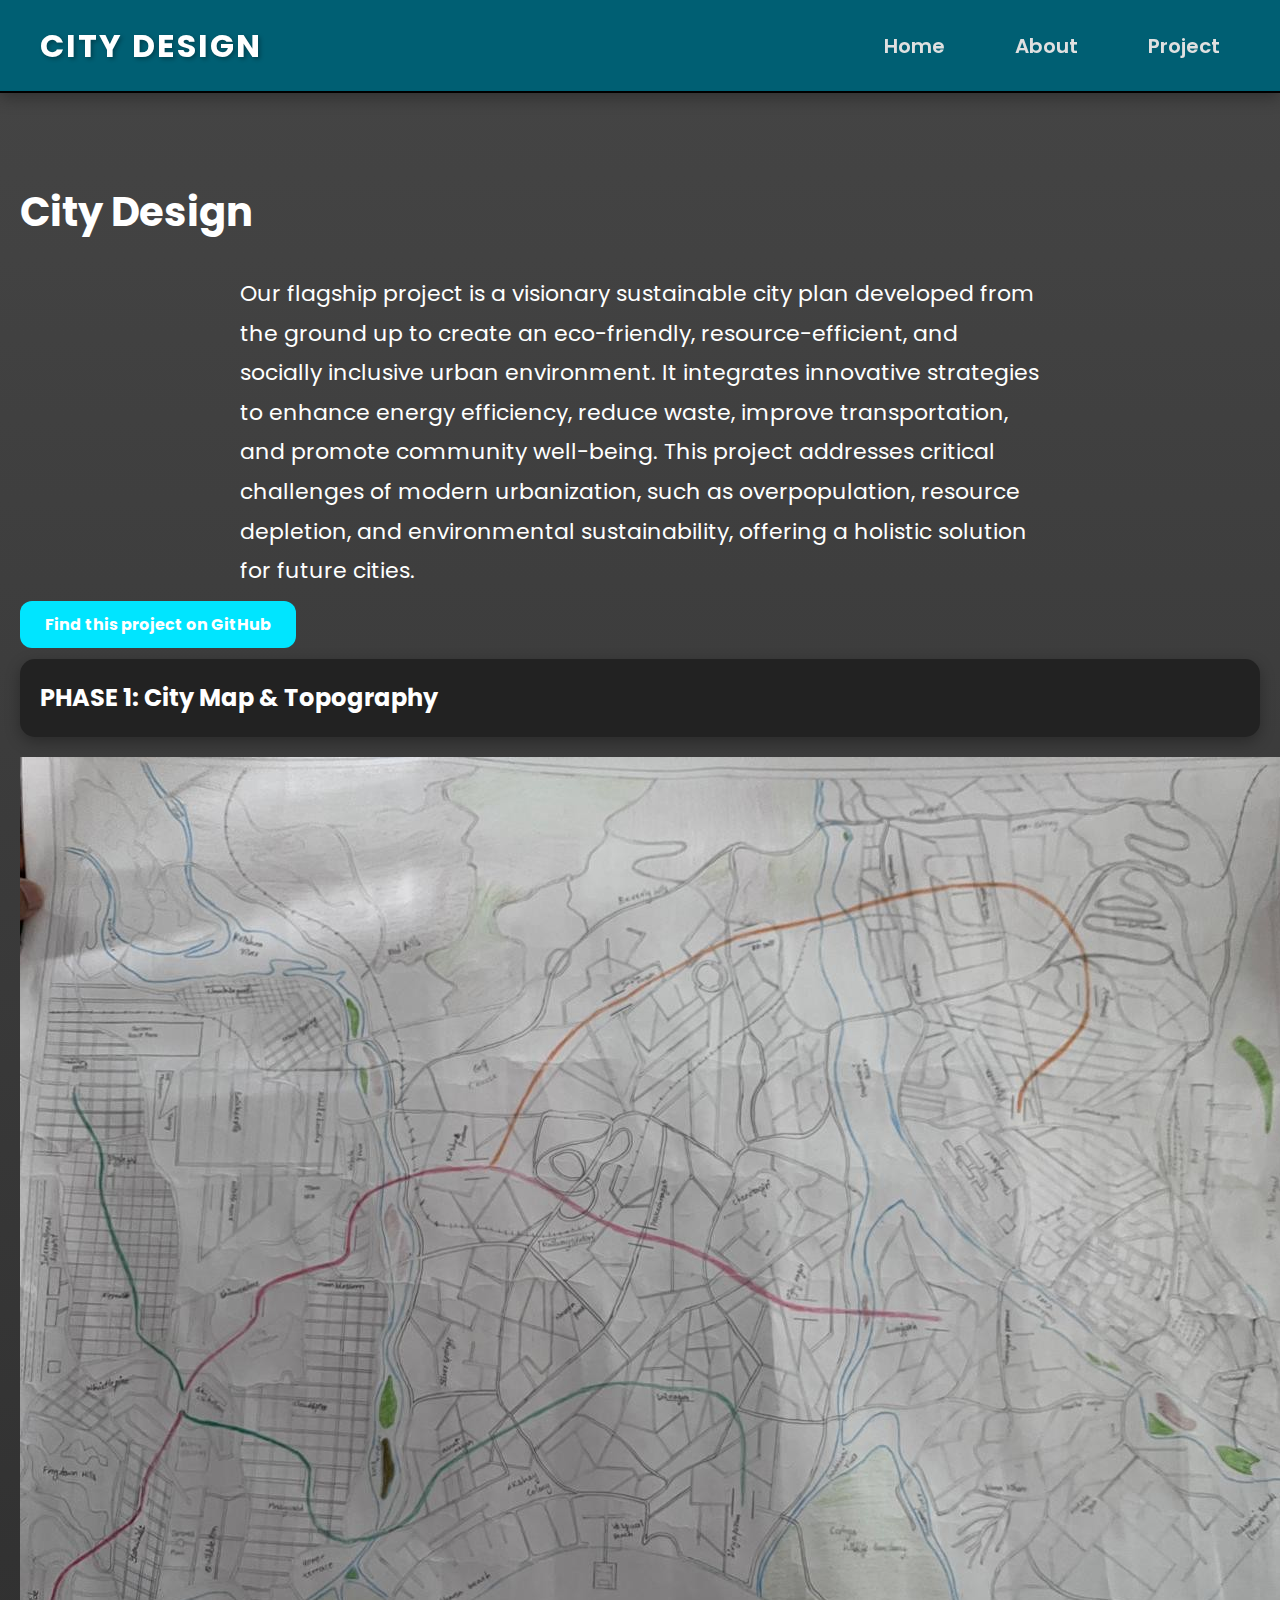
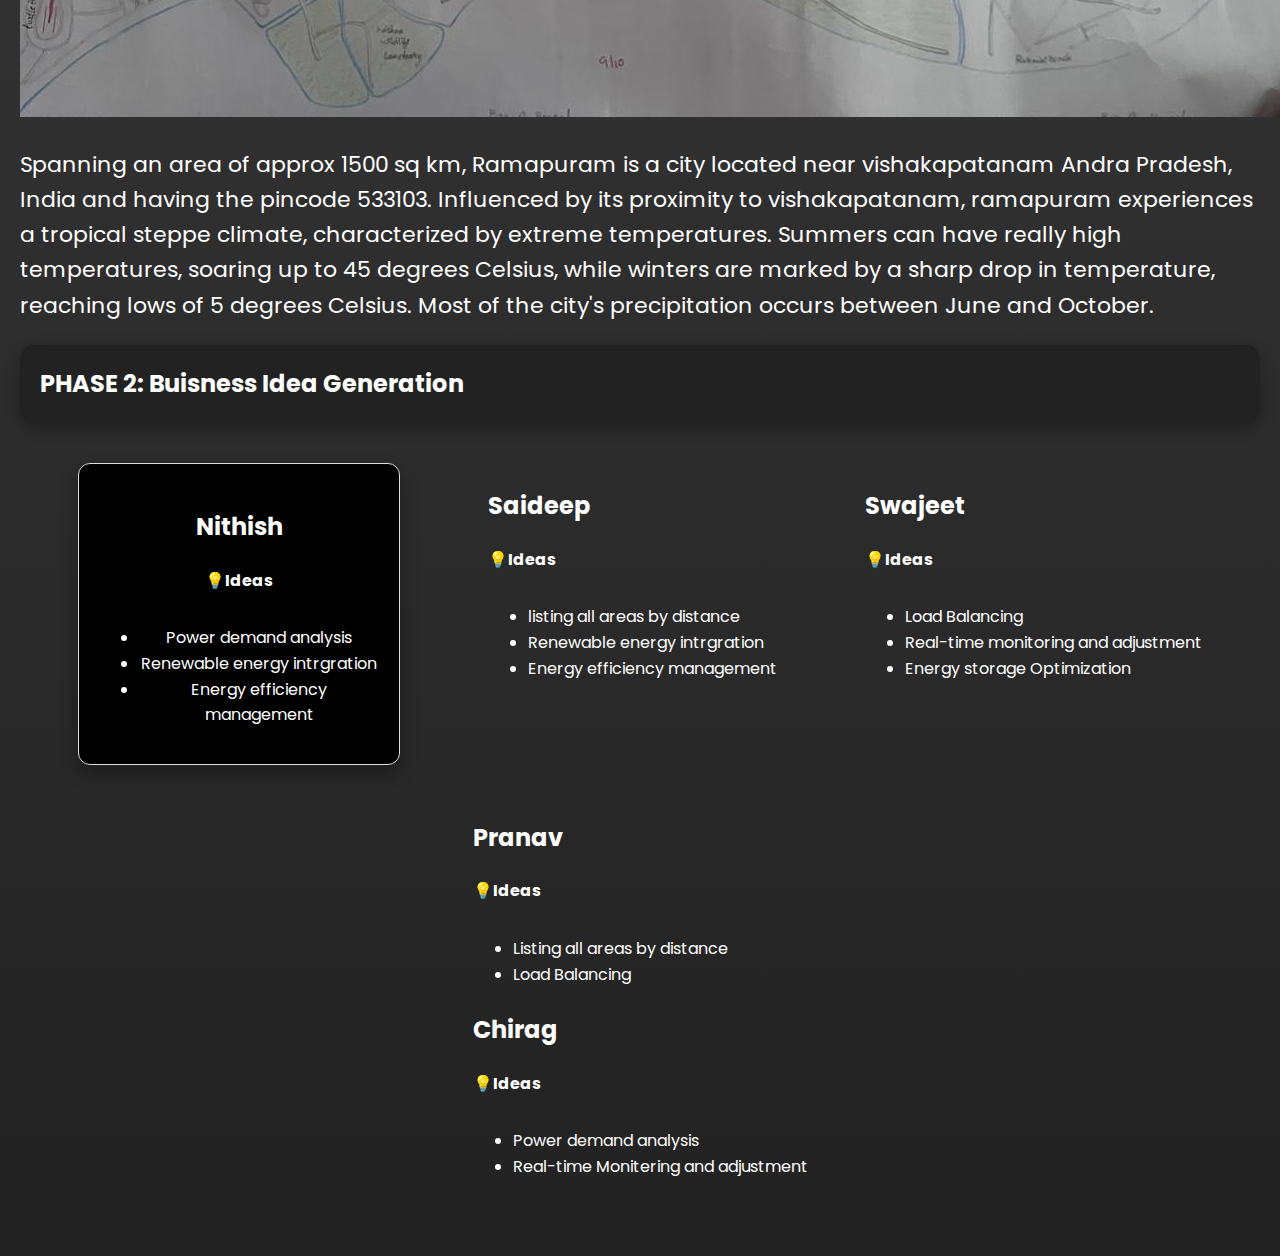
<file: project.html>
<!DOCTYPE html>
<html lang="en">
<head>
    <meta charset="UTF-8">
    <meta name="viewport" content="width=device-width, initial-scale=1.0">
    <title>Project Showcase</title>
    <link rel="stylesheet" href="style.css">
    <link href="https://fonts.googleapis.com/css2?family=Poppins:wght@300;400;600&display=swap" rel="stylesheet">
</head>
<body>
    <!-- Navbar -->
    <nav class="navbar">
        <div class="logo">City Design</div>
        <ul class="nav-links">
            <li><a href="index.html">Home</a></li>
            <li><a href="about.html">About</a></li>
            <li><a href="project.html">Project</a></li>
        </ul>
    </nav>
    <!-- Project Section -->
    <section class="project-section">
        <h1 class="section-title">City Design</h1>
        <div class="project-content">
            <p class="project-description">
                Our flagship project is a visionary sustainable city plan developed from the ground up to create an eco-friendly, 
                resource-efficient, and socially inclusive urban environment. It integrates innovative strategies to enhance energy 
                efficiency, reduce waste, improve transportation, and promote community well-being. This project addresses critical 
                challenges of modern urbanization, such as overpopulation, resource depletion, and environmental sustainability, offering 
                a holistic solution for future cities.
            </p>
            <h4><a href="https://github.com/SaideepN22/CityPlan_Ramapuram.github.io/tree/main" target="_blank" class="github">Find this project on GitHub</a></h4>
            <h2 class="phases">PHASE 1: City Map & Topography</h2>
            <img src="design.jpg" alt="Sustainable City Design" class="project-image">
                <p class="project-features">Spanning an area of approx 1500 sq km, Ramapuram is a city located near vishakapatanam Andra Pradesh,
                     India and having the pincode 533103. Influenced by its proximity to vishakapatanam,
                 ramapuram experiences a tropical steppe climate, characterized by extreme temperatures.
                      Summers can have really high temperatures, soaring up to 45 degrees Celsius, while winters are marked by 
                      a sharp drop in temperature, reaching lows of 5 degrees Celsius.
                     Most of the city's precipitation occurs between June and October.</p>
            <h2 class="phases">PHASE 2: Buisness Idea Generation</h2>
        <div class="team-container-1">
                <!-- Team Member 1 -->
            <div class="team-member-1">
                <h3 class="member-name">Nithish</h3>
                <div class="member-ideas">
                    <h4 class="idea">💡Ideas </h4>
                    <ul>
                        <li>Power demand analysis</li>
                        <li>Renewable energy intrgration</li>
                        <li>Energy efficiency management</li>
                    </ul>
                </div>
            </div>

             <!-- Team Member 2 -->
             <div class="team-member-2">
                <h3 class="member-name">Saideep</h3>
                <div class="member-ideas">
                    <h4 class="idea">💡Ideas</h4>
                    <ul>
                        <li>listing all areas by distance</li>
                        <li>Renewable energy intrgration</li>
                        <li>Energy efficiency management</li>
                    </ul>
                </div>
            </div>
            <!-- Team Member 3 -->
            <div class="team-member-3">
                <h3 class="member-name">Swajeet</h3>
                <div class="member-ideas">
                    <h4 class="idea">💡Ideas</h4>
                    <ul>
                        <li>Load Balancing</li>
                        <li>Real-time monitoring and adjustment</li>
                        <li>Energy storage Optimization</li>
                    </ul>
                </div>
            </div>
            <!-- Team Member 4 -->
            <div class="team-member-4">
                <h3 class="member-name">Pranav</h3>
                <div class="member-ideas">
                    <h4 class="idea">💡Ideas</h4>
                    <ul>
                        <li>Listing all areas by distance</li>
                        <li>Load Balancing</li>
                    </ul>
                </div>
            <!-- Team Member 5 -->
            <div class="team-member-5">
                <h3 class="member-name">Chirag</h3>
                <div class="member-ideas">
                    <h4 class="idea">💡Ideas</h4>
                    <ul>
                        <li>Power demand analysis</li>
                        <li>Real-time Monitering and adjustment</li>
                    </ul>
                </div>


        </div>

    </section>
</body>
</html>
</file>
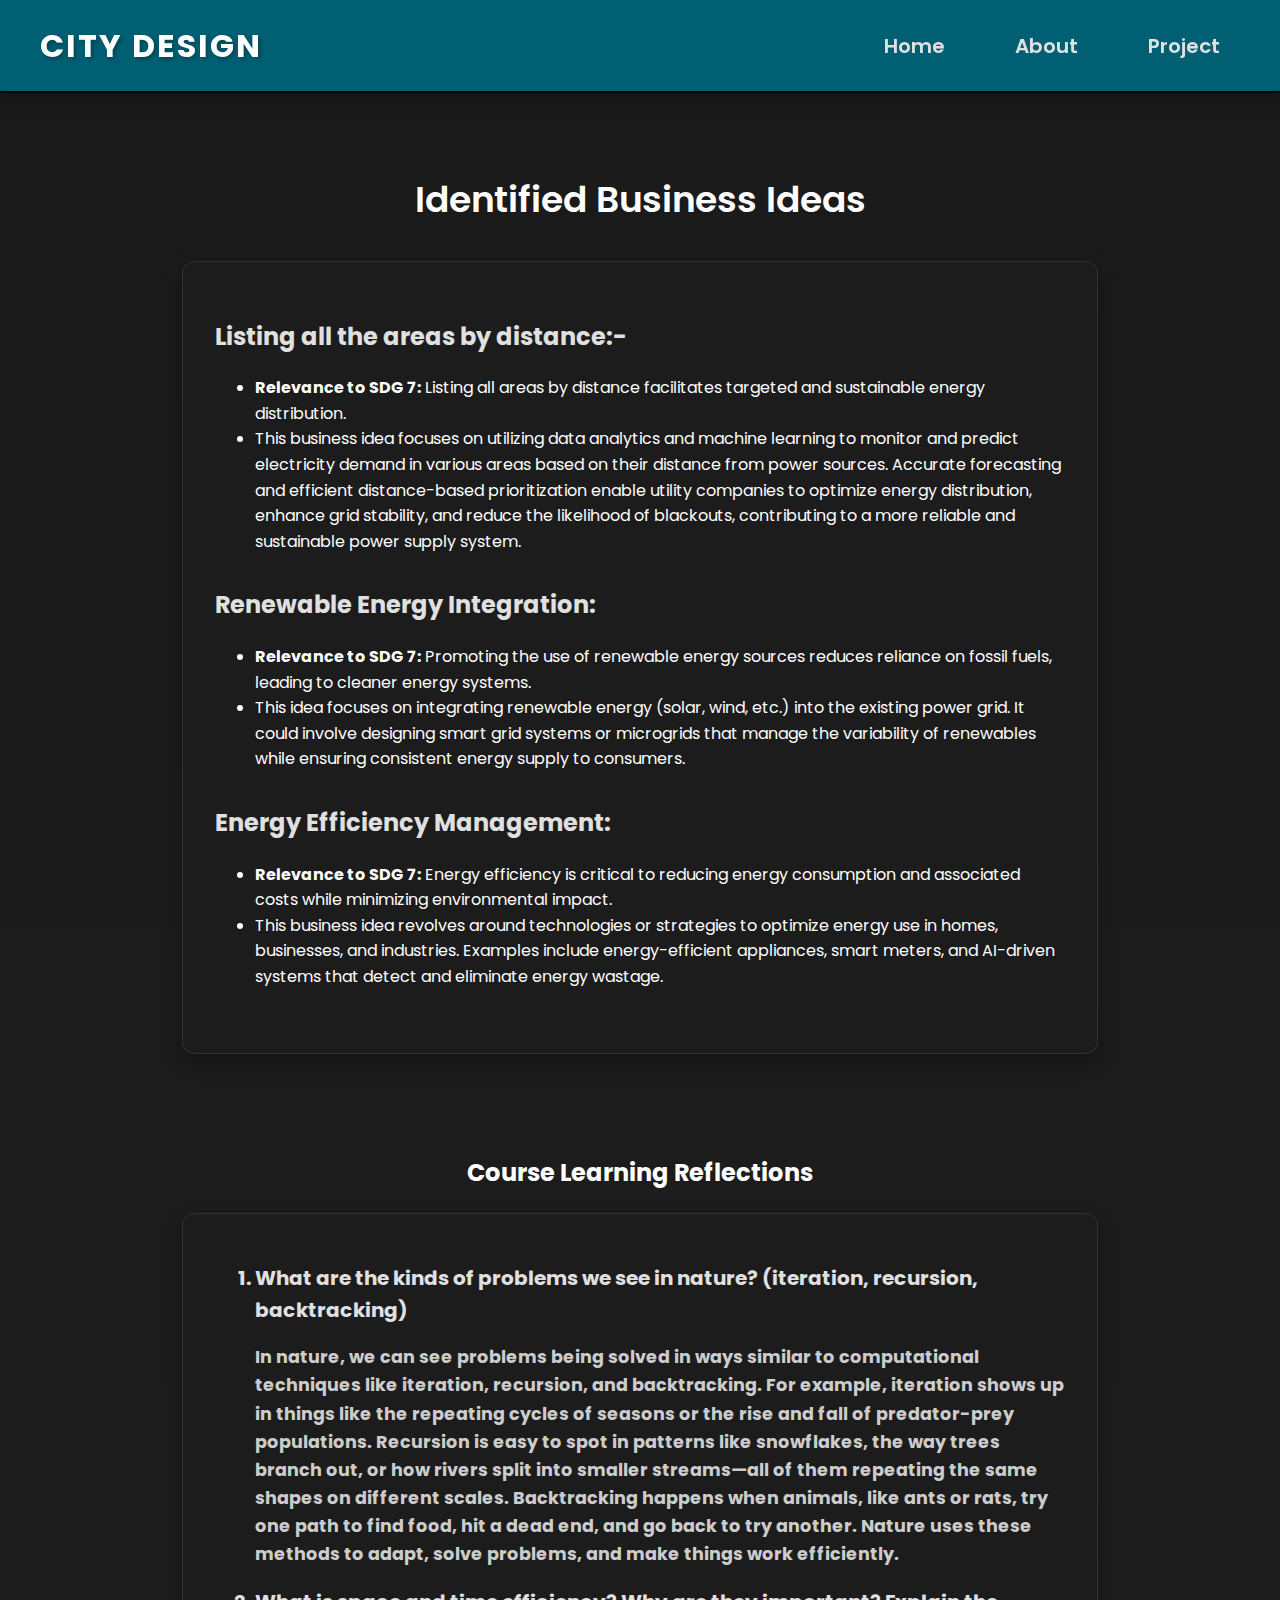
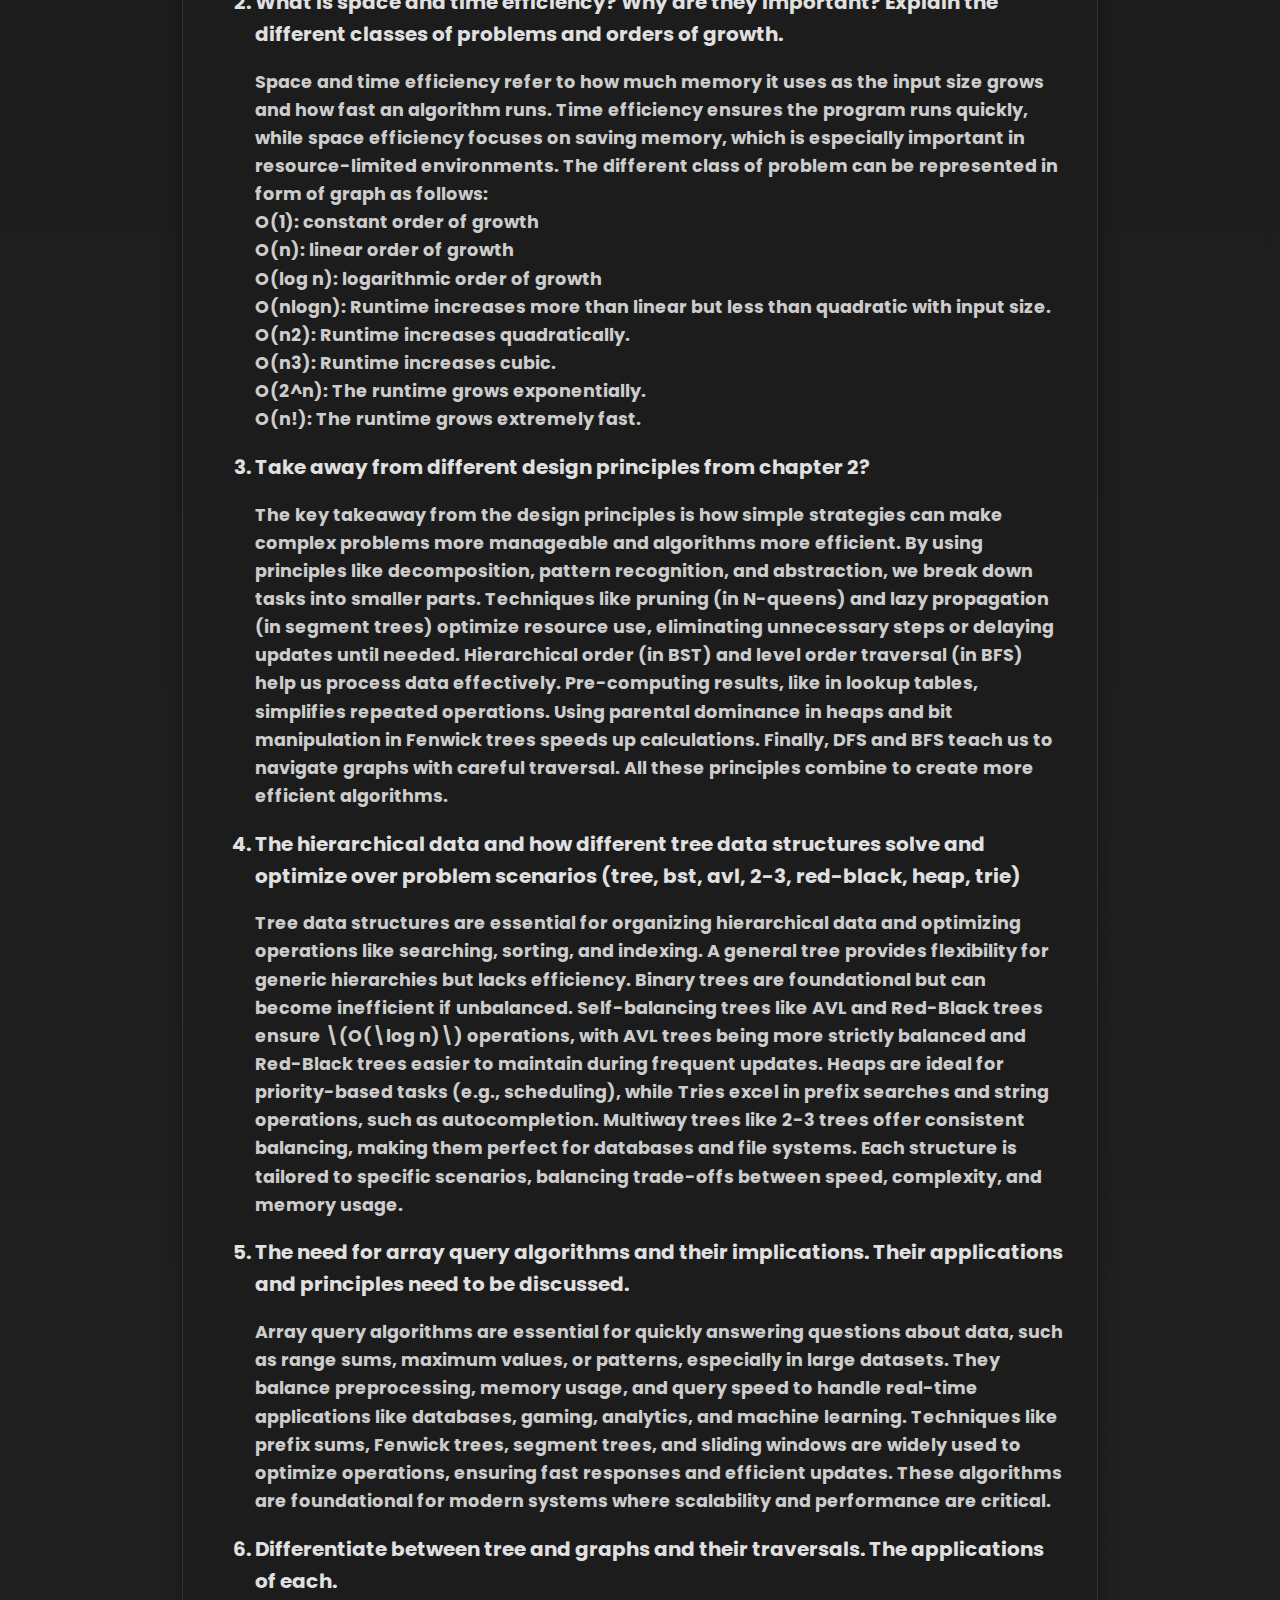
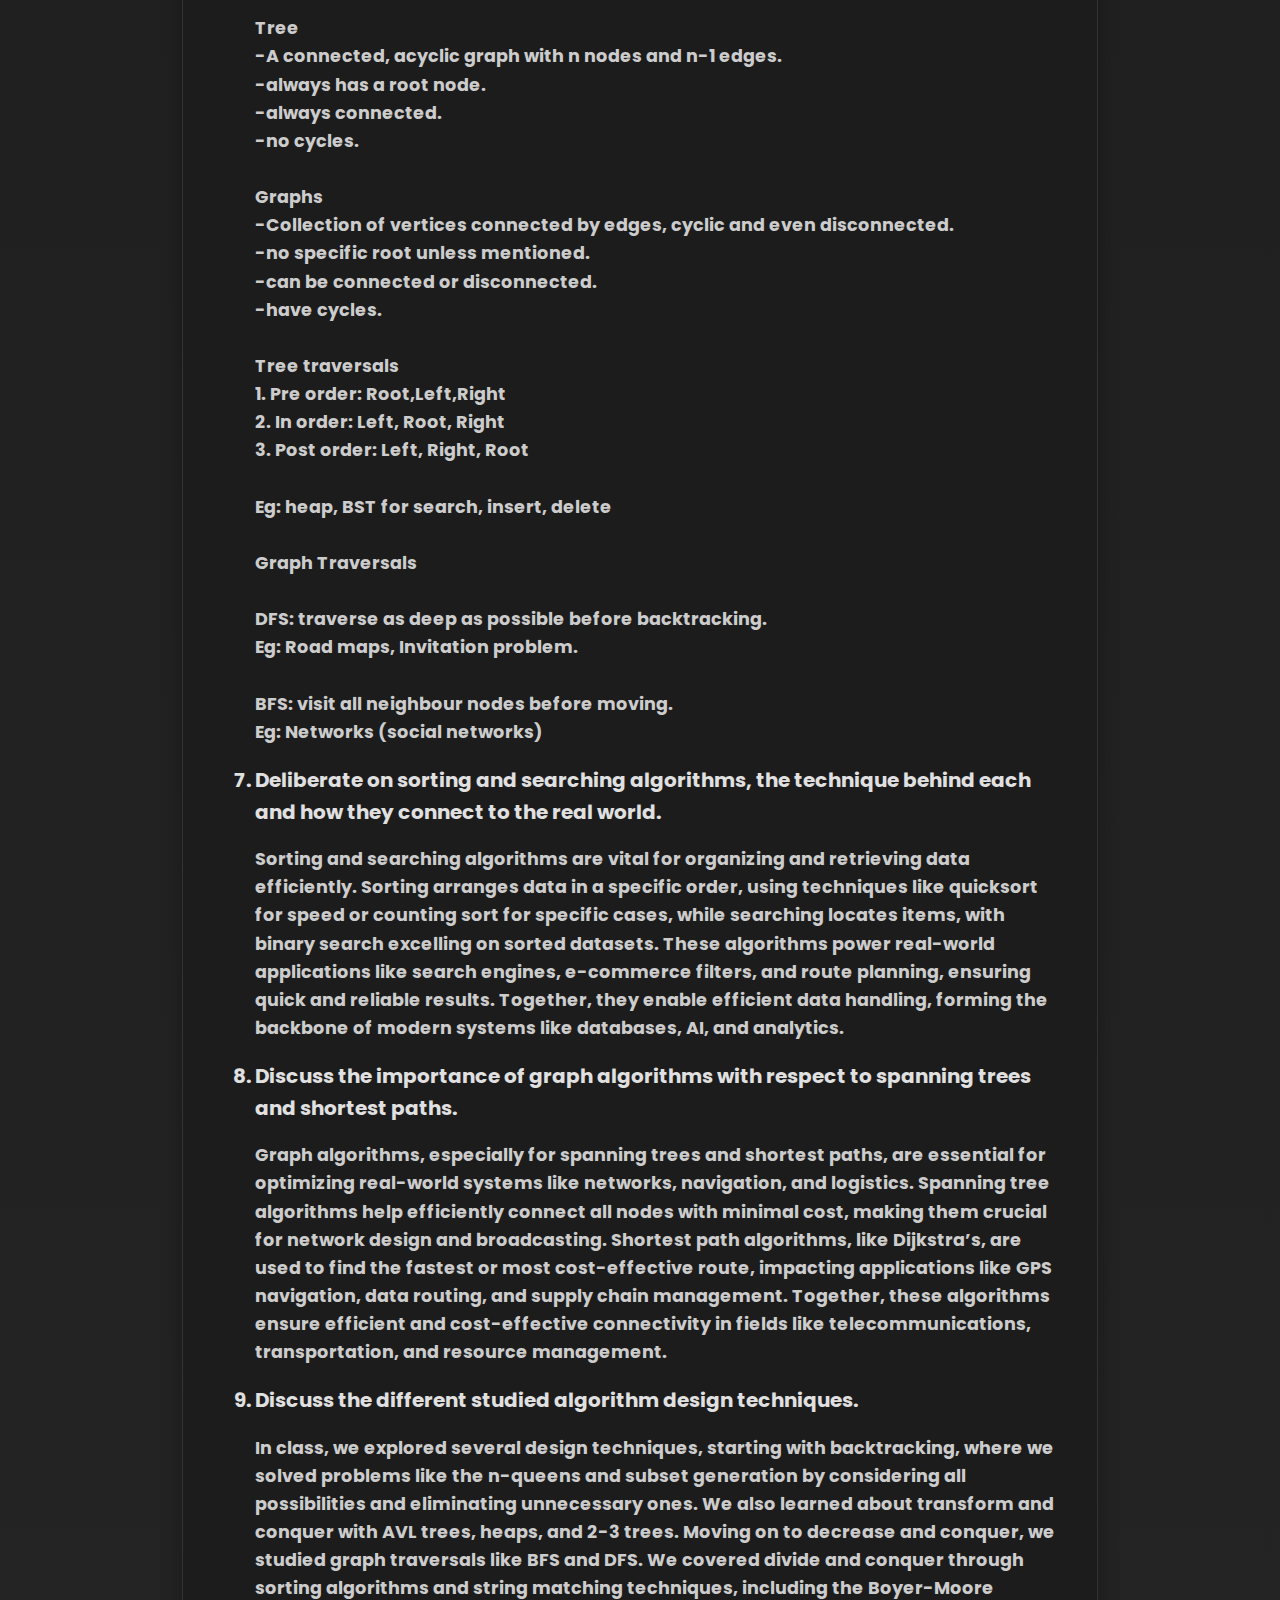
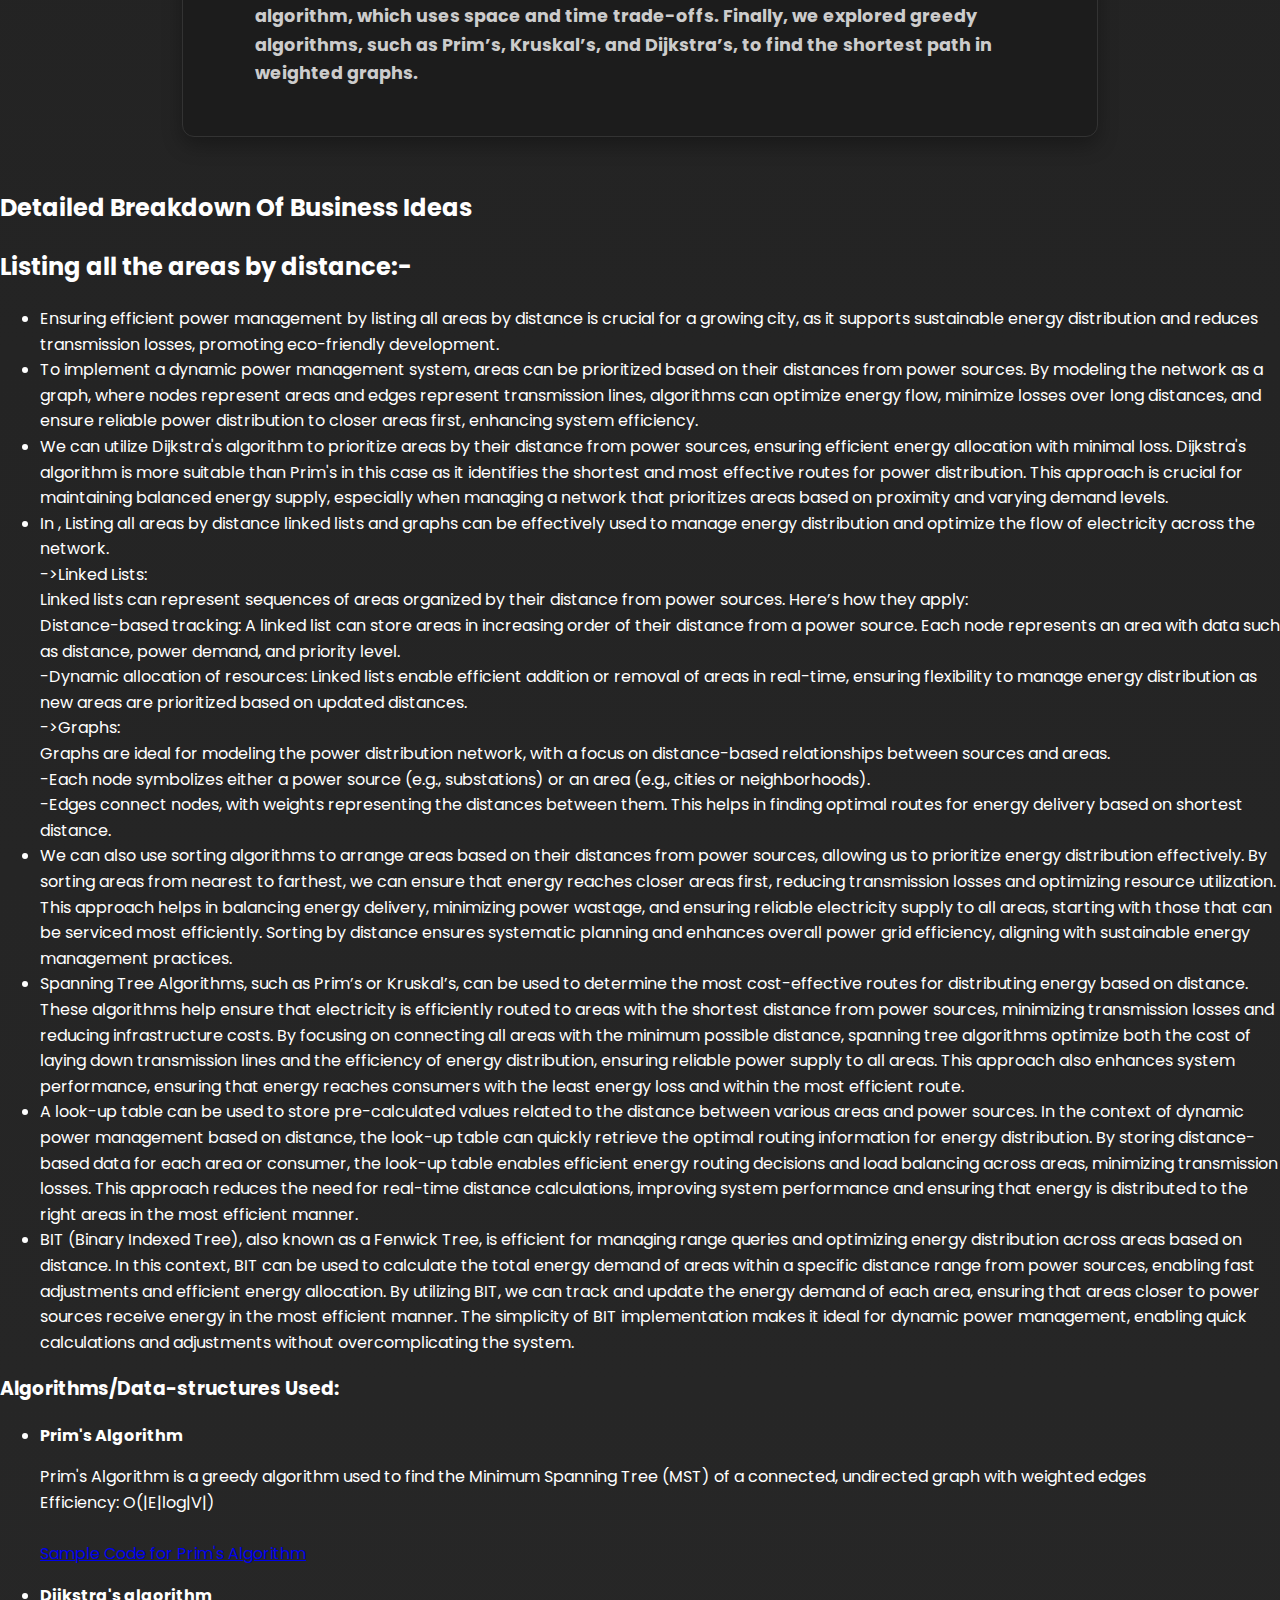
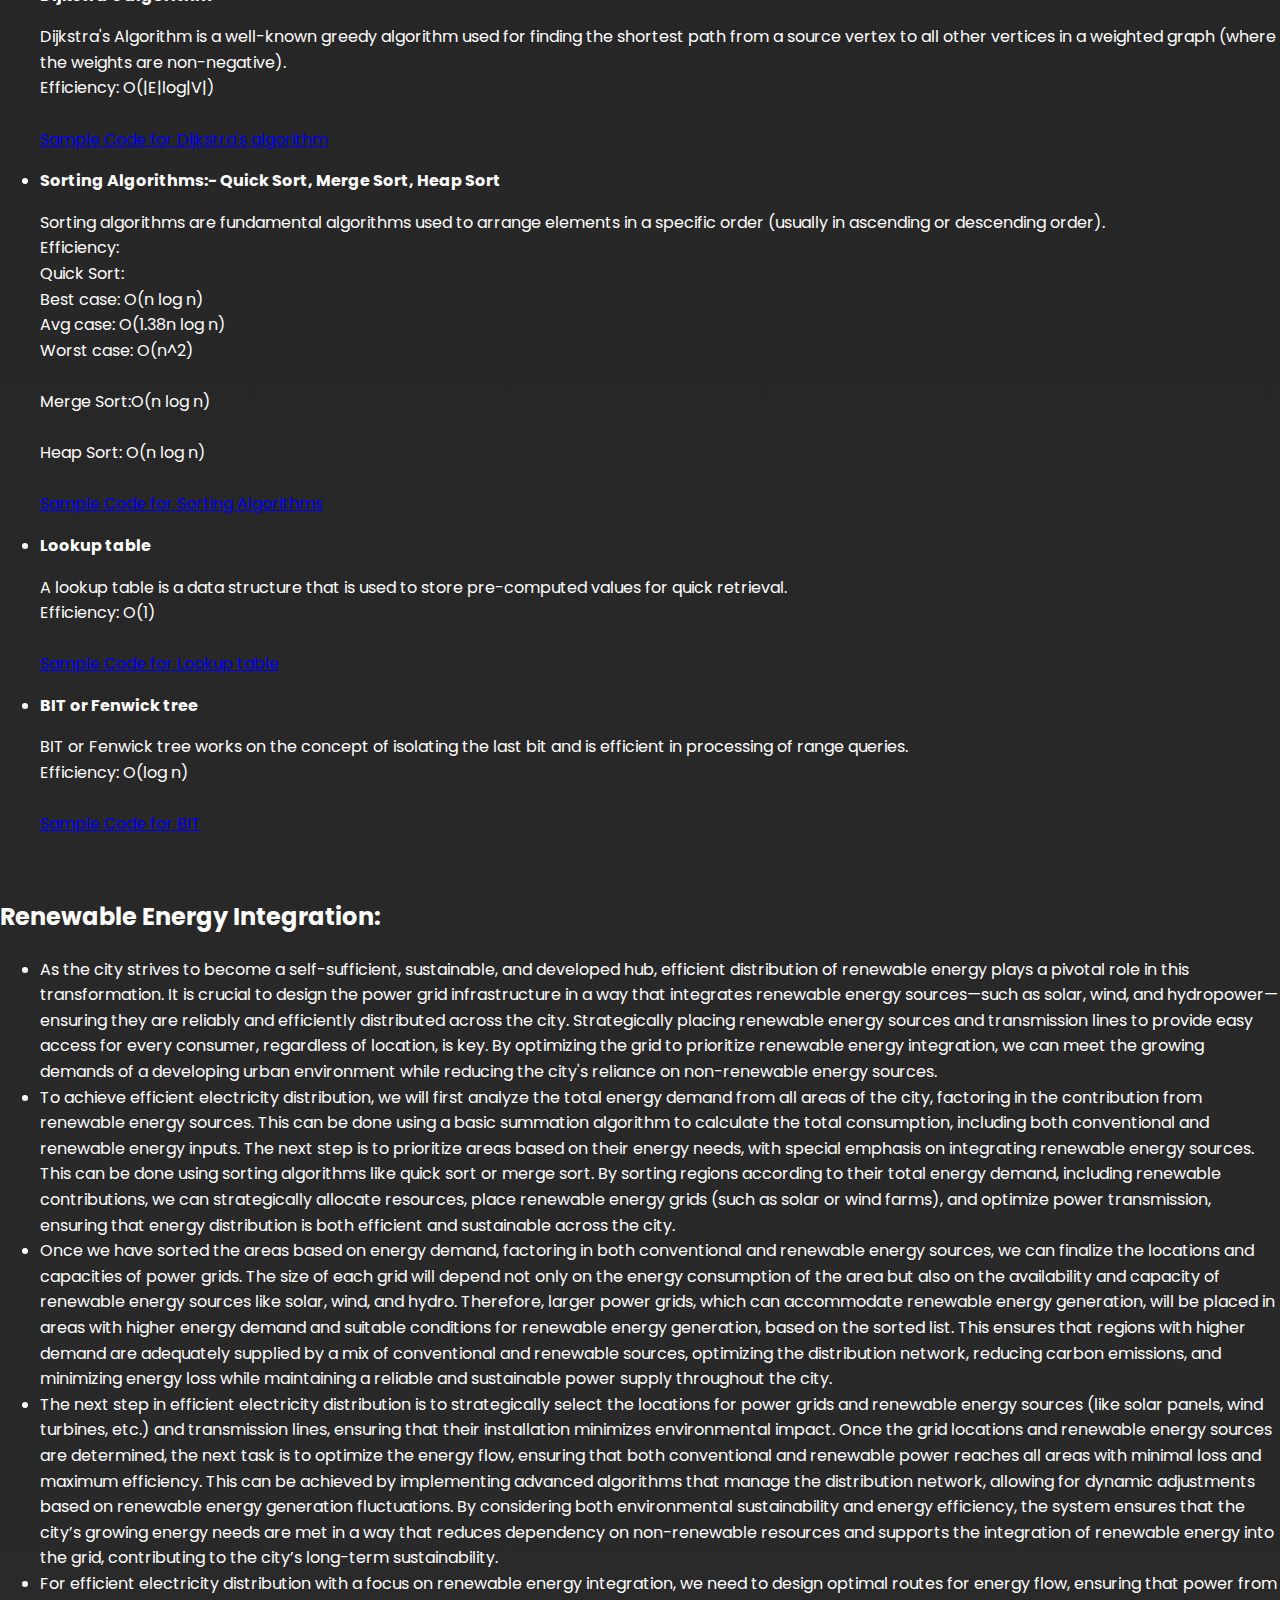
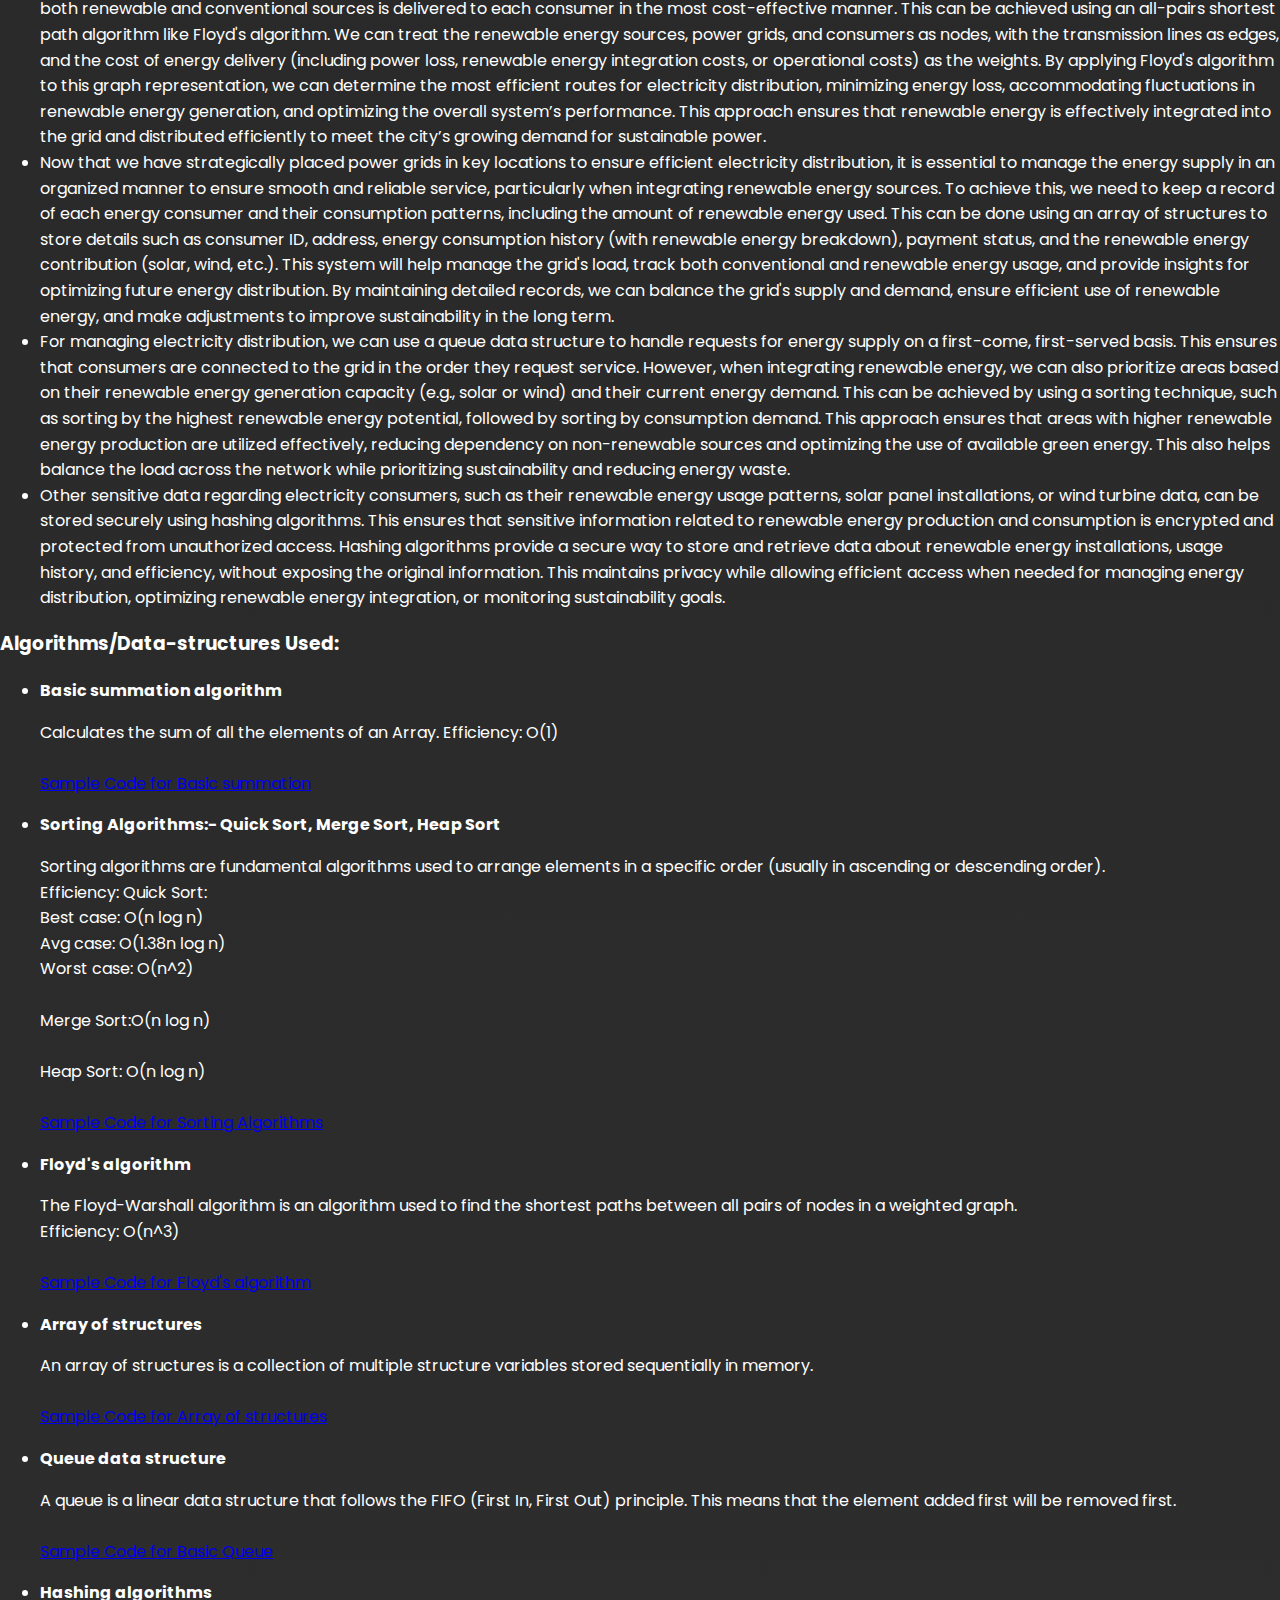
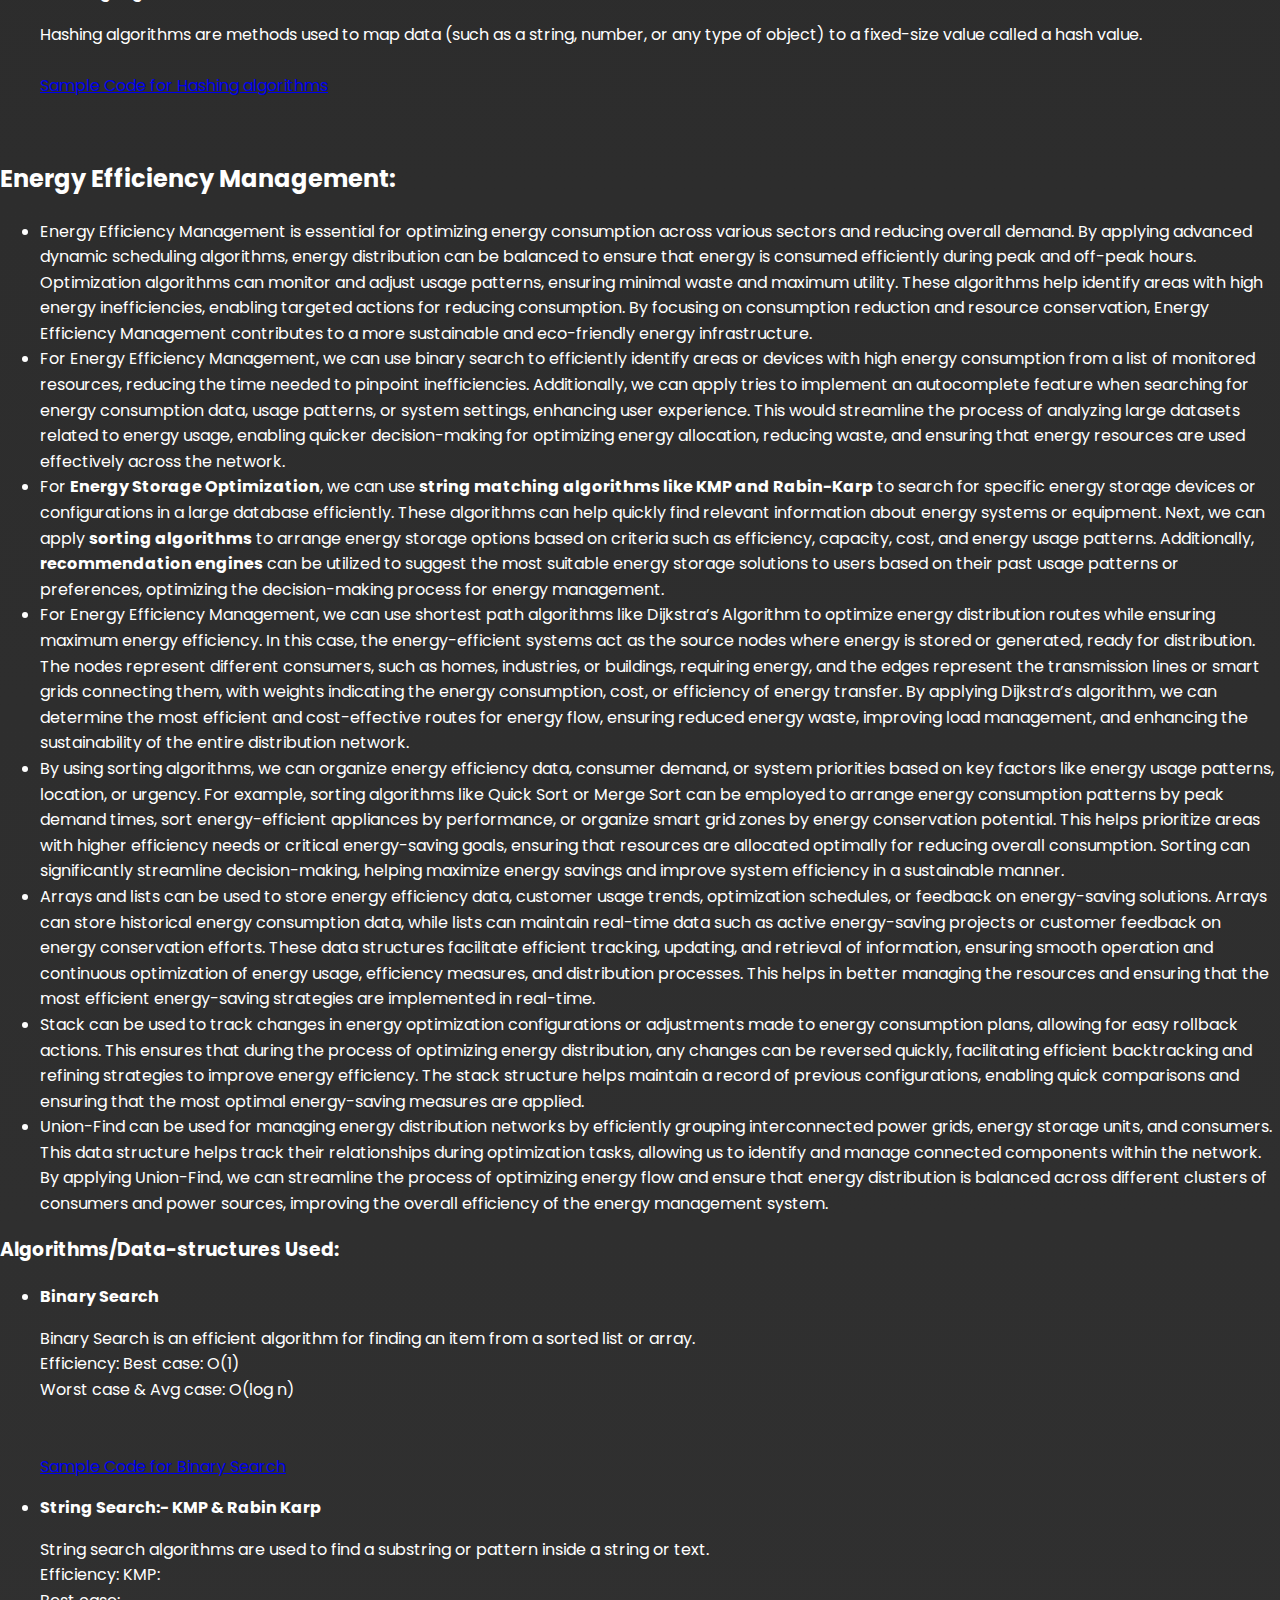
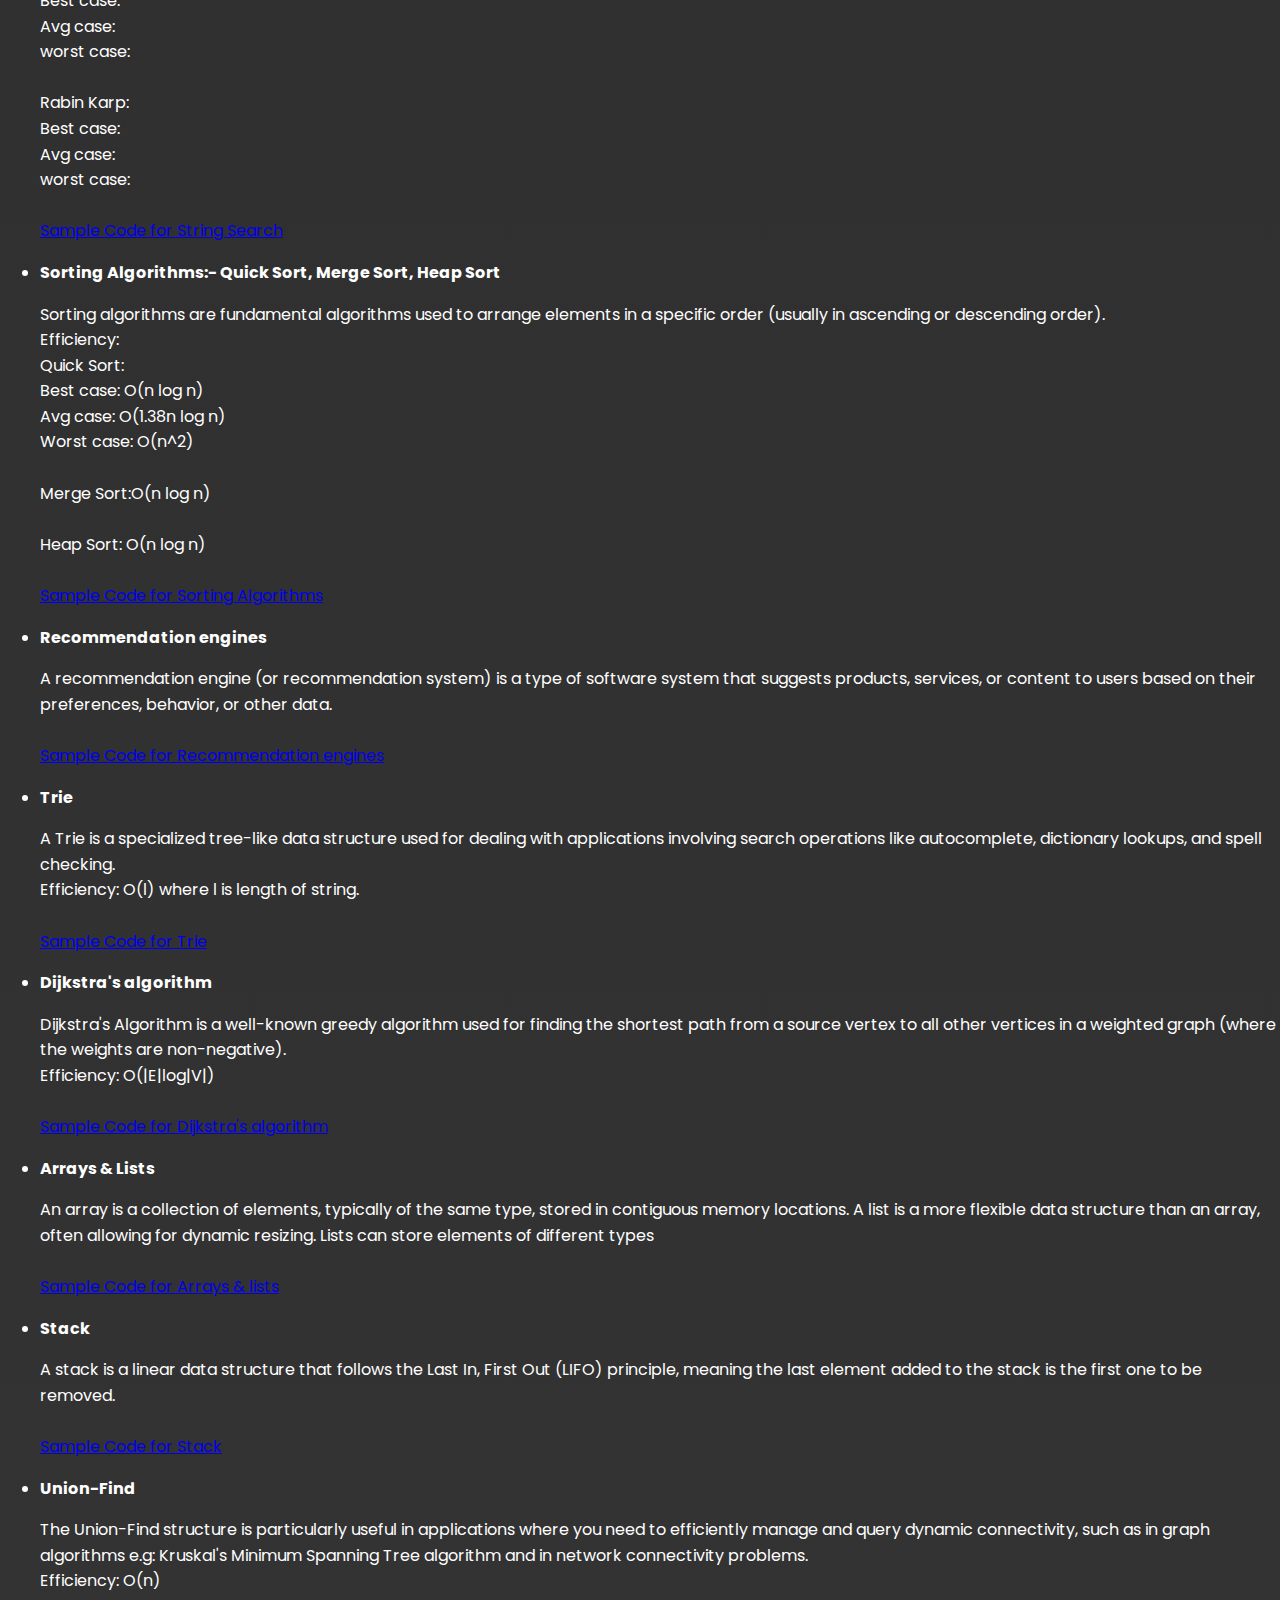
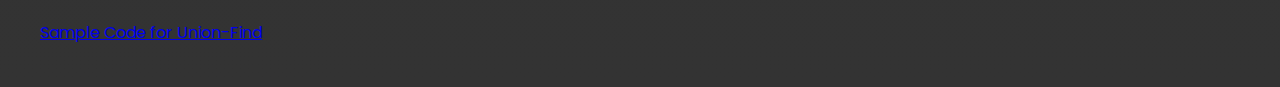
<file: saideep.html>
<!DOCTYPE html>
<html lang="en">
<head>
    <meta charset="UTF-8">
    <meta name="viewport" content="width=device-width, initial-scale=1.0">
    <title>Portfolio</title>
    <link rel="stylesheet" href="style.css">
    <link href="https://fonts.googleapis.com/css2?family=Poppins:wght@300;400;600&display=swap" rel="stylesheet">
</head>
<body>
    <!-- Navbar -->
    <nav class="navbar">
        <div class="logo">City Design</div>
        <ul class="nav-links">
            <li><a href="index.html">Home</a></li>
            <li><a href="about.html">About</a></li>
            <li><a href="project.html">Project</a></li>
        </ul>
    </nav>

    <!-- Business Ideas Section -->
    <section class="business-ideas">
        <h2 class="head">Identified Business Ideas</h2>
        <div class="ideas-box">
            
            <div class="idea">
                <h3>Listing all the areas by distance:-</h3>
                <p>
                    <ul>
                        <li>
                            <b>Relevance to SDG 7:</b> Listing all areas by distance facilitates targeted and sustainable energy distribution.
                        </li>
                        <li>
                            This business idea focuses on utilizing data analytics and machine learning to monitor and predict electricity demand in various areas based on their distance from power sources. 
                            Accurate forecasting and efficient distance-based prioritization enable utility companies to optimize energy distribution, enhance grid stability, and reduce the likelihood of blackouts, contributing to a more reliable and sustainable power supply system.
                        </li>
                    </ul>
                </p>
            </div>

            <div class="idea">
                <h3>Renewable Energy Integration:</h3>
                <p>
                    <ul>
                        <li>
                            <b>Relevance to SDG 7:</b> Promoting the use of renewable energy sources reduces reliance on fossil fuels, leading to cleaner energy systems.
                        </li>
                        <li>
                            This idea focuses on integrating renewable energy (solar, wind, etc.) into the existing power grid. It could involve designing smart grid systems or microgrids that manage the variability of renewables while ensuring consistent energy supply to consumers.
                        </li>
                    </ul>
                </p>
            </div>

            <div class="idea">
                <h3>Energy Efficiency Management:</h3>
                <p>
                    <ul>
                        <li>
                            <b>Relevance to SDG 7:</b> Energy efficiency is critical to reducing energy consumption and associated costs while minimizing environmental impact.
                        </li>
                        <li>
                            This business idea revolves around technologies or strategies to optimize energy use in homes, businesses, and industries. Examples include energy-efficient appliances, smart meters, and AI-driven systems that detect and eliminate energy wastage.
                        </li>
                    </ul>
                </p>
            </div>
            
        </div>
    </section>

    <!-- Reflection Section -->
    <section class="Reflection">
        <h2>Course  Learning Reflections</h2>
        <div class="reflection-box">
            <ol>
                <li>
                    What are the kinds of problems we see in nature? (iteration, recursion, backtracking)
                    <p class="ans">
                        In nature, we can see problems being solved in ways similar to computational techniques like iteration, recursion, and backtracking. 
                        For example, iteration shows up in things like the repeating cycles of seasons or the rise and fall of predator-prey populations. 
                        Recursion is easy to spot in patterns like snowflakes, the way trees branch out, or how rivers split into smaller streams—all of them repeating the same shapes on different scales. 
                        Backtracking happens when animals, like ants or rats, try one path to find food, hit a dead end, and go back to try another. 
                        Nature uses these methods to adapt, solve problems, and make things work efficiently.
                    </p>
                </li>
                <li>
                    What is space and time efficiency? Why are they important? Explain the different classes of problems and orders of growth.
                    <p class="ans">
                        Space and time efficiency refer to how much memory it uses as the input size grows and how fast an algorithm runs. 
                        Time efficiency ensures the program runs quickly, while space efficiency focuses on saving memory, which is especially important in resource-limited environments. 
                        The different class of problem can be represented in form of graph as follows:
                        <br>
                            O(1): constant order of growth 
                        <br>
                            O(n): linear order of growth 
                        <br>
                            O(log n): logarithmic order of growth 
                        <br>
                            O(nlogn): Runtime increases more than linear but less than quadratic with input size.
                        <br>
                            O(n2): Runtime increases quadratically.
                        <br>
                            O(n3): Runtime increases cubic.
                        <br>
                            O(2^n): The runtime grows exponentially.
                        <br>
                            O(n!): The runtime grows extremely fast.
                    </p>
                </li>
                <li>
                    Take away from different design principles from chapter 2?
                    <p class="ans">
                        The key takeaway from the design principles is how simple strategies can make complex problems more manageable and algorithms more efficient. 
                        By using principles like decomposition, pattern recognition, and abstraction, we break down tasks into smaller parts. 
                        Techniques like pruning (in N-queens) and lazy propagation (in segment trees) optimize resource use, eliminating unnecessary steps or delaying updates until needed. 
                        Hierarchical order (in BST) and level order traversal (in BFS) help us process data effectively. 
                        Pre-computing results, like in lookup tables, simplifies repeated operations. 
                        Using parental dominance in heaps and bit manipulation in Fenwick trees speeds up calculations. 
                        Finally, DFS and BFS teach us to navigate graphs with careful traversal. 
                        All these principles combine to create more efficient algorithms.
                    </p>
                </li>
                <li>
                    The hierarchical data and how different tree data structures solve and optimize over problem scenarios (tree, bst, avl, 2-3, red-black, heap, trie)
                    <p class="ans">
                        Tree data structures are essential for organizing hierarchical data and optimizing operations like searching, sorting, and indexing. 
                        A general tree provides flexibility for generic hierarchies but lacks efficiency. 
                        Binary trees are foundational but can become inefficient if unbalanced. 
                        Self-balancing trees like AVL and Red-Black trees ensure \(O(\log n)\) operations, with AVL trees being more strictly balanced and Red-Black trees easier to maintain during frequent updates. 
                        Heaps are ideal for priority-based tasks (e.g., scheduling), while Tries excel in prefix searches and string operations, such as autocompletion. 
                        Multiway trees like 2-3 trees offer consistent balancing, making them perfect for databases and file systems. 
                        Each structure is tailored to specific scenarios, balancing trade-offs between speed, complexity, and memory usage.
                    </p>
                </li>
                <li>
                    The need for array query algorithms and their implications. Their applications and principles need to be discussed.
                    <p class="ans">
                        Array query algorithms are essential for quickly answering questions about data, such as range sums, maximum values, or patterns, especially in large datasets. 
                        They balance preprocessing, memory usage, and query speed to handle real-time applications like databases, gaming, analytics, and machine learning. 
                        Techniques like prefix sums, Fenwick trees, segment trees, and sliding windows are widely used to optimize operations, ensuring fast responses and efficient updates. 
                        These algorithms are foundational for modern systems where scalability and performance are critical.
                    </p>
                </li>
                <li>
                    Differentiate between tree and graphs and their traversals. The applications of each.
                    <p class="ans">
                        Tree <br>
                        -A connected, acyclic graph with n nodes and n-1 edges. <br>
                        -always has a root node. <br>
                        -always connected. <br>
                        -no cycles. <br>
                        
                       <br> Graphs <br>
                        -Collection of vertices connected by edges, cyclic and even disconnected. <br>
                        -no specific root unless mentioned. <br>
                        -can be connected or disconnected. <br>
                        -have cycles. <br>
                        
                        <br> Tree traversals <br>
                        1. Pre order: Root,Left,Right <br>
                        2. In order: Left, Root, Right <br>
                        3. Post order: Left, Right, Root <br>
                        <br> Eg: heap, BST for search, insert, delete <br>
                        
                        <br> Graph Traversals <br>
                       <br> DFS: traverse as deep as possible before backtracking. <br>
                         Eg: Road maps, Invitation problem. <br>
                        
                       <br> BFS: visit all neighbour nodes before moving. <br>
                        Eg: Networks (social networks)
                    </p>
                </li>
                <li>
                    Deliberate on sorting and searching algorithms, the technique behind each and how they connect to the real world.
                    <p class="ans">
                        Sorting and searching algorithms are vital for organizing and retrieving data efficiently. 
                        Sorting arranges data in a specific order, using techniques like quicksort for speed or counting sort for specific cases, while searching locates items, with binary search excelling on sorted datasets. 
                        These algorithms power real-world applications like search engines, e-commerce filters, and route planning, ensuring quick and reliable results. 
                        Together, they enable efficient data handling, forming the backbone of modern systems like databases, AI, and analytics.
                    </p>
                </li>
                <li>
                    Discuss the importance of graph algorithms with respect to spanning trees and shortest paths.
                    <p class="ans">
                        Graph algorithms, especially for spanning trees and shortest paths, are essential for optimizing real-world systems like networks, navigation, and logistics. 
                        Spanning tree algorithms help efficiently connect all nodes with minimal cost, making them crucial for network design and broadcasting. 
                        Shortest path algorithms, like Dijkstra’s, are used to find the fastest or most cost-effective route, impacting applications like GPS navigation, data routing, and supply chain management. 
                        Together, these algorithms ensure efficient and cost-effective connectivity in fields like telecommunications, transportation, and resource management.
                    </p>
                </li>
                <li>
                    Discuss the different studied algorithm design techniques.
                    <p class="ans">
                        In class, we explored several design techniques, starting with backtracking, where we solved problems like the n-queens and subset generation by considering all possibilities and eliminating unnecessary ones. 
                        We also learned about transform and conquer with AVL trees, heaps, and 2-3 trees. 
                        Moving on to decrease and conquer, we studied graph traversals like BFS and DFS. 
                        We covered divide and conquer through sorting algorithms and string matching techniques, including the Boyer-Moore algorithm, which uses space and time trade-offs. 
                        Finally, we explored greedy algorithms, such as Prim’s, Kruskal’s, and Dijkstra’s, to find the shortest path in weighted graphs.
                    </p>
                </li>
            </ol>
        </div>
    </section>

        <section class="case-breakdown">
        <h2 class="breakdown-head">Detailed Breakdown Of Business Ideas</h2>
        <div class="beakdown-box">
            <div class="cases">
                <h2 class="case-head">Listing all the areas by distance:-</h2>
                <p class="explain">
                    <ul>
                        <li>
                            Ensuring efficient power management by listing all areas by distance is crucial for a growing city, 
                            as it supports sustainable energy distribution and reduces transmission losses, promoting eco-friendly development.
                        </li>
                        <li>
                            To implement a dynamic power management system, areas can be prioritized based on their distances from power sources. 
                            By modeling the network as a graph, where nodes represent areas and edges represent transmission lines, algorithms can optimize energy flow, 
                            minimize losses over long distances, and ensure reliable power distribution to closer areas first, enhancing system efficiency.
                        </li>
                        <li>
                            We can utilize Dijkstra's algorithm to prioritize areas by their distance from power sources, ensuring efficient energy allocation with minimal loss. 
                            Dijkstra's algorithm is more suitable than Prim's in this case as it identifies the shortest and most effective routes for power distribution. 
                            This approach is crucial for maintaining balanced energy supply, especially when managing a network that prioritizes areas based on proximity and varying demand levels.    
                        </li>
                        <li>
                            In , Listing all areas by distance linked lists and graphs can be effectively used to manage energy distribution and optimize the flow of electricity across the network.
                            <br>
                            ->Linked Lists:
                            <br>
                                Linked lists can represent sequences of areas organized by their distance from power sources. Here’s how they apply:
                            <br>
                                Distance-based tracking: A linked list can store areas in increasing order of their distance from a power source. 
                                Each node represents an area with data such as distance, power demand, and priority level.
                            <br>
                            -Dynamic allocation of resources:  Linked lists enable efficient addition or removal of areas in real-time, ensuring flexibility to manage energy distribution as new areas are prioritized based on updated distances.
                            <br>
                            ->Graphs:
                            <br>
                            Graphs are ideal for modeling the power distribution network, with a focus on distance-based relationships between sources and areas.
                            <br>
                            -Each node symbolizes either a power source (e.g., substations) or an area (e.g., cities or neighborhoods).
                            <br>
                            -Edges connect nodes, with weights representing the distances between them. This helps in finding optimal routes for energy delivery based on shortest distance.
                        </li>
                        <li>
                                We can also use sorting algorithms to arrange areas based on their distances from power sources, allowing us to prioritize energy distribution effectively.
                                By sorting areas from nearest to farthest, we can ensure that energy reaches closer areas first, reducing transmission losses and optimizing resource utilization.
                                This approach helps in balancing energy delivery, minimizing power wastage, and ensuring reliable electricity supply to all areas, starting with those that can be serviced most efficiently.
                                Sorting by distance ensures systematic planning and enhances overall power grid efficiency, aligning with sustainable energy management practices.
                        </li>
                        <li>
                            Spanning Tree Algorithms, such as Prim’s or Kruskal’s, can be used to determine the most cost-effective routes for distributing energy based on distance.
                            These algorithms help ensure that electricity is efficiently routed to areas with the shortest distance from power sources, minimizing transmission losses and reducing infrastructure costs.
                            By focusing on connecting all areas with the minimum possible distance, spanning tree algorithms optimize both the cost of laying down transmission lines and the efficiency of energy distribution, ensuring reliable power supply to all areas.
                            This approach also enhances system performance, ensuring that energy reaches consumers with the least energy loss and within the most efficient route.
                        </li>
                        <li>
                            A look-up table can be used to store pre-calculated values related to the distance between various areas and power sources.
                            In the context of dynamic power management based on distance, the look-up table can quickly retrieve the optimal routing information for energy distribution.
                            By storing distance-based data for each area or consumer, the look-up table enables efficient energy routing decisions and load balancing across areas, minimizing transmission losses.
                            This approach reduces the need for real-time distance calculations, improving system performance and ensuring that energy is distributed to the right areas in the most efficient manner.
                        </li>
                        <li>
                            BIT (Binary Indexed Tree), also known as a Fenwick Tree, is efficient for managing range queries and optimizing energy distribution across areas based on distance.
                            In this context, BIT can be used to calculate the total energy demand of areas within a specific distance range from power sources, enabling fast adjustments and efficient energy allocation.
                            By utilizing BIT, we can track and update the energy demand of each area, ensuring that areas closer to power sources receive energy in the most efficient manner.
                            The simplicity of BIT implementation makes it ideal for dynamic power management, enabling quick calculations and adjustments without overcomplicating the system.
                        </li>
                    </ul>
                    <h3>Algorithms/Data-structures Used:</h3>
                    <ul>
                        <li><b>Prim's Algorithm</b>
                            <p>Prim's Algorithm is a greedy algorithm used to find the Minimum Spanning Tree (MST) 
                                of a connected, undirected graph with weighted edges<br>
                                Efficiency: O(|E|log|V|)<br><br>
                                <a href="https://github.com/AmoghPai19/DSA_CodeLibrary/tree/15ad034f96929e76cc3b17727a5a62f53c38fed9/Prims%20Algorithm" class="code">Sample Code for Prim's Algorithm</a>
                            </p>
                        </li>
                        <li><b>Dijkstra's algorithm</b>
                            <p>Dijkstra's Algorithm is a well-known greedy algorithm used for finding the shortest path 
                                from a source vertex to all other vertices in a weighted graph (where the weights are non-negative).<br>
                                Efficiency: O(|E|log|V|)<br><br>
                                <a href="https://github.com/AmoghPai19/DSA_CodeLibrary/tree/15ad034f96929e76cc3b17727a5a62f53c38fed9/Dijkstras%20Algorithm" class="code">Sample Code for Dijkstra's algorithm</a>
                            </p>
                        </li>
                        <li><b>Sorting Algorithms:- Quick Sort, Merge Sort, Heap Sort</b>
                            <p>Sorting algorithms are fundamental algorithms used to arrange elements in a specific order 
                                (usually in ascending or descending order). <br>
                                Efficiency: <br>
                                Quick Sort:<br>
                                Best case: O(n log n)<br>
                                Avg case: O(1.38n log n)<br>
                                Worst case: O(n^2)<br><br>

                                Merge Sort:O(n log n)<br><br>

                                Heap Sort: O(n log n)<br><br>
                                <a href="https://github.com/AmoghPai19/DSA_CodeLibrary/tree/15ad034f96929e76cc3b17727a5a62f53c38fed9/Sorting%20Alogithms" class="code">Sample Code for Sorting Algorithms</a>
                            </p>
                        </li>
                        <li><b>Lookup table</b>
                            <p>
                                A lookup table is a data structure that is used to store pre-computed values for quick retrieval. <br>
                                Efficiency: O(1)<br><br>
                                <a href="https://github.com/AmoghPai19/DSA_CodeLibrary/tree/6bb8c79b6e3d3196b19112dabe9c370c4491ec8c/Lookup-Table" class="code">Sample Code for Lookup table</a>
                            </p>
                        </li>
                        <li><b>BIT or Fenwick tree</b>
                            <p>BIT or Fenwick tree works on the concept of isolating the last bit and is 
                                efficient in processing of range queries. <br>
                                Efficiency: O(log n) <br><br>
                                <a href="https://github.com/AmoghPai19/DSA_CodeLibrary/tree/15ad034f96929e76cc3b17727a5a62f53c38fed9/Fenwick%20Tree" class="code">Sample Code for BIT</a>
                            </p>
                        </li>
                    </ul>
                </p>
            </div>

        </div>
        <br>
        <div class="beakdown-box">
            <div class="cases">
                <h2 class="case-head">Renewable Energy Integration:</h2>
                <p class="explain">
                    <ul>
                        <li>
                           As the city strives to become a self-sufficient, sustainable, and developed hub, efficient distribution of renewable energy plays a pivotal role in this transformation. 
                            It is crucial to design the power grid infrastructure in a way that integrates renewable energy sources—such as solar, wind, and hydropower—ensuring they are reliably and efficiently distributed across the city. 
                            Strategically placing renewable energy sources and transmission lines to provide easy access for every consumer, regardless of location, is key. 
                            By optimizing the grid to prioritize renewable energy integration, we can meet the growing demands of a developing urban environment while reducing the city's reliance on non-renewable energy sources.
                        </li>
                        <li>
                           To achieve efficient electricity distribution, we will first analyze the total energy demand from all areas of the city, factoring in the contribution from renewable energy sources. 
                            This can be done using a basic summation algorithm to calculate the total consumption, including both conventional and renewable energy inputs. 
                            The next step is to prioritize areas based on their energy needs, with special emphasis on integrating renewable energy sources. 
                            This can be done using sorting algorithms like quick sort or merge sort. By sorting regions according to their total energy demand, including renewable contributions, we can strategically allocate resources, 
                            place renewable energy grids (such as solar or wind farms), and optimize power transmission, ensuring that energy distribution is both efficient and sustainable across the city.
                        </li>
                        <li>
                            Once we have sorted the areas based on energy demand, factoring in both conventional and renewable energy sources, we can finalize the locations and capacities of power grids. 
                            The size of each grid will depend not only on the energy consumption of the area but also on the availability and capacity of renewable energy sources like solar, wind, and hydro. 
                            Therefore, larger power grids, which can accommodate renewable energy generation, will be placed in areas with higher energy demand and suitable conditions for renewable energy generation,
                            based on the sorted list. This ensures that regions with higher demand are adequately supplied by a mix of conventional and renewable sources, optimizing the distribution network, reducing carbon emissions, and minimizing energy loss while maintaining a reliable and sustainable power supply throughout the city.
                         </li>
                        <li>
                            The next step in efficient electricity distribution is to strategically select the locations for power grids and renewable energy sources (like solar panels, wind turbines, etc.) and transmission lines, 
                            ensuring that their installation minimizes environmental impact. Once the grid locations and renewable energy sources are determined, the next task is to optimize the energy flow, ensuring that both conventional and renewable power reaches 
                            all areas with minimal loss and maximum efficiency. This can be achieved by implementing advanced algorithms that manage the distribution network, allowing for dynamic adjustments based on renewable energy generation fluctuations. 
                            By considering both environmental sustainability and energy efficiency, the system ensures that the city’s growing energy needs are met in a way that reduces dependency on non-renewable resources and supports the integration of renewable energy into the grid, contributing to the city’s long-term sustainability.
                        </li>
                        <li>
                             For efficient electricity distribution with a focus on renewable energy integration, we need to design optimal routes for energy flow, ensuring that power from both renewable and conventional sources is delivered to each consumer in the most cost-effective manner. This can be achieved using an all-pairs shortest path algorithm like Floyd's algorithm. We can treat the renewable energy sources, power grids, and consumers as nodes, with the transmission lines as edges, and the cost of energy delivery (including power loss, renewable energy integration costs, or operational costs) as the weights. By applying Floyd's algorithm to this graph representation, we can determine the most efficient routes for electricity distribution, minimizing energy loss, accommodating fluctuations in renewable energy generation, and optimizing the overall system’s performance. 
                            This approach ensures that renewable energy is effectively integrated into the grid and distributed efficiently to meet the city’s growing demand for sustainable power.
                        </li>
                        <li>
                            Now that we have strategically placed power grids in key locations to ensure efficient electricity distribution, it is essential to manage the energy supply in an organized manner to ensure smooth and reliable service, particularly when integrating renewable energy sources. To achieve this, we need to keep a record of each energy consumer and their consumption patterns, including the amount of renewable energy used. This can be done using an array of structures to store details such as consumer ID, address, energy consumption history (with renewable energy breakdown), payment status, and the renewable energy contribution (solar, wind, etc.). This system will help manage the grid's load, track both conventional and renewable energy usage, and provide insights for optimizing future energy distribution. 
                            By maintaining detailed records, we can balance the grid's supply and demand, ensure efficient use of renewable energy, and make adjustments to improve sustainability in the long term.
                        </li>
                        <li>
                            For managing electricity distribution, we can use a queue data structure to handle requests for energy supply on a first-come, first-served basis. This ensures that consumers are connected to the grid in the order they request service. However, when integrating renewable energy, we can also prioritize areas based on their renewable energy generation capacity (e.g., solar or wind) and their current energy demand. This can be achieved by using a sorting technique, such as sorting by the highest renewable energy potential, followed by sorting by consumption demand. This approach ensures that areas with higher renewable energy production are utilized effectively, reducing dependency on non-renewable sources and optimizing the use of available green energy. 
                            This also helps balance the load across the network while prioritizing sustainability and reducing energy waste.
                        </li>
                        <li>
                            Other sensitive data regarding electricity consumers, such as their renewable energy usage patterns, solar panel installations, or wind turbine data, can be stored securely using hashing algorithms. This ensures that sensitive information related to renewable energy production and consumption is encrypted and protected from unauthorized access. Hashing algorithms provide a secure way to store and retrieve data about renewable energy installations, usage history, and efficiency, without exposing the original information. This maintains privacy while allowing efficient access when needed for managing energy distribution, optimizing renewable energy integration, or monitoring sustainability goals.
                        </li>
                    </ul>
                    <h3>Algorithms/Data-structures Used:</h3>
                    <ul>
                        <li><b>Basic summation algorithm</b>
                            <p>Calculates the sum of all the elements of an Array.
                                Efficiency: O(1)<br><br>
                                <a href="https://github.com/AmoghPai19/DSA_CodeLibrary/blob/d85d72bbe8b0fc7c430c855b9b817b860b716ead/Basic%20Operations/Sum%20of%20elements%20of%20Array.cpp" class="code">Sample Code for Basic summation</a>
                            </p>
                        </li>
                        <li><b>Sorting Algorithms:- Quick Sort, Merge Sort, Heap Sort</b>
                            <p>Sorting algorithms are fundamental algorithms used to arrange elements 
                                in a specific order (usually in ascending or descending order).<br>
                                Efficiency: 
                                Quick Sort:<br>
                                Best case: O(n log n)<br>
                                Avg case: O(1.38n log n)<br>
                                Worst case: O(n^2)<br><br>

                                Merge Sort:O(n log n)<br><br>

                                Heap Sort: O(n log n)<br><br>
                                <a href="https://github.com/AmoghPai19/DSA_CodeLibrary/tree/15ad034f96929e76cc3b17727a5a62f53c38fed9/Sorting%20Alogithms" class="code">Sample Code for Sorting Algorithms</a>
                            </p>
                        </li>
                        <li><b>Floyd's algorithm</b>
                            <p>The Floyd-Warshall algorithm is an algorithm used to find the shortest paths 
                                between all pairs of nodes in a weighted graph.<br>
                                Efficiency: O(n^3)<br><br>
                                <a href="https://github.com/AmoghPai19/DSA_CodeLibrary/tree/15ad034f96929e76cc3b17727a5a62f53c38fed9/Floyds%20Algorithm" class="code">Sample Code for Floyd's algorithm</a>
                            </p>
                        </li>
                        <li><b>Array of structures</b>
                            <p>An array of structures is a collection of multiple structure variables stored sequentially in memory.<br><br>
                                <a href="https://github.com/AmoghPai19/DSA_CodeLibrary/tree/590680d9c376432fa276ad23a0e4fb9afe55d950/Array%20Of%20Structures" class="code">Sample Code for Array of structures</a>
                            </p>
                        </li>
                        <li><b>Queue data structure</b>
                            <p>A queue is a linear data structure that follows the FIFO (First In, First Out) principle. This means that 
                                the element added first will be removed first.<br><br>
                                <a href="https://github.com/AmoghPai19/DSA_CodeLibrary/tree/33727621bd6560be47e0cb784cdc14957225b16d/Queue" class="code">Sample Code for Basic Queue</a>
                            </p>
                        </li>
                        <li><b>Hashing algorithms</b>
                            <p>Hashing algorithms are methods used to map data (such as a string, number, or any type of object) to a fixed-size 
                                value called a hash value.<br><br>
                                <a href="https://github.com/AmoghPai19/DSA_CodeLibrary/tree/33727621bd6560be47e0cb784cdc14957225b16d/Hashing" class="code">Sample Code for Hashing algorithms</a>
                            </p>
                        </li>
                    </ul>
                </p>
            </div>

        </div>
        <br>
        <div class="beakdown-box">
            <div class="cases">
                <h2 class="case-head">Energy Efficiency Management:</h2>
                <p class="explain">
                    <ul>
                        <li>
                            Energy Efficiency Management is essential for optimizing energy consumption across various sectors and reducing overall demand. By applying advanced dynamic scheduling algorithms, energy distribution can be balanced to ensure that energy is consumed efficiently during peak and off-peak hours. Optimization algorithms can monitor and adjust usage patterns, ensuring minimal waste and maximum utility. These algorithms help identify areas with high energy inefficiencies, enabling targeted actions for reducing consumption. 
                            By focusing on consumption reduction and resource conservation, Energy Efficiency Management contributes to a more sustainable and eco-friendly energy infrastructure.
                        </li>
                        <li>
                            For Energy Efficiency Management, we can use binary search to efficiently identify areas or devices with high energy consumption from a list of monitored resources, reducing the time needed to pinpoint inefficiencies. Additionally, we can apply tries to implement an autocomplete feature when searching for energy consumption data, usage patterns, or system settings, enhancing user experience. This would streamline the process of analyzing large datasets related to energy usage, 
                            enabling quicker decision-making for optimizing energy allocation, reducing waste, and ensuring that energy resources are used effectively across the network.
                        </li>
                        <li>
                            For <b>Energy Storage Optimization</b>, we can use <b>string matching algorithms like KMP and Rabin-Karp</b> to search for specific energy storage devices or configurations in a large database efficiently. 
                            These algorithms can help quickly find relevant information about energy systems or equipment.
                            Next, we can apply <b>sorting algorithms</b> to arrange energy storage options based on criteria such as efficiency, capacity, cost, and energy usage patterns. Additionally, <b>recommendation engines</b>
                            can be utilized to suggest the most suitable energy storage solutions to users based on their past usage patterns or preferences, optimizing the decision-making process for energy management.
                        </li>
                        <li>
                            For Energy Efficiency Management, we can use shortest path algorithms like Dijkstra’s Algorithm to optimize energy distribution routes while ensuring maximum energy efficiency. In this case, the energy-efficient systems act as the source nodes where energy is stored or generated, ready for distribution. The nodes represent different consumers, such as homes, industries, or buildings, requiring energy, and the edges represent the transmission lines or smart grids connecting them, with weights indicating the energy consumption, cost, or efficiency of energy transfer. By applying Dijkstra’s algorithm, we can determine the most efficient and cost-effective routes for energy flow, 
                            ensuring reduced energy waste, improving load management, and enhancing the sustainability of the entire distribution network.
                         </li>
                        <li>
                             By using sorting algorithms, we can organize energy efficiency data, consumer demand, or system priorities based on key factors like energy usage patterns, location, or urgency. For example, sorting algorithms like Quick Sort or Merge Sort can be employed to arrange energy consumption patterns by peak demand times, sort energy-efficient appliances by performance, or organize smart grid zones by energy conservation potential. 
                            This helps prioritize areas with higher efficiency needs or critical energy-saving goals, ensuring that resources are allocated optimally for reducing overall consumption. Sorting can significantly streamline decision-making, helping maximize energy savings and improve system efficiency in a sustainable manner.
                        </li>
                        <li>
                            Arrays and lists can be used to store energy efficiency data, customer usage trends, optimization schedules, or feedback on energy-saving solutions. Arrays can store historical energy consumption data, while lists can maintain real-time data such as active energy-saving projects or customer feedback on energy conservation efforts. These data structures facilitate efficient tracking, updating, and retrieval of information, ensuring smooth operation and continuous optimization of energy usage, efficiency measures, and distribution processes. This helps in better managing the resources and ensuring that the most efficient energy-saving strategies are implemented in real-time.
                        </li>
                        <li>
                            Stack can be used to track changes in energy optimization configurations or adjustments made to energy consumption plans, allowing for easy rollback actions. This ensures that during the process of optimizing energy distribution, any changes can be reversed quickly, facilitating efficient backtracking and refining strategies to improve energy efficiency. 
                            The stack structure helps maintain a record of previous configurations, enabling quick comparisons and ensuring that the most optimal energy-saving measures are applied.
                        </li>
                        <li>
                            Union-Find can be used for managing energy distribution networks by efficiently grouping interconnected power grids, energy storage units, and consumers. This data structure helps track their relationships during optimization tasks, allowing us to identify and manage connected components within the network. By applying Union-Find, we can streamline the process of optimizing energy flow and ensure that energy distribution is balanced across different clusters of consumers and power sources, improving the overall efficiency of the energy management system.
                        </li>
                    </ul>
                    <h3>Algorithms/Data-structures Used:</h3>
                    <ul>
                        <li><b>Binary Search</b>
                            <p>Binary Search is an efficient algorithm for finding an item from a sorted list or array. <br>
                                Efficiency:
                                Best case: O(1)<br>
                                Worst case & Avg case: O(log n)<br><br><br>
                                <a href="https://github.com/AmoghPai19/DSA_CodeLibrary/tree/6bb8c79b6e3d3196b19112dabe9c370c4491ec8c/Binary%20Search" class="code">Sample Code for Binary Search</a>
                            </p>
                        </li>
                        <li><b>String Search:- KMP & Rabin Karp</b>
                            <p>String search algorithms are used to find a substring or pattern inside a string or text.<br>
                                Efficiency:
                                KMP:<br>
                                Best case:<br>
                                Avg case:<br>
                                worst case:<br><br>
                                Rabin Karp:<br>
                                Best case:<br>
                                Avg case:<br>
                                worst case:<br><br>
                                <a href="https://github.com/AmoghPai19/DSA_CodeLibrary/tree/6bb8c79b6e3d3196b19112dabe9c370c4491ec8c/String%20Search" class="code">Sample Code for String Search</a>
                            </p>
                        </li>
                        <li><b>Sorting Algorithms:- Quick Sort, Merge Sort, Heap Sort</b>
                            <p>Sorting algorithms are fundamental algorithms used to arrange elements in
                                a specific order (usually in ascending or descending order).<br>
                                Efficiency: <br>
                                Quick Sort:<br>
                                Best case: O(n log n)<br>
                                Avg case: O(1.38n log n)<br>
                                Worst case: O(n^2)<br><br>

                                Merge Sort:O(n log n)<br><br>

                                Heap Sort: O(n log n)<br><br>
                                <a href="https://github.com/AmoghPai19/DSA_CodeLibrary/tree/15ad034f96929e76cc3b17727a5a62f53c38fed9/Sorting%20Alogithms" class="code">Sample Code for Sorting Algorithms</a>
                            </p>
                        </li>
                        <li><b>Recommendation engines</b>
                            <p>A recommendation engine (or recommendation system) is a type of software system that 
                                suggests products, services, or content to users based on their preferences, behavior, or other data. <br><br>
                                <a href="#kruskals" class="code">Sample Code for Recommendation engines</a>
                            </p>
                        </li>
                        <li><b>Trie</b>
                            <p>A Trie is a specialized tree-like data structure used for dealing with applications involving search operations
                                 like autocomplete, dictionary lookups, and spell checking.<br>
                                Efficiency: O(l) where l is length of string.<br><br>
                                <a href="https://github.com/AmoghPai19/DSA_CodeLibrary/tree/6bb8c79b6e3d3196b19112dabe9c370c4491ec8c/Trie" class="code">Sample Code for Trie</a>
                            </p>
                        </li>
                        <li><b>Dijkstra's algorithm</b>
                            <p>Dijkstra's Algorithm is a well-known greedy algorithm used for finding the shortest path 
                                from a source vertex to all other vertices in a weighted graph (where the weights are non-negative).<br>
                                Efficiency: O(|E|log|V|)<br><br>
                                <a href="https://github.com/AmoghPai19/DSA_CodeLibrary/tree/6bb8c79b6e3d3196b19112dabe9c370c4491ec8c/Dijkstras%20Algorithm" class="code">Sample Code for Dijkstra's algorithm</a>
                            </p>
                        </li>
                        <li><b>Arrays & Lists</b>
                            <p>An array is a collection of elements, typically of the same type, stored in contiguous memory locations. 
                                A list is a more flexible data structure than an array, often allowing for dynamic resizing. Lists can 
                                store elements of different types<br><br>
                                <a href="https://github.com/AmoghPai19/DSA_CodeLibrary/tree/6bb8c79b6e3d3196b19112dabe9c370c4491ec8c/Linked%20List" class="code">Sample Code for Arrays & lists</a>
                            </p>
                        </li>
                        <li><b>Stack</b>
                            <p>A stack is a linear data structure that follows the Last In, First Out (LIFO) principle, meaning the last element added to the stack is the first one to be removed. <br><br>
                                <a href="https://github.com/AmoghPai19/DSA_CodeLibrary/tree/6bb8c79b6e3d3196b19112dabe9c370c4491ec8c/Stack" class="code">Sample Code for Stack</a>
                            </p>
                        </li>
                        <li><b>Union-Find</b>
                            <p>The Union-Find structure is particularly useful in applications where you need to efficiently manage and query dynamic connectivity, such as in graph algorithms 
                                e.g: Kruskal's Minimum Spanning Tree algorithm and in network connectivity problems.<br>
                                Efficiency: O(n)<br><br>
                                <a href="https://github.com/AmoghPai19/DSA_CodeLibrary/tree/6bb8c79b6e3d3196b19112dabe9c370c4491ec8c/Unioin-Find" class="code">Sample Code for Union-Find</a>
                            </p>
                        </li>
                    </ul>
                </p>
            </div>
        </div>
        <br>
    </section>    
</body>
</html>
</file>
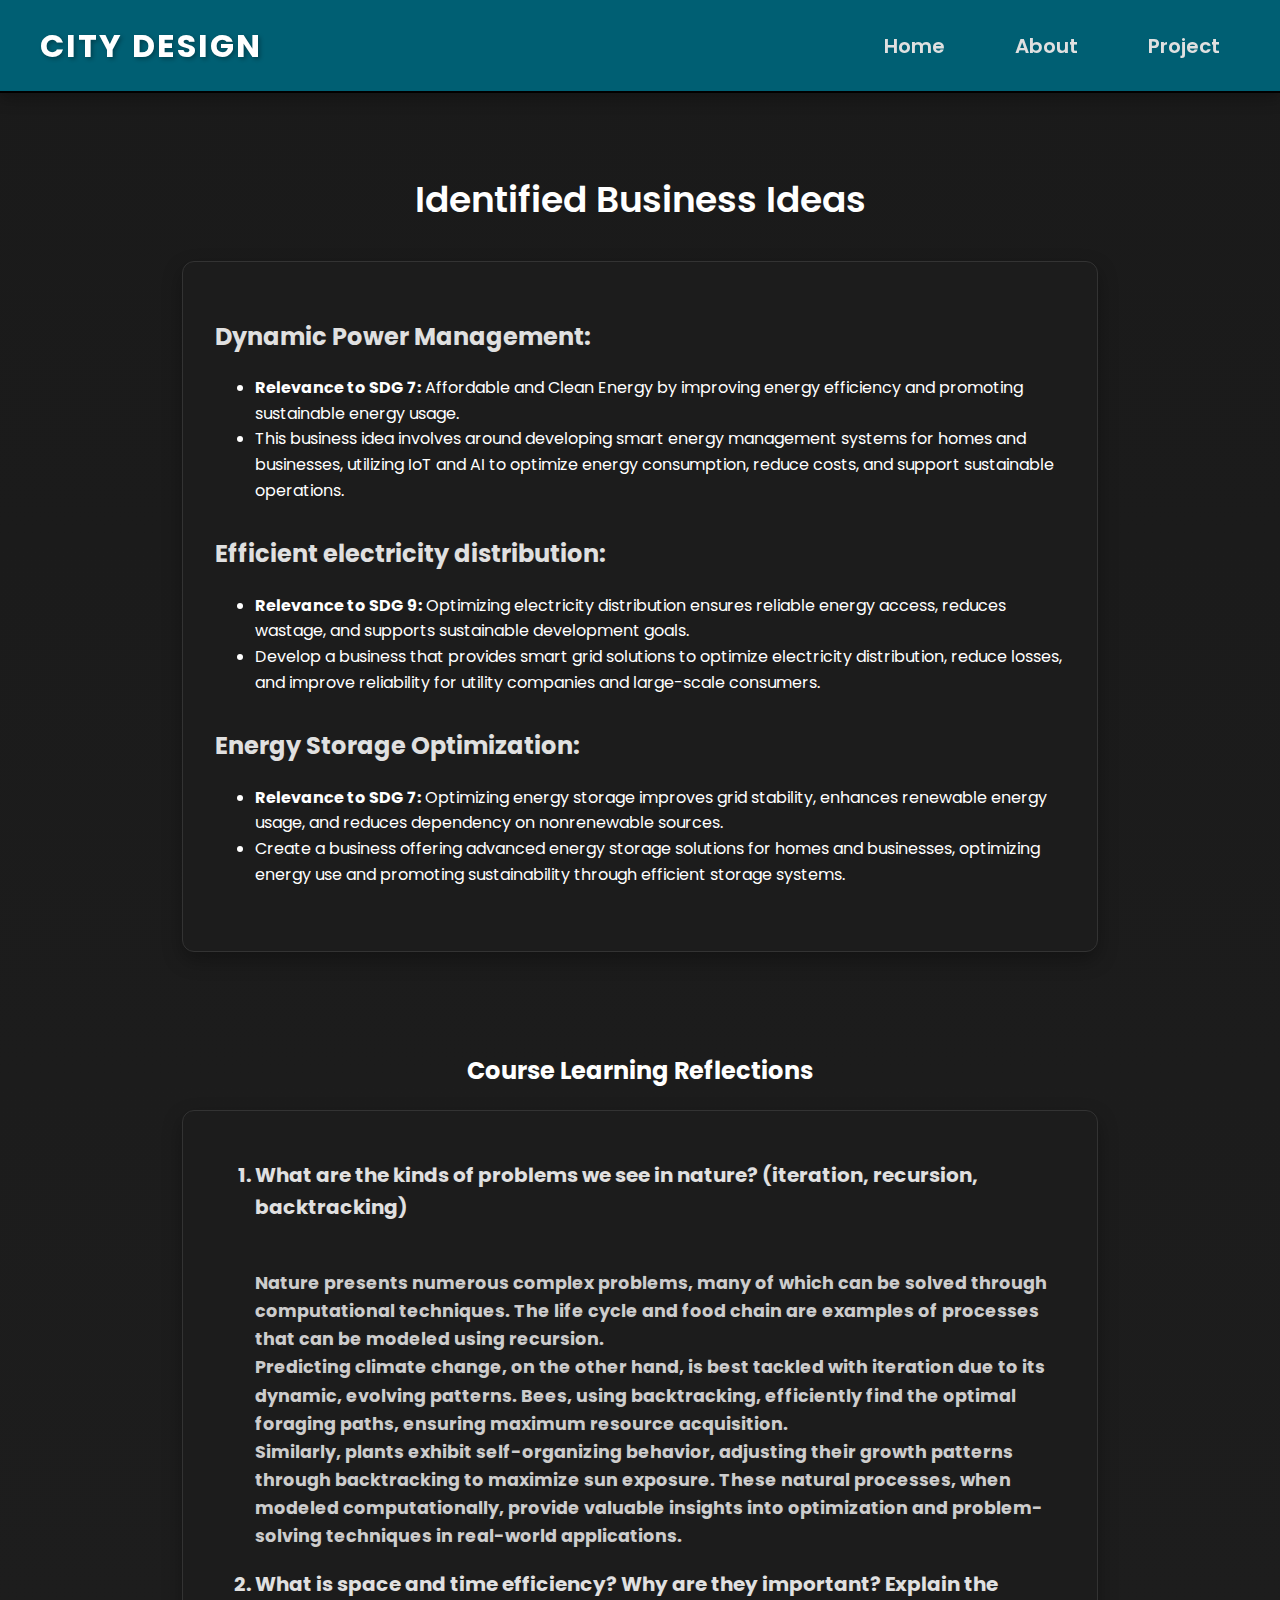
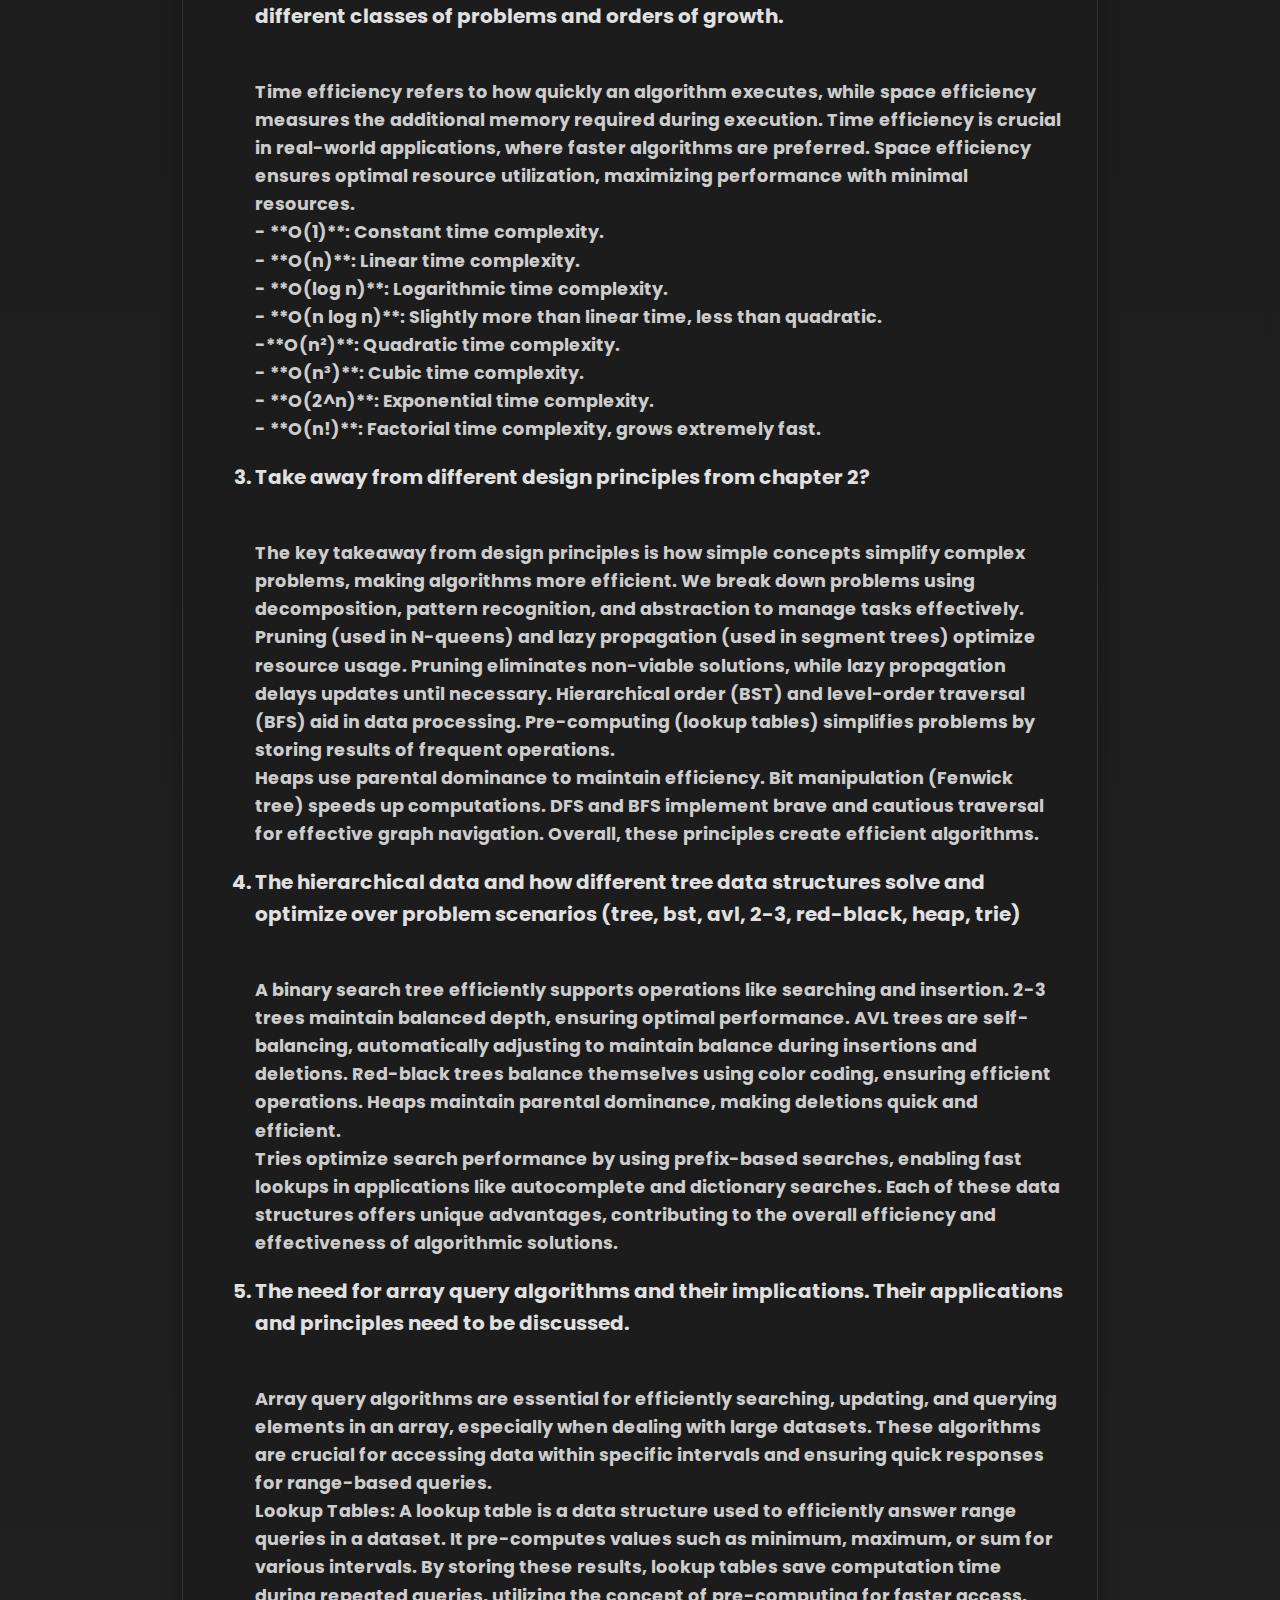
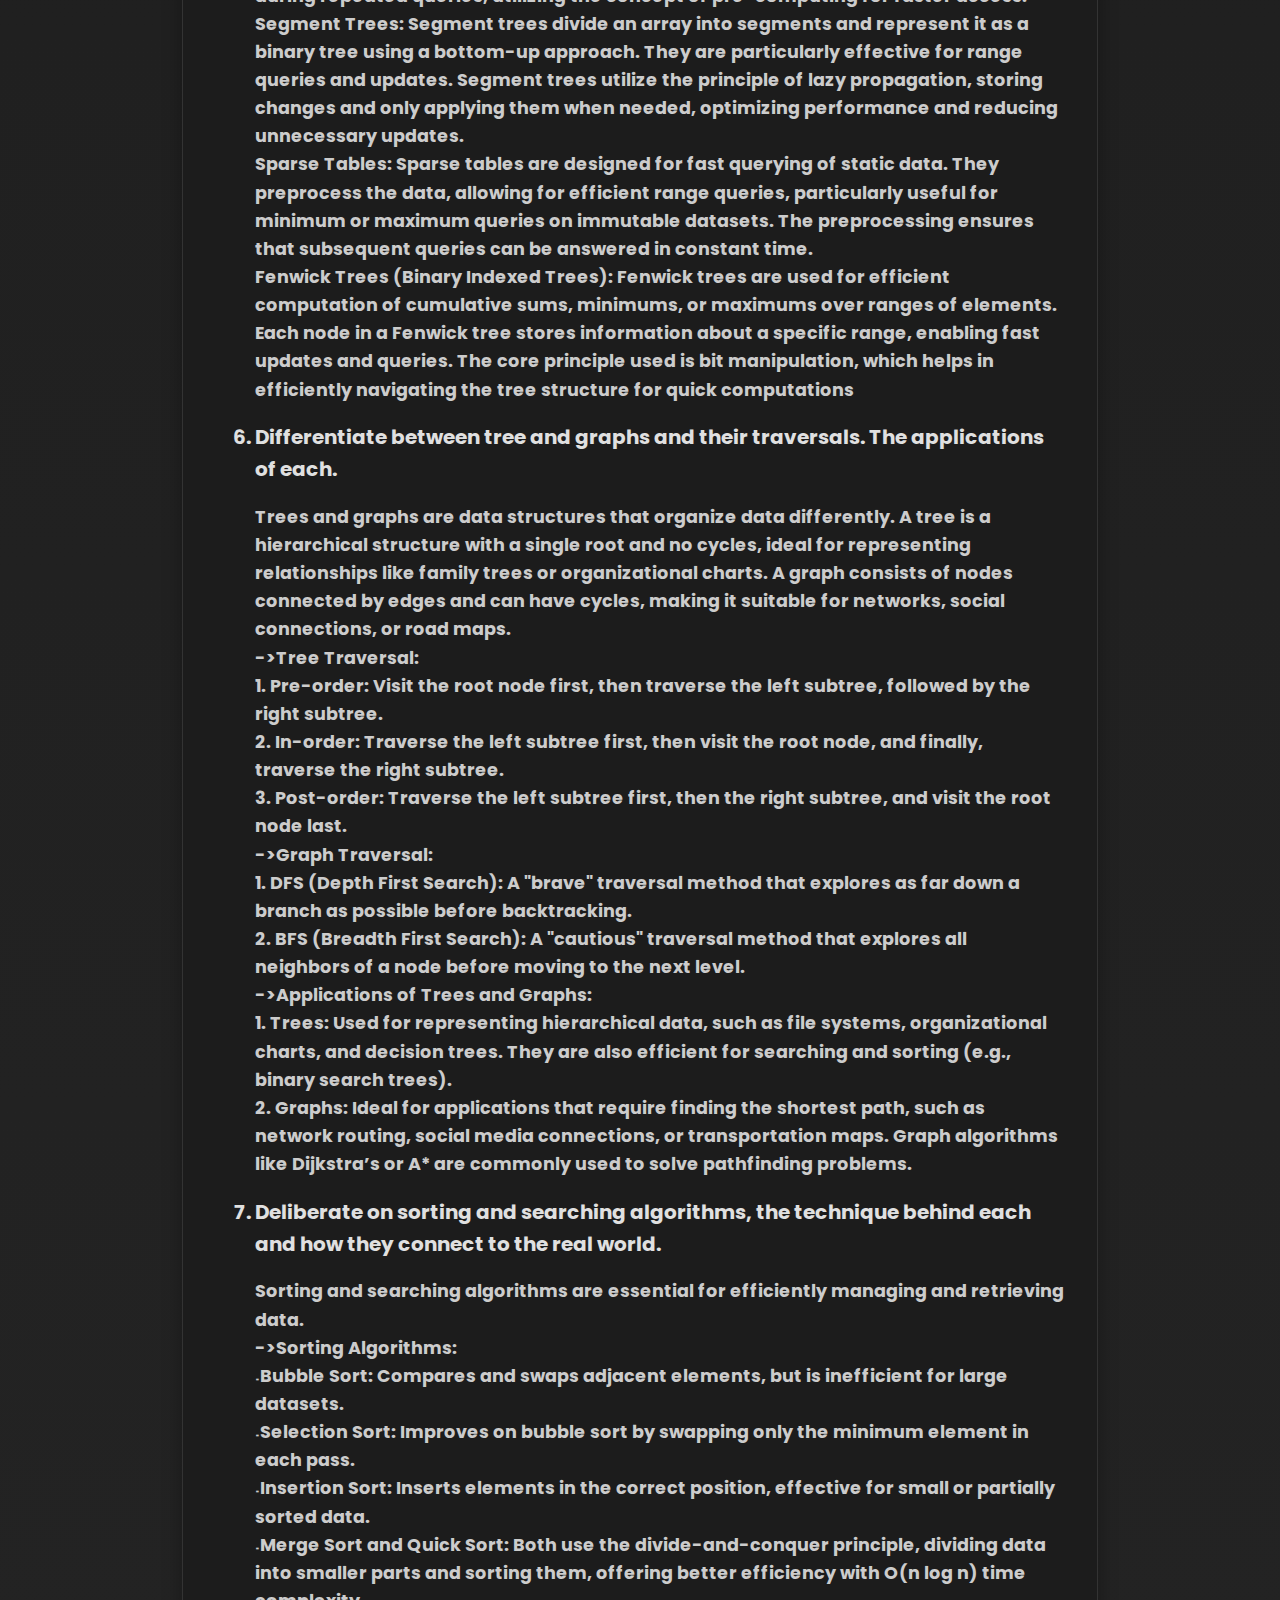
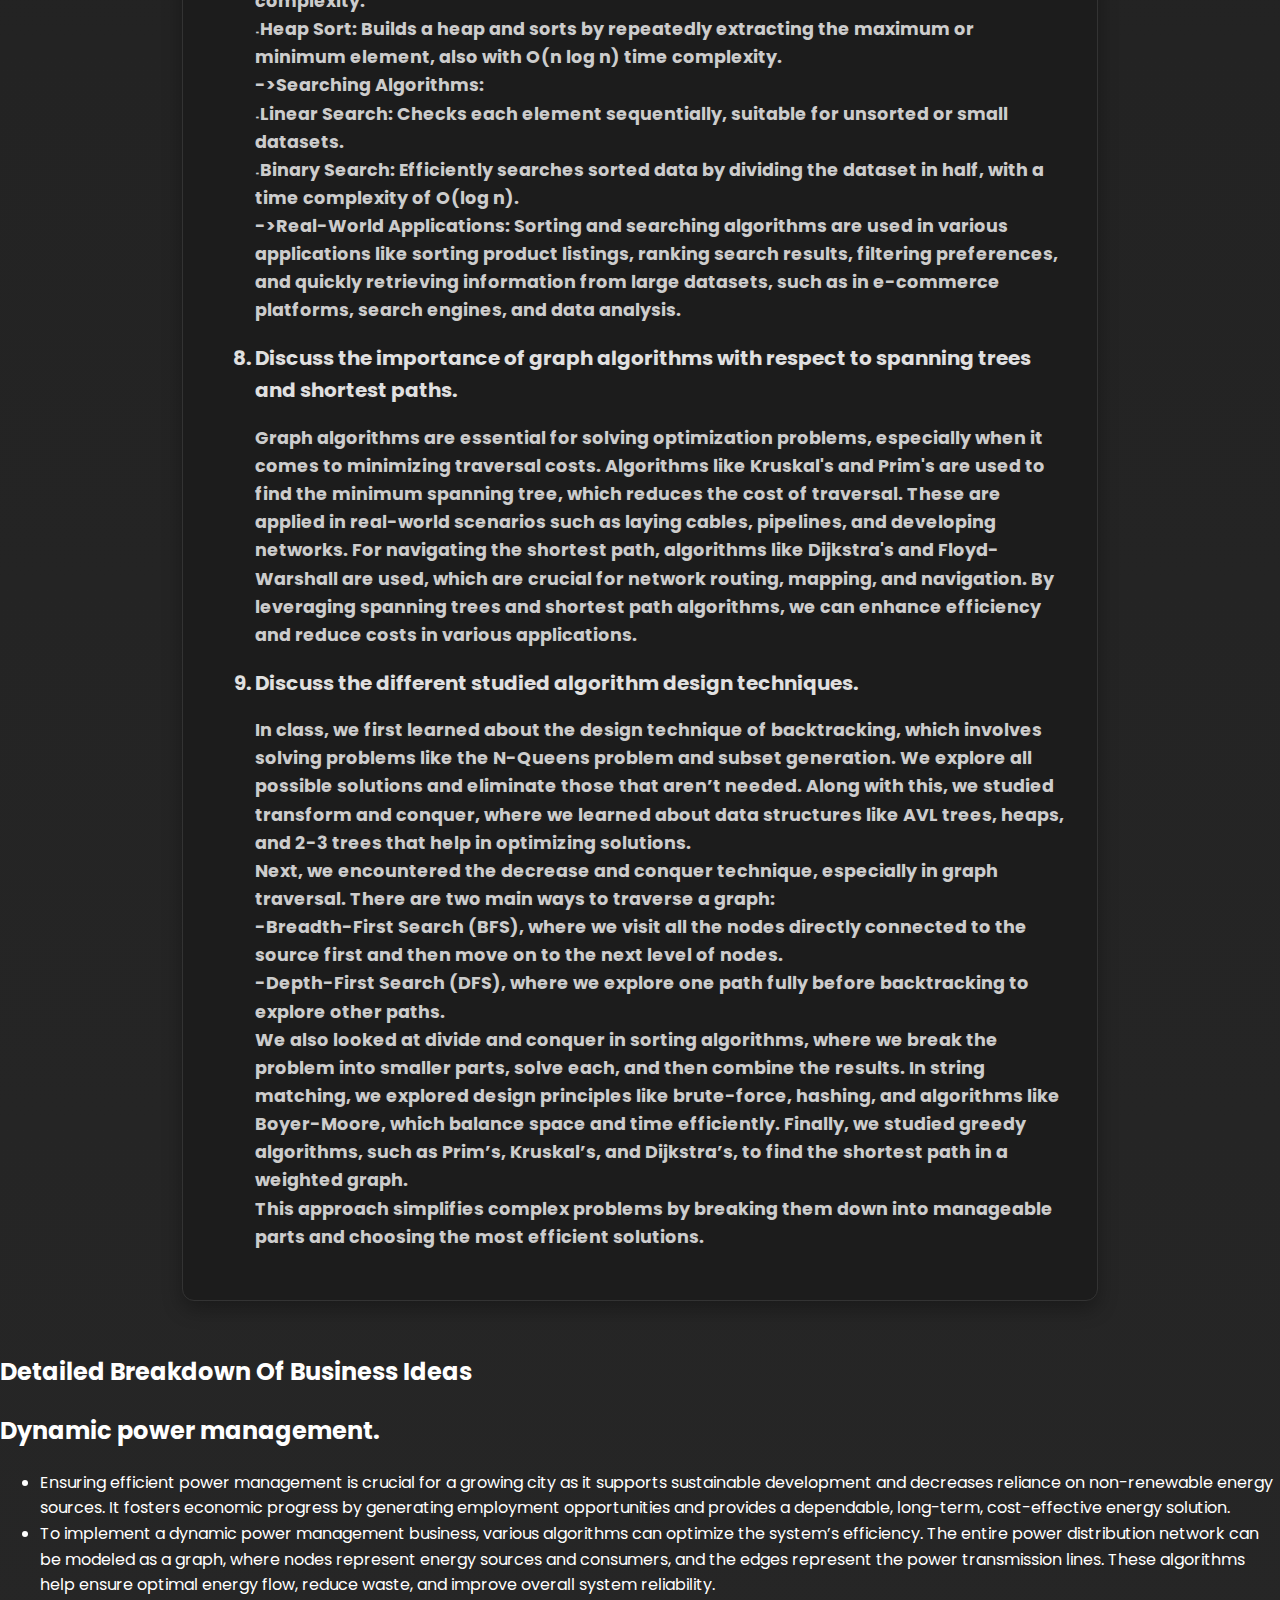
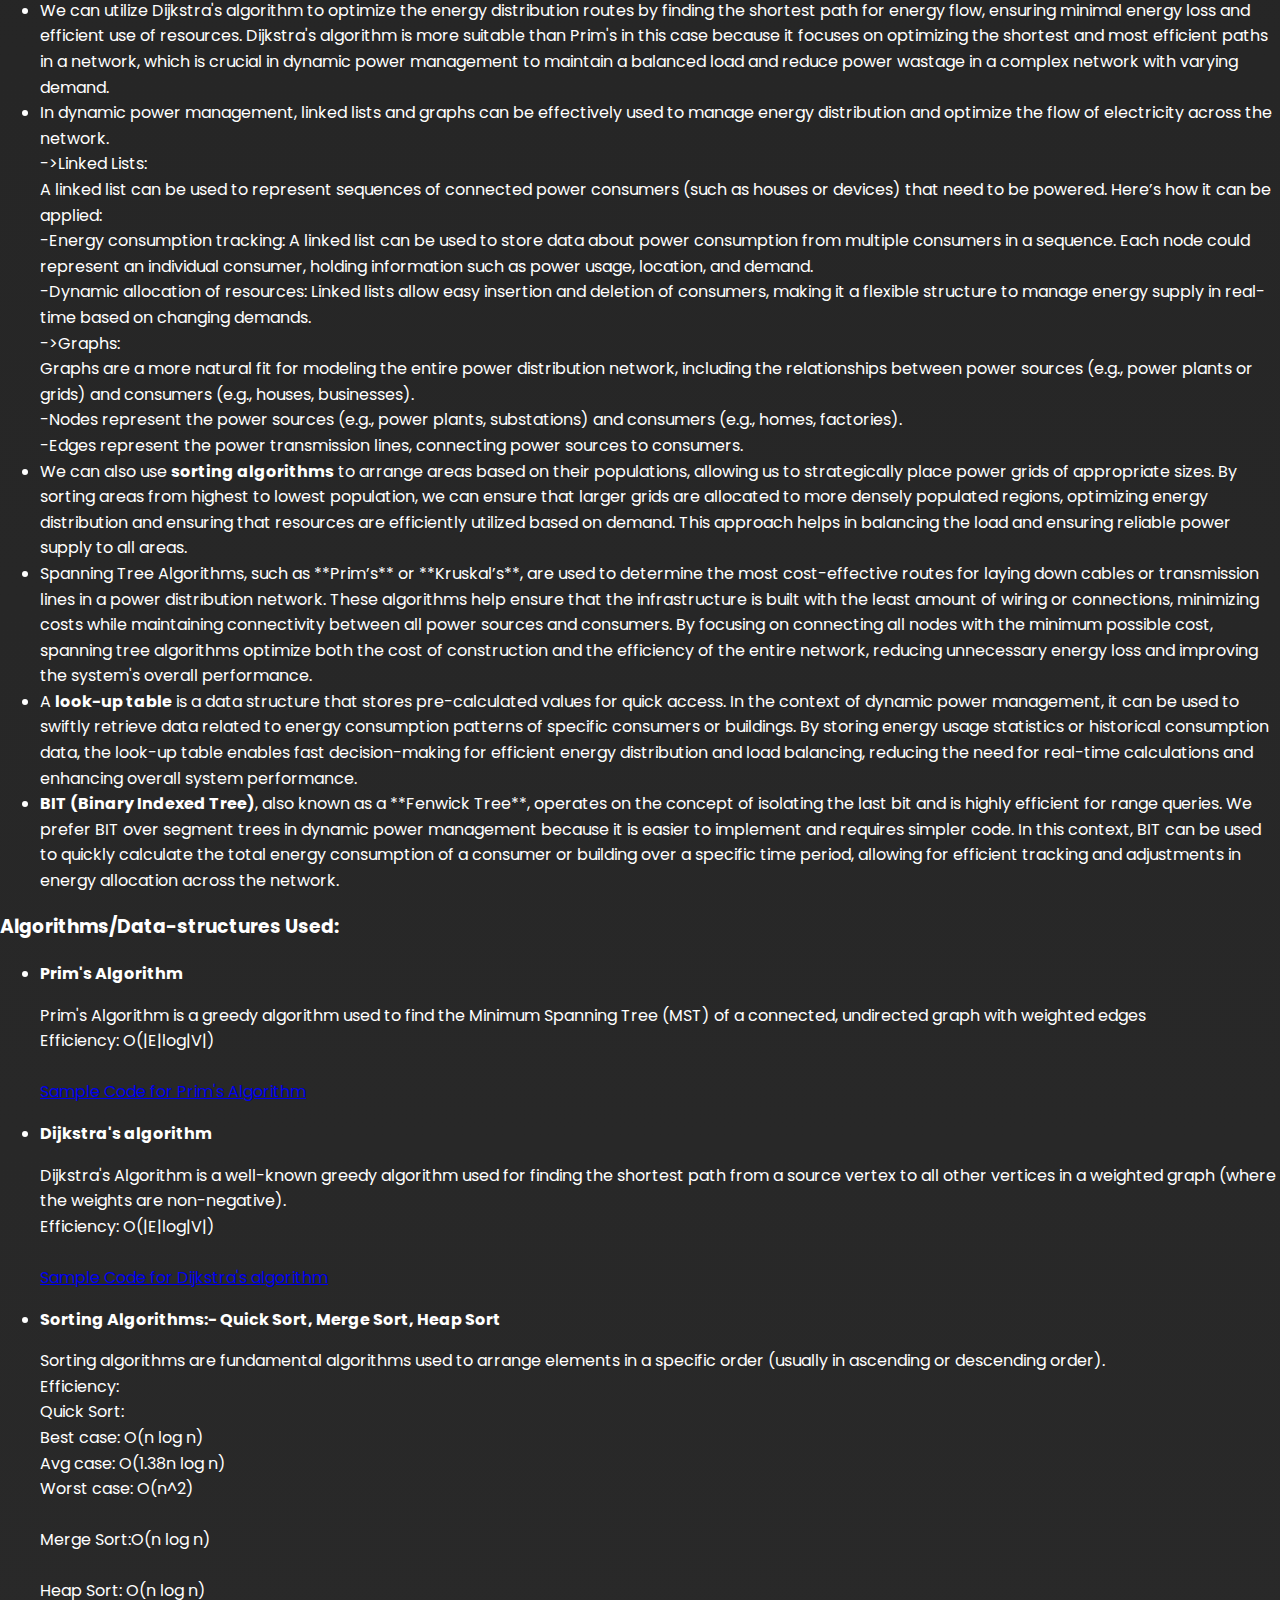
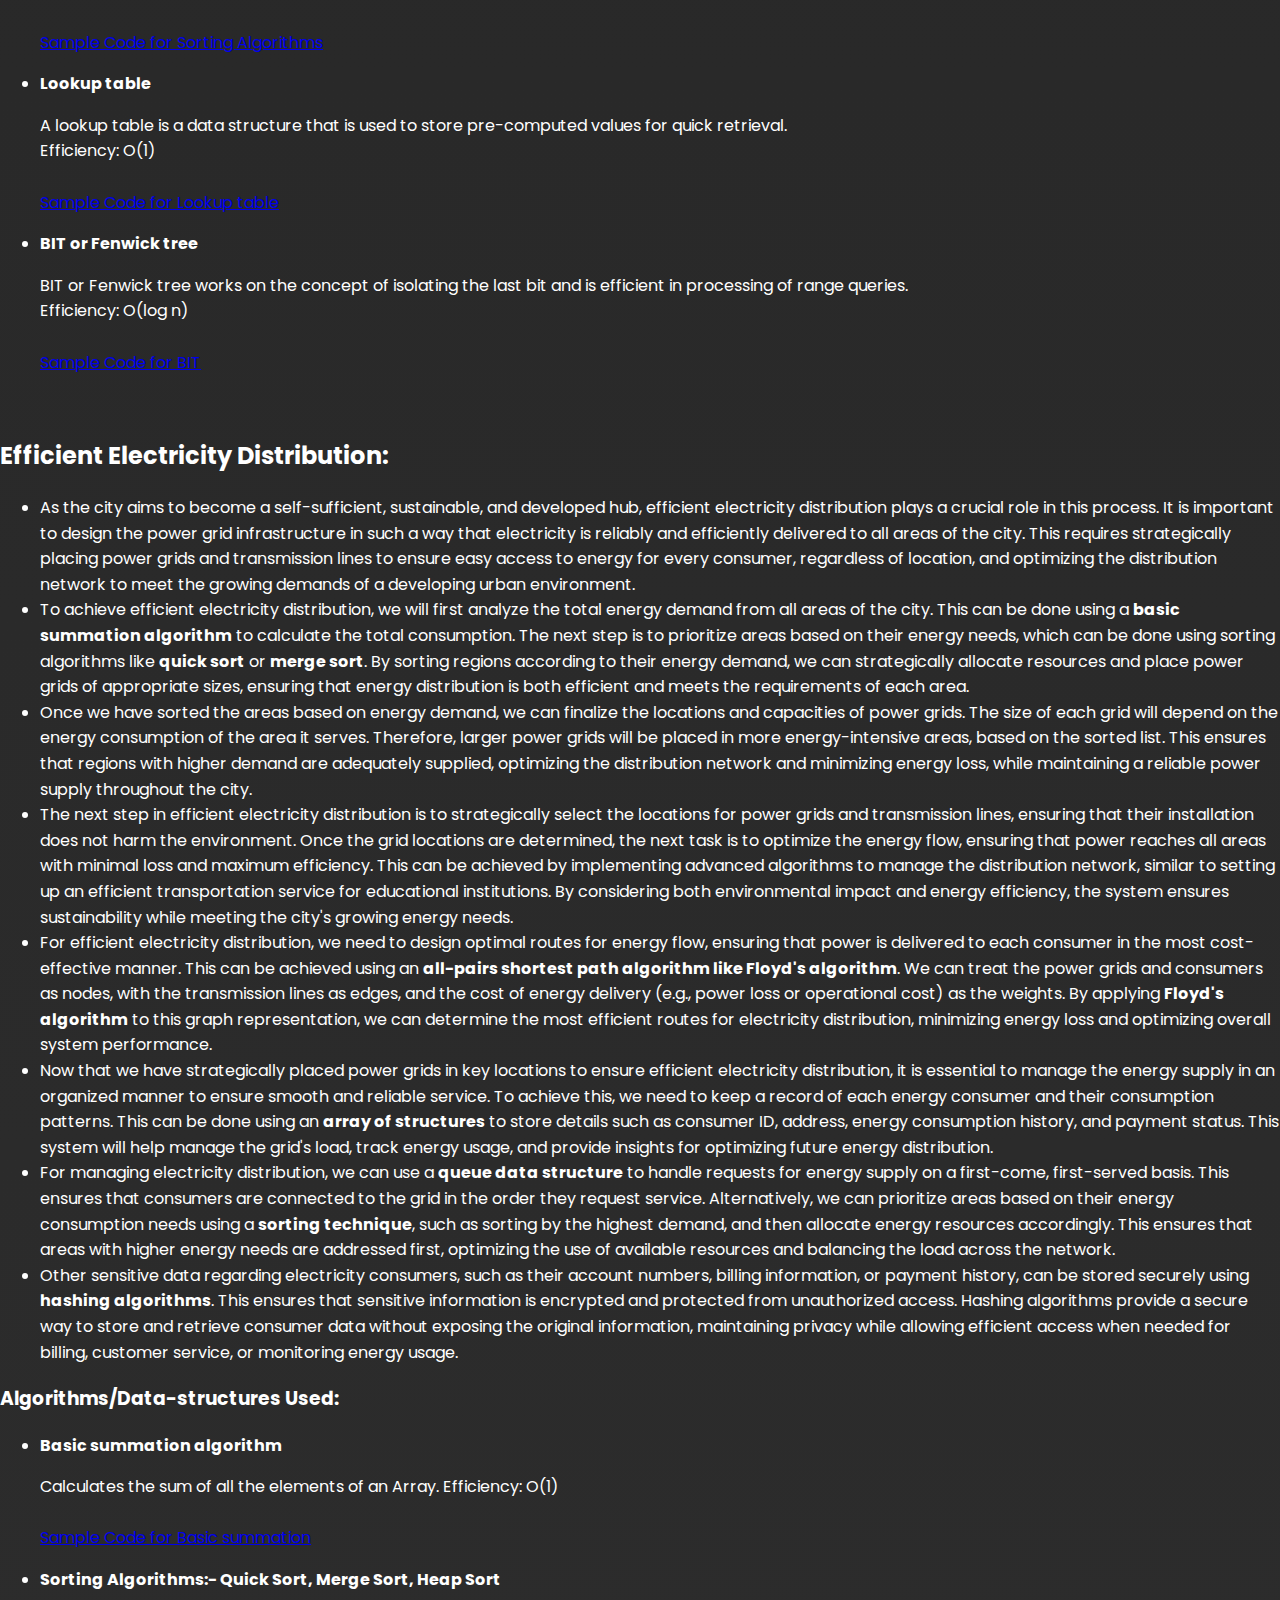
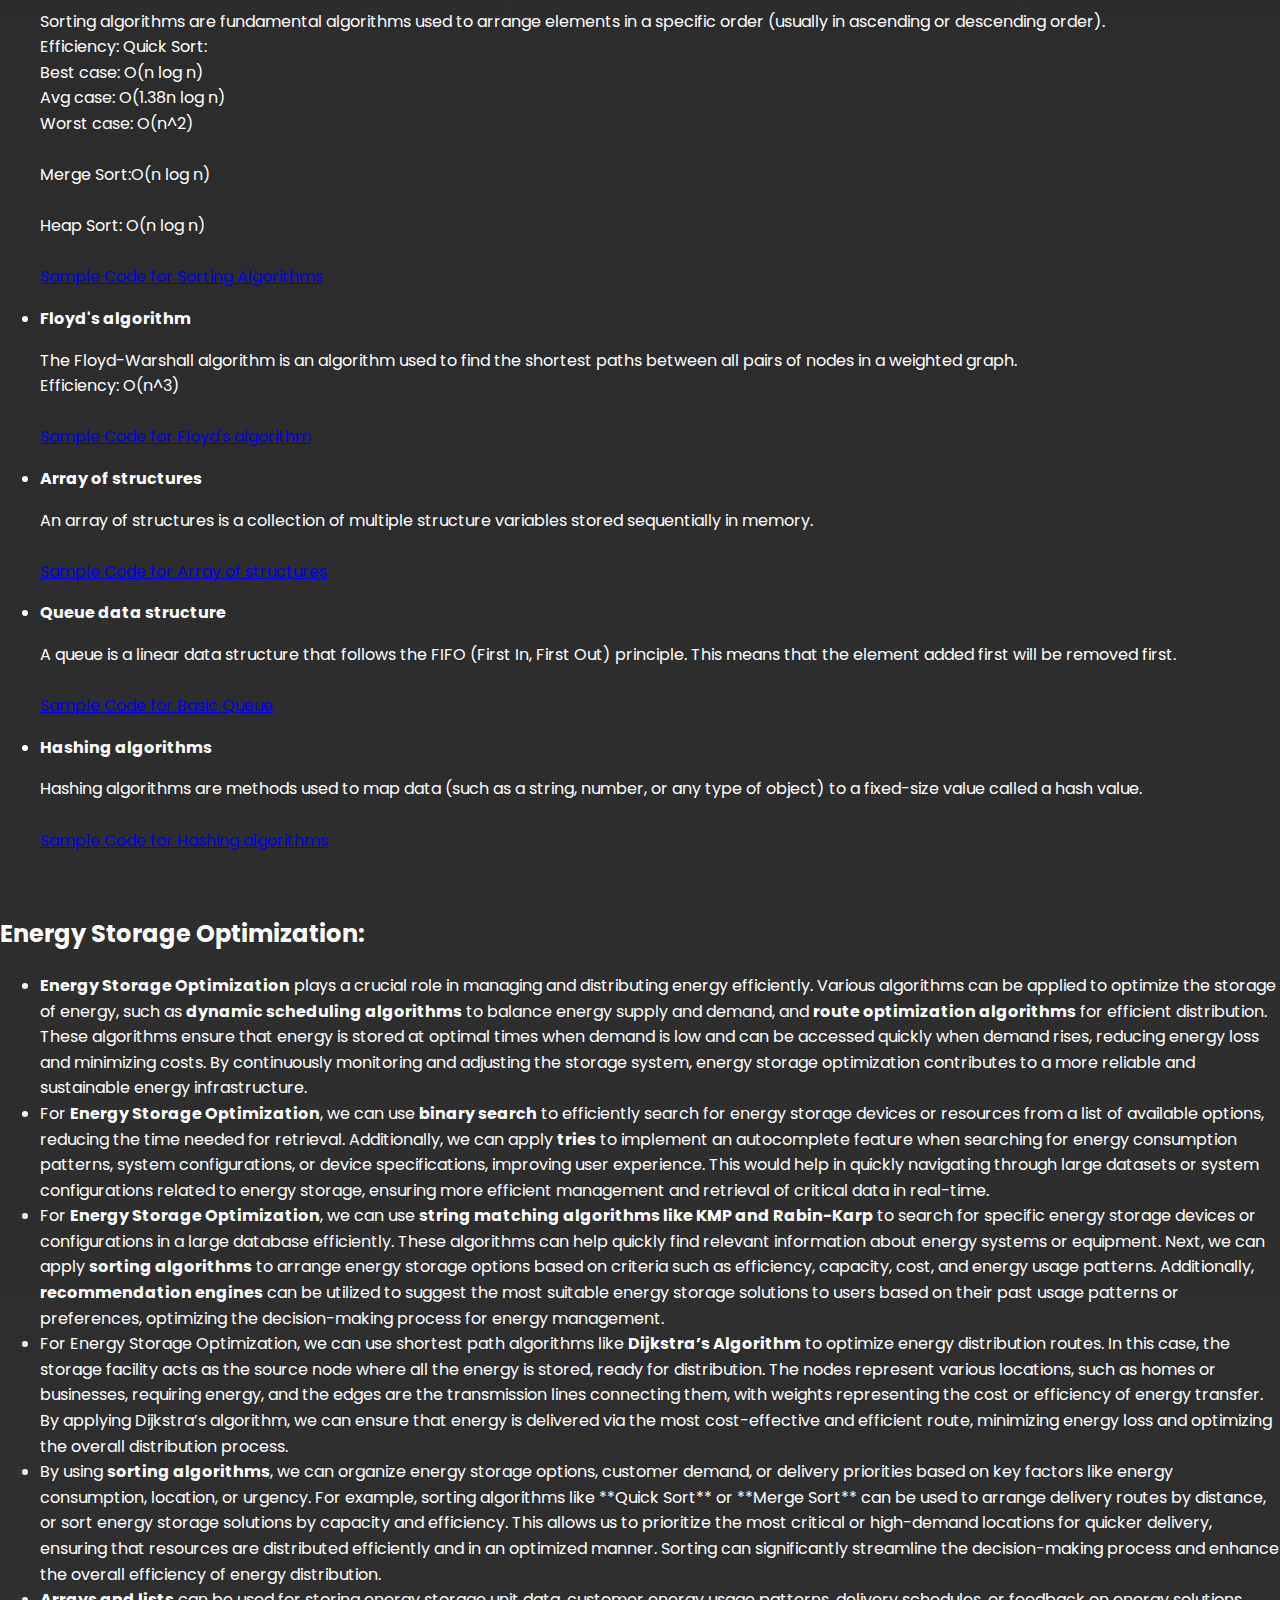
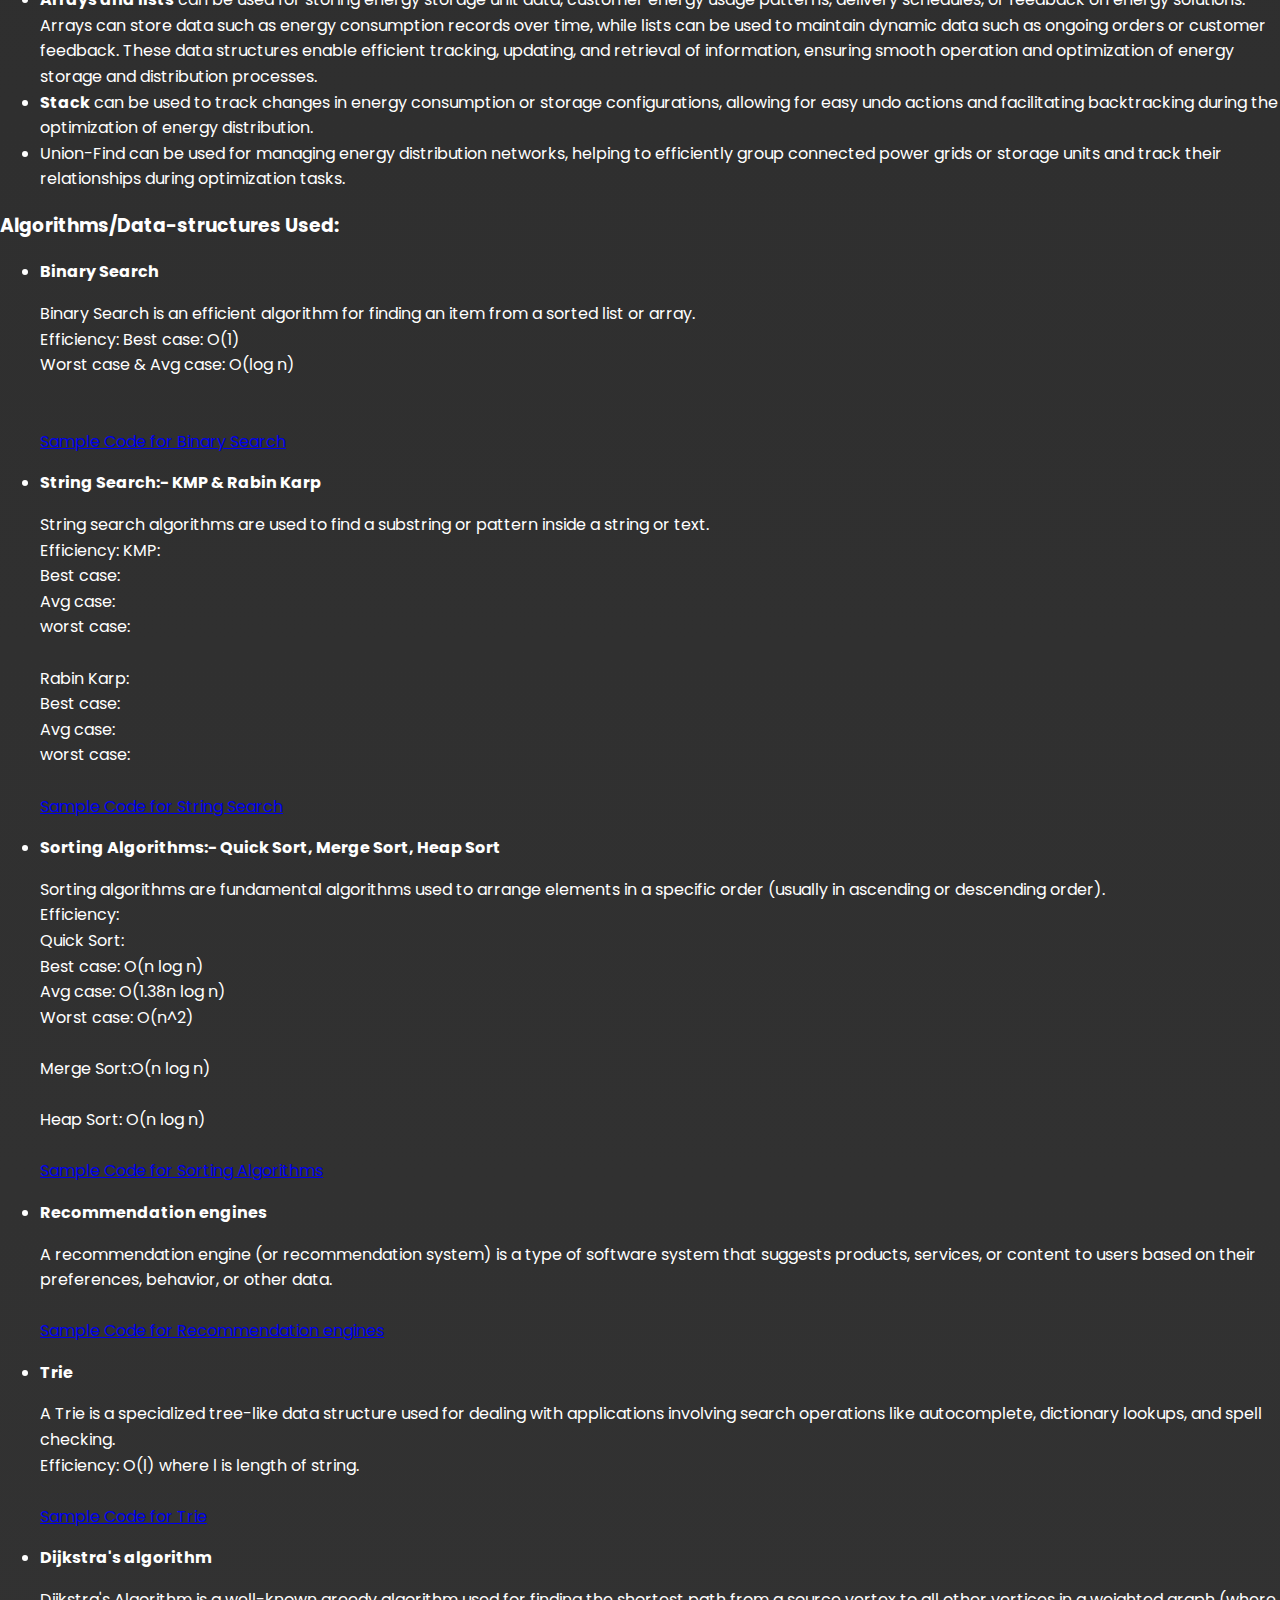
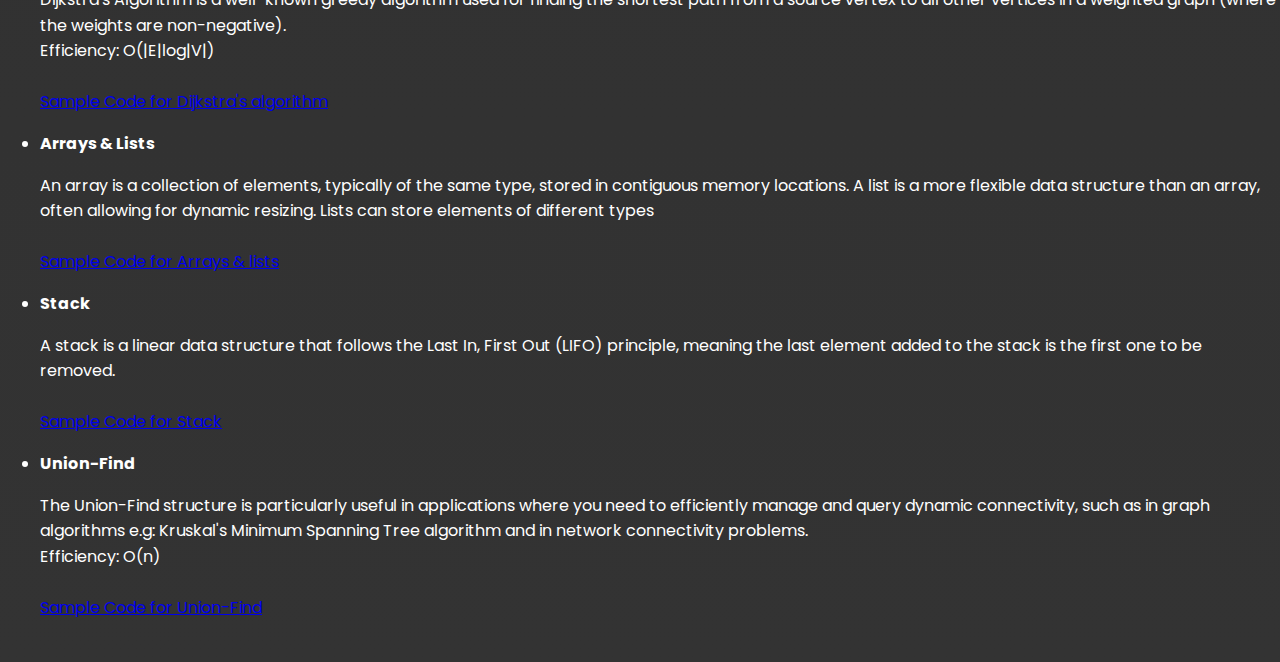
<file: swajeet.html>
<!DOCTYPE html>
<html lang="en">
<head>
    <meta charset="UTF-8">
    <meta name="viewport" content="width=device-width, initial-scale=1.0">
    <title>Portfolio</title>
    <link rel="stylesheet" href="style.css">
    <link href="https://fonts.googleapis.com/css2?family=Poppins:wght@300;400;600&display=swap" rel="stylesheet">
</head>
<body>
    <!-- Navbar -->
    <nav class="navbar">
        <div class="logo">City Design</div>
        <ul class="nav-links">
            <li><a href="index.html">Home</a></li>
            <li><a href="about.html">About</a></li>
            <li><a href="project.html">Project</a></li>
        </ul>
    </nav>

    <!-- Business Ideas Section -->
    <section class="business-ideas">
        <h2 class="head">Identified Business Ideas</h2>
        <div class="ideas-box">
            
            <div class="idea">
                <h3>Dynamic Power Management:</h3>
                <p>
                    <ul>
                        <li>
                            <b>Relevance to SDG 7:</b> Affordable and Clean Energy by improving energy efficiency and promoting sustainable energy usage.
                        </li>
                        <li>
                      This business idea involves around developing smart energy management systems for homes and businesses, utilizing IoT and AI to optimize energy consumption, reduce costs, and support sustainable operations.
                        </li>
                    </ul>
                </p>
            </div>

            <div class="idea">
                <h3>Efficient electricity distribution:</h3>
                <p>
                    <ul>
                        <li>
                            <b>Relevance to SDG 9:</b> Optimizing electricity distribution ensures reliable energy access, reduces wastage, and supports sustainable development goals.
                        </li>
                        <li>
                          Develop a business that provides smart grid solutions to optimize electricity distribution, reduce losses, and improve reliability for utility companies and large-scale consumers.
                        </li>
                    </ul>
                </p>
            </div>

            <div class="idea">
                <h3>Energy Storage Optimization:</h3>
                <p>
                    <ul>
                        <li>
                            <b>Relevance to SDG 7:</b> Optimizing energy storage improves grid stability, enhances renewable energy usage, and reduces dependency on nonrenewable sources.
                        </li>
                        <li>
                            Create a business offering advanced energy storage solutions for homes and businesses, optimizing energy use and promoting sustainability through efficient storage systems.
                        </li>
                    </ul>
                </p>
            </div>
            
        </div>
    </section>

    <!-- Reflection Section -->
    <section class="Reflection">
        <h2>Course  Learning Reflections</h2>
        <div class="reflection-box">
            <ol>
                <li>
                    What are the kinds of problems we see in nature? (iteration, recursion, backtracking)
                    <p class="ans">
                       <br>Nature presents numerous complex problems, many of which can be solved through computational techniques.
                        The life cycle and food chain are examples of processes that can be modeled using recursion.
                        <br>
                        Predicting climate change, on the other hand, is best tackled with iteration due to its dynamic, evolving patterns.
                         Bees, using backtracking, efficiently find the optimal foraging paths, ensuring maximum resource acquisition.
                        <br>
                        Similarly, plants exhibit self-organizing behavior, adjusting their growth patterns through backtracking to maximize sun exposure.
                        These natural processes, when modeled computationally, provide valuable insights into optimization and problem-solving techniques in real-world applications.
                    </p>
                </li>
                <li>
                    What is space and time efficiency? Why are they important? Explain the different classes of problems and orders of growth.
                    <p class="ans">
                        <br>
                        Time efficiency refers to how quickly an algorithm executes, while space efficiency measures the additional memory required during execution. Time efficiency is crucial in real-world applications, where faster algorithms are preferred. Space efficiency ensures optimal resource utilization, maximizing performance with minimal resources. 
                        <br>
                        - **O(1)**: Constant time complexity.
                        <br>
                            - **O(n)**: Linear time complexity.
                        <br>
                            - **O(log n)**: Logarithmic time complexity.
                        <br>
                            - **O(n log n)**: Slightly more than linear time, less than quadratic.
                        <br> 
                            -**O(n²)**: Quadratic time complexity.
                        <br>
                            - **O(n³)**: Cubic time complexity.
                        <br>
                            - **O(2^n)**: Exponential time complexity.
                        <br>
                            - **O(n!)**: Factorial time complexity, grows extremely fast.
                    </p>
                </li>
                <li>
                    Take away from different design principles from chapter 2?
                    <p class="ans"> 
                    <br>
                        The key takeaway from design principles is how simple concepts simplify complex problems, making algorithms more efficient.
                        We break down problems using decomposition, pattern recognition, and abstraction to manage tasks effectively. 
                    <br>
                        Pruning (used in N-queens) and lazy propagation (used in segment trees) optimize resource usage. Pruning eliminates non-viable solutions, while lazy propagation delays updates until necessary. 
                    Hierarchical order (BST) and level-order traversal (BFS) aid in data processing. Pre-computing (lookup tables) simplifies problems by storing results of frequent operations. 
                    <br>
                    Heaps use parental dominance to maintain efficiency. Bit manipulation (Fenwick tree) speeds up computations. DFS and BFS implement brave and cautious traversal for effective graph navigation. Overall, these principles create efficient algorithms.
                </li>
                <li>
                    The hierarchical data and how different tree data structures solve and optimize over problem scenarios (tree, bst, avl, 2-3, red-black, heap, trie)
                    <p class="ans">
                        <br>
                        A binary search tree efficiently supports operations like searching and insertion. 2-3 trees maintain balanced depth, ensuring optimal performance. AVL trees are self-balancing, automatically adjusting to maintain balance during insertions and deletions. 
                        Red-black trees balance themselves using color coding, ensuring efficient operations. Heaps maintain parental dominance, making deletions quick and efficient.
                        <br>
                        Tries optimize search performance by using prefix-based searches, enabling fast lookups in applications like autocomplete and dictionary searches. 
                        Each of these data structures offers unique advantages, contributing to the overall efficiency and effectiveness of algorithmic solutions.
                </li>
                <li>
                    The need for array query algorithms and their implications. Their applications and principles need to be discussed.
                    <p class="ans">
                        <br>
                        Array query algorithms are essential for efficiently searching, updating, and querying elements in an array, especially when dealing with large datasets. These algorithms are crucial for accessing data within specific intervals and ensuring quick responses for range-based queries.
                        <br>
                        Lookup Tables: A lookup table is a data structure used to efficiently answer range queries in a dataset. It pre-computes values such as minimum, maximum, or sum for various intervals. By storing these results, lookup tables save computation time during repeated queries, utilizing the concept of pre-computing for faster access.
                        <br>
                        Segment Trees: Segment trees divide an array into segments and represent it as a binary tree using a bottom-up approach. They are particularly effective for range queries and updates. Segment trees utilize the principle of lazy propagation, storing changes and only applying them when needed, optimizing performance and reducing unnecessary updates.
                        <br>
                        Sparse Tables: Sparse tables are designed for fast querying of static data. They preprocess the data, allowing for efficient range queries, particularly useful for minimum or maximum queries on immutable datasets. The preprocessing ensures that subsequent queries can be answered in constant time.
                        <br>
                        Fenwick Trees (Binary Indexed Trees): Fenwick trees are used for efficient computation of cumulative sums, minimums, or maximums over ranges of elements. Each node in a Fenwick tree stores information about a specific range, enabling fast updates and queries. The core principle used is bit manipulation, which helps in efficiently navigating the tree structure for quick computations</p>
                </li>
                <li>
                    Differentiate between tree and graphs and their traversals. The applications of each.
                    <p class="ans">
                        Trees and graphs are data structures that organize data differently. A tree is a hierarchical structure with a single root and no cycles, ideal for representing relationships like family trees or organizational charts. 
                        A graph consists of nodes connected by edges and can have cycles, making it suitable for networks, social connections, or road maps.
                        <br>
                        ->Tree Traversal:
                        <br>
                        1. Pre-order: Visit the root node first, then traverse the left subtree, followed by the right subtree.
                        <br>
                        2. In-order: Traverse the left subtree first, then visit the root node, and finally, traverse the right subtree.
                        <br>
                        3. Post-order: Traverse the left subtree first, then the right subtree, and visit the root node last.
                        <br>
                        ->Graph Traversal:
                        <br>
                        1. DFS (Depth First Search): A "brave" traversal method that explores as far down a branch as possible before backtracking.
                        <br>
                        2. BFS (Breadth First Search): A "cautious" traversal method that explores all neighbors of a node before moving to the next level.
                        <br>
                        ->Applications of Trees and Graphs:
                        <br>
                        1. Trees: Used for representing hierarchical data, such as file systems, organizational charts, and decision trees. They are also efficient for searching and sorting (e.g., binary search trees).
                        <br>
                        2. Graphs: Ideal for applications that require finding the shortest path, such as network routing, social media connections, or transportation maps. Graph algorithms like Dijkstra’s or A* are commonly used to solve pathfinding problems.
                </li>
                <li>
                    Deliberate on sorting and searching algorithms, the technique behind each and how they connect to the real world.
                    <p class="ans">
                        Sorting and searching algorithms are essential for efficiently managing and retrieving data.
                        <br>
                        ->Sorting Algorithms:
                        <br>
                        ⸳Bubble Sort: Compares and swaps adjacent elements, but is inefficient for large datasets.
                        <br>
                        ⸳Selection Sort: Improves on bubble sort by swapping only the minimum element in each pass.
                        <br>
                        ⸳Insertion Sort: Inserts elements in the correct position, effective for small or partially sorted data.
                        <br>
                        ⸳Merge Sort and Quick Sort: Both use the divide-and-conquer principle, dividing data into smaller parts and sorting them, offering better efficiency with O(n log n) time complexity.
                        <br>
                        ⸳Heap Sort: Builds a heap and sorts by repeatedly extracting the maximum or minimum element, also with O(n log n) time complexity.
                        <br>
                        ->Searching Algorithms:
                        <br>
                        ⸳Linear Search: Checks each element sequentially, suitable for unsorted or small datasets.
                        <br>
                        ⸳Binary Search: Efficiently searches sorted data by dividing the dataset in half, with a time complexity of O(log n).
                        <br>
                        ->Real-World Applications:
                        Sorting and searching algorithms are used in various applications like sorting product listings, ranking search results, filtering preferences, and quickly retrieving information from large datasets, such as in e-commerce platforms, search engines, and data analysis.
                </li>
                <li>
                    Discuss the importance of graph algorithms with respect to spanning trees and shortest paths.
                    <p class="ans">
                        Graph algorithms are essential for solving optimization problems, especially when it comes to minimizing traversal costs. Algorithms like Kruskal's and Prim's are used to find the minimum spanning tree, which reduces the cost of traversal. 
                        These are applied in real-world scenarios such as laying cables, pipelines, and developing networks. For navigating the shortest path, algorithms like Dijkstra's and Floyd-Warshall are used, which are crucial for network routing, mapping, and navigation. 
                        By leveraging spanning trees and shortest path algorithms, we can enhance efficiency and reduce costs in various applications.
                </li>
                <li>
                    Discuss the different studied algorithm design techniques.
                    <p class="ans">
                        In class, we first learned about the design technique of backtracking, which involves solving problems like the N-Queens problem and subset generation. We explore all possible solutions and eliminate those that aren’t needed. 
                        Along with this, we studied transform and conquer, where we learned about data structures like AVL trees, heaps, and 2-3 trees that help in optimizing solutions.
                        <br>
                        Next, we encountered the decrease and conquer technique, especially in graph traversal. There are two main ways to traverse a graph:
                        <br>
                        -Breadth-First Search (BFS), where we visit all the nodes directly connected to the source first and then move on to the next level of nodes.
                        <br>
                        -Depth-First Search (DFS), where we explore one path fully before backtracking to explore other paths.
                        <br>
                        We also looked at divide and conquer in sorting algorithms, where we break the problem into smaller parts, solve each, and then combine the results. In string matching, we explored design principles like brute-force, hashing, and algorithms like Boyer-Moore, which balance space and time efficiently. 
                        Finally, we studied greedy algorithms, such as Prim’s, Kruskal’s, and Dijkstra’s, to find the shortest path in a weighted graph.
                        <br>
                        This approach simplifies complex problems by breaking them down into manageable parts and choosing the most efficient solutions.
                </li>
            </ol>
        </div>
    </section>

    <section class="case-breakdown">
        <h2 class="breakdown-head">Detailed Breakdown Of Business Ideas</h2>
        <div class="beakdown-box">
            <div class="cases">
                <h2 class="case-head">Dynamic power management.</h2>
                <p class="explain">
                    <ul>
                        <li>
                            Ensuring efficient power management is crucial for a growing city as it supports sustainable development and decreases reliance on non-renewable energy sources. 
                            It fosters economic progress by generating employment opportunities and provides a dependable, long-term, cost-effective energy solution.  
                        </li>
                        <li>
                            To implement a dynamic power management business, various algorithms can optimize the system’s efficiency. 
                            The entire power distribution network can be modeled as a graph, where nodes represent energy sources and consumers, and the edges represent the power transmission lines. 
                            These algorithms help ensure optimal energy flow, reduce waste, and improve overall system reliability.
                        </li>
                        <li>
                            We can utilize Dijkstra's algorithm to optimize the energy distribution routes by finding the shortest path for energy flow, ensuring minimal energy loss and efficient use of resources. 
                            Dijkstra's algorithm is more suitable than Prim's in this case because it focuses on optimizing the shortest and most efficient paths in a network, which is crucial in dynamic power management to maintain a balanced load and reduce power wastage in a complex network with varying demand.
                        </li>
                        <li>
                            In dynamic power management, linked lists and graphs can be effectively used to manage energy distribution and optimize the flow of electricity across the network.
                            <br>
                            ->Linked Lists:
                            <br>
                            A linked list can be used to represent sequences of connected power consumers (such as houses or devices) that need to be powered. Here’s how it can be applied:
                            <br>
                            -Energy consumption tracking: A linked list can be used to store data about power consumption from multiple consumers in a sequence. Each node could represent an individual consumer, holding information such as power usage, location, and demand.
                            <br>
                            -Dynamic allocation of resources: Linked lists allow easy insertion and deletion of consumers, making it a flexible structure to manage energy supply in real-time based on changing demands.
                            <br>
                            ->Graphs:
                            <br>
                            Graphs are a more natural fit for modeling the entire power distribution network, including the relationships between power sources (e.g., power plants or grids) and consumers (e.g., houses, businesses).
                            <br>
                            -Nodes represent the power sources (e.g., power plants, substations) and consumers (e.g., homes, factories).
                            <br>
                            -Edges represent the power transmission lines, connecting power sources to consumers.
                        </li>
                        <li>
                            We can also use <b>sorting algorithms</b> to arrange areas based on their populations, allowing us to strategically place power grids of appropriate sizes. 
                            By sorting areas from highest to lowest population, we can ensure that larger grids are allocated to more densely populated regions, optimizing energy distribution and ensuring that resources are efficiently utilized based on demand. 
                            This approach helps in balancing the load and ensuring reliable power supply to all areas.
                        </li>
                        <li>
                            Spanning Tree Algorithms, such as **Prim’s** or **Kruskal’s**, are used to determine the most cost-effective routes for laying down cables or transmission lines in a power distribution network. 
                            These algorithms help ensure that the infrastructure is built with the least amount of wiring or connections, minimizing costs while maintaining connectivity between all power sources and consumers. 
                            By focusing on connecting all nodes with the minimum possible cost, spanning tree algorithms optimize both the cost of construction and the efficiency of the entire network, reducing unnecessary energy loss and improving the system's overall performance.
                        </li>
                        <li>
                            A <b>look-up table</b> is a data structure that stores pre-calculated values for quick access. 
                            In the context of dynamic power management, it can be used to swiftly retrieve data related to energy consumption patterns of specific consumers or buildings. 
                            By storing energy usage statistics or historical consumption data, the look-up table enables fast decision-making for efficient energy distribution and load balancing, 
                            reducing the need for real-time calculations and enhancing overall system performance.
                        </li>
                        <li>
                            <b>BIT (Binary Indexed Tree)</b>, also known as a **Fenwick Tree**, operates on the concept of isolating the last bit and is highly efficient for range queries. 
                            We prefer BIT over segment trees in dynamic power management because it is easier to implement and requires simpler code. 
                            In this context, BIT can be used to quickly calculate the total energy consumption of a consumer or building over a specific time period, allowing for efficient tracking and adjustments in energy allocation across the network.
                        </li>
                    </ul>
                    <h3>Algorithms/Data-structures Used:</h3>
                    <ul>
                        <li><b>Prim's Algorithm</b>
                            <p>Prim's Algorithm is a greedy algorithm used to find the Minimum Spanning Tree (MST) 
                                of a connected, undirected graph with weighted edges<br>
                                Efficiency: O(|E|log|V|)<br><br>
                                <a href="https://github.com/AmoghPai19/DSA_CodeLibrary/tree/15ad034f96929e76cc3b17727a5a62f53c38fed9/Prims%20Algorithm" class="code">Sample Code for Prim's Algorithm</a>
                            </p>
                        </li>
                        <li><b>Dijkstra's algorithm</b>
                            <p>Dijkstra's Algorithm is a well-known greedy algorithm used for finding the shortest path 
                                from a source vertex to all other vertices in a weighted graph (where the weights are non-negative).<br>
                                Efficiency: O(|E|log|V|)<br><br>
                                <a href="https://github.com/AmoghPai19/DSA_CodeLibrary/tree/15ad034f96929e76cc3b17727a5a62f53c38fed9/Dijkstras%20Algorithm" class="code">Sample Code for Dijkstra's algorithm</a>
                            </p>
                        </li>
                        <li><b>Sorting Algorithms:- Quick Sort, Merge Sort, Heap Sort</b>
                            <p>Sorting algorithms are fundamental algorithms used to arrange elements in a specific order 
                                (usually in ascending or descending order). <br>
                                Efficiency: <br>
                                Quick Sort:<br>
                                Best case: O(n log n)<br>
                                Avg case: O(1.38n log n)<br>
                                Worst case: O(n^2)<br><br>

                                Merge Sort:O(n log n)<br><br>

                                Heap Sort: O(n log n)<br><br>
                                <a href="https://github.com/AmoghPai19/DSA_CodeLibrary/tree/15ad034f96929e76cc3b17727a5a62f53c38fed9/Sorting%20Alogithms" class="code">Sample Code for Sorting Algorithms</a>
                            </p>
                        </li>
                        <li><b>Lookup table</b>
                            <p>
                                A lookup table is a data structure that is used to store pre-computed values for quick retrieval. <br>
                                Efficiency: O(1)<br><br>
                                <a href="https://github.com/AmoghPai19/DSA_CodeLibrary/tree/6bb8c79b6e3d3196b19112dabe9c370c4491ec8c/Lookup-Table" class="code">Sample Code for Lookup table</a>
                            </p>
                        </li>
                        <li><b>BIT or Fenwick tree</b>
                            <p>BIT or Fenwick tree works on the concept of isolating the last bit and is 
                                efficient in processing of range queries. <br>
                                Efficiency: O(log n) <br><br>
                                <a href="https://github.com/AmoghPai19/DSA_CodeLibrary/tree/15ad034f96929e76cc3b17727a5a62f53c38fed9/Fenwick%20Tree" class="code">Sample Code for BIT</a>
                            </p>
                        </li>
                    </ul>
                </p>
            </div>

        </div>
        <br>
        <div class="beakdown-box">
            <div class="cases">
                <h2 class="case-head">Efficient Electricity Distribution:</h2>
                <p class="explain">
                    <ul>
                        <li>
                            As the city aims to become a self-sufficient, sustainable, and developed hub, efficient electricity distribution plays a crucial role in this process. 
                            It is important to design the power grid infrastructure in such a way that electricity is reliably and efficiently delivered to all areas of the city. 
                            This requires strategically placing power grids and transmission lines to ensure easy access to energy for every consumer, regardless of location, 
                            and optimizing the distribution network to meet the growing demands of a developing urban environment.
                        </li>
                        <li>
                           To achieve efficient electricity distribution, we will first analyze the total energy demand from all areas of the city. 
                            This can be done using a <b>basic summation algorithm</b> to calculate the total consumption. 
                            The next step is to prioritize areas based on their energy needs, which can be done using sorting algorithms like <b>quick sort</b> or <b>merge sort</b>. 
                            By sorting regions according to their energy demand, we can strategically allocate resources and place power grids of appropriate sizes, 
                            ensuring that energy distribution is both efficient and meets the requirements of each area.

                        </li>
                        <li>
                            Once we have sorted the areas based on energy demand, we can finalize the locations and capacities of power grids. 
                            The size of each grid will depend on the energy consumption of the area it serves. 
                            Therefore, larger power grids will be placed in more energy-intensive areas, based on the sorted list. 
                            This ensures that regions with higher demand are adequately supplied, optimizing the distribution network and minimizing energy loss, while maintaining a reliable power supply throughout the city.
                        </li>
                        <li>
                            The next step in efficient electricity distribution is to strategically select the locations for power grids and transmission lines, 
                            ensuring that their installation does not harm the environment. Once the grid locations are determined, the next task is to optimize the energy flow, 
                            ensuring that power reaches all areas with minimal loss and maximum efficiency. This can be achieved by implementing advanced algorithms to manage the distribution network, 
                            similar to setting up an efficient transportation service for educational institutions. By considering both environmental impact and energy efficiency, 
                            the system ensures sustainability while meeting the city's growing energy needs.
                        </li>
                        <li>
                            For efficient electricity distribution, we need to design optimal routes for energy flow, ensuring that power is delivered to each consumer in the most cost-effective manner. 
                            This can be achieved using an <b>all-pairs shortest path algorithm like Floyd's algorithm</b>. 
                            We can treat the power grids and consumers as nodes, with the transmission lines as edges, and the cost of energy delivery (e.g., power loss or operational cost) as the weights. 
                            By applying <b>Floyd's algorithm</b> to this graph representation, we can determine the most efficient routes for electricity distribution, minimizing energy loss and optimizing overall system performance.
                        </li>
                        <li>
                            Now that we have strategically placed power grids in key locations to ensure efficient electricity distribution, it is essential to manage the energy supply in an organized manner to ensure smooth and reliable service. 
                            To achieve this, we need to keep a record of each energy consumer and their consumption patterns. This can be done using an <b>array of structures</b> to store details such as consumer ID, address, energy consumption history, 
                            and payment status. This system will help manage the grid's load, track energy usage, and provide insights for optimizing future energy distribution.
                        </li>
                        <li>
                            For managing electricity distribution, we can use a <b>queue data structure</b> to handle requests for energy supply on a first-come, first-served basis. 
                            This ensures that consumers are connected to the grid in the order they request service. Alternatively, we can prioritize areas based on their energy consumption needs using a <b>sorting technique</b>,
                            such as sorting by the highest demand, and then allocate energy resources accordingly. This ensures that areas with higher energy needs are addressed first, optimizing the use of available resources and balancing the load across the network.
                        </li>
                        <li>
                            Other sensitive data regarding electricity consumers, such as their account numbers, billing information, or payment history, can be stored securely using <b>hashing algorithms</b>. 
                            This ensures that sensitive information is encrypted and protected from unauthorized access. 
                            Hashing algorithms provide a secure way to store and retrieve consumer data without exposing the original information,
                            maintaining privacy while allowing efficient access when needed for billing, customer service, or monitoring energy usage.
                        </li>
                    </ul>
                    <h3>Algorithms/Data-structures Used:</h3>
                    <ul>
                        <li><b>Basic summation algorithm</b>
                            <p>Calculates the sum of all the elements of an Array.
                                Efficiency: O(1)<br><br>
                                <a href="https://github.com/AmoghPai19/DSA_CodeLibrary/blob/d85d72bbe8b0fc7c430c855b9b817b860b716ead/Basic%20Operations/Sum%20of%20elements%20of%20Array.cpp" class="code">Sample Code for Basic summation</a>
                            </p>
                        </li>
                        <li><b>Sorting Algorithms:- Quick Sort, Merge Sort, Heap Sort</b>
                            <p>Sorting algorithms are fundamental algorithms used to arrange elements 
                                in a specific order (usually in ascending or descending order).<br>
                                Efficiency: 
                                Quick Sort:<br>
                                Best case: O(n log n)<br>
                                Avg case: O(1.38n log n)<br>
                                Worst case: O(n^2)<br><br>

                                Merge Sort:O(n log n)<br><br>

                                Heap Sort: O(n log n)<br><br>
                                <a href="https://github.com/AmoghPai19/DSA_CodeLibrary/tree/15ad034f96929e76cc3b17727a5a62f53c38fed9/Sorting%20Alogithms" class="code">Sample Code for Sorting Algorithms</a>
                            </p>
                        </li>
                        <li><b>Floyd's algorithm</b>
                            <p>The Floyd-Warshall algorithm is an algorithm used to find the shortest paths 
                                between all pairs of nodes in a weighted graph.<br>
                                Efficiency: O(n^3)<br><br>
                                <a href="https://github.com/AmoghPai19/DSA_CodeLibrary/tree/15ad034f96929e76cc3b17727a5a62f53c38fed9/Floyds%20Algorithm" class="code">Sample Code for Floyd's algorithm</a>
                            </p>
                        </li>
                        <li><b>Array of structures</b>
                            <p>An array of structures is a collection of multiple structure variables stored sequentially in memory.<br><br>
                                <a href="https://github.com/AmoghPai19/DSA_CodeLibrary/tree/590680d9c376432fa276ad23a0e4fb9afe55d950/Array%20Of%20Structures" class="code">Sample Code for Array of structures</a>
                            </p>
                        </li>
                        <li><b>Queue data structure</b>
                            <p>A queue is a linear data structure that follows the FIFO (First In, First Out) principle. This means that 
                                the element added first will be removed first.<br><br>
                                <a href="https://github.com/AmoghPai19/DSA_CodeLibrary/tree/33727621bd6560be47e0cb784cdc14957225b16d/Queue" class="code">Sample Code for Basic Queue</a>
                            </p>
                        </li>
                        <li><b>Hashing algorithms</b>
                            <p>Hashing algorithms are methods used to map data (such as a string, number, or any type of object) to a fixed-size 
                                value called a hash value.<br><br>
                                <a href="https://github.com/AmoghPai19/DSA_CodeLibrary/tree/33727621bd6560be47e0cb784cdc14957225b16d/Hashing" class="code">Sample Code for Hashing algorithms</a>
                            </p>
                        </li>
                    </ul>
                </p>
            </div>

        </div>
        <br>
        <div class="beakdown-box">
            <div class="cases">
                <h2 class="case-head">Energy Storage Optimization:</h2>
                <p class="explain">
                    <ul>
                        <li>
                            <b>Energy Storage Optimization</b> plays a crucial role in managing and distributing energy efficiently. 
                            Various algorithms can be applied to optimize the storage of energy, such as <b>dynamic scheduling algorithms</b> to balance energy supply and demand, 
                            and <b>route optimization algorithms</b> for efficient distribution. These algorithms ensure that energy is stored at optimal times when demand is low 
                            and can be accessed quickly when demand rises, reducing energy loss and minimizing costs. By continuously monitoring and adjusting the storage system, 
                            energy storage optimization contributes to a more reliable and sustainable energy infrastructure.
                        </li>
                        <li>
                            For <b>Energy Storage Optimization</b>, we can use <b>binary search</b> to efficiently search for energy storage devices or resources from a list of available options, 
                            reducing the time needed for retrieval. Additionally, we can apply <b>tries</b> to implement an autocomplete feature when searching for energy consumption patterns, system configurations, 
                            or device specifications, improving user experience. This would help in quickly navigating through large datasets or system configurations related to energy storage, 
                            ensuring more efficient management and retrieval of critical data in real-time.
                        </li>
                        <li>
                            For <b>Energy Storage Optimization</b>, we can use <b>string matching algorithms like KMP and Rabin-Karp</b> to search for specific energy storage devices or configurations in a large database efficiently. 
                            These algorithms can help quickly find relevant information about energy systems or equipment.
                            Next, we can apply <b>sorting algorithms</b> to arrange energy storage options based on criteria such as efficiency, capacity, cost, and energy usage patterns. Additionally, <b>recommendation engines</b>
                            can be utilized to suggest the most suitable energy storage solutions to users based on their past usage patterns or preferences, optimizing the decision-making process for energy management.
                        </li>
                        <li>
                            For </b>Energy Storage Optimization</b>, we can use shortest path algorithms like <b>Dijkstra’s Algorithm</b> to optimize energy distribution routes. 
                            In this case, the storage facility acts as the source node where all the energy is stored, ready for distribution. 
                            The nodes represent various locations, such as homes or businesses, requiring energy, and the edges are the transmission lines connecting them, 
                            with weights representing the cost or efficiency of energy transfer. By applying Dijkstra’s algorithm, 
                            we can ensure that energy is delivered via the most cost-effective and efficient route, minimizing energy loss and optimizing the overall distribution process. 
                        </li>
                        <li>
                          By using <b>sorting algorithms</b>, we can organize energy storage options, customer demand, or delivery priorities based on key factors like energy consumption, location, or urgency. 
                            For example, sorting algorithms like **Quick Sort** or **Merge Sort** can be used to arrange delivery routes by distance, or sort energy storage solutions by capacity and efficiency. 
                            This allows us to prioritize the most critical or high-demand locations for quicker delivery, ensuring that resources are distributed efficiently and in an optimized manner. 
                            Sorting can significantly streamline the decision-making process and enhance the overall efficiency of energy distribution.
                        </li>
                        <li>
                            <b>Arrays and lists</b> can be used for storing energy storage unit data, customer energy usage patterns, delivery schedules, or feedback on energy solutions. 
                            Arrays can store data such as energy consumption records over time, while lists can be used to maintain dynamic data such as ongoing orders or customer feedback.
                            These data structures enable efficient tracking, updating, and retrieval of information, ensuring smooth operation and optimization of energy storage and distribution processes.
                        </li>
                        <li>
                            <b>Stack</b> can be used to track changes in energy consumption or storage configurations, allowing for easy undo actions and facilitating backtracking during the optimization of energy distribution.
                        </li>
                        <li>
                            </b>Union-Find</b> can be used for managing energy distribution networks, helping to efficiently group connected power grids or storage units and track their relationships during optimization tasks.
                        </li>
                    </ul>
                    <h3>Algorithms/Data-structures Used:</h3>
                    <ul>
                        <li><b>Binary Search</b>
                            <p>Binary Search is an efficient algorithm for finding an item from a sorted list or array. <br>
                                Efficiency:
                                Best case: O(1)<br>
                                Worst case & Avg case: O(log n)<br><br><br>
                                <a href="https://github.com/AmoghPai19/DSA_CodeLibrary/tree/6bb8c79b6e3d3196b19112dabe9c370c4491ec8c/Binary%20Search" class="code">Sample Code for Binary Search</a>
                            </p>
                        </li>
                        <li><b>String Search:- KMP & Rabin Karp</b>
                            <p>String search algorithms are used to find a substring or pattern inside a string or text.<br>
                                Efficiency:
                                KMP:<br>
                                Best case:<br>
                                Avg case:<br>
                                worst case:<br><br>
                                Rabin Karp:<br>
                                Best case:<br>
                                Avg case:<br>
                                worst case:<br><br>
                                <a href="https://github.com/AmoghPai19/DSA_CodeLibrary/tree/6bb8c79b6e3d3196b19112dabe9c370c4491ec8c/String%20Search" class="code">Sample Code for String Search</a>
                            </p>
                        </li>
                        <li><b>Sorting Algorithms:- Quick Sort, Merge Sort, Heap Sort</b>
                            <p>Sorting algorithms are fundamental algorithms used to arrange elements in
                                a specific order (usually in ascending or descending order).<br>
                                Efficiency: <br>
                                Quick Sort:<br>
                                Best case: O(n log n)<br>
                                Avg case: O(1.38n log n)<br>
                                Worst case: O(n^2)<br><br>

                                Merge Sort:O(n log n)<br><br>

                                Heap Sort: O(n log n)<br><br>
                                <a href="https://github.com/AmoghPai19/DSA_CodeLibrary/tree/15ad034f96929e76cc3b17727a5a62f53c38fed9/Sorting%20Alogithms" class="code">Sample Code for Sorting Algorithms</a>
                            </p>
                        </li>
                        <li><b>Recommendation engines</b>
                            <p>A recommendation engine (or recommendation system) is a type of software system that 
                                suggests products, services, or content to users based on their preferences, behavior, or other data. <br><br>
                                <a href="#kruskals" class="code">Sample Code for Recommendation engines</a>
                            </p>
                        </li>
                        <li><b>Trie</b>
                            <p>A Trie is a specialized tree-like data structure used for dealing with applications involving search operations
                                 like autocomplete, dictionary lookups, and spell checking.<br>
                                Efficiency: O(l) where l is length of string.<br><br>
                                <a href="https://github.com/AmoghPai19/DSA_CodeLibrary/tree/6bb8c79b6e3d3196b19112dabe9c370c4491ec8c/Trie" class="code">Sample Code for Trie</a>
                            </p>
                        </li>
                        <li><b>Dijkstra's algorithm</b>
                            <p>Dijkstra's Algorithm is a well-known greedy algorithm used for finding the shortest path 
                                from a source vertex to all other vertices in a weighted graph (where the weights are non-negative).<br>
                                Efficiency: O(|E|log|V|)<br><br>
                                <a href="https://github.com/AmoghPai19/DSA_CodeLibrary/tree/6bb8c79b6e3d3196b19112dabe9c370c4491ec8c/Dijkstras%20Algorithm" class="code">Sample Code for Dijkstra's algorithm</a>
                            </p>
                        </li>
                        <li><b>Arrays & Lists</b>
                            <p>An array is a collection of elements, typically of the same type, stored in contiguous memory locations. 
                                A list is a more flexible data structure than an array, often allowing for dynamic resizing. Lists can 
                                store elements of different types<br><br>
                                <a href="https://github.com/AmoghPai19/DSA_CodeLibrary/tree/6bb8c79b6e3d3196b19112dabe9c370c4491ec8c/Linked%20List" class="code">Sample Code for Arrays & lists</a>
                            </p>
                        </li>
                        <li><b>Stack</b>
                            <p>A stack is a linear data structure that follows the Last In, First Out (LIFO) principle, meaning the last element added to the stack is the first one to be removed. <br><br>
                                <a href="https://github.com/AmoghPai19/DSA_CodeLibrary/tree/6bb8c79b6e3d3196b19112dabe9c370c4491ec8c/Stack" class="code">Sample Code for Stack</a>
                            </p>
                        </li>
                        <li><b>Union-Find</b>
                            <p>The Union-Find structure is particularly useful in applications where you need to efficiently manage and query dynamic connectivity, such as in graph algorithms 
                                e.g: Kruskal's Minimum Spanning Tree algorithm and in network connectivity problems.<br>
                                Efficiency: O(n)<br><br>
                                <a href="https://github.com/AmoghPai19/DSA_CodeLibrary/tree/6bb8c79b6e3d3196b19112dabe9c370c4491ec8c/Unioin-Find" class="code">Sample Code for Union-Find</a>
                            </p>
                        </li>
                    </ul>
                </p>
            </div>
        </div>
        <br>
    </section>
</body>
</html>
</file>
<file: style.css>
/* General Styles */
body {
    margin: 0;
    font-family: 'Poppins', sans-serif;
    background-color: #1a1a1a; /* Darker background to enhance futuristic look */
    color: #ffffff;
    line-height: 1.6;
    background-image: linear-gradient(to bottom, #1a1a1a, #333333);
    transition: background-color 0.3s ease, color 0.3s ease;
}

/* Navbar */
.navbar {
    display: flex;
    justify-content: space-between;
    align-items: center;
    background-color: #0077b6; /* Soft gradient for modern touch */
    padding: 20px 40px;
    color: #fff;
    border-bottom: 2px solid #000;
    box-shadow: 0 6px 14px rgba(0, 0, 0, 0.25);
    position: sticky;
    top: 0;
    z-index: 1000;
    text-align: center;
    transition: background-color 0.3s ease-in-out;
}

.navbar:hover {
    background-color: #005f73; /* Darker tone on hover */
}

.logo {
    font-size: 32px;
    font-weight: bold;
    color: #ffffff;
    text-transform: uppercase;
    letter-spacing: 2px;
    text-shadow: 2px 2px 4px rgba(0, 0, 0, 0.3);
}

.nav-links {
    list-style: none;
    display: flex;
    gap: 30px;
    padding: 0;
    margin: 0;
}

.nav-links li {
    text-align: center;
}

.nav-links a {
    text-decoration: none;
    color: #e0e0e0;
    font-size: 20px;
    padding: 10px 20px;
    transition: all 0.4s ease-in-out;
    border-radius: 5px;
    font-weight: 600;
}

.nav-links a:hover {
    background-color: #008CBA;
    color: #ffffff;
    transform: scale(1.1);
}

/* Headings */
.headings {
    font-size: 48px;
    font-weight: 800;
    color: #ffffff;
    text-align: center;
    margin: 60px 0 30px;
    text-shadow: 0 4px 6px rgba(0, 0, 0, 0.4);
    animation: slideDown 1s ease-out;
}

/* Intro Section */
.intro {
    font-size: 20px;
    color: #e0e0e0;
    max-width: 850px;
    margin: 30px auto;
    padding: 25px 35px;
    background: rgba(0, 0, 0, 0.7);
    border-radius: 12px;
    box-shadow: 0 5px 15px rgba(0, 0, 0, 0.3);
    animation: fadeInUp 1.5s ease-in-out;
}

.basic {
    background-color: #1e1e1e;
    color: #fff;
    max-width: 1200px;
    margin: 20px auto;
    border-radius: 15px;
    padding: 25px 40px;
    font-weight: bold;
    font-size: 24px;
    text-align: center;
    box-shadow: 0 8px 15px rgba(0, 0, 0, 0.3);
    transition: all 0.3s ease;
    animation: fadeInUp 1.2s ease-in-out;
}

.basic:hover {
    background-color: #444444;
    transform: translateY(-5px);
}

.course-list li {
    list-style: none;
    margin: 10px 0;
    font-size: 18px;
}

table {
    width: 100%;
    border-collapse: collapse;
    margin: 30px auto;
    box-shadow: 0 6px 12px rgba(0, 0, 0, 0.1);
    border-radius: 10px;
    overflow: hidden;
}

th, td {
    padding: 15px;
    text-align: center;
    font-size: 16px;
}

th {
    background-color: #00b4d8;
    color: white;
    font-weight: bold;
    text-transform: uppercase;
}

td {
    background-color: #222;
    color: #fff;
}

td:hover {
    background-color: #008CBA;
}

/* About Section */
.about-section {
    padding: 50px 20px;
    background-color: rgba(0, 0, 0, 0.85);
    color: #fff;
}

.section-title {
    font-size: 40px;
    font-weight: bold;
    margin-bottom: 30px;
    animation: fadeIn 1s ease-in;
}

.section-intro {
    font-size: 18px;
    line-height: 1.8;
    max-width: 800px;
    margin: 0 auto;
    padding: 25px;
    background: rgba(255, 255, 255, 0.1);
    border-radius: 10px;
    animation: fadeInUp 1.5s ease-in-out;
}

/* Team Section */
.team-section {
    padding: 60px 20px;
    background-color: #444;
    color: #fff;
    text-align: center;
}

.team-container {
    display: flex;
    flex-wrap: wrap;
    justify-content: center;
    gap: 40px;
}

.team-member {
    background-color: #000;
    border: 1px solid #ddd;
    border-radius: 12px;
    width: 300px;
    padding: 25px;
    text-align: center;
    box-shadow: 0 8px 18px rgba(0, 0, 0, 0.3);
    transition: transform 0.3s ease, box-shadow 0.3s ease;
    animation: fadeInUp 1.5s ease-in-out;
}

.team-member:hover {
    transform: translateY(-10px);
    box-shadow: 0 12px 24px rgba(0, 0, 0, 0.4);
}

.member-name {
    font-size: 24px;
    font-weight: bold;
    color: #ffffff;
    margin-bottom: 10px;
}

.member-usn, .member-skills {
    font-size: 18px;
    color: #ccc;
}

/* Project Section */
.project-section {
    padding: 60px 20px;
    background: linear-gradient(to bottom, #444, #222);
    color: #ffffff;
}

.phases {
    background-color: #222;
    color: #fff;
    padding: 20px;
    border-radius: 15px;
    box-shadow: 0 5px 15px rgba(0, 0, 0, 0.3);
    transition: transform 0.4s ease, background-color 0.3s ease;
    animation: fadeInUp 1.5s ease-in-out;
}

.phases:hover {
    transform: scale(1.05);
    background-color: #008CBA;
}

.project-title {
    font-size: 36px;
    font-weight: bold;
    color: #ffffff;
    margin-bottom: 25px;
    animation: slideDown 1.5s ease-out;
}

.project-description {
    font-size: 22px;
    line-height: 1.8;
    max-width: 800px;
    margin: 0 auto;
}

/* Buttons */
.project-link,
.github {
    text-decoration: none;
    color: #ffffff;
    font-weight: bold;
    border-radius: 12px;
    padding: 12px 25px;
    transition: background-color 0.4s ease, transform 0.3s ease;
    background-color: #00e5ff;
}

.project-link:hover,
.github:hover {
    background-color: #005f73;
    transform: scale(1.1);
}

.project-features {
    font-size: 22px;
}

.team-container-1 {
    display: flex;
    justify-content: space-evenly;
    flex-wrap: wrap;
    gap: 30px;
    margin-top: 40px;
}

.team-member-1 {
    background-color: #000000;
    border: 1px solid #ddd;
    border-radius: 12px;
    width: 280px;
    padding: 20px;
    text-align: center;
    box-shadow: 0 8px 18px rgba(0, 0, 0, 0.3);
    transition: transform 0.3s ease, box-shadow 0.3s ease;
    animation: fadeInUp 1.5s ease-in-out;
}

.team-member-1:hover {
    transform: translateY(-10px);
    box-shadow: 0 12px 24px rgba(0, 0, 0, 0.4);
}

/* Business Ideas Section */
.business-ideas {
    padding: 3rem;
    text-align: center;
}

.business-ideas h2 {
    font-size: 36px;
    font-weight: 600;
    margin-bottom: 2rem;
    color: #ffffff;
}

.ideas-box {
    background-color: #1c1c1c;
    border: 1px solid #333;
    border-radius: 12px;
    padding: 2rem;
    max-width: 850px;
    margin: 0 auto;
    box-shadow: 0 8px 20px rgba(0, 0, 0, 0.3);
    text-align: left;
}

.idea {
    margin-bottom: 2rem;
}

.idea h3 {
    font-size: 1.5rem;
    font-weight: bold;
    margin-bottom: 1rem;
    color: #e0e0e0;
}

.idea p {
    font-size: 1.2rem;
    color: #ccc;
}

.Reflection,
.implementation {
    padding: 2rem;
    text-align: center;
}

.reflection-box,
.implementation-box {
    background-color: #1c1c1c;
    border: 1px solid #333;
    border-radius: 12px;
    padding: 2rem;
    max-width: 850px;
    margin: 0 auto;
    box-shadow: 0 8px 20px rgba(0, 0, 0, 0.3);
    text-align: left;
}

.Reflection li,
.implementation li {
    font-size: 1.25rem;
    font-weight: bold;
    margin-bottom: 1rem;
    color: #e0e0e0;
}

.Reflection p,
.implementation p {
    font-size: 1.1rem;
    color: #ccc;
}

/* Keyframe Animations */
@keyframes fadeIn {
    from {
        opacity: 0;
    }
    to {
        opacity: 1;
    }
}

@keyframes fadeInUp {
    from {
        opacity: 0;
        transform: translateY(20px);
    }
    to {
        opacity: 1;
        transform: translateY(0);
    }
}

@keyframes slideDown {
    from {
        transform: translateY(-20px);
        opacity: 0;
    }
    to {
        transform: translateY(0);
        opacity: 1;
    }
}

/* Responsive Design */
@media screen and (max-width: 768px) {
    .navbar {
        flex-direction: column;
        align-items: flex-start;
        padding: 15px 25px;
    }

    .nav-links {
        flex-direction: column;
        gap: 15px;
        width: 100%;
    }

    .intro, .phases, .team-member, .basic, .questions {
        width: 90%;
        margin: 20px auto;
    }

    .headings, .section-title {
        font-size: 28px;
    }

    .project-description, .intro, .section-intro {
        font-size: 16px;
    }
}
</file>
